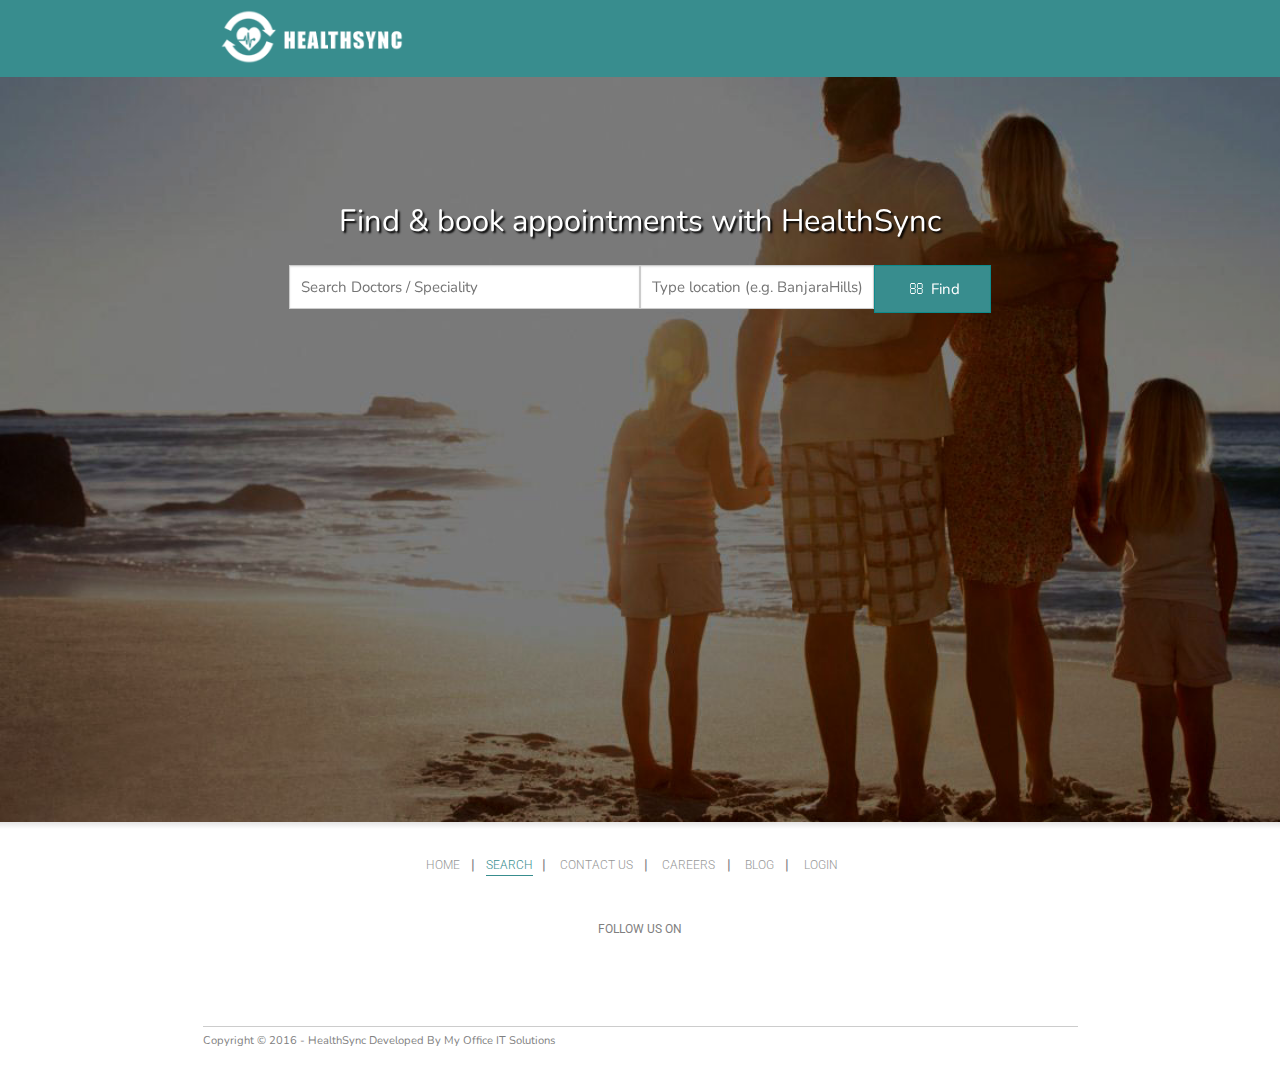
<file: search.html>
<!DOCTYPE html> 
<html class="no-js" lang="en">
<head>
    <meta charset="utf-8">
    <meta name="viewport" content="width=device-width, initial-scale=1, maximum-scale=1, user-scalable=no">
    <meta http-equiv="X-UA-Compatible" content="IE=edge,chrome=1">
    <meta name="keywords" content="doctors" />
    <link href='https://fonts.googleapis.com/css?family=Roboto:500' rel='stylesheet' type='text/css'>
    <link href='https://fonts.googleapis.com/css?family=Roboto:300' rel='stylesheet' type='text/css'>
    <link href='http://fonts.googleapis.com/css?family=Nunito:300' rel='stylesheet' type='text/css'>     
    <link rel="stylesheet" media="all" type="text/css" href="css/style.css">
    <title>HealthSync| Search</title>
    <!--[if lte IE 8]>
    <![endif]-->
      </head>
      <body class="salons-spas landing" data-contacted="0">
      <div id="fb-root"></div>
      <div class="off-canvas-wrap" data-offcanvas>
      <div class="inner-wrap">
      <section class="main-section"> 
        <header class="relative ">
          <div class="row">
            <div class="small-12 medium-4 columns">
              <a href="index.html" title="Go to the home page" class="logo"></a>
             </div>
           </div>
        </header>
  <!-- Contain Start -->
            
              <div id="category-home">
              <div id="category-home-container">
                <div class="row">
                  <div class="small-10 small-offset-1 columns">
                    <h1 class="text-on-img text-center">Find &amp; book appointments with HealthSync</h1>
                  </div>
                </div>
                <div class="row">
                  <div class="small-10 small-offset-1 columns">
                    <form id="home-search-control" class="ui-front" action="" method="post">
                      <div class="row collapse">
                        <div class="medium-6 columns">
                          <input type="text" name="q" aria-label="Search Query" placeholder="Search Doctors / Speciality" value="" tabindex="1" >
                        </div>
                        <div class="columns medium-4">
                          <input class="location" name="location" type="text" value="" placeholder="Type location (e.g. BanjaraHills)" data-city-id="1" tabindex="2" data-reveal-placeholder="Type location here"/>
                        </div>
                        <div class="medium-2 columns">
                          <a href="search_result.html"></a><button class="postfix" tabindex="3"><i class="fa fa-search"></i>&nbsp;Find</button>
                        </div>
                      </div>
                    </form>
                  </div>
                </div>
              </div>
              <div class="container-gap">&nbsp;</div>
            </div>
      </section>
    </div>   <!--</div>-->   
    <footer class="home-footer ">
            <div class="row large-4 small-10 medium-8" style="height: 25px"></div>
        <div class="row large-8 medium-8 small-12 quick-links">
      <div class="quick-links-inner">
        <ul class="dotted">
            <li><a class="ql-inactive" href="index.html" title="Go to the home page of HealthSync">HOME</a></li>
            <li><a class="ql-active" href="#" title="Search For Doctors">SEARCH</a></li>
            <li><a class="ql-inactive" href="#" title="Contact">CONTACT US</a></li>
            <li><a class="ql-inactive" href="#" title="Careers">CAREERS</a></li>
            <li><a class="ql-inactive" href="#" title="Read the Healthsync Blog">BLOG</a></li>
            <li><a class="hidden-on-small ql-inactive" href="#ßßß" title="Login to HealthSync">LOGIN</a></li>
          </ul>
      </div>
    </div>
    <div class="row large-4 small-8 center follow-us-heading">
      FOLLOW US ON 
    </div>
    <div class="row large-4 small-8">
      <a href="#"><div class="follow-on-facebook"></div></a>
      <a href="#"><div class="follow-on-twitter"></div></a>
      <a href="#"><div class="follow-on-linkedin"></div></a>
    </div>
     <div class="row collapse google-attributions">
      <hr style="width: 100%">
      <div class="small-5 columns text-left">
        Copyright &copy; 2016 - HealthSync Developed By My Office IT Solutions
      </div>
    </div>
      
  </footer><!--End Of Footer-->
</div>
   <script type="text/javascript" src="js/modernizr-2.5.3.min.js"></script>
</body> 
</html>
</file>
<file: css/style.css>
/* New CSS 


#main-background {
	background-attachment: fixed !important;
	background-image: url("../img/bg.jpg");
	background-repeat: repeat;  
	background-size: cover;  
	color: #ffffff;
	display: inline;
	float: left;
	padding: 70px 0;
	width: 100%;
    height: 543px;
}


.main-background{
	display: inline;
	float: left;
	width: 100%;
}


.main-background .title{
	color: #fff;
}


.main-background .title-area p{
	color: #fff;
}


.main-background-video{
	background: rgba(0, 0, 0, 0) url("assets/images/macbook-pro.png") no-repeat scroll center 100% / 100% auto;
	margin: 0 auto;
	max-width: 700px;
	padding: 70px 0 60px;
	position: relative;
	z-index: 10;
}


.main-background iframe {
	border: medium none;
	margin-bottom: 20px;
	margin-left: 135px;
	width: 428px;
}


.home-header {
    padding-top: 10px;
    
}
    
.inner-wrap {
    display: inline;
    position: relative;
    float: left;
    width: 100%;
}

home footer, .landing footer {
    margin-top: -5.6rem;
}

.footer-links-outer {
    text-align: center;
    padding-top: 30px;
    padding-bottom: 10px;
}

.home-footer hr {
    border-top: 1px solid #575757;
    width: 70%;
    opacity: 0.3;
    font-family: 'Roboto',sans-serif !important;
    
}

footer hr, .left-off-canvas-menu hr {
    width: 40%;
    margin: 2.1rem auto 0.2rem;
    border-color: #48494B;
    border-width: 2px 0 0;
}

*/









/* Media */

body {
        font-family: 'Tangerine', serif;
        font-size: 48px;
      }
.ui-helper-hidden {
    display: none;
}

.ui-helper-hidden-accessible {
    border: 0;
    clip: rect(0 0 0 0);
    height: 1px;
    margin: -1px;
    overflow: hidden;
    padding: 0;
    position: absolute;
    width: 1px;
}

.ui-helper-reset {
    margin: 0;
    padding: 0;
    border: 0;
    outline: 0;
    line-height: 1.3;
    text-decoration: none;
    font-size: 100%;
    list-style: none;
}

.ui-helper-clearfix:before,
.ui-helper-clearfix:after {
    content: "";
    display: table;
    border-collapse: collapse;
}

.ui-helper-clearfix:after {
    clear: both;
}

.ui-helper-clearfix {
    min-height: 0;
}

.ui-helper-zfix {
    width: 100%;
    height: 100%;
    top: 0;
    left: 0;
    position: absolute;
    opacity: 0;
    filter: Alpha(Opacity=0);
}

.ui-front {
    z-index: 100;
}

.ui-state-disabled {
    cursor: default !important;
}

.ui-icon {
    display: block;
    text-indent: -99999px;
    overflow: hidden;
    background-repeat: no-repeat;
}

.ui-widget-overlay {
    position: fixed;
    top: 0;
    left: 0;
    width: 100%;
    height: 100%;
}

.ui-draggable-handle {
    -ms-touch-action: none;
    touch-action: none;
}

.ui-resizable {
    position: relative;
}

.ui-resizable-handle {
    position: absolute;
    font-size: 0.1px;
    display: block;
    -ms-touch-action: none;
    touch-action: none;
}

.ui-resizable-disabled .ui-resizable-handle,
.ui-resizable-autohide .ui-resizable-handle {
    display: none;
}

.ui-resizable-n {
    cursor: n-resize;
    height: 7px;
    width: 100%;
    top: -5px;
    left: 0;
}

.ui-resizable-s {
    cursor: s-resize;
    height: 7px;
    width: 100%;
    bottom: -5px;
    left: 0;
}

.ui-resizable-e {
    cursor: e-resize;
    width: 7px;
    right: -5px;
    top: 0;
    height: 100%;
}

.ui-resizable-w {
    cursor: w-resize;
    width: 7px;
    left: -5px;
    top: 0;
    height: 100%;
}

.ui-resizable-se {
    cursor: se-resize;
    width: 12px;
    height: 12px;
    right: 1px;
    bottom: 1px;
}

.ui-resizable-sw {
    cursor: sw-resize;
    width: 9px;
    height: 9px;
    left: -5px;
    bottom: -5px;
}

.ui-resizable-nw {
    cursor: nw-resize;
    width: 9px;
    height: 9px;
    left: -5px;
    top: -5px;
}

.ui-resizable-ne {
    cursor: ne-resize;
    width: 9px;
    height: 9px;
    right: -5px;
    top: -5px;
}

.ui-selectable {
    -ms-touch-action: none;
    touch-action: none;
}

.ui-selectable-helper {
    position: absolute;
    z-index: 100;
    border: 1px dotted black;
}

.ui-sortable-handle {
    -ms-touch-action: none;
    touch-action: none;
}

.ui-accordion .ui-accordion-header {
    display: block;
    cursor: pointer;
    position: relative;
    margin: 2px 0 0 0;
    padding: .5em .5em .5em .7em;
    min-height: 0;
    font-size: 100%;
}

.ui-accordion .ui-accordion-icons {
    padding-left: 2.2em;
}

.ui-accordion .ui-accordion-icons .ui-accordion-icons {
    padding-left: 2.2em;
}

.ui-accordion .ui-accordion-header .ui-accordion-header-icon {
    position: absolute;
    left: .5em;
    top: 50%;
    margin-top: -8px;
}

.ui-accordion .ui-accordion-content {
    padding: 1em 2.2em;
    border-top: 0;
    overflow: auto;
}

.ui-autocomplete {
    position: absolute;
    top: 0;
    left: 0;
    cursor: default;
}

.ui-button {
    display: inline-block;
    position: relative;
    padding: 0;
    line-height: normal;
    margin-right: .1em;
    cursor: pointer;
    vertical-align: middle;
    text-align: center;
    overflow: visible;
}

.ui-button,
.ui-button:link,
.ui-button:visited,
.ui-button:hover,
.ui-button:active {
    text-decoration: none;
}

.ui-button-icon-only {
    width: 2.2em;
}

button.ui-button-icon-only {
    width: 2.4em;
}

.ui-button-icons-only {
    width: 3.4em;
}

button.ui-button-icons-only {
    width: 3.7em;
}

.ui-button .ui-button-text {
    display: block;
    line-height: normal;
}

.ui-button-text-only .ui-button-text {
    padding: .4em 1em;
}

.ui-button-icon-only .ui-button-text,
.ui-button-icons-only .ui-button-text {
    padding: .4em;
    text-indent: -9999999px;
}

.ui-button-text-icon-primary .ui-button-text,
.ui-button-text-icons .ui-button-text {
    padding: .4em 1em .4em 2.1em;
}

.ui-button-text-icon-secondary .ui-button-text,
.ui-button-text-icons .ui-button-text {
    padding: .4em 2.1em .4em 1em;
}

.ui-button-text-icons .ui-button-text {
    padding-left: 2.1em;
    padding-right: 2.1em;
}

input.ui-button {
    padding: .4em 1em;
}

.ui-button-icon-only .ui-icon,
.ui-button-text-icon-primary .ui-icon,
.ui-button-text-icon-secondary .ui-icon,
.ui-button-text-icons .ui-icon,
.ui-button-icons-only .ui-icon {
    position: absolute;
    top: 50%;
    margin-top: -8px;
}

.ui-button-icon-only .ui-icon {
    left: 50%;
    margin-left: -8px;
}

.ui-button-text-icon-primary .ui-button-icon-primary,
.ui-button-text-icons .ui-button-icon-primary,
.ui-button-icons-only .ui-button-icon-primary {
    left: .5em;
}

.ui-button-text-icon-secondary .ui-button-icon-secondary,
.ui-button-text-icons .ui-button-icon-secondary,
.ui-button-icons-only .ui-button-icon-secondary {
    right: .5em;
}

.ui-buttonset {
    margin-right: 7px;
}

.ui-buttonset .ui-button {
    margin-left: 0;
    margin-right: -.3em;
}

input.ui-button::-moz-focus-inner,
button.ui-button::-moz-focus-inner {
    border: 0;
    padding: 0;
}

.ui-datepicker {
    width: 17em;
    padding: .2em .2em 0;
    display: none;
}

.ui-datepicker .ui-datepicker-header {
    position: relative;
    padding: .2em 0;
}

.ui-datepicker .ui-datepicker-prev,
.ui-datepicker .ui-datepicker-next {
    position: absolute;
    top: 2px;
    width: 1.8em;
    height: 1.8em;
}

.ui-datepicker .ui-datepicker-prev-hover,
.ui-datepicker .ui-datepicker-next-hover {
    top: 1px;
}

.ui-datepicker .ui-datepicker-prev {
    left: 2px;
}

.ui-datepicker .ui-datepicker-next {
    right: 2px;
}

.ui-datepicker .ui-datepicker-prev-hover {
    left: 1px;
}

.ui-datepicker .ui-datepicker-next-hover {
    right: 1px;
}

.ui-datepicker .ui-datepicker-prev span,
.ui-datepicker .ui-datepicker-next span {
    display: block;
    position: absolute;
    left: 50%;
    margin-left: -8px;
    top: 50%;
    margin-top: -8px;
}

.ui-datepicker .ui-datepicker-title {
    margin: 0 2.3em;
    line-height: 1.8em;
    text-align: center;
}

.ui-datepicker .ui-datepicker-title select {
    font-size: 1em;
    margin: 1px 0;
}

.ui-datepicker select.ui-datepicker-month,
.ui-datepicker select.ui-datepicker-year {
    width: 45%;
}

.ui-datepicker table {
    width: 100%;
    font-size: .9em;
    border-collapse: collapse;
    margin: 0 0 .4em;
}

.ui-datepicker th {
    padding: .7em .3em;
    text-align: center;
    font-weight: bold;
    border: 0;
}

.ui-datepicker td {
    border: 0;
    padding: 1px;
}

.ui-datepicker td span,
.ui-datepicker td a {
    display: block;
    padding: .2em;
    text-align: right;
    text-decoration: none;
}

.ui-datepicker .ui-datepicker-buttonpane {
    background-image: none;
    margin: .7em 0 0 0;
    padding: 0 .2em;
    border-left: 0;
    border-right: 0;
    border-bottom: 0;
}

.ui-datepicker .ui-datepicker-buttonpane button {
    float: right;
    margin: .5em .2em .4em;
    cursor: pointer;
    padding: .2em .6em .3em .6em;
    width: auto;
    overflow: visible;
}

.ui-datepicker .ui-datepicker-buttonpane button.ui-datepicker-current {
    float: left;
}

.ui-datepicker.ui-datepicker-multi {
    width: auto;
}

.ui-datepicker-multi .ui-datepicker-group {
    float: left;
}

.ui-datepicker-multi .ui-datepicker-group table {
    width: 95%;
    margin: 0 auto .4em;
}

.ui-datepicker-multi-2 .ui-datepicker-group {
    width: 50%;
}

.ui-datepicker-multi-3 .ui-datepicker-group {
    width: 33.3%;
}

.ui-datepicker-multi-4 .ui-datepicker-group {
    width: 25%;
}

.ui-datepicker-multi .ui-datepicker-group-last .ui-datepicker-header,
.ui-datepicker-multi .ui-datepicker-group-middle .ui-datepicker-header {
    border-left-width: 0;
}

.ui-datepicker-multi .ui-datepicker-buttonpane {
    clear: left;
}

.ui-datepicker-row-break {
    clear: both;
    width: 100%;
    font-size: 0;
}

.ui-datepicker-rtl {
    direction: rtl;
}

.ui-datepicker-rtl .ui-datepicker-prev {
    right: 2px;
    left: auto;
}

.ui-datepicker-rtl .ui-datepicker-next {
    left: 2px;
    right: auto;
}

.ui-datepicker-rtl .ui-datepicker-prev:hover {
    right: 1px;
    left: auto;
}

.ui-datepicker-rtl .ui-datepicker-next:hover {
    left: 1px;
    right: auto;
}

.ui-datepicker-rtl .ui-datepicker-buttonpane {
    clear: right;
}

.ui-datepicker-rtl .ui-datepicker-buttonpane button {
    float: left;
}

.ui-datepicker-rtl .ui-datepicker-buttonpane button.ui-datepicker-current,
.ui-datepicker-rtl .ui-datepicker-group {
    float: right;
}

.ui-datepicker-rtl .ui-datepicker-group-last .ui-datepicker-header,
.ui-datepicker-rtl .ui-datepicker-group-middle .ui-datepicker-header {
    border-right-width: 0;
    border-left-width: 1px;
}

.ui-dialog {
    overflow: hidden;
    position: absolute;
    top: 0;
    left: 0;
    padding: .2em;
    outline: 0;
}

.ui-dialog .ui-dialog-titlebar {
    padding: .4em 1em;
    position: relative;
}

.ui-dialog .ui-dialog-title {
    float: left;
    margin: .1em 0;
    white-space: nowrap;
    width: 90%;
    overflow: hidden;
    text-overflow: ellipsis;
}

.ui-dialog .ui-dialog-titlebar-close {
    position: absolute;
    right: .3em;
    top: 50%;
    width: 20px;
    margin: -10px 0 0 0;
    padding: 1px;
    height: 20px;
}

.ui-dialog .ui-dialog-content {
    position: relative;
    border: 0;
    padding: .5em 1em;
    background: none;
    overflow: auto;
}

.ui-dialog .ui-dialog-buttonpane {
    text-align: left;
    border-width: 1px 0 0 0;
    background-image: none;
    margin-top: .5em;
    padding: .3em 1em .5em .4em;
}

.ui-dialog .ui-dialog-buttonpane .ui-dialog-buttonset {
    float: right;
}

.ui-dialog .ui-dialog-buttonpane button {
    margin: .5em .4em .5em 0;
    cursor: pointer;
}

.ui-dialog .ui-resizable-se {
    width: 12px;
    height: 12px;
    right: -5px;
    bottom: -5px;
    background-position: 16px 16px;
}

.ui-draggable .ui-dialog-titlebar {
    cursor: move;
}

.ui-menu {
    list-style: none;
    padding: 0;
    margin: 0;
    display: block;
    outline: none;
}

.ui-menu .ui-menu {
    position: absolute;
}

.ui-menu .ui-menu-item {
    position: relative;
    margin: 0;
    padding: 3px 1em 3px .4em;
    cursor: pointer;
    min-height: 0;
    list-style-image: url([data-uri]);
}

.ui-menu .ui-menu-divider {
    margin: 5px 0;
    height: 0;
    font-size: 0;
    line-height: 0;
    border-width: 1px 0 0 0;
}

.ui-menu .ui-state-focus,
.ui-menu .ui-state-active {
    margin: -1px;
}

.ui-menu-icons {
    position: relative;
}

.ui-menu-icons .ui-menu-item {
    padding-left: 2em;
}

.ui-menu .ui-icon {
    position: absolute;
    top: 0;
    bottom: 0;
    left: .2em;
    margin: auto 0;
}

.ui-menu .ui-menu-icon {
    left: auto;
    right: 0;
}

.ui-progressbar {
    height: 2em;
    text-align: left;
    overflow: hidden;
}

.ui-progressbar .ui-progressbar-value {
    margin: -1px;
    height: 100%;
}

.ui-progressbar .ui-progressbar-overlay {
    background: url([data-uri]);
    height: 100%;
    filter: alpha(opacity=25);
    opacity: 0.25;
}

.ui-progressbar-indeterminate .ui-progressbar-value {
    background-image: none;
}

.ui-selectmenu-menu {
    padding: 0;
    margin: 0;
    position: absolute;
    top: 0;
    left: 0;
    display: none;
}

.ui-selectmenu-menu .ui-menu {
    overflow: auto;
    overflow-x: hidden;
    padding-bottom: 1px;
}

.ui-selectmenu-menu .ui-menu .ui-selectmenu-optgroup {
    font-size: 1em;
    font-weight: bold;
    line-height: 1.5;
    padding: 2px 0.4em;
    margin: 0.5em 0 0 0;
    height: auto;
    border: 0;
}

.ui-selectmenu-open {
    display: block;
}

.ui-selectmenu-button {
    display: inline-block;
    overflow: hidden;
    position: relative;
    text-decoration: none;
    cursor: pointer;
}

.ui-selectmenu-button span.ui-icon {
    right: 0.5em;
    left: auto;
    margin-top: -8px;
    position: absolute;
    top: 50%;
}

.ui-selectmenu-button span.ui-selectmenu-text {
    text-align: left;
    padding: 0.4em 2.1em 0.4em 1em;
    display: block;
    line-height: 1.4;
    overflow: hidden;
    text-overflow: ellipsis;
    white-space: nowrap;
}

.ui-slider {
    position: relative;
    text-align: left;
}

.ui-slider .ui-slider-handle {
    position: absolute;
    z-index: 2;
    width: 1.2em;
    height: 1.2em;
    cursor: default;
    -ms-touch-action: none;
    touch-action: none;
}

.ui-slider .ui-slider-range {
    position: absolute;
    z-index: 1;
    font-size: .7em;
    display: block;
    border: 0;
    background-position: 0 0;
}

.ui-slider.ui-state-disabled .ui-slider-handle,
.ui-slider.ui-state-disabled .ui-slider-range {
    filter: inherit;
}

.ui-slider-horizontal {
    height: .8em;
}

.ui-slider-horizontal .ui-slider-handle {
    top: -.3em;
    margin-left: -.6em;
}

.ui-slider-horizontal .ui-slider-range {
    top: 0;
    height: 100%;
}

.ui-slider-horizontal .ui-slider-range-min {
    left: 0;
}

.ui-slider-horizontal .ui-slider-range-max {
    right: 0;
}

.ui-slider-vertical {
    width: .8em;
    height: 100px;
}

.ui-slider-vertical .ui-slider-handle {
    left: -.3em;
    margin-left: 0;
    margin-bottom: -.6em;
}

.ui-slider-vertical .ui-slider-range {
    left: 0;
    width: 100%;
}

.ui-slider-vertical .ui-slider-range-min {
    bottom: 0;
}

.ui-slider-vertical .ui-slider-range-max {
    top: 0;
}

.ui-spinner {
    position: relative;
    display: inline-block;
    overflow: hidden;
    padding: 0;
    vertical-align: middle;
}

.ui-spinner-input {
    border: none;
    background: none;
    color: inherit;
    padding: 0;
    margin: .2em 0;
    vertical-align: middle;
    margin-left: .4em;
    margin-right: 22px;
}

.ui-spinner-button {
    width: 16px;
    height: 50%;
    font-size: .5em;
    padding: 0;
    margin: 0;
    text-align: center;
    position: absolute;
    cursor: default;
    display: block;
    overflow: hidden;
    right: 0;
}

.ui-spinner a.ui-spinner-button {
    border-top: none;
    border-bottom: none;
    border-right: none;
}

.ui-spinner .ui-icon {
    position: absolute;
    margin-top: -8px;
    top: 50%;
    left: 0;
}

.ui-spinner-up {
    top: 0;
}

.ui-spinner-down {
    bottom: 0;
}

.ui-spinner .ui-icon-triangle-1-s {
    background-position: -65px -16px;
}

.ui-tabs {
    position: relative;
    padding: .2em;
}

.ui-tabs .ui-tabs-nav {
    margin: 0;
    padding: .2em .2em 0;
}

.ui-tabs .ui-tabs-nav li {
    list-style: none;
    float: left;
    position: relative;
    top: 0;
    margin: 1px .2em 0 0;
    border-bottom-width: 0;
    padding: 0;
    white-space: nowrap;
}

.ui-tabs .ui-tabs-nav .ui-tabs-anchor {
    float: left;
    padding: .5em 1em;
    text-decoration: none;
}

.ui-tabs .ui-tabs-nav li.ui-tabs-active {
    margin-bottom: -1px;
    padding-bottom: 1px;
}

.ui-tabs .ui-tabs-nav li.ui-tabs-active .ui-tabs-anchor,
.ui-tabs .ui-tabs-nav li.ui-state-disabled .ui-tabs-anchor,
.ui-tabs .ui-tabs-nav li.ui-tabs-loading .ui-tabs-anchor {
    cursor: text;
}

.ui-tabs-collapsible .ui-tabs-nav li.ui-tabs-active .ui-tabs-anchor {
    cursor: pointer;
}

.ui-tabs .ui-tabs-panel {
    display: block;
    border-width: 0;
    padding: 1em 1.4em;
    background: none;
}

.ui-tooltip {
    padding: 8px;
    position: absolute;
    z-index: 9999;
    max-width: 300px;
    -webkit-box-shadow: 0 0 5px #aaa;
    box-shadow: 0 0 5px #aaa;
}

body .ui-tooltip {
    border-width: 2px;
}

.ui-widget {
    font-family: Trebuchet MS, Tahoma, Verdana, Arial, sans-serif;
    font-size: 1.1em;
}

.ui-widget .ui-widget {
    font-size: 1em;
}

.ui-widget input,
.ui-widget select,
.ui-widget textarea,
.ui-widget button {
    font-family: Trebuchet MS, Tahoma, Verdana, Arial, sans-serif;
    font-size: 1em;
}

.ui-widget-content {
    border: 1px solid #dddddd;
    background: #eeeeee url() 50% top repeat-x;
    color: #333333;
}

.ui-widget-content a {
    color: #333333;
}

.ui-widget-header {
    border: 1px solid #e78f08;
    background: #f6a828 url() 50% 50% repeat-x;
    color: #ffffff;
    font-weight: bold;
}

.ui-widget-header a {
    color: #ffffff;
}

.ui-state-default,
.ui-widget-content .ui-state-default,
.ui-widget-header .ui-state-default {
    border: 1px solid #cccccc;
    background: #f6f6f6 url(https://www.ziffi.com/suggestadoc/css/jq/jquery-ui-1.11.1.ui-lightness/images/ui-bg_glass_100_f6f6f6_1x400.png) 50% 50% repeat-x;
    font-weight: bold;
    color: #1c94c4;
}

.ui-state-default a,
.ui-state-default a:link,
.ui-state-default a:visited {
    color: #1c94c4;
    text-decoration: none;
}

.ui-state-hover,
.ui-widget-content .ui-state-hover,
.ui-widget-header .ui-state-hover,
.ui-state-focus,
.ui-widget-content .ui-state-focus,
.ui-widget-header .ui-state-focus {
    border: 1px solid #fbcb09;
    background: #fdf5ce url() 50% 50% repeat-x;
    font-weight: bold;
    color: #c77405;
}

.ui-state-hover a,
.ui-state-hover a:hover,
.ui-state-hover a:link,
.ui-state-hover a:visited,
.ui-state-focus a,
.ui-state-focus a:hover,
.ui-state-focus a:link,
.ui-state-focus a:visited {
    color: #c77405;
    text-decoration: none;
}

.ui-state-active,
.ui-widget-content .ui-state-active,
.ui-widget-header .ui-state-active {
    border: 1px solid #fbd850;
    background: #ffffff url() 50% 50% repeat-x;
    font-weight: bold;
    color: #eb8f00;
}

.ui-state-active a,
.ui-state-active a:link,
.ui-state-active a:visited {
    color: #eb8f00;
    text-decoration: none;
}

.ui-state-highlight,
.ui-widget-content .ui-state-highlight,
.ui-widget-header .ui-state-highlight {
    border: 1px solid #fed22f;
    background: #ffe45c url() 50% top repeat-x;
    color: #363636;
}

.ui-state-highlight a,
.ui-widget-content .ui-state-highlight a,
.ui-widget-header .ui-state-highlight a {
    color: #363636;
}

.ui-state-error,
.ui-widget-content .ui-state-error,
.ui-widget-header .ui-state-error {
    border: 1px solid #cd0a0a;
    background: #b81900 url() 50% 50% repeat;
    color: #ffffff;
}

.ui-state-error a,
.ui-widget-content .ui-state-error a,
.ui-widget-header .ui-state-error a {
    color: #ffffff;
}

.ui-state-error-text,
.ui-widget-content .ui-state-error-text,
.ui-widget-header .ui-state-error-text {
    color: #ffffff;
}

.ui-priority-primary,
.ui-widget-content .ui-priority-primary,
.ui-widget-header .ui-priority-primary {
    font-weight: bold;
}

.ui-priority-secondary,
.ui-widget-content .ui-priority-secondary,
.ui-widget-header .ui-priority-secondary {
    opacity: .7;
    filter: Alpha(Opacity=70);
    font-weight: normal;
}

.ui-state-disabled,
.ui-widget-content .ui-state-disabled,
.ui-widget-header .ui-state-disabled {
    opacity: .35;
    filter: Alpha(Opacity=35);
    background-image: none;
}

.ui-state-disabled .ui-icon {
    filter: Alpha(Opacity=35);
}

.ui-icon {
    width: 16px;
    height: 16px;
}

.ui-icon,
.ui-widget-content .ui-icon {
    background-image: url();
}

.ui-widget-header .ui-icon {
    background-image: url();
}

.ui-state-default .ui-icon {
    background-image: url();
}

.ui-state-hover .ui-icon,
.ui-state-focus .ui-icon {
    background-image: url();
}

.ui-state-active .ui-icon {
    background-image: url();
}

.ui-state-highlight .ui-icon {
    background-image: url();
}

.ui-state-error .ui-icon,
.ui-state-error-text .ui-icon {
    background-image: url();
}

.ui-icon-blank {
    background-position: 16px 16px;
}

.ui-icon-carat-1-n {
    background-position: 0 0;
}

.ui-icon-carat-1-ne {
    background-position: -16px 0;
}

.ui-icon-carat-1-e {
    background-position: -32px 0;
}

.ui-icon-carat-1-se {
    background-position: -48px 0;
}

.ui-icon-carat-1-s {
    background-position: -64px 0;
}

.ui-icon-carat-1-sw {
    background-position: -80px 0;
}

.ui-icon-carat-1-w {
    background-position: -96px 0;
}

.ui-icon-carat-1-nw {
    background-position: -112px 0;
}

.ui-icon-carat-2-n-s {
    background-position: -128px 0;
}

.ui-icon-carat-2-e-w {
    background-position: -144px 0;
}

.ui-icon-triangle-1-n {
    background-position: 0 -16px;
}

.ui-icon-triangle-1-ne {
    background-position: -16px -16px;
}

.ui-icon-triangle-1-e {
    background-position: -32px -16px;
}

.ui-icon-triangle-1-se {
    background-position: -48px -16px;
}

.ui-icon-triangle-1-s {
    background-position: -64px -16px;
}

.ui-icon-triangle-1-sw {
    background-position: -80px -16px;
}

.ui-icon-triangle-1-w {
    background-position: -96px -16px;
}

.ui-icon-triangle-1-nw {
    background-position: -112px -16px;
}

.ui-icon-triangle-2-n-s {
    background-position: -128px -16px;
}

.ui-icon-triangle-2-e-w {
    background-position: -144px -16px;
}

.ui-icon-arrow-1-n {
    background-position: 0 -32px;
}

.ui-icon-arrow-1-ne {
    background-position: -16px -32px;
}

.ui-icon-arrow-1-e {
    background-position: -32px -32px;
}

.ui-icon-arrow-1-se {
    background-position: -48px -32px;
}

.ui-icon-arrow-1-s {
    background-position: -64px -32px;
}

.ui-icon-arrow-1-sw {
    background-position: -80px -32px;
}

.ui-icon-arrow-1-w {
    background-position: -96px -32px;
}

.ui-icon-arrow-1-nw {
    background-position: -112px -32px;
}

.ui-icon-arrow-2-n-s {
    background-position: -128px -32px;
}

.ui-icon-arrow-2-ne-sw {
    background-position: -144px -32px;
}

.ui-icon-arrow-2-e-w {
    background-position: -160px -32px;
}

.ui-icon-arrow-2-se-nw {
    background-position: -176px -32px;
}

.ui-icon-arrowstop-1-n {
    background-position: -192px -32px;
}

.ui-icon-arrowstop-1-e {
    background-position: -208px -32px;
}

.ui-icon-arrowstop-1-s {
    background-position: -224px -32px;
}

.ui-icon-arrowstop-1-w {
    background-position: -240px -32px;
}

.ui-icon-arrowthick-1-n {
    background-position: 0 -48px;
}

.ui-icon-arrowthick-1-ne {
    background-position: -16px -48px;
}

.ui-icon-arrowthick-1-e {
    background-position: -32px -48px;
}

.ui-icon-arrowthick-1-se {
    background-position: -48px -48px;
}

.ui-icon-arrowthick-1-s {
    background-position: -64px -48px;
}

.ui-icon-arrowthick-1-sw {
    background-position: -80px -48px;
}

.ui-icon-arrowthick-1-w {
    background-position: -96px -48px;
}

.ui-icon-arrowthick-1-nw {
    background-position: -112px -48px;
}

.ui-icon-arrowthick-2-n-s {
    background-position: -128px -48px;
}

.ui-icon-arrowthick-2-ne-sw {
    background-position: -144px -48px;
}

.ui-icon-arrowthick-2-e-w {
    background-position: -160px -48px;
}

.ui-icon-arrowthick-2-se-nw {
    background-position: -176px -48px;
}

.ui-icon-arrowthickstop-1-n {
    background-position: -192px -48px;
}

.ui-icon-arrowthickstop-1-e {
    background-position: -208px -48px;
}

.ui-icon-arrowthickstop-1-s {
    background-position: -224px -48px;
}

.ui-icon-arrowthickstop-1-w {
    background-position: -240px -48px;
}

.ui-icon-arrowreturnthick-1-w {
    background-position: 0 -64px;
}

.ui-icon-arrowreturnthick-1-n {
    background-position: -16px -64px;
}

.ui-icon-arrowreturnthick-1-e {
    background-position: -32px -64px;
}

.ui-icon-arrowreturnthick-1-s {
    background-position: -48px -64px;
}

.ui-icon-arrowreturn-1-w {
    background-position: -64px -64px;
}

.ui-icon-arrowreturn-1-n {
    background-position: -80px -64px;
}

.ui-icon-arrowreturn-1-e {
    background-position: -96px -64px;
}

.ui-icon-arrowreturn-1-s {
    background-position: -112px -64px;
}

.ui-icon-arrowrefresh-1-w {
    background-position: -128px -64px;
}

.ui-icon-arrowrefresh-1-n {
    background-position: -144px -64px;
}

.ui-icon-arrowrefresh-1-e {
    background-position: -160px -64px;
}

.ui-icon-arrowrefresh-1-s {
    background-position: -176px -64px;
}

.ui-icon-arrow-4 {
    background-position: 0 -80px;
}

.ui-icon-arrow-4-diag {
    background-position: -16px -80px;
}

.ui-icon-extlink {
    background-position: -32px -80px;
}

.ui-icon-newwin {
    background-position: -48px -80px;
}

.ui-icon-refresh {
    background-position: -64px -80px;
}

.ui-icon-shuffle {
    background-position: -80px -80px;
}

.ui-icon-transfer-e-w {
    background-position: -96px -80px;
}

.ui-icon-transferthick-e-w {
    background-position: -112px -80px;
}

.ui-icon-folder-collapsed {
    background-position: 0 -96px;
}

.ui-icon-folder-open {
    background-position: -16px -96px;
}

.ui-icon-document {
    background-position: -32px -96px;
}

.ui-icon-document-b {
    background-position: -48px -96px;
}

.ui-icon-note {
    background-position: -64px -96px;
}

.ui-icon-mail-closed {
    background-position: -80px -96px;
}

.ui-icon-mail-open {
    background-position: -96px -96px;
}

.ui-icon-suitcase {
    background-position: -112px -96px;
}

.ui-icon-comment {
    background-position: -128px -96px;
}

.ui-icon-person {
    background-position: -144px -96px;
}

.ui-icon-print {
    background-position: -160px -96px;
}

.ui-icon-trash {
    background-position: -176px -96px;
}

.ui-icon-locked {
    background-position: -192px -96px;
}

.ui-icon-unlocked {
    background-position: -208px -96px;
}

.ui-icon-bookmark {
    background-position: -224px -96px;
}

.ui-icon-tag {
    background-position: -240px -96px;
}

.ui-icon-home {
    background-position: 0 -112px;
}

.ui-icon-flag {
    background-position: -16px -112px;
}

.ui-icon-calendar {
    background-position: -32px -112px;
}

.ui-icon-cart {
    background-position: -48px -112px;
}

.ui-icon-pencil {
    background-position: -64px -112px;
}

.ui-icon-clock {
    background-position: -80px -112px;
}

.ui-icon-disk {
    background-position: -96px -112px;
}

.ui-icon-calculator {
    background-position: -112px -112px;
}

.ui-icon-zoomin {
    background-position: -128px -112px;
}

.ui-icon-zoomout {
    background-position: -144px -112px;
}

.ui-icon-search {
    background-position: -160px -112px;
}

.ui-icon-wrench {
    background-position: -176px -112px;
}

.ui-icon-gear {
    background-position: -192px -112px;
}

.ui-icon-heart {
    background-position: -208px -112px;
}

.ui-icon-star {
    background-position: -224px -112px;
}

.ui-icon-link {
    background-position: -240px -112px;
}

.ui-icon-cancel {
    background-position: 0 -128px;
}

.ui-icon-plus {
    background-position: -16px -128px;
}

.ui-icon-plusthick {
    background-position: -32px -128px;
}

.ui-icon-minus {
    background-position: -48px -128px;
}

.ui-icon-minusthick {
    background-position: -64px -128px;
}

.ui-icon-close {
    background-position: -80px -128px;
}

.ui-icon-closethick {
    background-position: -96px -128px;
}

.ui-icon-key {
    background-position: -112px -128px;
}

.ui-icon-lightbulb {
    background-position: -128px -128px;
}

.ui-icon-scissors {
    background-position: -144px -128px;
}

.ui-icon-clipboard {
    background-position: -160px -128px;
}

.ui-icon-copy {
    background-position: -176px -128px;
}

.ui-icon-contact {
    background-position: -192px -128px;
}

.ui-icon-image {
    background-position: -208px -128px;
}

.ui-icon-video {
    background-position: -224px -128px;
}

.ui-icon-script {
    background-position: -240px -128px;
}

.ui-icon-alert {
    background-position: 0 -144px;
}

.ui-icon-info {
    background-position: -16px -144px;
}

.ui-icon-notice {
    background-position: -32px -144px;
}

.ui-icon-help {
    background-position: -48px -144px;
}

.ui-icon-check {
    background-position: -64px -144px;
}

.ui-icon-bullet {
    background-position: -80px -144px;
}

.ui-icon-radio-on {
    background-position: -96px -144px;
}

.ui-icon-radio-off {
    background-position: -112px -144px;
}

.ui-icon-pin-w {
    background-position: -128px -144px;
}

.ui-icon-pin-s {
    background-position: -144px -144px;
}

.ui-icon-play {
    background-position: 0 -160px;
}

.ui-icon-pause {
    background-position: -16px -160px;
}

.ui-icon-seek-next {
    background-position: -32px -160px;
}

.ui-icon-seek-prev {
    background-position: -48px -160px;
}

.ui-icon-seek-end {
    background-position: -64px -160px;
}

.ui-icon-seek-start {
    background-position: -80px -160px;
}

.ui-icon-seek-first {
    background-position: -80px -160px;
}

.ui-icon-stop {
    background-position: -96px -160px;
}

.ui-icon-eject {
    background-position: -112px -160px;
}

.ui-icon-volume-off {
    background-position: -128px -160px;
}

.ui-icon-volume-on {
    background-position: -144px -160px;
}

.ui-icon-power {
    background-position: 0 -176px;
}

.ui-icon-signal-diag {
    background-position: -16px -176px;
}

.ui-icon-signal {
    background-position: -32px -176px;
}

.ui-icon-battery-0 {
    background-position: -48px -176px;
}

.ui-icon-battery-1 {
    background-position: -64px -176px;
}

.ui-icon-battery-2 {
    background-position: -80px -176px;
}

.ui-icon-battery-3 {
    background-position: -96px -176px;
}

.ui-icon-circle-plus {
    background-position: 0 -192px;
}

.ui-icon-circle-minus {
    background-position: -16px -192px;
}

.ui-icon-circle-close {
    background-position: -32px -192px;
}

.ui-icon-circle-triangle-e {
    background-position: -48px -192px;
}

.ui-icon-circle-triangle-s {
    background-position: -64px -192px;
}

.ui-icon-circle-triangle-w {
    background-position: -80px -192px;
}

.ui-icon-circle-triangle-n {
    background-position: -96px -192px;
}

.ui-icon-circle-arrow-e {
    background-position: -112px -192px;
}

.ui-icon-circle-arrow-s {
    background-position: -128px -192px;
}

.ui-icon-circle-arrow-w {
    background-position: -144px -192px;
}

.ui-icon-circle-arrow-n {
    background-position: -160px -192px;
}

.ui-icon-circle-zoomin {
    background-position: -176px -192px;
}

.ui-icon-circle-zoomout {
    background-position: -192px -192px;
}

.ui-icon-circle-check {
    background-position: -208px -192px;
}

.ui-icon-circlesmall-plus {
    background-position: 0 -208px;
}

.ui-icon-circlesmall-minus {
    background-position: -16px -208px;
}

.ui-icon-circlesmall-close {
    background-position: -32px -208px;
}

.ui-icon-squaresmall-plus {
    background-position: -48px -208px;
}

.ui-icon-squaresmall-minus {
    background-position: -64px -208px;
}

.ui-icon-squaresmall-close {
    background-position: -80px -208px;
}

.ui-icon-grip-dotted-vertical {
    background-position: 0 -224px;
}

.ui-icon-grip-dotted-horizontal {
    background-position: -16px -224px;
}

.ui-icon-grip-solid-vertical {
    background-position: -32px -224px;
}

.ui-icon-grip-solid-horizontal {
    background-position: -48px -224px;
}

.ui-icon-gripsmall-diagonal-se {
    background-position: -64px -224px;
}

.ui-icon-grip-diagonal-se {
    background-position: -80px -224px;
}

.ui-corner-all,
.ui-corner-top,
.ui-corner-left,
.ui-corner-tl {
    border-top-left-radius: 4px;
}

.ui-corner-all,
.ui-corner-top,
.ui-corner-right,
.ui-corner-tr {
    border-top-right-radius: 4px;
}

.ui-corner-all,
.ui-corner-bottom,
.ui-corner-left,
.ui-corner-bl {
    border-bottom-left-radius: 4px;
}

.ui-corner-all,
.ui-corner-bottom,
.ui-corner-right,
.ui-corner-br {
    border-bottom-right-radius: 4px;
}

.ui-widget-overlay {
    background: #666666 url() 50% 50% repeat;
    opacity: .5;
    filter: Alpha(Opacity=50);
}

.ui-widget-shadow {
    margin: -5px 0 0 -5px;
    padding: 5px;
    background: #000000 url() 50% 50% repeat-x;
    opacity: .2;
    filter: Alpha(Opacity=20);
    border-radius: 5px;
}

.vjs-default-skin {
    color: #cccccc;
}

/*  @font-face {
    font-family: 'VideoJS';
    src: url(https://www.ziffi.com/suggestadoc/css/video-js-4.8.1/font/vjs.eot);
    src: url(https://www.ziffi.com/suggestadoc/css/video-js-4.8.1/font/vjs.eot?#iefix) format('embedded-opentype'), url(https://www.ziffi.com/suggestadoc/css/video-js-4.8.1/font/vjs.woff) format('woff'), 
    url(../fontsfonts/AdobeClean-Regular.ttf) format('truetype'), url(https://www.ziffi.com/suggestadoc/css/video-js-4.8.1/font/vjs.svg#icomoon) format('svg');
    font-weight: normal;
  font-style: normal;*/
}

.vjs-default-skin .vjs-slider {
    outline: 0;
    position: relative;
    cursor: pointer;
    padding: 0;
    background-color: #333333;
    background-color: rgba(51, 51, 51, 0.9);
}

.vjs-default-skin .vjs-slider:focus {
    -webkit-box-shadow: 0 0 2em #ffffff;
    -moz-box-shadow: 0 0 2em #ffffff;
    box-shadow: 0 0 2em #ffffff;
}

.vjs-default-skin .vjs-slider-handle {
    position: absolute;
    left: 0;
    top: 0;
}

.vjs-default-skin .vjs-slider-handle:before {
    content: "\e009";
    font-family: VideoJS;
    font-size: 1em;
    line-height: 1;
    text-align: center;
    text-shadow: 0em 0em 1em #fff;
    position: absolute;
    top: 0;
    left: 0;
    -webkit-transform: rotate(-45deg);
    -moz-transform: rotate(-45deg);
    -ms-transform: rotate(-45deg);
    -o-transform: rotate(-45deg);
    transform: rotate(-45deg);
}

.vjs-default-skin .vjs-control-bar {
    display: none;
    position: absolute;
    bottom: 0;
    left: 0;
    right: 0;
    height: 3.0em;
    background-color: #07141e;
    background-color: rgba(7, 20, 30, 0.7);
}

.vjs-default-skin.vjs-has-started .vjs-control-bar {
    display: block;
    visibility: visible;
    opacity: 1;
    -webkit-transition: visibility 0.1s, opacity 0.1s;
    -moz-transition: visibility 0.1s, opacity 0.1s;
    -o-transition: visibility 0.1s, opacity 0.1s;
    transition: visibility 0.1s, opacity 0.1s;
}

.vjs-default-skin.vjs-has-started.vjs-user-inactive.vjs-playing .vjs-control-bar {
    display: block;
    visibility: hidden;
    opacity: 0;
    -webkit-transition: visibility 1s, opacity 1s;
    -moz-transition: visibility 1s, opacity 1s;
    -o-transition: visibility 1s, opacity 1s;
    transition: visibility 1s, opacity 1s;
}

.vjs-default-skin.vjs-controls-disabled .vjs-control-bar {
    display: none;
}

.vjs-default-skin.vjs-using-native-controls .vjs-control-bar {
    display: none;
}

.vjs-default-skin.vjs-error .vjs-control-bar {
    display: none;
}

@media \0screen {
    .vjs-default-skin.vjs-user-inactive.vjs-playing .vjs-control-bar:before {
        content: "";
    }
}

.vjs-default-skin .vjs-control {
    outline: none;
    position: relative;
    float: left;
    text-align: center;
    margin: 0;
    padding: 0;
    height: 3.0em;
    width: 4em;
}

.vjs-default-skin .vjs-control:before {
    font-family: VideoJS;
    font-size: 1.5em;
    line-height: 2;
    position: absolute;
    top: 0;
    left: 0;
    width: 100%;
    height: 100%;
    text-align: center;
    text-shadow: 1px 1px 1px rgba(0, 0, 0, 0.5);
}

.vjs-default-skin .vjs-control:focus:before,
.vjs-default-skin .vjs-control:hover:before {
    text-shadow: 0em 0em 1em #ffffff;
}

.vjs-default-skin .vjs-control:focus {}

.vjs-default-skin .vjs-control-text {
    border: 0;
    clip: rect(0 0 0 0);
    height: 1px;
    margin: -1px;
    overflow: hidden;
    padding: 0;
    position: absolute;
    width: 1px;
}

.vjs-default-skin .vjs-play-control {
    width: 5em;
    cursor: pointer;
}

.vjs-default-skin .vjs-play-control:before {
    content: "\e001";
}

.vjs-default-skin.vjs-playing .vjs-play-control:before {
    content: "\e002";
}

.vjs-default-skin .vjs-playback-rate .vjs-playback-rate-value {
    font-size: 1.5em;
    line-height: 2;
    position: absolute;
    top: 0;
    left: 0;
    width: 100%;
    height: 100%;
    text-align: center;
    text-shadow: 1px 1px 1px rgba(0, 0, 0, 0.5);
}

.vjs-default-skin .vjs-playback-rate.vjs-menu-button .vjs-menu .vjs-menu-content {
    width: 4em;
    left: -2em;
    list-style: none;
}

.vjs-default-skin .vjs-mute-control,
.vjs-default-skin .vjs-volume-menu-button {
    cursor: pointer;
    float: right;
}

.vjs-default-skin .vjs-mute-control:before,
.vjs-default-skin .vjs-volume-menu-button:before {
    content: "\e006";
}

.vjs-default-skin .vjs-mute-control.vjs-vol-0:before,
.vjs-default-skin .vjs-volume-menu-button.vjs-vol-0:before {
    content: "\e003";
}

.vjs-default-skin .vjs-mute-control.vjs-vol-1:before,
.vjs-default-skin .vjs-volume-menu-button.vjs-vol-1:before {
    content: "\e004";
}

.vjs-default-skin .vjs-mute-control.vjs-vol-2:before,
.vjs-default-skin .vjs-volume-menu-button.vjs-vol-2:before {
    content: "\e005";
}

.vjs-default-skin .vjs-volume-control {
    width: 5em;
    float: right;
}

.vjs-default-skin .vjs-volume-bar {
    width: 5em;
    height: 0.6em;
    margin: 1.1em auto 0;
}

.vjs-default-skin .vjs-volume-menu-button .vjs-menu-content {
    height: 2.9em;
}

.vjs-default-skin .vjs-volume-level {
    position: absolute;
    top: 0;
    left: 0;
    height: 0.5em;
    width: 100%;
    background: #66a8cc url([data-uri]) -50% 0 repeat;
}

.vjs-default-skin .vjs-volume-bar .vjs-volume-handle {
    width: 0.5em;
    height: 0.5em;
    left: 4.5em;
}

.vjs-default-skin .vjs-volume-handle:before {
    font-size: 0.9em;
    top: -0.2em;
    left: -0.2em;
    width: 1em;
    height: 1em;
}

.vjs-default-skin .vjs-volume-menu-button .vjs-menu .vjs-menu-content {
    width: 6em;
    left: -4em;
}

.vjs-default-skin .vjs-progress-control {
    position: absolute;
    left: 0;
    right: 0;
    width: auto;
    font-size: 0.3em;
    height: 1em;
    top: -1em;
    -webkit-transition: all 0.4s;
    -moz-transition: all 0.4s;
    -o-transition: all 0.4s;
    transition: all 0.4s;
}

.vjs-default-skin:hover .vjs-progress-control {
    font-size: .9em;
    -webkit-transition: all 0.2s;
    -moz-transition: all 0.2s;
    -o-transition: all 0.2s;
    transition: all 0.2s;
}

.vjs-default-skin .vjs-progress-holder {
    height: 100%;
}

.vjs-default-skin .vjs-progress-holder .vjs-play-progress,
.vjs-default-skin .vjs-progress-holder .vjs-load-progress,
.vjs-default-skin .vjs-progress-holder .vjs-load-progress div {
    position: absolute;
    display: block;
    height: 100%;
    margin: 0;
    padding: 0;
    width: 0;
    left: 0;
    top: 0;
}

.vjs-default-skin .vjs-play-progress {
    background: #66a8cc url([data-uri]) -50% 0 repeat;
}

.vjs-default-skin .vjs-load-progress {
    background: #646464;
    background: rgba(255, 255, 255, 0.2);
}

.vjs-default-skin .vjs-load-progress div {
    background: #787878;
    background: rgba(255, 255, 255, 0.1);
}

.vjs-default-skin .vjs-seek-handle {
    width: 1.5em;
    height: 100%;
}

.vjs-default-skin .vjs-seek-handle:before {
    padding-top: 0.1em;
}

.vjs-default-skin.vjs-live .vjs-time-controls,
.vjs-default-skin.vjs-live .vjs-time-divider,
.vjs-default-skin.vjs-live .vjs-progress-control {
    display: none;
}

.vjs-default-skin.vjs-live .vjs-live-display {
    display: block;
}

.vjs-default-skin .vjs-live-display {
    display: none;
    font-size: 1em;
    line-height: 3em;
}

.vjs-default-skin .vjs-time-controls {
    font-size: 1em;
    line-height: 3em;
}

.vjs-default-skin .vjs-current-time {
    float: left;
}

.vjs-default-skin .vjs-duration {
    float: left;
}

.vjs-default-skin .vjs-remaining-time {
    display: none;
    float: left;
}

.vjs-time-divider {
    float: left;
    line-height: 3em;
}

.vjs-default-skin .vjs-fullscreen-control {
    width: 3.8em;
    cursor: pointer;
    float: right;
}

.vjs-default-skin .vjs-fullscreen-control:before {
    content: "\e000";
}

.vjs-default-skin.vjs-fullscreen .vjs-fullscreen-control:before {
    content: "\e00b";
}

.vjs-default-skin .vjs-big-play-button {
    left: 0.5em;
    top: 0.5em;
    font-size: 3em;
    display: block;
    z-index: 2;
    position: absolute;
    width: 4em;
    height: 2.6em;
    text-align: center;
    vertical-align: middle;
    cursor: pointer;
    opacity: 1;
    background-color: #07141e;
    background-color: rgba(7, 20, 30, 0.7);
    border: 0.1em solid #3b4249;
    -webkit-border-radius: 0.8em;
    -moz-border-radius: 0.8em;
    border-radius: 0.8em;
    -webkit-box-shadow: 0px 0px 1em rgba(255, 255, 255, 0.25);
    -moz-box-shadow: 0px 0px 1em rgba(255, 255, 255, 0.25);
    box-shadow: 0px 0px 1em rgba(255, 255, 255, 0.25);
    -webkit-transition: all 0.4s;
    -moz-transition: all 0.4s;
    -o-transition: all 0.4s;
    transition: all 0.4s;
}

.vjs-default-skin.vjs-big-play-centered .vjs-big-play-button {
    left: 50%;
    margin-left: -2.1em;
    top: 50%;
    margin-top: -1.4000000000000001em;
}

.vjs-default-skin.vjs-controls-disabled .vjs-big-play-button {
    display: none;
}

.vjs-default-skin.vjs-has-started .vjs-big-play-button {
    display: none;
}

.vjs-default-skin.vjs-using-native-controls .vjs-big-play-button {
    display: none;
}

.vjs-default-skin:hover .vjs-big-play-button,
.vjs-default-skin .vjs-big-play-button:focus {
    outline: 0;
    border-color: #fff;
    background-color: #505050;
    background-color: rgba(50, 50, 50, 0.75);
    -webkit-box-shadow: 0 0 3em #ffffff;
    -moz-box-shadow: 0 0 3em #ffffff;
    box-shadow: 0 0 3em #ffffff;
    -webkit-transition: all 0s;
    -moz-transition: all 0s;
    -o-transition: all 0s;
    transition: all 0s;
}

.vjs-default-skin .vjs-big-play-button:before {
    content: "\e001";
    font-family: VideoJS;
    line-height: 2.6em;
    text-shadow: 0.05em 0.05em 0.1em #000;
    text-align: center;
    position: absolute;
    left: 0;
    width: 100%;
    height: 100%;
}

.vjs-error .vjs-big-play-button {
    display: none;
}

.vjs-error-display {
    display: none;
}

.vjs-error .vjs-error-display {
    display: block;
    position: absolute;
    left: 0;
    top: 0;
    width: 100%;
    height: 100%;
}

.vjs-error .vjs-error-display:before {
    content: 'X';
    font-family: Arial;
    font-size: 4em;
    color: #666666;
    line-height: 1;
    text-shadow: 0.05em 0.05em 0.1em #000;
    text-align: center;
    vertical-align: middle;
    position: absolute;
    left: 0;
    top: 50%;
    margin-top: -0.5em;
    width: 100%;
}

.vjs-error-display div {
    position: absolute;
    bottom: 1em;
    right: 0;
    left: 0;
    font-size: 1.4em;
    text-align: center;
    padding: 3px;
    background: #000000;
    background: rgba(0, 0, 0, 0.5);
}

.vjs-error-display a,
.vjs-error-display a:visited {
    color: #F4A460;
}

.vjs-loading-spinner {
    display: none;
    position: absolute;
    top: 50%;
    left: 50%;
    font-size: 4em;
    line-height: 1;
    width: 1em;
    height: 1em;
    margin-left: -0.5em;
    margin-top: -0.5em;
    opacity: 0.75;
}

.vjs-waiting .vjs-loading-spinner,
.vjs-seeking .vjs-loading-spinner {
    display: block;
    -webkit-animation: spin 1.5s infinite linear;
    -moz-animation: spin 1.5s infinite linear;
    -o-animation: spin 1.5s infinite linear;
    animation: spin 1.5s infinite linear;
}

.vjs-error .vjs-loading-spinner {
    display: none;
    -webkit-animation: none;
    -moz-animation: none;
    -o-animation: none;
    animation: none;
}

.vjs-default-skin .vjs-loading-spinner:before {
    content: "\e01e";
    font-family: VideoJS;
    position: absolute;
    top: 0;
    left: 0;
    width: 1em;
    height: 1em;
    text-align: center;
    text-shadow: 0em 0em 0.1em #000;
}

@-moz-keyframes spin {
    0% {
        -moz-transform: rotate(0deg);
    }
    100% {
        -moz-transform: rotate(359deg);
    }
}

@-webkit-keyframes spin {
    0% {
        -webkit-transform: rotate(0deg);
    }
    100% {
        -webkit-transform: rotate(359deg);
    }
}

@-o-keyframes spin {
    0% {
        -o-transform: rotate(0deg);
    }
    100% {
        -o-transform: rotate(359deg);
    }
}

@keyframes spin {
    0% {
        transform: rotate(0deg);
    }
    100% {
        transform: rotate(359deg);
    }
}

.vjs-default-skin .vjs-menu-button {
    float: right;
    cursor: pointer;
}

.vjs-default-skin .vjs-menu {
    display: none;
    position: absolute;
    bottom: 0;
    left: 0em;
    width: 0em;
    height: 0em;
    margin-bottom: 3em;
    border-left: 2em solid transparent;
    border-right: 2em solid transparent;
    border-top: 1.55em solid #000000;
    border-top-color: rgba(7, 40, 50, 0.5);
}

.vjs-default-skin .vjs-menu-button .vjs-menu .vjs-menu-content {
    display: block;
    padding: 0;
    margin: 0;
    position: absolute;
    width: 10em;
    bottom: 1.5em;
    max-height: 15em;
    overflow: auto;
    left: -5em;
    background-color: #07141e;
    background-color: rgba(7, 20, 30, 0.7);
    -webkit-box-shadow: -0.2em -0.2em 0.3em rgba(255, 255, 255, 0.2);
    -moz-box-shadow: -0.2em -0.2em 0.3em rgba(255, 255, 255, 0.2);
    box-shadow: -0.2em -0.2em 0.3em rgba(255, 255, 255, 0.2);
}

.vjs-default-skin .vjs-menu-button:hover .vjs-menu {
    display: block;
}

.vjs-default-skin .vjs-menu-button ul li {
    list-style: none;
    margin: 0;
    padding: 0.3em 0 0.3em 0;
    line-height: 1.4em;
    font-size: 1.2em;
    text-align: center;
    text-transform: lowercase;
}

.vjs-default-skin .vjs-menu-button ul li.vjs-selected {
    background-color: #000;
}

.vjs-default-skin .vjs-menu-button ul li:focus,
.vjs-default-skin .vjs-menu-button ul li:hover,
.vjs-default-skin .vjs-menu-button ul li.vjs-selected:focus,
.vjs-default-skin .vjs-menu-button ul li.vjs-selected:hover {
    outline: 0;
    color: #111;
    background-color: #ffffff;
    background-color: rgba(255, 255, 255, 0.75);
    -webkit-box-shadow: 0 0 1em #ffffff;
    -moz-box-shadow: 0 0 1em #ffffff;
    box-shadow: 0 0 1em #ffffff;
}

.vjs-default-skin .vjs-menu-button ul li.vjs-menu-title {
    text-align: center;
    text-transform: uppercase;
    font-size: 1em;
    line-height: 2em;
    padding: 0;
    margin: 0 0 0.3em 0;
    font-weight: bold;
    cursor: default;
}

.vjs-default-skin .vjs-subtitles-button:before {
    content: "\e00c";
}

.vjs-default-skin .vjs-captions-button:before {
    content: "\e008";
}

.vjs-default-skin .vjs-chapters-button:before {
    content: "\e00c";
}

.vjs-default-skin .vjs-chapters-button.vjs-menu-button .vjs-menu .vjs-menu-content {
    width: 24em;
    left: -12em;
}

.vjs-default-skin .vjs-captions-button:focus .vjs-control-content:before,
.vjs-default-skin .vjs-captions-button:hover .vjs-control-content:before {
    -webkit-box-shadow: 0 0 1em #ffffff;
    -moz-box-shadow: 0 0 1em #ffffff;
    box-shadow: 0 0 1em #ffffff;
}

.video-js {
    background-color: #000;
    position: relative;
    padding: 0;
    font-size: 10px;
    vertical-align: middle;
    font-weight: normal;
    font-style: normal;
    font-family: Arial, sans-serif;
    -webkit-user-select: none;
    -moz-user-select: none;
    -ms-user-select: none;
    user-select: none;
}

.video-js .vjs-tech {
    position: absolute;
    top: 0;
    left: 0;
    width: 100%;
    height: 100%;
}

.video-js:-moz-full-screen {
    position: absolute;
}

body.vjs-full-window {
    padding: 0;
    margin: 0;
    height: 100%;
    overflow-y: auto;
}

.video-js.vjs-fullscreen {
    position: fixed;
    overflow: hidden;
    z-index: 1000;
    left: 0;
    top: 0;
    bottom: 0;
    right: 0;
    width: 100% !important;
    height: 100% !important;
    _position: absolute;
}

.video-js:-webkit-full-screen {
    width: 100% !important;
    height: 100% !important;
}

.video-js.vjs-fullscreen.vjs-user-inactive {
    cursor: none;
}

.vjs-poster {
    background-repeat: no-repeat;
    background-position: 50% 50%;
    background-size: contain;
    cursor: pointer;
    margin: 0;
    padding: 0;
    position: absolute;
    top: 0;
    right: 0;
    bottom: 0;
    left: 0;
}

.vjs-poster img {
    display: block;
    margin: 0 auto;
    max-height: 100%;
    padding: 0;
    width: 100%;
}

.video-js.vjs-using-native-controls .vjs-poster {
    display: none;
}

.video-js .vjs-text-track-display {
    text-align: center;
    position: absolute;
    bottom: 4em;
    left: 1em;
    right: 1em;
}

.video-js.vjs-user-inactive.vjs-playing .vjs-text-track-display {
    bottom: 1em;
}

.video-js .vjs-text-track {
    display: none;
    font-size: 1.4em;
    text-align: center;
    margin-bottom: 0.1em;
    background-color: #000000;
    background-color: rgba(0, 0, 0, 0.5);
}

.video-js .vjs-subtitles {
    color: #ffffff;
}

.video-js .vjs-captions {
    color: #ffcc66;
}

.vjs-tt-cue {
    display: block;
}

.vjs-default-skin .vjs-hidden {
    display: none;
}

.vjs-lock-showing {
    display: block !important;
    opacity: 1;
    visibility: visible;
}

.vjs-no-js {
    padding: 20px;
    color: #ccc;
    background-color: #333;
    font-size: 18px;
    font-family: Arial, sans-serif;
    text-align: center;
    width: 300px;
    height: 150px;
    margin: 0px auto;
}

.vjs-no-js a,
.vjs-no-js a:visited {
    color: #F4A460;
}

#big-video-wrap {
    overflow: hidden;
    position: fixed;
    height: 100%;
    width: 100%;
    top: 0;
    left: 0;
}

#big-video-vid,
#big-video-image {
    position: absolute;
}

#big-video-control-container {
    position: fixed;
    bottom: 0;
    padding: 10px;
    width: 100%;
    background: rgba(0, 0, 0, .25);
    -webkit-transition-duration: 0.6s;
    -moz-transition-duration: 0.6s;
    -ms-transition-duration: 0.6s;
    -o-transition-duration: 0.6s;
    transition-duration: 0.6s;
}

#big-video-control {
    width: 100%;
    height: 16px;
    position: relative;
}

#big-video-control-middle {
    margin: 0 56px 0 24px;
}

#big-video-control-bar {
    width: 100%;
    height: 16px;
    position: relative;
    cursor: pointer;
}

#big-video-control-progress {
    position: absolute;
    top: 7px;
    height: 3px;
    width: 0%;
    background: #fff;
}

#big-video-control-track {
    position: absolute;
    top: 8px;
    height: 1px;
    width: 100%;
    background: #fff;
}

#big-video-control-bound-left {
    left: 0;
}

#big-video-control-bound-right {
    right: -1px
}

#big-video-control-track .ui-slider-handle {
    opacity: 0;
}

#big-video-control-playhead {
    left: 30%;
}

#big-video-control-play {
    position: absolute;
    top: 0;
    left: 0;
    height: 16px;
    width: 16px;
    background-image: url();
}

#big-video-control-timer {
    position: absolute;
    top: 1px;
    right: 0;
    color: #fff;
    font-size: 11px;
}

#big-video-control-playhead,
#big-video-control-bound-left,
#big-video-control-bound-right {
    position: absolute;
    top: 0;
    height: 16px;
    width: 1px;
    background: #fff;
}

#big-video-control .ui-slider-handle {
    border-left: solid 1px #fff;
    width: 16px;
    height: 16px;
    position: absolute;
    top: -8px;
}

.transparent {
    -ms-filter: "progid:DXImageTransform.Microsoft.Alpha(Opacity=0)";
    filter: alpha(opacity=0);
    -moz-opacity: 0;
    -khtml-opacity: 0;
    opacity: 0;
}

.vjs-big-play-button {
    display: none !important;
}

meta.foundation-version {
    font-family:"/{{VERSION}}/";
}

meta.foundation-mq-small {
    font-family: "/only screen/";
    width: 0em;
}

meta.foundation-mq-medium {
    font-family: "/only screen and (min-width:40.063em)/";
    width: 40.063em;
}

meta.foundation-mq-large {
    font-family: "/only screen and (min-width:64.063em)/";
    width: 64.063em;
}

meta.foundation-mq-xlarge {
    font-family: "/only screen and (min-width:90.063em)/";
    width: 90.063em;
}

meta.foundation-mq-xxlarge {
    font-family: "/only screen and (min-width:120.063em)/";
    width: 120.063em;
}

meta.foundation-data-attribute-namespace {
    font-family: false;
}

html,
body {
    height: 100%;
}

*,
*:before,
*:after {
    -webkit-box-sizing: border-box;
    -moz-box-sizing: border-box;
    box-sizing: border-box;
}

html,
body {
    font-size: 100%;
}

body {
    background: white;
    color: #222222;
    padding: 0;
    margin: 0;
    font-family: "Helvetica Neue", "Helvetica", Helvetica, Arial, sans-serif;
    font-weight: normal;
    font-style: normal;
    line-height: 150%;
    position: relative;
    cursor: default;
}

a:hover {
    cursor: pointer;
}

img {
    max-width: 100%;
    height: auto;
}

img {
    -ms-interpolation-mode: bicubic;
}

#map_canvas img,
#map_canvas embed,
#map_canvas object,
.map_canvas img,
.map_canvas embed,
.map_canvas object {
    max-width: none !important;
}

.left {
    float: left !important;
}

.right {
    float: right !important;
}

.clearfix:before,
.clearfix:after {
    content: " ";
    display: table;
}

.clearfix:after {
    clear: both;
}

.hide {
    display: none;
}

.antialiased {
    -webkit-font-smoothing: antialiased;
    -moz-osx-font-smoothing: grayscale;
}

img {
    display: inline-block;
    vertical-align: middle;
}

textarea {
    height: auto;
    min-height: 50px;
}

select {
    width: 100%;
}

.row {
    width: 100%;
    margin-left: auto;
    margin-right: auto;
    margin-top: 0;
    margin-bottom: 0;
    max-width: 62.5rem;
}

.row:before,
.row:after {
    content: " ";
    display: table;
}

.row:after {
    clear: both;
}

.row.collapse > .column,
.row.collapse > .columns {
    padding-left: 0;
    padding-right: 0;
}

.row.collapse .row {
    margin-left: 0;
    margin-right: 0;
}

.row .row {
    width: auto;
    margin-left: -0.9375rem;
    margin-right: -0.9375rem;
    margin-top: 0;
    margin-bottom: 0;
    max-width: none;
}

.row .row:before,
.row .row:after {
    content: " ";
    display: table;
}

.row .row:after {
    clear: both;
}

.row .row.collapse {
    width: auto;
    margin: 0;
    max-width: none;
}

.row .row.collapse:before,
.row .row.collapse:after {
    content: " ";
    display: table;
}

.row .row.collapse:after {
    clear: both;
}

.column,
.columns {
    padding-left: 0.9375rem;
    padding-right: 0.9375rem;
    width: 100%;
    float: left;
}

[class*="column"] + [class*="column"]:last-child {
    float: right;
}

[class*="column"] + [class*="column"].end {
    float: left;
}

@media only screen {
    .small-push-0 {
        position: relative;
        left: 0%;
        right: auto;
    }
    .small-pull-0 {
        position: relative;
        right: 0%;
        left: auto;
    }
    .small-push-1 {
        position: relative;
        left: 8.33333%;
        right: auto;
    }
    .small-pull-1 {
        position: relative;
        right: 8.33333%;
        left: auto;
    }
    .small-push-2 {
        position: relative;
        left: 16.66667%;
        right: auto;
    }
    .small-pull-2 {
        position: relative;
        right: 16.66667%;
        left: auto;
    }
    .small-push-3 {
        position: relative;
        left: 25%;
        right: auto;
    }
    .small-pull-3 {
        position: relative;
        right: 25%;
        left: auto;
    }
    .small-push-4 {
        position: relative;
        left: 33.33333%;
        right: auto;
    }
    .small-pull-4 {
        position: relative;
        right: 33.33333%;
        left: auto;
    }
    .small-push-5 {
        position: relative;
        left: 41.66667%;
        right: auto;
    }
    .small-pull-5 {
        position: relative;
        right: 41.66667%;
        left: auto;
    }
    .small-push-6 {
        position: relative;
        left: 50%;
        right: auto;
    }
    .small-pull-6 {
        position: relative;
        right: 50%;
        left: auto;
    }
    .small-push-7 {
        position: relative;
        left: 58.33333%;
        right: auto;
    }
    .small-pull-7 {
        position: relative;
        right: 58.33333%;
        left: auto;
    }
    .small-push-8 {
        position: relative;
        left: 66.66667%;
        right: auto;
    }
    .small-pull-8 {
        position: relative;
        right: 66.66667%;
        left: auto;
    }
    .small-push-9 {
        position: relative;
        left: 75%;
        right: auto;
    }
    .small-pull-9 {
        position: relative;
        right: 75%;
        left: auto;
    }
    .small-push-10 {
        position: relative;
        left: 83.33333%;
        right: auto;
    }
    .small-pull-10 {
        position: relative;
        right: 83.33333%;
        left: auto;
    }
    .small-push-11 {
        position: relative;
        left: 91.66667%;
        right: auto;
    }
    .small-pull-11 {
        position: relative;
        right: 91.66667%;
        left: auto;
    }
    .column,
    .columns {
        position: relative;
        padding-left: 0.9375rem;
        padding-right: 0.9375rem;
        float: left;
    }
    .small-1 {
        width: 8.33333%;
    }
    .small-2 {
        width: 16.66667%;
    }
    .small-3 {
        width: 25%;
    }
    .small-4 {
        width: 33.33333%;
    }
    .small-5 {
        width: 41.66667%;
    }
    .small-6 {
        width: 50%;
    }
    .small-7 {
        width: 58.33333%;
    }
    .small-8 {
        width: 66.66667%;
    }
    .small-9 {
        width: 75%;
    }
    .small-10 {
        width: 83.33333%;
    }
    .small-11 {
        width: 91.66667%;
    }
    .small-12 {
        width: 100%;
    }
    .small-offset-0 {
        margin-left: 0% !important;
    }
    .small-offset-1 {
        margin-left: 8.33333% !important;
    }
    .small-offset-2 {
        margin-left: 16.66667% !important;
    }
    .small-offset-3 {
        margin-left: 25% !important;
    }
    .small-offset-4 {
        margin-left: 33.33333% !important;
    }
    .small-offset-5 {
        margin-left: 41.66667% !important;
    }
    .small-offset-6 {
        margin-left: 50% !important;
    }
    .small-offset-7 {
        margin-left: 58.33333% !important;
    }
    .small-offset-8 {
        margin-left: 66.66667% !important;
    }
    .small-offset-9 {
        margin-left: 75% !important;
    }
    .small-offset-10 {
        margin-left: 83.33333% !important;
    }
    .small-offset-11 {
        margin-left: 91.66667% !important;
    }
    .small-reset-order {
        margin-left: 0;
        margin-right: 0;
        left: auto;
        right: auto;
        float: left;
    }
    .column.small-centered,
    .columns.small-centered {
        margin-left: auto;
        margin-right: auto;
        float: none;
    }
    .column.small-uncentered,
    .columns.small-uncentered {
        margin-left: 0;
        margin-right: 0;
        float: left;
    }
    .column.small-centered:last-child,
    .columns.small-centered:last-child {
        float: none;
    }
    .column.small-uncentered:last-child,
    .columns.small-uncentered:last-child {
        float: left;
    }
    .column.small-uncentered.opposite,
    .columns.small-uncentered.opposite {
        float: right;
    }
}

@media only screen and (min-width:40.063em) {
    .medium-push-0 {
        position: relative;
        left: 0%;
        right: auto;
    }
    .medium-pull-0 {
        position: relative;
        right: 0%;
        left: auto;
    }
    .medium-push-1 {
        position: relative;
        left: 8.33333%;
        right: auto;
    }
    .medium-pull-1 {
        position: relative;
        right: 8.33333%;
        left: auto;
    }
    .medium-push-2 {
        position: relative;
        left: 16.66667%;
        right: auto;
    }
    .medium-pull-2 {
        position: relative;
        right: 16.66667%;
        left: auto;
    }
    .medium-push-3 {
        position: relative;
        left: 25%;
        right: auto;
    }
    .medium-pull-3 {
        position: relative;
        right: 25%;
        left: auto;
    }
    .medium-push-4 {
        position: relative;
        left: 33.33333%;
        right: auto;
    }
    .medium-pull-4 {
        position: relative;
        right: 33.33333%;
        left: auto;
    }
    .medium-push-5 {
        position: relative;
        left: 41.66667%;
        right: auto;
    }
    .medium-pull-5 {
        position: relative;
        right: 41.66667%;
        left: auto;
    }
    .medium-push-6 {
        position: relative;
        left: 50%;
        right: auto;
    }
    .medium-pull-6 {
        position: relative;
        right: 50%;
        left: auto;
    }
    .medium-push-7 {
        position: relative;
        left: 58.33333%;
        right: auto;
    }
    .medium-pull-7 {
        position: relative;
        right: 58.33333%;
        left: auto;
    }
    .medium-push-8 {
        position: relative;
        left: 66.66667%;
        right: auto;
    }
    .medium-pull-8 {
        position: relative;
        right: 66.66667%;
        left: auto;
    }
    .medium-push-9 {
        position: relative;
        left: 75%;
        right: auto;
    }
    .medium-pull-9 {
        position: relative;
        right: 75%;
        left: auto;
    }
    .medium-push-10 {
        position: relative;
        left: 83.33333%;
        right: auto;
    }
    .medium-pull-10 {
        position: relative;
        right: 83.33333%;
        left: auto;
    }
    .medium-push-11 {
        position: relative;
        left: 91.66667%;
        right: auto;
    }
    .medium-pull-11 {
        position: relative;
        right: 91.66667%;
        left: auto;
    }
    .column,
    .columns {
        position: relative;
        padding-left: 0.9375rem;
        padding-right: 0.9375rem;
        float: left;
    }
    .medium-1 {
        width: 8.33333%;
    }
    .medium-2 {
        width: 16.66667%;
    }
    .medium-3 {
        width: 25%;
    }
    .medium-4 {
        width: 33.33333%;
    }
    .medium-5 {
        width: 41.66667%;
    }
    .medium-6 {
        width: 50%;
    }
    .medium-7 {
        width: 58.33333%;
    }
    .medium-8 {
        width: 66.66667%;
    }
    .medium-9 {
        width: 75%;
    }
    .medium-10 {
        width: 83.33333%;
    }
    .medium-11 {
        width: 91.66667%;
    }
    .medium-12 {
        width: 100%;
    }
    .medium-offset-0 {
        margin-left: 0% !important;
    }
    .medium-offset-1 {
        margin-left: 8.33333% !important;
    }
    .medium-offset-2 {
        margin-left: 16.66667% !important;
    }
    .medium-offset-3 {
        margin-left: 25% !important;
    }
    .medium-offset-4 {
        margin-left: 33.33333% !important;
    }
    .medium-offset-5 {
        margin-left: 41.66667% !important;
    }
    .medium-offset-6 {
        margin-left: 50% !important;
    }
    .medium-offset-7 {
        margin-left: 58.33333% !important;
    }
    .medium-offset-8 {
        margin-left: 66.66667% !important;
    }
    .medium-offset-9 {
        margin-left: 75% !important;
    }
    .medium-offset-10 {
        margin-left: 83.33333% !important;
    }
    .medium-offset-11 {
        margin-left: 91.66667% !important;
    }
    .medium-reset-order {
        margin-left: 0;
        margin-right: 0;
        left: auto;
        right: auto;
        float: left;
    }
    .column.medium-centered,
    .columns.medium-centered {
        margin-left: auto;
        margin-right: auto;
        float: none;
    }
    .column.medium-uncentered,
    .columns.medium-uncentered {
        margin-left: 0;
        margin-right: 0;
        float: left;
    }
    .column.medium-centered:last-child,
    .columns.medium-centered:last-child {
        float: none;
    }
    .column.medium-uncentered:last-child,
    .columns.medium-uncentered:last-child {
        float: left;
    }
    .column.medium-uncentered.opposite,
    .columns.medium-uncentered.opposite {
        float: right;
    }
    .push-0 {
        position: relative;
        left: 0%;
        right: auto;
    }
    .pull-0 {
        position: relative;
        right: 0%;
        left: auto;
    }
    .push-1 {
        position: relative;
        left: 8.33333%;
        right: auto;
    }
    .pull-1 {
        position: relative;
        right: 8.33333%;
        left: auto;
    }
    .push-2 {
        position: relative;
        left: 16.66667%;
        right: auto;
    }
    .pull-2 {
        position: relative;
        right: 16.66667%;
        left: auto;
    }
    .push-3 {
        position: relative;
        left: 25%;
        right: auto;
    }
    .pull-3 {
        position: relative;
        right: 25%;
        left: auto;
    }
    .push-4 {
        position: relative;
        left: 33.33333%;
        right: auto;
    }
    .pull-4 {
        position: relative;
        right: 33.33333%;
        left: auto;
    }
    .push-5 {
        position: relative;
        left: 41.66667%;
        right: auto;
    }
    .pull-5 {
        position: relative;
        right: 41.66667%;
        left: auto;
    }
    .push-6 {
        position: relative;
        left: 50%;
        right: auto;
    }
    .pull-6 {
        position: relative;
        right: 50%;
        left: auto;
    }
    .push-7 {
        position: relative;
        left: 58.33333%;
        right: auto;
    }
    .pull-7 {
        position: relative;
        right: 58.33333%;
        left: auto;
    }
    .push-8 {
        position: relative;
        left: 66.66667%;
        right: auto;
    }
    .pull-8 {
        position: relative;
        right: 66.66667%;
        left: auto;
    }
    .push-9 {
        position: relative;
        left: 75%;
        right: auto;
    }
    .pull-9 {
        position: relative;
        right: 75%;
        left: auto;
    }
    .push-10 {
        position: relative;
        left: 83.33333%;
        right: auto;
    }
    .pull-10 {
        position: relative;
        right: 83.33333%;
        left: auto;
    }
    .push-11 {
        position: relative;
        left: 91.66667%;
        right: auto;
    }
    .pull-11 {
        position: relative;
        right: 91.66667%;
        left: auto;
    }
}

@media only screen and (min-width:64.063em) {
    .large-push-0 {
        position: relative;
        left: 0%;
        right: auto;
    }
    .large-pull-0 {
        position: relative;
        right: 0%;
        left: auto;
    }
    .large-push-1 {
        position: relative;
        left: 8.33333%;
        right: auto;
    }
    .large-pull-1 {
        position: relative;
        right: 8.33333%;
        left: auto;
    }
    .large-push-2 {
        position: relative;
        left: 16.66667%;
        right: auto;
    }
    .large-pull-2 {
        position: relative;
        right: 16.66667%;
        left: auto;
    }
    .large-push-3 {
        position: relative;
        left: 25%;
        right: auto;
    }
    .large-pull-3 {
        position: relative;
        right: 25%;
        left: auto;
    }
    .large-push-4 {
        position: relative;
        left: 33.33333%;
        right: auto;
    }
    .large-pull-4 {
        position: relative;
        right: 33.33333%;
        left: auto;
    }
    .large-push-5 {
        position: relative;
        left: 41.66667%;
        right: auto;
    }
    .large-pull-5 {
        position: relative;
        right: 41.66667%;
        left: auto;
    }
    .large-push-6 {
        position: relative;
        left: 50%;
        right: auto;
    }
    .large-pull-6 {
        position: relative;
        right: 50%;
        left: auto;
    }
    .large-push-7 {
        position: relative;
        left: 58.33333%;
        right: auto;
    }
    .large-pull-7 {
        position: relative;
        right: 58.33333%;
        left: auto;
    }
    .large-push-8 {
        position: relative;
        left: 66.66667%;
        right: auto;
    }
    .large-pull-8 {
        position: relative;
        right: 66.66667%;
        left: auto;
    }
    .large-push-9 {
        position: relative;
        left: 75%;
        right: auto;
    }
    .large-pull-9 {
        position: relative;
        right: 75%;
        left: auto;
    }
    .large-push-10 {
        position: relative;
        left: 83.33333%;
        right: auto;
    }
    .large-pull-10 {
        position: relative;
        right: 83.33333%;
        left: auto;
    }
    .large-push-11 {
        position: relative;
        left: 91.66667%;
        right: auto;
    }
    .large-pull-11 {
        position: relative;
        right: 91.66667%;
        left: auto;
    }
    .column,
    .columns {
        position: relative;
        padding-left: 0.9375rem;
        padding-right: 0.9375rem;
        float: left;
    }
    .large-1 {
        width: 8.33333%;
    }
    .large-2 {
        width: 16.66667%;
    }
    .large-3 {
        width: 25%;
    }
    .large-4 {
        width: 33.33333%;
    }
    .large-5 {
        width: 41.66667%;
    }
    .large-6 {
        width: 50%;
    }
    .large-7 {
        width: 58.33333%;
    }
    .large-8 {
        width: 66.66667%;
    }
    .large-9 {
        width: 75%;
    }
    .large-10 {
        width: 83.33333%;
    }
    .large-11 {
        width: 91.66667%;
    }
    .large-12 {
        width: 100%;
    }
    .large-offset-0 {
        margin-left: 0% !important;
    }
    .large-offset-1 {
        margin-left: 8.33333% !important;
    }
    .large-offset-2 {
        margin-left: 16.66667% !important;
    }
    .large-offset-3 {
        margin-left: 25% !important;
    }
    .large-offset-4 {
        margin-left: 33.33333% !important;
    }
    .large-offset-5 {
        margin-left: 41.66667% !important;
    }
    .large-offset-6 {
        margin-left: 50% !important;
    }
    .large-offset-7 {
        margin-left: 58.33333% !important;
    }
    .large-offset-8 {
        margin-left: 66.66667% !important;
    }
    .large-offset-9 {
        margin-left: 75% !important;
    }
    .large-offset-10 {
        margin-left: 83.33333% !important;
    }
    .large-offset-11 {
        margin-left: 91.66667% !important;
    }
    .large-reset-order {
        margin-left: 0;
        margin-right: 0;
        left: auto;
        right: auto;
        float: left;
    }
    .column.large-centered,
    .columns.large-centered {
        margin-left: auto;
        margin-right: auto;
        float: none;
    }
    .column.large-uncentered,
    .columns.large-uncentered {
        margin-left: 0;
        margin-right: 0;
        float: left;
    }
    .column.large-centered:last-child,
    .columns.large-centered:last-child {
        float: none;
    }
    .column.large-uncentered:last-child,
    .columns.large-uncentered:last-child {
        float: left;
    }
    .column.large-uncentered.opposite,
    .columns.large-uncentered.opposite {
        float: right;
    }
    .push-0 {
        position: relative;
        left: 0%;
        right: auto;
    }
    .pull-0 {
        position: relative;
        right: 0%;
        left: auto;
    }
    .push-1 {
        position: relative;
        left: 8.33333%;
        right: auto;
    }
    .pull-1 {
        position: relative;
        right: 8.33333%;
        left: auto;
    }
    .push-2 {
        position: relative;
        left: 16.66667%;
        right: auto;
    }
    .pull-2 {
        position: relative;
        right: 16.66667%;
        left: auto;
    }
    .push-3 {
        position: relative;
        left: 25%;
        right: auto;
    }
    .pull-3 {
        position: relative;
        right: 25%;
        left: auto;
    }
    .push-4 {
        position: relative;
        left: 33.33333%;
        right: auto;
    }
    .pull-4 {
        position: relative;
        right: 33.33333%;
        left: auto;
    }
    .push-5 {
        position: relative;
        left: 41.66667%;
        right: auto;
    }
    .pull-5 {
        position: relative;
        right: 41.66667%;
        left: auto;
    }
    .push-6 {
        position: relative;
        left: 50%;
        right: auto;
    }
    .pull-6 {
        position: relative;
        right: 50%;
        left: auto;
    }
    .push-7 {
        position: relative;
        left: 58.33333%;
        right: auto;
    }
    .pull-7 {
        position: relative;
        right: 58.33333%;
        left: auto;
    }
    .push-8 {
        position: relative;
        left: 66.66667%;
        right: auto;
    }
    .pull-8 {
        position: relative;
        right: 66.66667%;
        left: auto;
    }
    .push-9 {
        position: relative;
        left: 75%;
        right: auto;
    }
    .pull-9 {
        position: relative;
        right: 75%;
        left: auto;
    }
    .push-10 {
        position: relative;
        left: 83.33333%;
        right: auto;
    }
    .pull-10 {
        position: relative;
        right: 83.33333%;
        left: auto;
    }
    .push-11 {
        position: relative;
        left: 91.66667%;
        right: auto;
    }
    .pull-11 {
        position: relative;
        right: 91.66667%;
        left: auto;
    }
}

button,
.button {
    border-style: solid;
    border-width: 0px;
    cursor: pointer;
    font-family: "Helvetica Neue", "Helvetica", Helvetica, Arial, sans-serif;
    font-weight: normal;
    line-height: normal;
    margin: 0 0 1.25rem;
    position: relative;
    text-decoration: none;
    text-align: center;
    -webkit-appearance: none;
    -webkit-border-radius: 0;
    display: inline-block;
    padding-top: 1rem;
    padding-right: 2rem;
    padding-bottom: 1.0625rem;
    padding-left: 2rem;
    font-size: 1rem;
    background-color: #008cba;
    border-color: #007095;
    color: white;
    transition: background-color 300ms ease-out;
}

button:hover,
button:focus,
.button:hover,
.button:focus {
    background-color: #007095;
}

button:hover,
button:focus,
.button:hover,
.button:focus {
    color: white;
}

button.secondary,
.button.secondary {
    background-color: #e7e7e7;
    border-color: #b9b9b9;
    color: #333333;
}

button.secondary:hover,
button.secondary:focus,
.button.secondary:hover,
.button.secondary:focus {
    background-color: #b9b9b9;
}

button.secondary:hover,
button.secondary:focus,
.button.secondary:hover,
.button.secondary:focus {
    color: #333333;
}

button.success,
.button.success {
    background-color: #43ac6a;
    border-color: #368a55;
    color: white;
}

button.success:hover,
button.success:focus,
.button.success:hover,
.button.success:focus {
    background-color: #368a55;
}

button.success:hover,
button.success:focus,
.button.success:hover,
.button.success:focus {
    color: white;
}

button.alert,
.button.alert {
    background-color: #f04124;
    border-color: #cf2a0e;
    color: white;
}

button.alert:hover,
button.alert:focus,
.button.alert:hover,
.button.alert:focus {
    background-color: #cf2a0e;
}

button.alert:hover,
button.alert:focus,
.button.alert:hover,
.button.alert:focus {
    color: white;
}

button.large,
.button.large {
    padding-top: 1.125rem;
    padding-right: 2.25rem;
    padding-bottom: 1.1875rem;
    padding-left: 2.25rem;
    font-size: 1.25rem;
}

button.small,
.button.small {
    padding-top: 0.875rem;
    padding-right: 1.75rem;
    padding-bottom: 0.9375rem;
    padding-left: 1.75rem;
    font-size: 0.8125rem;
}

button.tiny,
.button.tiny {
    padding-top: 0.625rem;
    padding-right: 1.25rem;
    padding-bottom: 0.6875rem;
    padding-left: 1.25rem;
    font-size: 0.6875rem;
}

button.expand,
.button.expand {
    padding-right: 0;
    padding-left: 0;
    width: 100%;
}

button.left-align,
.button.left-align {
    text-align: left;
    text-indent: 0.75rem;
}

button.right-align,
.button.right-align {
    text-align: right;
    padding-right: 0.75rem;
}

button.radius,
.button.radius {
    border-radius: 3px;
}

button.round,
.button.round {
    border-radius: 1000px;
}

button.disabled,
button[disabled],
.button.disabled,
.button[disabled] {
    background-color: #008cba;
    border-color: #007095;
    color: white;
    cursor: default;
    opacity: 0.7;
    box-shadow: none;
}

button.disabled:hover,
button.disabled:focus,
button[disabled]:hover,
button[disabled]:focus,
.button.disabled:hover,
.button.disabled:focus,
.button[disabled]:hover,
.button[disabled]:focus {
    background-color: #007095;
}

button.disabled:hover,
button.disabled:focus,
button[disabled]:hover,
button[disabled]:focus,
.button.disabled:hover,
.button.disabled:focus,
.button[disabled]:hover,
.button[disabled]:focus {
    color: white;
}

button.disabled:hover,
button.disabled:focus,
button[disabled]:hover,
button[disabled]:focus,
.button.disabled:hover,
.button.disabled:focus,
.button[disabled]:hover,
.button[disabled]:focus {
    background-color: #008cba;
}

button.disabled.secondary,
button[disabled].secondary,
.button.disabled.secondary,
.button[disabled].secondary {
    background-color: #e7e7e7;
    border-color: #b9b9b9;
    color: #333333;
    cursor: default;
    opacity: 0.7;
    box-shadow: none;
}

button.disabled.secondary:hover,
button.disabled.secondary:focus,
button[disabled].secondary:hover,
button[disabled].secondary:focus,
.button.disabled.secondary:hover,
.button.disabled.secondary:focus,
.button[disabled].secondary:hover,
.button[disabled].secondary:focus {
    background-color: #b9b9b9;
}

button.disabled.secondary:hover,
button.disabled.secondary:focus,
button[disabled].secondary:hover,
button[disabled].secondary:focus,
.button.disabled.secondary:hover,
.button.disabled.secondary:focus,
.button[disabled].secondary:hover,
.button[disabled].secondary:focus {
    color: #333333;
}

button.disabled.secondary:hover,
button.disabled.secondary:focus,
button[disabled].secondary:hover,
button[disabled].secondary:focus,
.button.disabled.secondary:hover,
.button.disabled.secondary:focus,
.button[disabled].secondary:hover,
.button[disabled].secondary:focus {
    background-color: #e7e7e7;
}

button.disabled.success,
button[disabled].success,
.button.disabled.success,
.button[disabled].success {
    background-color: #43ac6a;
    border-color: #368a55;
    color: white;
    cursor: default;
    opacity: 0.7;
    box-shadow: none;
}

button.disabled.success:hover,
button.disabled.success:focus,
button[disabled].success:hover,
button[disabled].success:focus,
.button.disabled.success:hover,
.button.disabled.success:focus,
.button[disabled].success:hover,
.button[disabled].success:focus {
    background-color: #368a55;
}

button.disabled.success:hover,
button.disabled.success:focus,
button[disabled].success:hover,
button[disabled].success:focus,
.button.disabled.success:hover,
.button.disabled.success:focus,
.button[disabled].success:hover,
.button[disabled].success:focus {
    color: white;
}

button.disabled.success:hover,
button.disabled.success:focus,
button[disabled].success:hover,
button[disabled].success:focus,
.button.disabled.success:hover,
.button.disabled.success:focus,
.button[disabled].success:hover,
.button[disabled].success:focus {
    background-color: #43ac6a;
}

button.disabled.alert,
button[disabled].alert,
.button.disabled.alert,
.button[disabled].alert {
    background-color: #f04124;
    border-color: #cf2a0e;
    color: white;
    cursor: default;
    opacity: 0.7;
    box-shadow: none;
}

button.disabled.alert:hover,
button.disabled.alert:focus,
button[disabled].alert:hover,
button[disabled].alert:focus,
.button.disabled.alert:hover,
.button.disabled.alert:focus,
.button[disabled].alert:hover,
.button[disabled].alert:focus {
    background-color: #cf2a0e;
}

button.disabled.alert:hover,
button.disabled.alert:focus,
button[disabled].alert:hover,
button[disabled].alert:focus,
.button.disabled.alert:hover,
.button.disabled.alert:focus,
.button[disabled].alert:hover,
.button[disabled].alert:focus {
    color: white;
}

button.disabled.alert:hover,
button.disabled.alert:focus,
button[disabled].alert:hover,
button[disabled].alert:focus,
.button.disabled.alert:hover,
.button.disabled.alert:focus,
.button[disabled].alert:hover,
.button[disabled].alert:focus {
    background-color: #f04124;
}

button::-moz-focus-inner {
    border: 0;
    padding: 0;
}

@media only screen and (min-width:40.063em) {
    button,
    .button {
        display: inline-block;
    }
}

meta.foundation-mq-topbar {
    font-family: "/only screen and (min-width:40.063em)/";
    width: 40.063em;
}

.contain-to-grid {
    width: 100%;
    background: #333333;
}

.contain-to-grid .top-bar {
    margin-bottom: 0;
}

.fixed {
    width: 100%;
    left: 0;
    position: fixed;
    top: 0;
    z-index: 99;
}

.fixed.expanded:not(.top-bar) {
    overflow-y: auto;
    height: auto;
    width: 100%;
    max-height: 100%;
}

.fixed.expanded:not(.top-bar) .title-area {
    position: fixed;
    width: 100%;
    z-index: 99;
}

.fixed.expanded:not(.top-bar) .top-bar-section {
    z-index: 98;
    margin-top: 45px;
}

.top-bar {
    overflow: hidden;
    height: 45px;
    line-height: 45px;
    position: relative;
    background: #333333;
    margin-bottom: 0;
}

.top-bar ul {
    margin-bottom: 0;
    list-style: none;
}

.top-bar .row {
    max-width: none;
}

.top-bar form,
.top-bar input {
    margin-bottom: 0;
}

.top-bar input {
    height: 1.8rem;
    padding-top: .35rem;
    padding-bottom: .35rem;
    font-size: 0.75rem;
}

.top-bar .button,
.top-bar button {
    padding-top: .45rem;
    padding-bottom: .35rem;
    margin-bottom: 0;
    font-size: 0.75rem;
}

.top-bar .title-area {
    position: relative;
    margin: 0;
}

.top-bar .name {
    height: 45px;
    margin: 0;
    font-size: 16px;
}

.top-bar .name h1 {
    line-height: 45px;
    font-size: 1.0625rem;
    margin: 0;
}

.top-bar .name h1 a {
    font-weight: normal;
    color: white;
    width: 75%;
    display: block;
    padding: 0 15px;
}

.top-bar .toggle-topbar {
    position: absolute;
    right: 0;
    top: 0;
}

.top-bar .toggle-topbar a {
    color: white;
    text-transform: uppercase;
    font-size: 0.8125rem;
    font-weight: bold;
    position: relative;
    display: block;
    padding: 0 15px;
    height: 45px;
    line-height: 45px;
}

.top-bar .toggle-topbar.menu-icon {
    top: 50%;
    margin-top: -16px;
}

.top-bar .toggle-topbar.menu-icon a {
    height: 34px;
    line-height: 33px;
    padding: 0 40px 0 15px;
    color: white;
    position: relative;
}

.top-bar .toggle-topbar.menu-icon a span::after {
    content: "";
    position: absolute;
    display: block;
    height: 0;
    top: 50%;
    margin-top: -8px;
    right: 15px;
    box-shadow: 0 0px 0 1px white, 0 7px 0 1px white, 0 14px 0 1px white;
    width: 16px;
}

.top-bar .toggle-topbar.menu-icon a span:hover:after {
    box-shadow: 0 0px 0 1px white, 0 7px 0 1px white, 0 14px 0 1px white;
}

.top-bar.expanded {
    height: auto;
    background: transparent;
}

.top-bar.expanded .title-area {
    background: #333333;
}

.top-bar.expanded .toggle-topbar a {
    color: #888888;
}

.top-bar.expanded .toggle-topbar a::after {
    box-shadow: 0 10px 0 1px #888888, 0 16px 0 1px #888888, 0 22px 0 1px #888888;
}

.top-bar-section {
    left: 0;
    position: relative;
    width: auto;
    transition: left 300ms ease-out;
}

.top-bar-section ul {
    padding: 0;
    width: 100%;
    height: auto;
    display: block;
    font-size: 16px;
    margin: 0;
}

.top-bar-section .divider,
.top-bar-section [role="separator"] {
    border-top: solid 1px #1a1a1a;
    clear: both;
    height: 1px;
    width: 100%;
}

.top-bar-section ul li {
    background: #333333;
}

.top-bar-section ul li > a {
    display: block;
    width: 100%;
    color: white;
    padding: 12px 0 12px 0;
    padding-left: 15px;
    font-family: "Helvetica Neue", "Helvetica", Helvetica, Arial, sans-serif;
    font-size: 0.8125rem;
    font-weight: normal;
    text-transform: none;
}

.top-bar-section ul li > a.button {
    font-size: 0.8125rem;
    padding-right: 15px;
    padding-left: 15px;
    background-color: #008cba;
    border-color: #007095;
    color: white;
}

.top-bar-section ul li > a.button:hover,
.top-bar-section ul li > a.button:focus {
    background-color: #007095;
}

.top-bar-section ul li > a.button:hover,
.top-bar-section ul li > a.button:focus {
    color: white;
}

.top-bar-section ul li > a.button.secondary {
    background-color: #e7e7e7;
    border-color: #b9b9b9;
    color: #333333;
}

.top-bar-section ul li > a.button.secondary:hover,
.top-bar-section ul li > a.button.secondary:focus {
    background-color: #b9b9b9;
}

.top-bar-section ul li > a.button.secondary:hover,
.top-bar-section ul li > a.button.secondary:focus {
    color: #333333;
}

.top-bar-section ul li > a.button.success {
    background-color: #43ac6a;
    border-color: #368a55;
    color: white;
}

.top-bar-section ul li > a.button.success:hover,
.top-bar-section ul li > a.button.success:focus {
    background-color: #368a55;
}

.top-bar-section ul li > a.button.success:hover,
.top-bar-section ul li > a.button.success:focus {
    color: white;
}

.top-bar-section ul li > a.button.alert {
    background-color: #f04124;
    border-color: #cf2a0e;
    color: white;
}

.top-bar-section ul li > a.button.alert:hover,
.top-bar-section ul li > a.button.alert:focus {
    background-color: #cf2a0e;
}

.top-bar-section ul li > a.button.alert:hover,
.top-bar-section ul li > a.button.alert:focus {
    color: white;
}

.top-bar-section ul li > button {
    font-size: 0.8125rem;
    padding-right: 15px;
    padding-left: 15px;
    background-color: #008cba;
    border-color: #007095;
    color: white;
}

.top-bar-section ul li > button:hover,
.top-bar-section ul li > button:focus {
    background-color: #007095;
}

.top-bar-section ul li > button:hover,
.top-bar-section ul li > button:focus {
    color: white;
}

.top-bar-section ul li > button.secondary {
    background-color: #e7e7e7;
    border-color: #b9b9b9;
    color: #333333;
}

.top-bar-section ul li > button.secondary:hover,
.top-bar-section ul li > button.secondary:focus {
    background-color: #b9b9b9;
}

.top-bar-section ul li > button.secondary:hover,
.top-bar-section ul li > button.secondary:focus {
    color: #333333;
}

.top-bar-section ul li > button.success {
    background-color: #43ac6a;
    border-color: #368a55;
    color: white;
}

.top-bar-section ul li > button.success:hover,
.top-bar-section ul li > button.success:focus {
    background-color: #368a55;
}

.top-bar-section ul li > button.success:hover,
.top-bar-section ul li > button.success:focus {
    color: white;
}

.top-bar-section ul li > button.alert {
    background-color: #f04124;
    border-color: #cf2a0e;
    color: white;
}

.top-bar-section ul li > button.alert:hover,
.top-bar-section ul li > button.alert:focus {
    background-color: #cf2a0e;
}

.top-bar-section ul li > button.alert:hover,
.top-bar-section ul li > button.alert:focus {
    color: white;
}

.top-bar-section ul li:hover:not(.has-form) > a {
    background-color: #555555;
    background: #272727;
    color: white;
}

.top-bar-section ul li.active > a {
    background: #008cba;
    color: white;
}

.top-bar-section ul li.active > a:hover {
    background: #0078a0;
    color: white;
}

.top-bar-section .has-form {
    padding: 15px;
}

.top-bar-section .has-dropdown {
    position: relative;
}

.top-bar-section .has-dropdown > a:after {
    content: "";
    display: block;
    width: 0;
    height: 0;
    border: inset 5px;
    border-color: transparent transparent transparent rgba(255, 255, 255, 0.4);
    border-left-style: solid;
    margin-right: 15px;
    margin-top: -4.5px;
    position: absolute;
    top: 50%;
    right: 0;
}

.top-bar-section .has-dropdown.moved {
    position: static;
}

.top-bar-section .has-dropdown.moved > .dropdown {
    display: block;
    position: static !important;
    height: auto;
    width: auto;
    overflow: visible;
    clip: auto;
    position: absolute !important;
    width: 100%;
}

.top-bar-section .has-dropdown.moved > a:after {
    display: none;
}

.top-bar-section .dropdown {
    padding: 0;
    position: absolute;
    left: 100%;
    top: 0;
    z-index: 99;
    display: block;
    position: absolute !important;
    height: 1px;
    width: 1px;
    overflow: hidden;
    clip: rect(1px, 1px, 1px, 1px);
}

.top-bar-section .dropdown li {
    width: 100%;
    height: auto;
}

.top-bar-section .dropdown li a {
    font-weight: normal;
    padding: 8px 15px;
}

.top-bar-section .dropdown li a.parent-link {
    font-weight: normal;
}

.top-bar-section .dropdown li.title h5,
.top-bar-section .dropdown li.parent-link {
    margin-bottom: 0;
    margin-top: 0;
}

.top-bar-section .dropdown li.title h5 a,
.top-bar-section .dropdown li.parent-link a {
    color: white;
    line-height: 22.5px;
    display: block;
}

.top-bar-section .dropdown li.title h5 a:hover,
.top-bar-section .dropdown li.parent-link a:hover {
    background: none;
}

.top-bar-section .dropdown li.has-form {
    padding: 8px 15px;
}

.top-bar-section .dropdown li .button,
.top-bar-section .dropdown li button {
    top: auto;
}

.top-bar-section .dropdown label {
    padding: 8px 15px 2px;
    margin-bottom: 0;
    text-transform: uppercase;
    color: #777777;
    font-weight: bold;
    font-size: 0.625rem;
}

.js-generated {
    display: block;
}

@media only screen and (min-width:40.063em) {
    .top-bar {
        background: #333333;
        overflow: visible;
    }
    .top-bar:before,
    .top-bar:after {
        content: " ";
        display: table;
    }
    .top-bar:after {
        clear: both;
    }
    .top-bar .toggle-topbar {
        display: none;
    }
    .top-bar .title-area {
        float: left;
    }
    .top-bar .name h1 a {
        width: auto;
    }
    .top-bar input,
    .top-bar .button,
    .top-bar button {
        font-size: 0.875rem;
        position: relative;
        top: 7px;
    }
    .top-bar.expanded {
        background: #333333;
    }
    .contain-to-grid .top-bar {
        max-width: 62.5rem;
        margin: 0 auto;
        margin-bottom: 0;
    }
    .top-bar-section {
        transition: none 0 0;
        left: 0 !important;
    }
    .top-bar-section ul {
        width: auto;
        height: auto !important;
        display: inline;
    }
    .top-bar-section ul li {
        float: left;
    }
    .top-bar-section ul li .js-generated {
        display: none;
    }
    .top-bar-section li.hover > a:not(.button) {
        background-color: #555555;
        background: #272727;
        color: white;
    }
    .top-bar-section li:not(.has-form) a:not(.button) {
        padding: 0 15px;
        line-height: 45px;
        background: #333333;
    }
    .top-bar-section li:not(.has-form) a:not(.button):hover {
        background-color: #555555;
        background: #272727;
    }
    .top-bar-section li.active:not(.has-form) a:not(.button) {
        padding: 0 15px;
        line-height: 45px;
        color: white;
        background: #008cba;
    }
    .top-bar-section li.active:not(.has-form) a:not(.button):hover {
        background: #0078a0;
        color: white;
    }
    .top-bar-section .has-dropdown > a {
        padding-right: 35px !important;
    }
    .top-bar-section .has-dropdown > a:after {
        content: "";
        display: block;
        width: 0;
        height: 0;
        border: inset 5px;
        border-color: rgba(255, 255, 255, 0.4) transparent transparent transparent;
        border-top-style: solid;
        margin-top: -2.5px;
        top: 22.5px;
    }
    .top-bar-section .has-dropdown.moved {
        position: relative;
    }
    .top-bar-section .has-dropdown.moved > .dropdown {
        display: block;
        position: absolute !important;
        height: 1px;
        width: 1px;
        overflow: hidden;
        clip: rect(1px, 1px, 1px, 1px);
    }
    .top-bar-section .has-dropdown.hover > .dropdown,
    .top-bar-section .has-dropdown.not-click:hover > .dropdown {
        display: block;
        position: static !important;
        height: auto;
        width: auto;
        overflow: visible;
        clip: auto;
        position: absolute !important;
    }
    .top-bar-section .has-dropdown .dropdown li.has-dropdown > a:after {
        border: none;
        content: "\00bb";
        top: 1rem;
        margin-top: -1px;
        right: 5px;
        line-height: 1.2;
    }
    .top-bar-section .dropdown {
        left: 0;
        top: auto;
        background: transparent;
        min-width: 100%;
    }
    .top-bar-section .dropdown li a {
        color: white;
        line-height: 45px;
        white-space: nowrap;
        padding: 12px 15px;
        background: #333333;
    }
    .top-bar-section .dropdown li:not(.has-form):not(.active) > a:not(.button) {
        color: white;
        background: #333333;
    }
    .top-bar-section .dropdown li:not(.has-form):not(.active):hover > a:not(.button) {
        color: white;
        background-color: #555555;
        background: #272727;
    }
    .top-bar-section .dropdown li label {
        white-space: nowrap;
        background: #333333;
    }
    .top-bar-section .dropdown li .dropdown {
        left: 100%;
        top: 0;
    }
    .top-bar-section > ul > .divider,
    .top-bar-section > ul > [role="separator"] {
        border-bottom: none;
        border-top: none;
        border-right: solid 1px #4e4e4e;
        clear: none;
        height: 45px;
        width: 0;
    }
    .top-bar-section .has-form {
        background: #333333;
        padding: 0 15px;
        height: 45px;
    }
    .top-bar-section .right li .dropdown {
        left: auto;
        right: 0;
    }
    .top-bar-section .right li .dropdown li .dropdown {
        right: 100%;
    }
    .top-bar-section .left li .dropdown {
        right: auto;
        left: 0;
    }
    .top-bar-section .left li .dropdown li .dropdown {
        left: 100%;
    }
    .no-js .top-bar-section ul li:hover > a {
        background-color: #555555;
        background: #272727;
        color: white;
    }
    .no-js .top-bar-section ul li:active > a {
        background: #008cba;
        color: white;
    }
    .no-js .top-bar-section .has-dropdown:hover > .dropdown {
        display: block;
        position: static !important;
        height: auto;
        width: auto;
        overflow: visible;
        clip: auto;
        position: absolute !important;
    }
}

.breadcrumbs {
    display: block;
    padding: 0.5625rem 0.875rem 0.5625rem;
    overflow: hidden;
    margin-left: 0;
    list-style: none;
    border-style: solid;
    border-width: 1px;
    background-color: #f4f4f4;
    border-color: gainsboro;
    border-radius: 3px;
}

.breadcrumbs > * {
    margin: 0;
    float: left;
    font-size: 0.6875rem;
    line-height: 0.6875rem;
    text-transform: uppercase;
    color: #008cba;
}

.breadcrumbs > *:hover a,
.breadcrumbs > *:focus a {
    text-decoration: underline;
}

.breadcrumbs > * a {
    color: #008cba;
}

.breadcrumbs > *.current {
    cursor: default;
    color: #333333;
}

.breadcrumbs > *.current a {
    cursor: default;
    color: #333333;
}

.breadcrumbs > *.current:hover,
.breadcrumbs > *.current:hover a,
.breadcrumbs > *.current:focus,
.breadcrumbs > *.current:focus a {
    text-decoration: none;
}

.breadcrumbs > *.unavailable {
    color: #999999;
}

.breadcrumbs > *.unavailable a {
    color: #999999;
}

.breadcrumbs > *.unavailable:hover,
.breadcrumbs > *.unavailable:hover a,
.breadcrumbs > *.unavailable:focus,
.breadcrumbs > *.unavailable a:focus {
    text-decoration: none;
    color: #999999;
    cursor: default;
}

.breadcrumbs > *:before {
    content: "/";
    color: #aaaaaa;
    margin: 0 0.75rem;
    position: relative;
    top: 1px;
}

.breadcrumbs > *:first-child:before {
    content: " ";
    margin: 0;
}

[aria-label="breadcrumbs"] [aria-hidden="true"]:after {
    content: "/";
}

.alert-box {
    border-style: solid;
    border-width: 1px;
    display: block;
    font-weight: normal;
    margin-bottom: 1.25rem;
    position: relative;
    padding: 0.875rem 1.5rem 0.875rem 0.875rem;
    font-size: 0.8125rem;
    transition: opacity 300ms ease-out;
    background-color: #008cba;
    border-color: #0078a0;
    color: white;
}

.alert-box .close {
    font-size: 1.375rem;
    padding: 9px 6px 4px;
    line-height: 0;
    position: absolute;
    top: 50%;
    margin-top: -0.6875rem;
    right: 0.25rem;
    color: #333333;
    opacity: 0.3;
}

.alert-box .close:hover,
.alert-box .close:focus {
    opacity: 0.5;
}

.alert-box.radius {
    border-radius: 3px;
}

.alert-box.round {
    border-radius: 1000px;
}

.alert-box.success {
    background-color: #43ac6a;
    border-color: #3a945b;
    color: white;
}

.alert-box.alert {
    background-color: #f04124;
    border-color: #de2d0f;
    color: white;
}

.alert-box.secondary {
    background-color: #e7e7e7;
    border-color: #c7c7c7;
    color: #4f4f4f;
}

.alert-box.warning {
    background-color: #f08a24;
    border-color: #de770f;
    color: white;
}

.alert-box.info {
    background-color: #a0d3e8;
    border-color: #74bfdd;
    color: #4f4f4f;
}

.alert-box.alert-close {
    opacity: 0;
}

.inline-list {
    margin: 0 auto 1.0625rem auto;
    margin-left: -1.375rem;
    margin-right: 0;
    padding: 0;
    list-style: none;
    overflow: hidden;
}

.inline-list > li {
    list-style: none;
    float: left;
    margin-left: 1.375rem;
    display: block;
}

.inline-list > li > * {
    display: block;
}

.button-group {
    list-style: none;
    margin: 0;
    left: 0;
}

.button-group:before,
.button-group:after {
    content: " ";
    display: table;
}

.button-group:after {
    clear: both;
}

.button-group > li {
    margin: 0 -2px;
    float: none;
    display: inline-block;
}

.button-group > li > button,
.button-group > li .button {
    border-left: 1px solid;
    border-color: rgba(255, 255, 255, 0.5);
}

.button-group > li:first-child button,
.button-group > li:first-child .button {
    border-left: 0;
}

.button-group.stack > li {
    margin: 0 -2px;
    float: none;
    display: inline-block;
    display: block;
    margin: 0;
}

.button-group.stack > li > button,
.button-group.stack > li .button {
    border-left: 1px solid;
    border-color: rgba(255, 255, 255, 0.5);
}

.button-group.stack > li:first-child button,
.button-group.stack > li:first-child .button {
    border-left: 0;
}

.button-group.stack > li > button,
.button-group.stack > li .button {
    border-top: 1px solid;
    border-color: rgba(255, 255, 255, 0.5);
    border-left-width: 0px;
    margin: 0;
    display: block;
}

.button-group.stack > li:first-child button,
.button-group.stack > li:first-child .button {
    border-top: 0;
}

.button-group.stack-for-small > li {
    margin: 0 -2px;
    float: none;
    display: inline-block;
}

.button-group.stack-for-small > li > button,
.button-group.stack-for-small > li .button {
    border-left: 1px solid;
    border-color: rgba(255, 255, 255, 0.5);
}

.button-group.stack-for-small > li:first-child button,
.button-group.stack-for-small > li:first-child .button {
    border-left: 0;
}

@media only screen and (max-width:40em) {
    .button-group.stack-for-small > li {
        margin: 0 -2px;
        float: none;
        display: inline-block;
        display: block;
        margin: 0;
    }
    .button-group.stack-for-small > li > button,
    .button-group.stack-for-small > li .button {
        border-left: 1px solid;
        border-color: rgba(255, 255, 255, 0.5);
    }
    .button-group.stack-for-small > li:first-child button,
    .button-group.stack-for-small > li:first-child .button {
        border-left: 0;
    }
    .button-group.stack-for-small > li > button,
    .button-group.stack-for-small > li .button {
        border-top: 1px solid;
        border-color: rgba(255, 255, 255, 0.5);
        border-left-width: 0px;
        margin: 0;
        display: block;
    }
    .button-group.stack-for-small > li:first-child button,
    .button-group.stack-for-small > li:first-child .button {
        border-top: 0;
    }
}

.button-group.radius > * {
    margin: 0 -2px;
    float: none;
    display: inline-block;
}

.button-group.radius > * > button,
.button-group.radius > * .button {
    border-left: 1px solid;
    border-color: rgba(255, 255, 255, 0.5);
}

.button-group.radius > *:first-child button,
.button-group.radius > *:first-child .button {
    border-left: 0;
}

.button-group.radius > *,
.button-group.radius > * > a,
.button-group.radius > * > button,
.button-group.radius > * > .button {
    border-radius: 0;
}

.button-group.radius > *:first-child,
.button-group.radius > *:first-child > a,
.button-group.radius > *:first-child > button,
.button-group.radius > *:first-child > .button {
    -webkit-border-bottom-left-radius: 3px;
    -webkit-border-top-left-radius: 3px;
    border-bottom-left-radius: 3px;
    border-top-left-radius: 3px;
}

.button-group.radius > *:last-child,
.button-group.radius > *:last-child > a,
.button-group.radius > *:last-child > button,
.button-group.radius > *:last-child > .button {
    -webkit-border-bottom-right-radius: 3px;
    -webkit-border-top-right-radius: 3px;
    border-bottom-right-radius: 3px;
    border-top-right-radius: 3px;
}

.button-group.radius.stack > * {
    margin: 0 -2px;
    float: none;
    display: inline-block;
    display: block;
    margin: 0;
}

.button-group.radius.stack > * > button,
.button-group.radius.stack > * .button {
    border-left: 1px solid;
    border-color: rgba(255, 255, 255, 0.5);
}

.button-group.radius.stack > *:first-child button,
.button-group.radius.stack > *:first-child .button {
    border-left: 0;
}

.button-group.radius.stack > * > button,
.button-group.radius.stack > * .button {
    border-top: 1px solid;
    border-color: rgba(255, 255, 255, 0.5);
    border-left-width: 0px;
    margin: 0;
    display: block;
}

.button-group.radius.stack > *:first-child button,
.button-group.radius.stack > *:first-child .button {
    border-top: 0;
}

.button-group.radius.stack > *,
.button-group.radius.stack > * > a,
.button-group.radius.stack > * > button,
.button-group.radius.stack > * > .button {
    border-radius: 0;
}

.button-group.radius.stack > *:first-child,
.button-group.radius.stack > *:first-child > a,
.button-group.radius.stack > *:first-child > button,
.button-group.radius.stack > *:first-child > .button {
    -webkit-top-left-radius: 3px;
    -webkit-top-right-radius: 3px;
    border-top-left-radius: 3px;
    border-top-right-radius: 3px;
}

.button-group.radius.stack > *:last-child,
.button-group.radius.stack > *:last-child > a,
.button-group.radius.stack > *:last-child > button,
.button-group.radius.stack > *:last-child > .button {
    -webkit-bottom-left-radius: 3px;
    -webkit-bottom-right-radius: 3px;
    border-bottom-left-radius: 3px;
    border-bottom-right-radius: 3px;
}

@media only screen and (min-width:40.063em) {
    .button-group.radius.stack-for-small > * {
        margin: 0 -2px;
        float: none;
        display: inline-block;
    }
    .button-group.radius.stack-for-small > * > button,
    .button-group.radius.stack-for-small > * .button {
        border-left: 1px solid;
        border-color: rgba(255, 255, 255, 0.5);
    }
    .button-group.radius.stack-for-small > *:first-child button,
    .button-group.radius.stack-for-small > *:first-child .button {
        border-left: 0;
    }
    .button-group.radius.stack-for-small > *,
    .button-group.radius.stack-for-small > * > a,
    .button-group.radius.stack-for-small > * > button,
    .button-group.radius.stack-for-small > * > .button {
        border-radius: 0;
    }
    .button-group.radius.stack-for-small > *:first-child,
    .button-group.radius.stack-for-small > *:first-child > a,
    .button-group.radius.stack-for-small > *:first-child > button,
    .button-group.radius.stack-for-small > *:first-child > .button {
        -webkit-border-bottom-left-radius: 3px;
        -webkit-border-top-left-radius: 3px;
        border-bottom-left-radius: 3px;
        border-top-left-radius: 3px;
    }
    .button-group.radius.stack-for-small > *:last-child,
    .button-group.radius.stack-for-small > *:last-child > a,
    .button-group.radius.stack-for-small > *:last-child > button,
    .button-group.radius.stack-for-small > *:last-child > .button {
        -webkit-border-bottom-right-radius: 3px;
        -webkit-border-top-right-radius: 3px;
        border-bottom-right-radius: 3px;
        border-top-right-radius: 3px;
    }
}

@media only screen and (max-width:40em) {
    .button-group.radius.stack-for-small > * {
        margin: 0 -2px;
        float: none;
        display: inline-block;
        display: block;
        margin: 0;
    }
    .button-group.radius.stack-for-small > * > button,
    .button-group.radius.stack-for-small > * .button {
        border-left: 1px solid;
        border-color: rgba(255, 255, 255, 0.5);
    }
    .button-group.radius.stack-for-small > *:first-child button,
    .button-group.radius.stack-for-small > *:first-child .button {
        border-left: 0;
    }
    .button-group.radius.stack-for-small > * > button,
    .button-group.radius.stack-for-small > * .button {
        border-top: 1px solid;
        border-color: rgba(255, 255, 255, 0.5);
        border-left-width: 0px;
        margin: 0;
        display: block;
    }
    .button-group.radius.stack-for-small > *:first-child button,
    .button-group.radius.stack-for-small > *:first-child .button {
        border-top: 0;
    }
    .button-group.radius.stack-for-small > *,
    .button-group.radius.stack-for-small > * > a,
    .button-group.radius.stack-for-small > * > button,
    .button-group.radius.stack-for-small > * > .button {
        border-radius: 0;
    }
    .button-group.radius.stack-for-small > *:first-child,
    .button-group.radius.stack-for-small > *:first-child > a,
    .button-group.radius.stack-for-small > *:first-child > button,
    .button-group.radius.stack-for-small > *:first-child > .button {
        -webkit-top-left-radius: 3px;
        -webkit-top-right-radius: 3px;
        border-top-left-radius: 3px;
        border-top-right-radius: 3px;
    }
    .button-group.radius.stack-for-small > *:last-child,
    .button-group.radius.stack-for-small > *:last-child > a,
    .button-group.radius.stack-for-small > *:last-child > button,
    .button-group.radius.stack-for-small > *:last-child > .button {
        -webkit-bottom-left-radius: 3px;
        -webkit-bottom-right-radius: 3px;
        border-bottom-left-radius: 3px;
        border-bottom-right-radius: 3px;
    }
}

.button-group.round > * {
    margin: 0 -2px;
    float: none;
    display: inline-block;
}

.button-group.round > * > button,
.button-group.round > * .button {
    border-left: 1px solid;
    border-color: rgba(255, 255, 255, 0.5);
}

.button-group.round > *:first-child button,
.button-group.round > *:first-child .button {
    border-left: 0;
}

.button-group.round > *,
.button-group.round > * > a,
.button-group.round > * > button,
.button-group.round > * > .button {
    border-radius: 0;
}

.button-group.round > *:first-child,
.button-group.round > *:first-child > a,
.button-group.round > *:first-child > button,
.button-group.round > *:first-child > .button {
    -webkit-border-bottom-left-radius: 1000px;
    -webkit-border-top-left-radius: 1000px;
    border-bottom-left-radius: 1000px;
    border-top-left-radius: 1000px;
}

.button-group.round > *:last-child,
.button-group.round > *:last-child > a,
.button-group.round > *:last-child > button,
.button-group.round > *:last-child > .button {
    -webkit-border-bottom-right-radius: 1000px;
    -webkit-border-top-right-radius: 1000px;
    border-bottom-right-radius: 1000px;
    border-top-right-radius: 1000px;
}

.button-group.round.stack > * {
    margin: 0 -2px;
    float: none;
    display: inline-block;
    display: block;
    margin: 0;
}

.button-group.round.stack > * > button,
.button-group.round.stack > * .button {
    border-left: 1px solid;
    border-color: rgba(255, 255, 255, 0.5);
}

.button-group.round.stack > *:first-child button,
.button-group.round.stack > *:first-child .button {
    border-left: 0;
}

.button-group.round.stack > * > button,
.button-group.round.stack > * .button {
    border-top: 1px solid;
    border-color: rgba(255, 255, 255, 0.5);
    border-left-width: 0px;
    margin: 0;
    display: block;
}

.button-group.round.stack > *:first-child button,
.button-group.round.stack > *:first-child .button {
    border-top: 0;
}

.button-group.round.stack > *,
.button-group.round.stack > * > a,
.button-group.round.stack > * > button,
.button-group.round.stack > * > .button {
    border-radius: 0;
}

.button-group.round.stack > *:first-child,
.button-group.round.stack > *:first-child > a,
.button-group.round.stack > *:first-child > button,
.button-group.round.stack > *:first-child > .button {
    -webkit-top-left-radius: 1rem;
    -webkit-top-right-radius: 1rem;
    border-top-left-radius: 1rem;
    border-top-right-radius: 1rem;
}

.button-group.round.stack > *:last-child,
.button-group.round.stack > *:last-child > a,
.button-group.round.stack > *:last-child > button,
.button-group.round.stack > *:last-child > .button {
    -webkit-bottom-left-radius: 1rem;
    -webkit-bottom-right-radius: 1rem;
    border-bottom-left-radius: 1rem;
    border-bottom-right-radius: 1rem;
}

@media only screen and (min-width:40.063em) {
    .button-group.round.stack-for-small > * {
        margin: 0 -2px;
        float: none;
        display: inline-block;
    }
    .button-group.round.stack-for-small > * > button,
    .button-group.round.stack-for-small > * .button {
        border-left: 1px solid;
        border-color: rgba(255, 255, 255, 0.5);
    }
    .button-group.round.stack-for-small > *:first-child button,
    .button-group.round.stack-for-small > *:first-child .button {
        border-left: 0;
    }
    .button-group.round.stack-for-small > *,
    .button-group.round.stack-for-small > * > a,
    .button-group.round.stack-for-small > * > button,
    .button-group.round.stack-for-small > * > .button {
        border-radius: 0;
    }
    .button-group.round.stack-for-small > *:first-child,
    .button-group.round.stack-for-small > *:first-child > a,
    .button-group.round.stack-for-small > *:first-child > button,
    .button-group.round.stack-for-small > *:first-child > .button {
        -webkit-border-bottom-left-radius: 1000px;
        -webkit-border-top-left-radius: 1000px;
        border-bottom-left-radius: 1000px;
        border-top-left-radius: 1000px;
    }
    .button-group.round.stack-for-small > *:last-child,
    .button-group.round.stack-for-small > *:last-child > a,
    .button-group.round.stack-for-small > *:last-child > button,
    .button-group.round.stack-for-small > *:last-child > .button {
        -webkit-border-bottom-right-radius: 1000px;
        -webkit-border-top-right-radius: 1000px;
        border-bottom-right-radius: 1000px;
        border-top-right-radius: 1000px;
    }
}

@media only screen and (max-width:40em) {
    .button-group.round.stack-for-small > * {
        margin: 0 -2px;
        float: none;
        display: inline-block;
        display: block;
        margin: 0;
    }
    .button-group.round.stack-for-small > * > button,
    .button-group.round.stack-for-small > * .button {
        border-left: 1px solid;
        border-color: rgba(255, 255, 255, 0.5);
    }
    .button-group.round.stack-for-small > *:first-child button,
    .button-group.round.stack-for-small > *:first-child .button {
        border-left: 0;
    }
    .button-group.round.stack-for-small > * > button,
    .button-group.round.stack-for-small > * .button {
        border-top: 1px solid;
        border-color: rgba(255, 255, 255, 0.5);
        border-left-width: 0px;
        margin: 0;
        display: block;
    }
    .button-group.round.stack-for-small > *:first-child button,
    .button-group.round.stack-for-small > *:first-child .button {
        border-top: 0;
    }
    .button-group.round.stack-for-small > *,
    .button-group.round.stack-for-small > * > a,
    .button-group.round.stack-for-small > * > button,
    .button-group.round.stack-for-small > * > .button {
        border-radius: 0;
    }
    .button-group.round.stack-for-small > *:first-child,
    .button-group.round.stack-for-small > *:first-child > a,
    .button-group.round.stack-for-small > *:first-child > button,
    .button-group.round.stack-for-small > *:first-child > .button {
        -webkit-top-left-radius: 1rem;
        -webkit-top-right-radius: 1rem;
        border-top-left-radius: 1rem;
        border-top-right-radius: 1rem;
    }
    .button-group.round.stack-for-small > *:last-child,
    .button-group.round.stack-for-small > *:last-child > a,
    .button-group.round.stack-for-small > *:last-child > button,
    .button-group.round.stack-for-small > *:last-child > .button {
        -webkit-bottom-left-radius: 1rem;
        -webkit-bottom-right-radius: 1rem;
        border-bottom-left-radius: 1rem;
        border-bottom-right-radius: 1rem;
    }
}

.button-group.even-2 li {
    margin: 0 -2px;
    float: none;
    display: inline-block;
    width: 50%;
}

.button-group.even-2 li > button,
.button-group.even-2 li .button {
    border-left: 1px solid;
    border-color: rgba(255, 255, 255, 0.5);
}

.button-group.even-2 li:first-child button,
.button-group.even-2 li:first-child .button {
    border-left: 0;
}

.button-group.even-2 li button,
.button-group.even-2 li .button {
    width: 100%;
}

.button-group.even-3 li {
    margin: 0 -2px;
    float: none;
    display: inline-block;
    width: 33.33333%;
}

.button-group.even-3 li > button,
.button-group.even-3 li .button {
    border-left: 1px solid;
    border-color: rgba(255, 255, 255, 0.5);
}

.button-group.even-3 li:first-child button,
.button-group.even-3 li:first-child .button {
    border-left: 0;
}

.button-group.even-3 li button,
.button-group.even-3 li .button {
    width: 100%;
}

.button-group.even-4 li {
    margin: 0 -2px;
    float: none;
    display: inline-block;
    width: 25%;
}

.button-group.even-4 li > button,
.button-group.even-4 li .button {
    border-left: 1px solid;
    border-color: rgba(255, 255, 255, 0.5);
}

.button-group.even-4 li:first-child button,
.button-group.even-4 li:first-child .button {
    border-left: 0;
}

.button-group.even-4 li button,
.button-group.even-4 li .button {
    width: 100%;
}

.button-group.even-5 li {
    margin: 0 -2px;
    float: none;
    display: inline-block;
    width: 20%;
}

.button-group.even-5 li > button,
.button-group.even-5 li .button {
    border-left: 1px solid;
    border-color: rgba(255, 255, 255, 0.5);
}

.button-group.even-5 li:first-child button,
.button-group.even-5 li:first-child .button {
    border-left: 0;
}

.button-group.even-5 li button,
.button-group.even-5 li .button {
    width: 100%;
}

.button-group.even-6 li {
    margin: 0 -2px;
    float: none;
    display: inline-block;
    width: 16.66667%;
}

.button-group.even-6 li > button,
.button-group.even-6 li .button {
    border-left: 1px solid;
    border-color: rgba(255, 255, 255, 0.5);
}

.button-group.even-6 li:first-child button,
.button-group.even-6 li:first-child .button {
    border-left: 0;
}

.button-group.even-6 li button,
.button-group.even-6 li .button {
    width: 100%;
}

.button-group.even-7 li {
    margin: 0 -2px;
    float: none;
    display: inline-block;
    width: 14.28571%;
}

.button-group.even-7 li > button,
.button-group.even-7 li .button {
    border-left: 1px solid;
    border-color: rgba(255, 255, 255, 0.5);
}

.button-group.even-7 li:first-child button,
.button-group.even-7 li:first-child .button {
    border-left: 0;
}

.button-group.even-7 li button,
.button-group.even-7 li .button {
    width: 100%;
}

.button-group.even-8 li {
    margin: 0 -2px;
    float: none;
    display: inline-block;
    width: 12.5%;
}

.button-group.even-8 li > button,
.button-group.even-8 li .button {
    border-left: 1px solid;
    border-color: rgba(255, 255, 255, 0.5);
}

.button-group.even-8 li:first-child button,
.button-group.even-8 li:first-child .button {
    border-left: 0;
}

.button-group.even-8 li button,
.button-group.even-8 li .button {
    width: 100%;
}

.button-bar:before,
.button-bar:after {
    content: " ";
    display: table;
}

.button-bar:after {
    clear: both;
}

.button-bar .button-group {
    float: left;
    margin-right: 0.625rem;
}

.button-bar .button-group div {
    overflow: hidden;
}

.panel {
    border-style: solid;
    border-width: 1px;
    border-color: #d8d8d8;
    margin-bottom: 1.25rem;
    padding: 1.25rem;
    background: #f2f2f2;
}

.panel >:first-child {
    margin-top: 0;
}

.panel >:last-child {
    margin-bottom: 0;
}

.panel h1,
.panel h2,
.panel h3,
.panel h4,
.panel h5,
.panel h6,
.panel p,
.panel li,
.panel dl {
    color: #333333;
}

.panel h1,
.panel h2,
.panel h3,
.panel h4,
.panel h5,
.panel h6 {
    line-height: 1;
    margin-bottom: 0.625rem;
}

.panel h1.subheader,
.panel h2.subheader,
.panel h3.subheader,
.panel h4.subheader,
.panel h5.subheader,
.panel h6.subheader {
    line-height: 1.4;
}

.panel.callout {
    border-style: solid;
    border-width: 1px;
    border-color: #b6edff;
    margin-bottom: 1.25rem;
    padding: 1.25rem;
    background: #ecfaff;
}

.panel.callout >:first-child {
    margin-top: 0;
}

.panel.callout >:last-child {
    margin-bottom: 0;
}

.panel.callout h1,
.panel.callout h2,
.panel.callout h3,
.panel.callout h4,
.panel.callout h5,
.panel.callout h6,
.panel.callout p,
.panel.callout li,
.panel.callout dl {
    color: #333333;
}

.panel.callout h1,
.panel.callout h2,
.panel.callout h3,
.panel.callout h4,
.panel.callout h5,
.panel.callout h6 {
    line-height: 1;
    margin-bottom: 0.625rem;
}

.panel.callout h1.subheader,
.panel.callout h2.subheader,
.panel.callout h3.subheader,
.panel.callout h4.subheader,
.panel.callout h5.subheader,
.panel.callout h6.subheader {
    line-height: 1.4;
}

.panel.callout a:not(.button) {
    color: #008cba;
}

.panel.radius {
    border-radius: 3px;
}

.dropdown.button,
button.dropdown {
    position: relative;
    padding-right: 3.5625rem;
}

.dropdown.button:after,
button.dropdown:after {
    position: absolute;
    content: "";
    width: 0;
    height: 0;
    display: block;
    border-style: solid;
    border-color: white transparent transparent transparent;
    top: 50%;
}

.dropdown.button:after,
button.dropdown:after {
    border-width: 0.375rem;
    right: 1.40625rem;
    margin-top: -0.15625rem;
}

.dropdown.button:after,
button.dropdown:after {
    border-color: white transparent transparent transparent;
}

.dropdown.button.tiny,
button.dropdown.tiny {
    padding-right: 2.625rem;
}

.dropdown.button.tiny:before,
button.dropdown.tiny:before {
    border-width: 0.375rem;
    right: 1.125rem;
    margin-top: -0.125rem;
}

.dropdown.button.tiny:after,
button.dropdown.tiny:after {
    border-color: white transparent transparent transparent;
}

.dropdown.button.small,
button.dropdown.small {
    padding-right: 3.0625rem;
}

.dropdown.button.small:after,
button.dropdown.small:after {
    border-width: 0.4375rem;
    right: 1.3125rem;
    margin-top: -0.15625rem;
}

.dropdown.button.small:after,
button.dropdown.small:after {
    border-color: white transparent transparent transparent;
}

.dropdown.button.large,
button.dropdown.large {
    padding-right: 3.625rem;
}

.dropdown.button.large:after,
button.dropdown.large:after {
    border-width: 0.3125rem;
    right: 1.71875rem;
    margin-top: -0.15625rem;
}

.dropdown.button.large:after,
button.dropdown.large:after {
    border-color: white transparent transparent transparent;
}

.dropdown.button.secondary:after,
button.dropdown.secondary:after {
    border-color: #333333 transparent transparent transparent;
}

.th {
    line-height: 0;
    display: inline-block;
    border: solid 4px white;
    max-width: 100%;
    box-shadow: 0 0 0 1px rgba(0, 0, 0, 0.2);
    transition: all 200ms ease-out;
}

.th:hover,
.th:focus {
    box-shadow: 0 0 6px 1px rgba(0, 140, 186, 0.5);
}

.th.radius {
    border-radius: 3px;
}

.toolbar {
    background: #333333;
    width: 100%;
    font-size: 0;
    display: inline-block;
}

.toolbar.label-bottom .tab .tab-content i,
.toolbar.label-bottom .tab .tab-content img {
    margin-bottom: 10px;
}

.toolbar.label-right .tab .tab-content i,
.toolbar.label-right .tab .tab-content img {
    margin-right: 10px;
    display: inline-block;
}

.toolbar.label-right .tab .tab-content label {
    display: inline-block;
}

.toolbar.vertical.label-right .tab .tab-content {
    text-align: left;
}

.toolbar.vertical {
    height: 100%;
    width: auto;
}

.toolbar.vertical .tab {
    width: auto;
    margin: auto;
    float: none;
}

.toolbar .tab {
    text-align: center;
    width: 25%;
    margin: 0 auto;
    display: block;
    padding: 20px;
    float: left;
}

.toolbar .tab:hover {
    background: rgba(255, 255, 255, 0.1);
}

.toolbar .tab-content {
    font-size: 16px;
    text-align: center;
}

.toolbar .tab-content label {
    color: #cccccc;
}

.toolbar .tab-content i {
    font-size: 30px;
    display: block;
    margin: 0 auto;
    color: #cccccc;
    vertical-align: middle;
}

.toolbar .tab-content img {
    width: 30px;
    height: 30px;
    display: block;
    margin: 0 auto;
}

.pricing-table {
    border: solid 1px #dddddd;
    margin-left: 0;
    margin-bottom: 1.25rem;
}

.pricing-table * {
    list-style: none;
    line-height: 1;
}

.pricing-table .title {
    background-color: #333333;
    padding: 0.9375rem 1.25rem;
    text-align: center;
    color: #eeeeee;
    font-weight: normal;
    font-size: 1rem;
    font-family: "Helvetica Neue", "Helvetica", Helvetica, Arial, sans-serif;
}

.pricing-table .price {
    background-color: #f6f6f6;
    padding: 0.9375rem 1.25rem;
    text-align: center;
    color: #333333;
    font-weight: normal;
    font-size: 2rem;
    font-family: "Helvetica Neue", "Helvetica", Helvetica, Arial, sans-serif;
}

.pricing-table .description {
    background-color: white;
    padding: 0.9375rem;
    text-align: center;
    color: #777777;
    font-size: 0.75rem;
    font-weight: normal;
    line-height: 1.4;
    border-bottom: dotted 1px #dddddd;
}

.pricing-table .bullet-item {
    background-color: white;
    padding: 0.9375rem;
    text-align: center;
    color: #333333;
    font-size: 0.875rem;
    font-weight: normal;
    border-bottom: dotted 1px #dddddd;
}

.pricing-table .cta-button {
    background-color: white;
    text-align: center;
    padding: 1.25rem 1.25rem 0;
}

@-webkit-keyframes rotate {
    from {
        -webkit-transform: rotate(0deg);
    }
    to {
        -webkit-transform: rotate(360deg);
    }
}

@-moz-keyframes rotate {
    from {
        -moz-transform: rotate(0deg);
    }
    to {
        -moz-transform: rotate(360deg);
    }
}

@-o-keyframes rotate {
    from {
        -o-transform: rotate(0deg);
    }
    to {
        -o-transform: rotate(360deg);
    }
}

@keyframes rotate {
    from {
        transform: rotate(0deg);
    }
    to {
        transform: rotate(360deg);
    }
}

.slideshow-wrapper {
    position: relative;
}

.slideshow-wrapper ul {
    list-style-type: none;
    margin: 0;
}

.slideshow-wrapper ul li,
.slideshow-wrapper ul li .orbit-caption {
    display: none;
}

.slideshow-wrapper ul li:first-child {
    display: block;
}

.slideshow-wrapper .orbit-container {
    background-color: transparent;
}

.slideshow-wrapper .orbit-container li {
    display: block;
}

.slideshow-wrapper .orbit-container li .orbit-caption {
    display: block;
}

.slideshow-wrapper .orbit-container .orbit-bullets li {
    display: inline-block;
}

.slideshow-wrapper .preloader {
    display: block;
    width: 40px;
    height: 40px;
    position: absolute;
    top: 50%;
    left: 50%;
    margin-top: -20px;
    margin-left: -20px;
    border: solid 3px;
    border-color: #555555 white;
    border-radius: 1000px;
    animation-name: rotate;
    animation-duration: 1.5s;
    animation-iteration-count: infinite;
    animation-timing-function: linear;
}

.orbit-container {
    overflow: hidden;
    width: 100%;
    position: relative;
    background: none;
}

.orbit-container .orbit-slides-container {
    list-style: none;
    margin: 0;
    padding: 0;
    position: relative;
    -webkit-transform: translateZ(0);
}

.orbit-container .orbit-slides-container img {
    display: block;
    max-width: 100%;
}

.orbit-container .orbit-slides-container > * {
    position: absolute;
    top: 0;
    width: 100%;
    margin-left: 100%;
}

.orbit-container .orbit-slides-container > *:first-child {
    margin-left: 0%;
}

.orbit-container .orbit-slides-container > * .orbit-caption {
    position: absolute;
    bottom: 0;
    background-color: rgba(51, 51, 51, 0.8);
    color: white;
    width: 100%;
    padding: 0.625rem 0.875rem;
    font-size: 0.875rem;
}

.orbit-container .orbit-slide-number {
    position: absolute;
    top: 10px;
    left: 10px;
    font-size: 12px;
    color: white;
    background: rgba(0, 0, 0, 0);
    z-index: 10;
}

.orbit-container .orbit-slide-number span {
    font-weight: 700;
    padding: 0.3125rem;
}

.orbit-container .orbit-timer {
    position: absolute;
    top: 12px;
    right: 10px;
    height: 6px;
    width: 100px;
    z-index: 10;
}

.orbit-container .orbit-timer .orbit-progress {
    height: 3px;
    background-color: rgba(255, 255, 255, 0.3);
    display: block;
    width: 0%;
    position: relative;
    right: 20px;
    top: 5px;
}

.orbit-container .orbit-timer > span {
    display: none;
    position: absolute;
    top: 0px;
    right: 0;
    width: 11px;
    height: 14px;
    border: solid 4px white;
    border-top: none;
    border-bottom: none;
}

.orbit-container .orbit-timer.paused > span {
    right: -4px;
    top: 0px;
    width: 11px;
    height: 14px;
    border: inset 8px;
    border-left-style: solid;
    border-color: transparent;
    border-left-color: white;
}

.orbit-container .orbit-timer.paused > span.dark {
    border-left-color: #333333;
}

.orbit-container:hover .orbit-timer > span {
    display: block;
}

.orbit-container .orbit-prev,
.orbit-container .orbit-next {
    position: absolute;
    top: 45%;
    margin-top: -25px;
    width: 36px;
    height: 60px;
    line-height: 50px;
    color: white;
    background-color: transparent;
    text-indent: -9999px !important;
    z-index: 10;
}

.orbit-container .orbit-prev:hover,
.orbit-container .orbit-next:hover {
    background-color: rgba(0, 0, 0, 0.3);
}

.orbit-container .orbit-prev > span,
.orbit-container .orbit-next > span {
    position: absolute;
    top: 50%;
    margin-top: -10px;
    display: block;
    width: 0;
    height: 0;
    border: inset 10px;
}

.orbit-container .orbit-prev {
    left: 0;
}

.orbit-container .orbit-prev > span {
    border-right-style: solid;
    border-color: transparent;
    border-right-color: white;
}

.orbit-container .orbit-prev:hover > span {
    border-right-color: white;
}

.orbit-container .orbit-next {
    right: 0;
}

.orbit-container .orbit-next > span {
    border-color: transparent;
    border-left-style: solid;
    border-left-color: white;
    left: 50%;
    margin-left: -4px;
}

.orbit-container .orbit-next:hover > span {
    border-left-color: white;
}

.orbit-bullets-container {
    text-align: center;
}

.orbit-bullets {
    margin: 0 auto 30px auto;
    overflow: hidden;
    position: relative;
    top: 10px;
    float: none;
    text-align: center;
    display: block;
}

.orbit-bullets li {
    cursor: pointer;
    display: inline-block;
    width: 0.5625rem;
    height: 0.5625rem;
    background: #cccccc;
    float: none;
    margin-right: 6px;
    border-radius: 1000px;
}

.orbit-bullets li.active {
    background: #999999;
}

.orbit-bullets li:last-child {
    margin-right: 0;
}

.touch .orbit-container .orbit-prev,
.touch .orbit-container .orbit-next {
    display: none;
}

.touch .orbit-bullets {
    display: none;
}

@media only screen and (min-width:40.063em) {
    .touch .orbit-container .orbit-prev,
    .touch .orbit-container .orbit-next {
        display: inherit;
    }
    .touch .orbit-bullets {
        display: block;
    }
}

@media only screen and (max-width:40em) {
    .orbit-stack-on-small .orbit-slides-container {
        height: auto !important;
    }
    .orbit-stack-on-small .orbit-slides-container > * {
        position: relative;
        margin: 0% !important;
        opacity: 1 !important;
    }
    .orbit-stack-on-small .orbit-slide-number {
        display: none;
    }
    .orbit-timer {
        display: none;
    }
    .orbit-next,
    .orbit-prev {
        display: none;
    }
    .orbit-bullets {
        display: none;
    }
}

[data-magellan-expedition],
[data-magellan-expedition-clone] {
    background: white;
    z-index: 50;
    min-width: 100%;
    padding: 10px;
}

[data-magellan-expedition] .sub-nav,
[data-magellan-expedition-clone] .sub-nav {
    margin-bottom: 0;
}

[data-magellan-expedition] .sub-nav dd,
[data-magellan-expedition-clone] .sub-nav dd {
    margin-bottom: 0;
}

[data-magellan-expedition] .sub-nav a,
[data-magellan-expedition-clone] .sub-nav a {
    line-height: 1.8em;
}

.icon-bar {
    width: 100%;
    font-size: 0;
    display: inline-block;
    background: #333333;
}

.icon-bar > * {
    text-align: center;
    font-size: 1rem;
    width: 25%;
    margin: 0 auto;
    display: block;
    padding: 1.25rem;
    float: left;
}

.icon-bar > * i,
.icon-bar > * img {
    display: block;
    margin: 0 auto;
}

.icon-bar > * i + label,
.icon-bar > * img + label {
    margin-top: .0625rem;
}

.icon-bar > * i {
    font-size: 1.875rem;
    vertical-align: middle;
}

.icon-bar > * img {
    width: 1.875rem;
    height: 1.875rem;
}

.icon-bar.label-right > * i,
.icon-bar.label-right > * img {
    margin: 0 0.0625rem 0 0;
    display: inline-block;
}

.icon-bar.label-right > * i + label,
.icon-bar.label-right > * img + label {
    margin-top: 0;
}

.icon-bar.label-right > * label {
    display: inline-block;
}

.icon-bar.vertical.label-right > * {
    text-align: left;
}

.icon-bar.vertical,
.icon-bar.small-vertical {
    height: 100%;
    width: auto;
}

.icon-bar.vertical .item,
.icon-bar.small-vertical .item {
    width: auto;
    margin: auto;
    float: none;
}

@media only screen and (min-width:40.063em) {
    .icon-bar.medium-vertical {
        height: 100%;
        width: auto;
    }
    .icon-bar.medium-vertical .item {
        width: auto;
        margin: auto;
        float: none;
    }
}

@media only screen and (min-width:64.063em) {
    .icon-bar.large-vertical {
        height: 100%;
        width: auto;
    }
    .icon-bar.large-vertical .item {
        width: auto;
        margin: auto;
        float: none;
    }
}

.icon-bar > * {
    font-size: 1rem;
    padding: 1.25rem;
}

.icon-bar > * i + label,
.icon-bar > * img + label {
    margin-top: .0625rem;
}

.icon-bar > * i {
    font-size: 1.875rem;
}

.icon-bar > * img {
    width: 1.875rem;
    height: 1.875rem;
}

.icon-bar > *:hover {
    background: #008cba;
}

.icon-bar > * label {
    color: white;
}

.icon-bar > * i {
    color: white;
}

.icon-bar.two-up .item {
    width: 50%;
}

.icon-bar.two-up.vertical .item,
.icon-bar.two-up.small-vertical .item {
    width: auto;
}

@media only screen and (min-width:40.063em) {
    .icon-bar.two-up.medium-vertical .item {
        width: auto;
    }
}

@media only screen and (min-width:64.063em) {
    .icon-bar.two-up.large-vertical .item {
        width: auto;
    }
}

.icon-bar.three-up .item {
    width: 33.3333%;
}

.icon-bar.three-up.vertical .item,
.icon-bar.three-up.small-vertical .item {
    width: auto;
}

@media only screen and (min-width:40.063em) {
    .icon-bar.three-up.medium-vertical .item {
        width: auto;
    }
}

@media only screen and (min-width:64.063em) {
    .icon-bar.three-up.large-vertical .item {
        width: auto;
    }
}

.icon-bar.four-up .item {
    width: 25%;
}

.icon-bar.four-up.vertical .item,
.icon-bar.four-up.small-vertical .item {
    width: auto;
}

@media only screen and (min-width:40.063em) {
    .icon-bar.four-up.medium-vertical .item {
        width: auto;
    }
}

@media only screen and (min-width:64.063em) {
    .icon-bar.four-up.large-vertical .item {
        width: auto;
    }
}

.icon-bar.five-up .item {
    width: 20%;
}

.icon-bar.five-up.vertical .item,
.icon-bar.five-up.small-vertical .item {
    width: auto;
}

@media only screen and (min-width:40.063em) {
    .icon-bar.five-up.medium-vertical .item {
        width: auto;
    }
}

@media only screen and (min-width:64.063em) {
    .icon-bar.five-up.large-vertical .item {
        width: auto;
    }
}

.icon-bar.six-up .item {
    width: 16.66667%;
}

.icon-bar.six-up.vertical .item,
.icon-bar.six-up.small-vertical .item {
    width: auto;
}

@media only screen and (min-width:40.063em) {
    .icon-bar.six-up.medium-vertical .item {
        width: auto;
    }
}

@media only screen and (min-width:64.063em) {
    .icon-bar.six-up.large-vertical .item {
        width: auto;
    }
}

.text-left {
    text-align: left !important;
}

.text-right {
    text-align: right !important;
}

.text-center {
    text-align: center !important;
}

.text-justify {
    text-align: justify !important;
}

@media only screen and (max-width:40em) {
    .small-only-text-left {
        text-align: left !important;
    }
    .small-only-text-right {
        text-align: right !important;
    }
    .small-only-text-center {
        text-align: center !important;
    }
    .small-only-text-justify {
        text-align: justify !important;
    }
}

@media only screen {
    .small-text-left {
        text-align: left !important;
    }
    .small-text-right {
        text-align: right !important;
    }
    .small-text-center {
        text-align: center !important;
    }
    .small-text-justify {
        text-align: justify !important;
    }
}

@media only screen and (min-width:40.063em) and (max-width:64em) {
    .medium-only-text-left {
        text-align: left !important;
    }
    .medium-only-text-right {
        text-align: right !important;
    }
    .medium-only-text-center {
        text-align: center !important;
    }
    .medium-only-text-justify {
        text-align: justify !important;
    }
}

@media only screen and (min-width:40.063em) {
    .medium-text-left {
        text-align: left !important;
    }
    .medium-text-right {
        text-align: right !important;
    }
    .medium-text-center {
        text-align: center !important;
    }
    .medium-text-justify {
        text-align: justify !important;
    }
}

@media only screen and (min-width:64.063em) and (max-width:90em) {
    .large-only-text-left {
        text-align: left !important;
    }
    .large-only-text-right {
        text-align: right !important;
    }
    .large-only-text-center {
        text-align: center !important;
    }
    .large-only-text-justify {
        text-align: justify !important;
    }
}

@media only screen and (min-width:64.063em) {
    .large-text-left {
        text-align: left !important;
    }
    .large-text-right {
        text-align: right !important;
    }
    .large-text-center {
        text-align: center !important;
    }
    .large-text-justify {
        text-align: justify !important;
    }
}

@media only screen and (min-width:90.063em) and (max-width:120em) {
    .xlarge-only-text-left {
        text-align: left !important;
    }
    .xlarge-only-text-right {
        text-align: right !important;
    }
    .xlarge-only-text-center {
        text-align: center !important;
    }
    .xlarge-only-text-justify {
        text-align: justify !important;
    }
}

@media only screen and (min-width:90.063em) {
    .xlarge-text-left {
        text-align: left !important;
    }
    .xlarge-text-right {
        text-align: right !important;
    }
    .xlarge-text-center {
        text-align: center !important;
    }
    .xlarge-text-justify {
        text-align: justify !important;
    }
}

@media only screen and (min-width:120.063em) and (max-width:99999999em) {
    .xxlarge-only-text-left {
        text-align: left !important;
    }
    .xxlarge-only-text-right {
        text-align: right !important;
    }
    .xxlarge-only-text-center {
        text-align: center !important;
    }
    .xxlarge-only-text-justify {
        text-align: justify !important;
    }
}

@media only screen and (min-width:120.063em) {
    .xxlarge-text-left {
        text-align: left !important;
    }
    .xxlarge-text-right {
        text-align: right !important;
    }
    .xxlarge-text-center {
        text-align: center !important;
    }
    .xxlarge-text-justify {
        text-align: justify !important;
    }
}

div,
dl,
dt,
dd,
ul,
ol,
li,
h1,
h2,
h3,
h4,
h5,
h6,
pre,
form,
p,
blockquote,
th,
td {
    margin: 0;
    padding: 0;
}

a {
    color: #008cba;
    text-decoration: none;
    line-height: inherit;
}

a:hover,
a:focus {
    color: #0078a0;
}

a img {
    border: none;
}

p {
    font-family: "Helvetica Neue",Helvetica,Arial,sans-serif;
    font-weight: normal;
    font-size: 1rem;
    line-height: 1.6;
    margin-bottom: 1.25rem;
    text-rendering: optimizeLegibility;
}

p.lead {
    font-size: 1.21875rem;
    line-height: 1.6;
}

p aside {
    font-size: 0.875rem;
    line-height: 1.35;
    font-style: italic;
}

h1,
h2,
h3,
h4,
h5,
h6 {
    font-family: "Helvetica Neue", "Helvetica", Helvetica, Arial, sans-serif;
    font-weight: normal;
    font-style: normal;
    color: #222222;
    text-rendering: optimizeLegibility;
    margin-top: 0.2rem;
    margin-bottom: 0.5rem;
    line-height: 1.4;
}

h1 small,
h2 small,
h3 small,
h4 small,
h5 small,
h6 small {
    font-size: 60%;
    color: #6f6f6f;
    line-height: 0;
}

h1 {
    font-size: 2.125rem;
}

h2 {
    font-size: 1.6875rem;
}

h3 {
    font-size: 1.375rem;
}

h4 {
    font-size: 1.125rem;
}

h5 {
    font-size: 1.125rem;
}

h6 {
    font-size: 1rem;
}

.subheader {
    line-height: 1.4;
    color: #6f6f6f;
    font-weight: normal;
    margin-top: 0.2rem;
    margin-bottom: 0.5rem;
}

hr {
    border: solid #dddddd;
    border-width: 1px 0 0;
    clear: both;
    margin: 1.25rem 0 1.1875rem;
    height: 0;
}

em,
i {
    font-style: italic;
    line-height: inherit;
}

strong,
b {
    font-weight: bold;
    line-height: inherit;
}

small {
    font-size: 60%;
    line-height: inherit;
}

code {
    font-family: Consolas, "Liberation Mono", Courier, monospace;
    font-weight: normal;
    color: #333333;
    background-color: #f8f8f8;
    border-width: 1px;
    border-style: solid;
    border-color: #dfdfdf;
    padding: 0.125rem 0.3125rem 0.0625rem;
}

ul,
ol,
dl {
    font-size: 1rem;
    line-height: 1.6;
    margin-bottom: 1.25rem;
    list-style-position: outside;
    font-family: inherit;
}

ul {
    margin-left: 1.1rem;
}

ul.no-bullet {
    margin-left: 0;
}

ul.no-bullet li ul,
ul.no-bullet li ol {
    margin-left: 1.25rem;
    margin-bottom: 0;
    list-style: none;
}

ul li ul,
ul li ol {
    margin-left: 1.25rem;
    margin-bottom: 0;
}

ul.square li ul,
ul.circle li ul,
ul.disc li ul {
    list-style: inherit;
}

ul.square {
    list-style-type: square;
    margin-left: 1.1rem;
}

ul.circle {
    list-style-type: circle;
    margin-left: 1.1rem;
}

ul.disc {
    list-style-type: disc;
    margin-left: 1.1rem;
}

ul.no-bullet {
    list-style: none;
}

ol {
    margin-left: 1.4rem;
}

ol li ul,
ol li ol {
    margin-left: 1.25rem;
    margin-bottom: 0;
}

dl dt {
    margin-bottom: 0.3rem;
    font-weight: bold;
}

dl dd {
    margin-bottom: 0.75rem;
}

abbr,
acronym {
    text-transform: uppercase;
    font-size: 90%;
    color: #222222;
    border-bottom: 1px dotted #dddddd;
    cursor: help;
}

abbr {
    text-transform: none;
}

blockquote {
    margin: 0 0 1.25rem;
    padding: 0.5625rem 1.25rem 0 1.1875rem;
    border-left: 1px solid #dddddd;
}

blockquote cite {
    display: block;
    font-size: 0.8125rem;
    color: #555555;
}

blockquote cite:before {
    content: "\2014 \0020";
}

blockquote cite a,
blockquote cite a:visited {
    color: #555555;
}

blockquote,
blockquote p {
    line-height: 1.6;
    color: #6f6f6f;
}

.vcard {
    display: inline-block;
    margin: 0 0 1.25rem 0;
    border: 1px solid #dddddd;
    padding: 0.625rem 0.75rem;
}

.vcard li {
    margin: 0;
    display: block;
}

.vcard .fn {
    font-weight: bold;
    font-size: 0.9375rem;
}

.vevent .summary {
    font-weight: bold;
}

.vevent abbr {
    cursor: default;
    text-decoration: none;
    font-weight: bold;
    border: none;
    padding: 0 0.0625rem;
}

@media only screen and (min-width:40.063em) {
    h1,
    h2,
    h3,
    h4,
    h5,
    h6 {
        line-height: 1.4;
    }
    h1 {
        font-size: 2.75rem;
    }
    h2 {
        font-size: 2.3125rem;
    }
    h3 {
        font-size: 1.6875rem;
    }
    h4 {
        font-size: 1.4375rem;
    }
    h5 {
        font-size: 1.125rem;
    }
    h6 {
        font-size: 1rem;
    }
}

.print-only {
    display: none !important;
}

@media print {
    * {
        background: transparent !important;
        color: black !important;
        box-shadow: none !important;
        text-shadow: none !important;
    }
    a,
    a:visited {
        text-decoration: underline;
    }
    a[href]:after {
        content: " (" attr(href) ")";
    }
    abbr[title]:after {
        content: " (" attr(title) ")";
    }
    .ir a:after,
    a[href^="javascript:"]:after,
    a[href^="#"]:after {
        content: "";
    }
    pre,
    blockquote {
        border: 1px solid #999999;
        page-break-inside: avoid;
    }
    thead {
        display: table-header-group;
    }
    tr,
    img {
        page-break-inside: avoid;
    }
    img {
        max-width: 100% !important;
    }
    @page {
        margin: 0.5cm;
    }
    p,
    h2,
    h3 {
        orphans: 3;
        widows: 3;
    }
    h2,
    h3 {
        page-break-after: avoid;
    }
    .hide-on-print {
        display: none !important;
    }
    .print-only {
        display: block !important;
    }
    .hide-for-print {
        display: none !important;
    }
    .show-for-print {
        display: inherit !important;
    }
}

.tabs {
    margin-bottom: 0 !important;
    margin-left: 0;
}

.tabs:before,
.tabs:after {
    content: " ";
    display: table;
}

.tabs:after {
    clear: both;
}

.tabs dd,
.tabs .tab-title {
    position: relative;
    margin-bottom: 0 !important;
    list-style: none;
    float: left;
}

.tabs dd > a,
.tabs .tab-title > a {
    display: block;
    background-color: #efefef;
    color: #222222;
    padding: 1rem 2rem;
    font-family: "Helvetica Neue", "Helvetica", Helvetica, Arial, sans-serif;
    font-size: 1rem;
}

.tabs dd > a:hover,
.tabs .tab-title > a:hover {
    background-color: #e1e1e1;
}

.tabs dd.active a,
.tabs .tab-title.active a {
    background-color: white;
    color: #222222;
}

.tabs.radius dd:first-child a,
.tabs.radius .tab:first-child a {
    -webkit-border-bottom-left-radius: 3px;
    -webkit-border-top-left-radius: 3px;
    border-bottom-left-radius: 3px;
    border-top-left-radius: 3px;
}

.tabs.radius dd:last-child a,
.tabs.radius .tab:last-child a {
    -webkit-border-bottom-right-radius: 3px;
    -webkit-border-top-right-radius: 3px;
    border-bottom-right-radius: 3px;
    border-top-right-radius: 3px;
}

.tabs.vertical dd,
.tabs.vertical .tab-title {
    position: inherit;
    float: none;
    display: block;
    top: auto;
}

.tabs-content {
    margin-bottom: 1.5rem;
    width: 100%;
}

.tabs-content:before,
.tabs-content:after {
    content: " ";
    display: table;
}

.tabs-content:after {
    clear: both;
}

.tabs-content > .content {
    display: none;
    float: left;
    padding: 0.9375rem 0;
    width: 100%;
}

.tabs-content > .content.active {
    display: block;
    float: none;
}

.tabs-content > .content.contained {
    padding: 0.9375rem;
}

.tabs-content.vertical {
    display: block;
}

.tabs-content.vertical > .content {
    padding: 0 0.9375rem;
}

@media only screen and (min-width:40.063em) {
    .tabs.vertical {
        width: 20%;
        max-width: 20%;
        float: left;
        margin: 0 0 1.25rem;
    }
    .tabs-content.vertical {
        width: 80%;
        max-width: 80%;
        float: left;
        margin-left: -1px;
        padding-left: 1rem;
    }
}

.no-js .tabs-content > .content {
    display: block;
    float: none;
}

ul.pagination {
    display: block;
    min-height: 1.5rem;
    margin-left: -0.3125rem;
}

ul.pagination li {
    height: 1.5rem;
    color: #222222;
    font-size: 0.875rem;
    margin-left: 0.3125rem;
}

ul.pagination li a,
ul.pagination li button {
    display: block;
    padding: 0.0625rem 0.625rem 0.0625rem;
    color: #999999;
    background: none;
    border-radius: 3px;
    font-weight: normal;
    font-size: 1em;
    line-height: inherit;
    transition: background-color 300ms ease-out;
}

ul.pagination li:hover a,
ul.pagination li a:focus,
ul.pagination li:hover button,
ul.pagination li button:focus {
    background: #e6e6e6;
}

ul.pagination li.unavailable a,
ul.pagination li.unavailable button {
    cursor: default;
    color: #999999;
}

ul.pagination li.unavailable:hover a,
ul.pagination li.unavailable a:focus,
ul.pagination li.unavailable:hover button,
ul.pagination li.unavailable button:focus {
    background: transparent;
}

ul.pagination li.current a,
ul.pagination li.current button {
    background: #008cba;
    color: white;
    font-weight: bold;
    cursor: default;
}

ul.pagination li.current a:hover,
ul.pagination li.current a:focus,
ul.pagination li.current button:hover,
ul.pagination li.current button:focus {
    background: #008cba;
}

ul.pagination li {
    float: left;
    display: block;
}

.pagination-centered {
    text-align: center;
}

.pagination-centered ul.pagination li {
    float: none;
    display: inline-block;
}

.side-nav {
    display: block;
    margin: 0;
    padding: 0.875rem 0;
    list-style-type: none;
    list-style-position: outside;
    font-family: "Helvetica Neue", "Helvetica", Helvetica, Arial, sans-serif;
}

.side-nav li {
    margin: 0 0 0.4375rem 0;
    font-size: 0.875rem;
}

.side-nav li a:not(.button) {
    display: block;
    color: #008cba;
    margin: 0;
    padding: 0.4375rem 0.875rem;
}

.side-nav li a:not(.button):hover,
.side-nav li a:not(.button):focus {
    background: rgba(0, 0, 0, 0.025);
    color: #1cc7ff;
}

.side-nav li.active > a:first-child:not(.button) {
    color: #1cc7ff;
    font-weight: normal;
    font-family: "Helvetica Neue", "Helvetica", Helvetica, Arial, sans-serif;
}

.side-nav li.divider {
    border-top: 1px solid;
    height: 0;
    padding: 0;
    list-style: none;
    border-top-color: white;
}

.side-nav li.heading {
    color: #008cba;
    font-size: 0.875rem;
    font-weight: bold;
    text-transform: uppercase;
}

.accordion {
    margin-bottom: 0;
}

.accordion:before,
.accordion:after {
    content: " ";
    display: table;
}

.accordion:after {
    clear: both;
}

.accordion .accordion-navigation,
.accordion dd {
    display: block;
    margin-bottom: 0 !important;
}

.accordion .accordion-navigation.active > a,
.accordion dd.active > a {
    background: #e8e8e8;
}

.accordion .accordion-navigation > a,
.accordion dd > a {
    background: #efefef;
    color: #222222;
    padding: 1rem;
    display: block;
    font-family: "Helvetica Neue", "Helvetica", Helvetica, Arial, sans-serif;
    font-size: 1rem;
}

.accordion .accordion-navigation > a:hover,
.accordion dd > a:hover {
    background: #e3e3e3;
}

.accordion .accordion-navigation > .content,
.accordion dd > .content {
    display: none;
    padding: 0.9375rem;
}

.accordion .accordion-navigation > .content.active,
.accordion dd > .content.active {
    display: block;
    background: white;
}

.split.button {
    position: relative;
    padding-right: 5.0625rem;
}

.split.button span {
    display: block;
    height: 100%;
    position: absolute;
    right: 0;
    top: 0;
    border-left: solid 1px;
}

.split.button span:after {
    position: absolute;
    content: "";
    width: 0;
    height: 0;
    display: block;
    border-style: inset;
    top: 50%;
    left: 50%;
}

.split.button span:active {
    background-color: rgba(0, 0, 0, 0.1);
}

.split.button span {
    border-left-color: rgba(255, 255, 255, 0.5);
}

.split.button span {
    width: 3.09375rem;
}

.split.button span:after {
    border-top-style: solid;
    border-width: 0.375rem;
    top: 48%;
    margin-left: -0.375rem;
}

.split.button span:after {
    border-color: white transparent transparent transparent;
}

.split.button.secondary span {
    border-left-color: rgba(255, 255, 255, 0.5);
}

.split.button.secondary span:after {
    border-color: white transparent transparent transparent;
}

.split.button.alert span {
    border-left-color: rgba(255, 255, 255, 0.5);
}

.split.button.success span {
    border-left-color: rgba(255, 255, 255, 0.5);
}

.split.button.tiny {
    padding-right: 3.75rem;
}

.split.button.tiny span {
    width: 2.25rem;
}

.split.button.tiny span:after {
    border-top-style: solid;
    border-width: 0.375rem;
    top: 48%;
    margin-left: -0.375rem;
}

.split.button.small {
    padding-right: 4.375rem;
}

.split.button.small span {
    width: 2.625rem;
}

.split.button.small span:after {
    border-top-style: solid;
    border-width: 0.4375rem;
    top: 48%;
    margin-left: -0.375rem;
}

.split.button.large {
    padding-right: 5.5rem;
}

.split.button.large span {
    width: 3.4375rem;
}

.split.button.large span:after {
    border-top-style: solid;
    border-width: 0.3125rem;
    top: 48%;
    margin-left: -0.375rem;
}

.split.button.expand {
    padding-left: 2rem;
}

.split.button.secondary span:after {
    border-color: #333333 transparent transparent transparent;
}

.split.button.radius span {
    -webkit-border-bottom-right-radius: 3px;
    -webkit-border-top-right-radius: 3px;
    border-bottom-right-radius: 3px;
    border-top-right-radius: 3px;
}

.split.button.round span {
    -webkit-border-bottom-right-radius: 1000px;
    -webkit-border-top-right-radius: 1000px;
    border-bottom-right-radius: 1000px;
    border-top-right-radius: 1000px;
}

.reveal-modal-bg {
    position: fixed;
    top: 0;
    bottom: 0;
    left: 0;
    right: 0;
    background: black;
    background: rgba(0, 0, 0, 0.45);
    z-index: 1004;
    display: none;
    left: 0;
}

.reveal-modal,
dialog {
    visibility: hidden;
    display: none;
    position: absolute;
    z-index: 1005;
    width: 100vw;
    top: 0;
    border-radius: 3px;
    left: 0;
    background-color: white;
    padding: 1.25rem;
    border: solid 1px #666666;
    box-shadow: 0 0 10px rgba(0, 0, 0, 0.4);
    padding: 1.875rem;
}

@media only screen and (max-width:40em) {
    .reveal-modal,
    dialog {
        min-height: 100vh;
    }
}

.reveal-modal .column,
dialog .column,
.reveal-modal .columns,
dialog .columns {
    min-width: 0;
}

.reveal-modal >:first-child,
dialog >:first-child {
    margin-top: 0;
}

.reveal-modal >:last-child,
dialog >:last-child {
    margin-bottom: 0;
}

@media only screen and (min-width:40.063em) {
    .reveal-modal,
    dialog {
        width: 80%;
        max-width: 62.5rem;
        left: 0;
        right: 0;
        margin: 0 auto;
    }
}

@media only screen and (min-width:40.063em) {
    .reveal-modal,
    dialog {
        top: 6.25rem;
    }
}

.reveal-modal.radius,
dialog.radius {
    border-radius: 3px;
}

.reveal-modal.round,
dialog.round {
    border-radius: 1000px;
}

.reveal-modal.collapse,
dialog.collapse {
    padding: 0;
}

@media only screen and (min-width:40.063em) {
    .reveal-modal.tiny,
    dialog.tiny {
        width: 30%;
        max-width: 62.5rem;
        left: 0;
        right: 0;
        margin: 0 auto;
    }
}

@media only screen and (min-width:40.063em) {
    .reveal-modal.small,
    dialog.small {
        width: 40%;
        max-width: 62.5rem;
        left: 0;
        right: 0;
        margin: 0 auto;
    }
}

@media only screen and (min-width:40.063em) {
    .reveal-modal.medium,
    dialog.medium {
        width: 60%;
        max-width: 62.5rem;
        left: 0;
        right: 0;
        margin: 0 auto;
    }
}

@media only screen and (min-width:40.063em) {
    .reveal-modal.large,
    dialog.large {
        width: 70%;
        max-width: 62.5rem;
        left: 0;
        right: 0;
        margin: 0 auto;
    }
}

@media only screen and (min-width:40.063em) {
    .reveal-modal.xlarge,
    dialog.xlarge {
        width: 95%;
        max-width: 62.5rem;
        left: 0;
        right: 0;
        margin: 0 auto;
    }
}

.reveal-modal.full,
dialog.full {
    top: 0;
    left: 0;
    height: 100%;
    height: 100vh;
    min-height: 100vh;
    margin-left: 0 !important;
}

@media only screen and (min-width:40.063em) {
    .reveal-modal.full,
    dialog.full {
        width: 100vw;
        max-width: 62.5rem;
        left: 0;
        right: 0;
        margin: 0 auto;
    }
}

.reveal-modal .close-reveal-modal,
dialog .close-reveal-modal {
    font-size: 2.5rem;
    line-height: 1;
    position: absolute;
    top: 0.5rem;
    right: 0.6875rem;
    color: #aaaaaa;
    font-weight: bold;
    cursor: pointer;
}

dialog::backdrop {
    position: fixed;
    top: 0;
    bottom: 0;
    left: 0;
    right: 0;
    background: black;
    background: rgba(0, 0, 0, 0.45);
    display: none;
    left: 0;
}

@media print {
    dialog,
    .reveal-modal,
    dialog {
        display: none;
        background: white !important;
    }
}

.has-tip {
    border-bottom: dotted 1px #cccccc;
    cursor: help;
    font-weight: bold;
    color: #333333;
}

.has-tip:hover,
.has-tip:focus {
    border-bottom: dotted 1px #003f54;
    color: #008cba;
}

.has-tip.tip-left,
.has-tip.tip-right {
    float: none !important;
}

.tooltip {
    display: none;
    position: absolute;
    z-index: 999;
    font-weight: normal;
    font-size: 0.875rem;
    line-height: 1.3;
    padding: 0.75rem;
    max-width: 300px;
    left: 50%;
    width: 100%;
    color: white;
    background: #333333;
}

.tooltip > .nub {
    display: block;
    left: 5px;
    position: absolute;
    width: 0;
    height: 0;
    border: solid 5px;
    border-color: transparent transparent #333333 transparent;
    top: -10px;
    pointer-events: none;
}

.tooltip > .nub.rtl {
    left: auto;
    right: 5px;
}

.tooltip.radius {
    border-radius: 3px;
}

.tooltip.round {
    border-radius: 1000px;
}

.tooltip.round > .nub {
    left: 2rem;
}

.tooltip.opened {
    color: #008cba !important;
    border-bottom: dotted 1px #003f54 !important;
}

.tap-to-close {
    display: block;
    font-size: 0.625rem;
    color: #777777;
    font-weight: normal;
}

@media only screen and (min-width:40.063em) {
    .tooltip > .nub {
        border-color: transparent transparent #333333 transparent;
        top: -10px;
    }
    .tooltip.tip-top > .nub {
        border-color: #333333 transparent transparent transparent;
        top: auto;
        bottom: -10px;
    }
    .tooltip.tip-left,
    .tooltip.tip-right {
        float: none !important;
    }
    .tooltip.tip-left > .nub {
        border-color: transparent transparent transparent #333333;
        right: -10px;
        left: auto;
        top: 50%;
        margin-top: -5px;
    }
    .tooltip.tip-right > .nub {
        border-color: transparent #333333 transparent transparent;
        right: auto;
        left: -10px;
        top: 50%;
        margin-top: -5px;
    }
}

.clearing-thumbs,
[data-clearing] {
    margin-bottom: 0;
    margin-left: 0;
    list-style: none;
}

.clearing-thumbs:before,
.clearing-thumbs:after,
[data-clearing]:before,
[data-clearing]:after {
    content: " ";
    display: table;
}

.clearing-thumbs:after,
[data-clearing]:after {
    clear: both;
}

.clearing-thumbs li,
[data-clearing] li {
    float: left;
    margin-right: 10px;
}

.clearing-thumbs[class*="block-grid-"] li,
[data-clearing][class*="block-grid-"] li {
    margin-right: 0;
}

.clearing-blackout {
    background: #333333;
    position: fixed;
    width: 100%;
    height: 100%;
    top: 0;
    left: 0;
    z-index: 998;
}

.clearing-blackout .clearing-close {
    display: block;
}

.clearing-container {
    position: relative;
    z-index: 998;
    height: 100%;
    overflow: hidden;
    margin: 0;
}

.clearing-touch-label {
    position: absolute;
    top: 50%;
    left: 50%;
    color: #aaaaaa;
    font-size: 0.6em;
}

.visible-img {
    height: 95%;
    position: relative;
}

.visible-img img {
    position: absolute;
    left: 50%;
    top: 50%;
    margin-left: -50%;
    max-height: 100%;
    max-width: 100%;
}

.clearing-caption {
    color: #cccccc;
    font-size: 0.875em;
    line-height: 1.3;
    margin-bottom: 0;
    text-align: center;
    bottom: 0;
    background: #333333;
    width: 100%;
    padding: 10px 30px 20px;
    position: absolute;
    left: 0;
}

.clearing-close {
    z-index: 999;
    padding-left: 20px;
    padding-top: 10px;
    font-size: 30px;
    line-height: 1;
    color: #cccccc;
    display: none;
}

.clearing-close:hover,
.clearing-close:focus {
    color: #cccccc;
}

.clearing-assembled .clearing-container {
    height: 100%;
}

.clearing-assembled .clearing-container .carousel > ul {
    display: none;
}

.clearing-feature li {
    display: none;
}

.clearing-feature li.clearing-featured-img {
    display: block;
}

@media only screen and (min-width:40.063em) {
    .clearing-main-prev,
    .clearing-main-next {
        position: absolute;
        height: 100%;
        width: 40px;
        top: 0;
    }
    .clearing-main-prev > span,
    .clearing-main-next > span {
        position: absolute;
        top: 50%;
        display: block;
        width: 0;
        height: 0;
        border: solid 12px;
    }
    .clearing-main-prev > span:hover,
    .clearing-main-next > span:hover {
        opacity: 0.8;
    }
    .clearing-main-prev {
        left: 0;
    }
    .clearing-main-prev > span {
        left: 5px;
        border-color: transparent;
        border-right-color: #cccccc;
    }
    .clearing-main-next {
        right: 0;
    }
    .clearing-main-next > span {
        border-color: transparent;
        border-left-color: #cccccc;
    }
    .clearing-main-prev.disabled,
    .clearing-main-next.disabled {
        opacity: 0.3;
    }
    .clearing-assembled .clearing-container .carousel {
        background: rgba(51, 51, 51, 0.8);
        height: 120px;
        margin-top: 10px;
        text-align: center;
    }
    .clearing-assembled .clearing-container .carousel > ul {
        display: inline-block;
        z-index: 999;
        height: 100%;
        position: relative;
        float: none;
    }
    .clearing-assembled .clearing-container .carousel > ul li {
        display: block;
        width: 120px;
        min-height: inherit;
        float: left;
        overflow: hidden;
        margin-right: 0;
        padding: 0;
        position: relative;
        cursor: pointer;
        opacity: 0.4;
        clear: none;
    }
    .clearing-assembled .clearing-container .carousel > ul li.fix-height img {
        height: 100%;
        max-width: none;
    }
    .clearing-assembled .clearing-container .carousel > ul li a.th {
        border: none;
        box-shadow: none;
        display: block;
    }
    .clearing-assembled .clearing-container .carousel > ul li img {
        cursor: pointer !important;
        width: 100% !important;
    }
    .clearing-assembled .clearing-container .carousel > ul li.visible {
        opacity: 1;
    }
    .clearing-assembled .clearing-container .carousel > ul li:hover {
        opacity: 0.8;
    }
    .clearing-assembled .clearing-container .visible-img {
        background: #333333;
        overflow: hidden;
        height: 85%;
    }
    .clearing-close {
        position: absolute;
        top: 10px;
        right: 20px;
        padding-left: 0;
        padding-top: 0;
    }
}

.progress {
    background-color: #f6f6f6;
    height: 1.5625rem;
    border: 1px solid white;
    padding: 0.125rem;
    margin-bottom: 0.625rem;
}

.progress .meter {
    background: #008cba;
    height: 100%;
    display: block;
}

.progress.secondary .meter {
    background: #e7e7e7;
    height: 100%;
    display: block;
}

.progress.success .meter {
    background: #43ac6a;
    height: 100%;
    display: block;
}

.progress.alert .meter {
    background: #f04124;
    height: 100%;
    display: block;
}

.progress.radius {
    border-radius: 3px;
}

.progress.radius .meter {
    border-radius: 2px;
}

.progress.round {
    border-radius: 1000px;
}

.progress.round .meter {
    border-radius: 999px;
}

.sub-nav {
    display: block;
    width: auto;
    overflow: hidden;
    margin: -0.25rem 0 1.125rem;
    padding-top: 0.25rem;
    margin-right: 0;
    margin-left: -0.75rem;
}

.sub-nav dt {
    text-transform: uppercase;
}

.sub-nav dt,
.sub-nav dd,
.sub-nav li {
    float: left;
    display: inline;
    margin-left: 1rem;
    margin-bottom: 0.625rem;
    font-family: "Helvetica Neue", "Helvetica", Helvetica, Arial, sans-serif;
    font-weight: normal;
    font-size: 0.875rem;
    color: #999999;
}

.sub-nav dt a,
.sub-nav dd a,
.sub-nav li a {
    text-decoration: none;
    color: #999999;
    padding: 0.1875rem 1rem;
}

.sub-nav dt a:hover,
.sub-nav dd a:hover,
.sub-nav li a:hover {
    color: #737373;
}

.sub-nav dt.active a,
.sub-nav dd.active a,
.sub-nav li.active a {
    border-radius: 3px;
    font-weight: normal;
    background: #008cba;
    padding: 0.1875rem 1rem;
    cursor: default;
    color: white;
}

.sub-nav dt.active a:hover,
.sub-nav dd.active a:hover,
.sub-nav li.active a:hover {
    background: #0078a0;
}

.joyride-list {
    display: none;
}

.joyride-tip-guide {
    display: none;
    position: absolute;
    background: #333333;
    color: white;
    z-index: 101;
    top: 0;
    left: 2.5%;
    font-family: inherit;
    font-weight: normal;
    width: 95%;
}

.lt-ie9 .joyride-tip-guide {
    max-width: 800px;
    left: 50%;
    margin-left: -400px;
}

.joyride-content-wrapper {
    width: 100%;
    padding: 1.125rem 1.25rem 1.5rem;
}

.joyride-content-wrapper .button {
    margin-bottom: 0 !important;
}

.joyride-content-wrapper .joyride-prev-tip {
    margin-right: 10px;
}

.joyride-tip-guide .joyride-nub {
    display: block;
    position: absolute;
    left: 22px;
    width: 0;
    height: 0;
    border: 10px solid #333333;
}

.joyride-tip-guide .joyride-nub.top {
    border-top-style: solid;
    border-color: #333333;
    border-top-color: transparent !important;
    border-left-color: transparent !important;
    border-right-color: transparent !important;
    top: -20px;
}

.joyride-tip-guide .joyride-nub.bottom {
    border-bottom-style: solid;
    border-color: #333333 !important;
    border-bottom-color: transparent !important;
    border-left-color: transparent !important;
    border-right-color: transparent !important;
    bottom: -20px;
}

.joyride-tip-guide .joyride-nub.right {
    right: -20px;
}

.joyride-tip-guide .joyride-nub.left {
    left: -20px;
}

.joyride-tip-guide h1,
.joyride-tip-guide h2,
.joyride-tip-guide h3,
.joyride-tip-guide h4,
.joyride-tip-guide h5,
.joyride-tip-guide h6 {
    line-height: 1.25;
    margin: 0;
    font-weight: bold;
    color: white;
}

.joyride-tip-guide p {
    margin: 0 0 1.125rem 0;
    font-size: 0.875rem;
    line-height: 1.3;
}

.joyride-timer-indicator-wrap {
    width: 50px;
    height: 3px;
    border: solid 1px #555555;
    position: absolute;
    right: 1.0625rem;
    bottom: 1rem;
}

.joyride-timer-indicator {
    display: block;
    width: 0;
    height: inherit;
    background: #666666;
}

.joyride-close-tip {
    position: absolute;
    right: 12px;
    top: 10px;
    color: #777777 !important;
    text-decoration: none;
    font-size: 24px;
    font-weight: normal;
    line-height: 0.5 !important;
}

.joyride-close-tip:hover,
.joyride-close-tip:focus {
    color: #eeeeee !important;
}

.joyride-modal-bg {
    position: fixed;
    height: 100%;
    width: 100%;
    background: transparent;
    background: rgba(0, 0, 0, 0.5);
    z-index: 100;
    display: none;
    top: 0;
    left: 0;
    cursor: pointer;
}

.joyride-expose-wrapper {
    background-color: white;
    position: absolute;
    border-radius: 3px;
    z-index: 102;
    box-shadow: 0 0 15px white;
}

.joyride-expose-cover {
    background: transparent;
    border-radius: 3px;
    position: absolute;
    z-index: 9999;
    top: 0;
    left: 0;
}

@media only screen and (min-width:40.063em) {
    .joyride-tip-guide {
        width: 300px;
        left: inherit;
    }
    .joyride-tip-guide .joyride-nub.bottom {
        border-color: #333333 !important;
        border-bottom-color: transparent !important;
        border-left-color: transparent !important;
        border-right-color: transparent !important;
        bottom: -20px;
    }
    .joyride-tip-guide .joyride-nub.right {
        border-color: #333333 !important;
        border-top-color: transparent !important;
        border-right-color: transparent !important;
        border-bottom-color: transparent !important;
        top: 22px;
        left: auto;
        right: -20px;
    }
    .joyride-tip-guide .joyride-nub.left {
        border-color: #333333 !important;
        border-top-color: transparent !important;
        border-left-color: transparent !important;
        border-bottom-color: transparent !important;
        top: 22px;
        left: -20px;
        right: auto;
    }
}

.label {
    font-weight: normal;
    font-family: "Helvetica Neue", "Helvetica", Helvetica, Arial, sans-serif;
    text-align: center;
    text-decoration: none;
    line-height: 1;
    white-space: nowrap;
    display: inline-block;
    position: relative;
    margin-bottom: inherit;
    padding: 0.25rem 0.5rem 0.375rem;
    font-size: 0.6875rem;
    background-color: #008cba;
    color: white;
}

.label.radius {
    border-radius: 3px;
}

.label.round {
    border-radius: 1000px;
}

.label.alert {
    background-color: #f04124;
    color: white;
}

.label.warning {
    background-color: #f08a24;
    color: white;
}

.label.success {
    background-color: #43ac6a;
    color: white;
}

.label.secondary {
    background-color: #e7e7e7;
    color: #333333;
}

.off-canvas-wrap {
    -webkit-backface-visibility: hidden;
    position: relative;
    width: 100%;
    overflow: hidden;
}

.off-canvas-wrap.move-right,
.off-canvas-wrap.move-left {
    min-height: 100%;
    -webkit-overflow-scrolling: touch;
}

.inner-wrap {
    -webkit-backface-visibility: hidden;
    position: relative;
    width: 100%;
    -webkit-transition: -webkit-transform 500ms ease;
    -moz-transition: -moz-transform 500ms ease;
    -ms-transition: -ms-transform 500ms ease;
    -o-transition: -o-transform 500ms ease;
    transition: transform 500ms ease;
}

.inner-wrap:before,
.inner-wrap:after {
    content: " ";
    display: table;
}

.inner-wrap:after {
    clear: both;
}

.tab-bar {
    -webkit-backface-visibility: hidden;
    background: #333333;
    color: white;
    height: 2.8125rem;
    line-height: 2.8125rem;
    position: relative;
}

.tab-bar h1,
.tab-bar h2,
.tab-bar h3,
.tab-bar h4,
.tab-bar h5,
.tab-bar h6 {
    color: white;
    font-weight: bold;
    line-height: 2.8125rem;
    margin: 0;
}

.tab-bar h1,
.tab-bar h2,
.tab-bar h3,
.tab-bar h4 {
    font-size: 1.125rem;
}

.left-small {
    width: 2.8125rem;
    height: 2.8125rem;
    position: absolute;
    top: 0;
    border-right: solid 1px #1a1a1a;
    left: 0;
}

.right-small {
    width: 2.8125rem;
    height: 2.8125rem;
    position: absolute;
    top: 0;
    border-left: solid 1px #1a1a1a;
    right: 0;
}

.tab-bar-section {
    padding: 0 0.625rem;
    position: absolute;
    text-align: center;
    height: 2.8125rem;
    top: 0;
}

@media only screen and (min-width:40.063em) {
    .tab-bar-section.left,
    .tab-bar-section.right {
        text-align: left;
    }
}

.tab-bar-section.left {
    left: 0;
    right: 2.8125rem;
}

.tab-bar-section.right {
    left: 2.8125rem;
    right: 0;
}

.tab-bar-section.middle {
    left: 2.8125rem;
    right: 2.8125rem;
}

.tab-bar .menu-icon {
    text-indent: 2.1875rem;
    width: 2.8125rem;
    height: 2.8125rem;
    display: block;
    padding: 0;
    color: white;
    position: relative;
    transform: translate3d(0, 0, 0);
}

.tab-bar .menu-icon span::after {
    content: "";
    position: absolute;
    display: block;
    height: 0;
    top: 50%;
    margin-top: -0.5rem;
    left: 0.90625rem;
    box-shadow: 0 0px 0 1px white, 0 7px 0 1px white, 0 14px 0 1px white;
    width: 1rem;
}

.tab-bar .menu-icon span:hover:after {
    box-shadow: 0 0px 0 1px #b3b3b3, 0 7px 0 1px #b3b3b3, 0 14px 0 1px #b3b3b3;
}

.left-off-canvas-menu {
    -webkit-backface-visibility: hidden;
    width: 15.625rem;
    top: 0;
    bottom: 0;
    position: absolute;
    overflow-y: auto;
    background: #333333;
    z-index: 1001;
    box-sizing: content-box;
    transition: transform 500ms ease 0s;
    -webkit-overflow-scrolling: touch;
    -ms-transform: translate(-100.5%, 0);
    -webkit-transform: translate3d(-100.5%, 0, 0);
    -moz-transform: translate3d(-100.5%, 0, 0);
    -ms-transform: translate3d(-100.5%, 0, 0);
    -o-transform: translate3d(-100.5%, 0, 0);
    transform: translate3d(-100.5%, 0, 0);
    left: 0;
}

.left-off-canvas-menu * {
    -webkit-backface-visibility: hidden;
}

.right-off-canvas-menu {
    -webkit-backface-visibility: hidden;
    width: 15.625rem;
    top: 0;
    bottom: 0;
    position: absolute;
    overflow-y: auto;
    background: #333333;
    z-index: 1001;
    box-sizing: content-box;
    transition: transform 500ms ease 0s;
    -webkit-overflow-scrolling: touch;
    -ms-transform: translate(100.5%, 0);
    -webkit-transform: translate3d(100.5%, 0, 0);
    -moz-transform: translate3d(100.5%, 0, 0);
    -ms-transform: translate3d(100.5%, 0, 0);
    -o-transform: translate3d(100.5%, 0, 0);
    transform: translate3d(100.5%, 0, 0);
    right: 0;
}

.right-off-canvas-menu * {
    -webkit-backface-visibility: hidden;
}

ul.off-canvas-list {
    list-style-type: none;
    padding: 0;
    margin: 0;
}

ul.off-canvas-list li label {
    display: block;
    padding: 0.3rem 0.9375rem;
    color: #999999;
    text-transform: uppercase;
    font-size: 0.75rem;
    font-weight: bold;
    background: #444444;
    border-top: 1px solid #5e5e5e;
    border-bottom: none;
    margin: 0;
}

ul.off-canvas-list li a {
    display: block;
    padding: 0.66667rem;
    color: rgba(255, 255, 255, 0.7);
    border-bottom: 1px solid #262626;
    transition: background 300ms ease;
}

ul.off-canvas-list li a:hover {
    background: #242424;
}

.move-right > .inner-wrap {
    -ms-transform: translate(15.625rem, 0);
    -webkit-transform: translate3d(15.625rem, 0, 0);
    -moz-transform: translate3d(15.625rem, 0, 0);
    -ms-transform: translate3d(15.625rem, 0, 0);
    -o-transform: translate3d(15.625rem, 0, 0);
    transform: translate3d(15.625rem, 0, 0);
}

.move-right .exit-off-canvas {
    -webkit-backface-visibility: hidden;
    transition: background 300ms ease;
    cursor: pointer;
    box-shadow: -4px 0 4px rgba(0, 0, 0, 0.5), 4px 0 4px rgba(0, 0, 0, 0.5);
    display: block;
    position: absolute;
    background: rgba(255, 255, 255, 0.2);
    top: 0;
    bottom: 0;
    left: 0;
    right: 0;
    z-index: 1002;
    -webkit-tap-highlight-color: rgba(0, 0, 0, 0);
}

@media only screen and (min-width:40.063em) {
    .move-right .exit-off-canvas:hover {
        background: rgba(255, 255, 255, 0.05);
    }
}

.move-left > .inner-wrap {
    -ms-transform: translate(-15.625rem, 0);
    -webkit-transform: translate3d(-15.625rem, 0, 0);
    -moz-transform: translate3d(-15.625rem, 0, 0);
    -ms-transform: translate3d(-15.625rem, 0, 0);
    -o-transform: translate3d(-15.625rem, 0, 0);
    transform: translate3d(-15.625rem, 0, 0);
}

.move-left .exit-off-canvas {
    -webkit-backface-visibility: hidden;
    transition: background 300ms ease;
    cursor: pointer;
    box-shadow: -4px 0 4px rgba(0, 0, 0, 0.5), 4px 0 4px rgba(0, 0, 0, 0.5);
    display: block;
    position: absolute;
    background: rgba(255, 255, 255, 0.2);
    top: 0;
    bottom: 0;
    left: 0;
    right: 0;
    z-index: 1002;
    -webkit-tap-highlight-color: rgba(0, 0, 0, 0);
}

@media only screen and (min-width:40.063em) {
    .move-left .exit-off-canvas:hover {
        background: rgba(255, 255, 255, 0.05);
    }
}

.offcanvas-overlap .left-off-canvas-menu,
.offcanvas-overlap .right-off-canvas-menu {
    -ms-transform: none;
    -webkit-transform: none;
    -moz-transform: none;
    -o-transform: none;
    transform: none;
    z-index: 1003;
}

.offcanvas-overlap .exit-off-canvas {
    -webkit-backface-visibility: hidden;
    transition: background 300ms ease;
    cursor: pointer;
    box-shadow: -4px 0 4px rgba(0, 0, 0, 0.5), 4px 0 4px rgba(0, 0, 0, 0.5);
    display: block;
    position: absolute;
    background: rgba(255, 255, 255, 0.2);
    top: 0;
    bottom: 0;
    left: 0;
    right: 0;
    z-index: 1002;
    -webkit-tap-highlight-color: rgba(0, 0, 0, 0);
}

@media only screen and (min-width:40.063em) {
    .offcanvas-overlap .exit-off-canvas:hover {
        background: rgba(255, 255, 255, 0.05);
    }
}

.offcanvas-overlap-left .right-off-canvas-menu {
    -ms-transform: none;
    -webkit-transform: none;
    -moz-transform: none;
    -o-transform: none;
    transform: none;
    z-index: 1003;
}

.offcanvas-overlap-left .exit-off-canvas {
    -webkit-backface-visibility: hidden;
    transition: background 300ms ease;
    cursor: pointer;
    box-shadow: -4px 0 4px rgba(0, 0, 0, 0.5), 4px 0 4px rgba(0, 0, 0, 0.5);
    display: block;
    position: absolute;
    background: rgba(255, 255, 255, 0.2);
    top: 0;
    bottom: 0;
    left: 0;
    right: 0;
    z-index: 1002;
    -webkit-tap-highlight-color: rgba(0, 0, 0, 0);
}

@media only screen and (min-width:40.063em) {
    .offcanvas-overlap-left .exit-off-canvas:hover {
        background: rgba(255, 255, 255, 0.05);
    }
}

.offcanvas-overlap-right .left-off-canvas-menu {
    -ms-transform: none;
    -webkit-transform: none;
    -moz-transform: none;
    -o-transform: none;
    transform: none;
    z-index: 1003;
}

.offcanvas-overlap-right .exit-off-canvas {
    -webkit-backface-visibility: hidden;
    transition: background 300ms ease;
    cursor: pointer;
    box-shadow: -4px 0 4px rgba(0, 0, 0, 0.5), 4px 0 4px rgba(0, 0, 0, 0.5);
    display: block;
    position: absolute;
    background: rgba(255, 255, 255, 0.2);
    top: 0;
    bottom: 0;
    left: 0;
    right: 0;
    z-index: 1002;
    -webkit-tap-highlight-color: rgba(0, 0, 0, 0);
}

@media only screen and (min-width:40.063em) {
    .offcanvas-overlap-right .exit-off-canvas:hover {
        background: rgba(255, 255, 255, 0.05);
    }
}

.no-csstransforms .left-off-canvas-menu {
    left: -15.625rem;
}

.no-csstransforms .right-off-canvas-menu {
    right: -15.625rem;
}

.no-csstransforms .move-left > .inner-wrap {
    right: 15.625rem;
}

.no-csstransforms .move-right > .inner-wrap {
    left: 15.625rem;
}

.left-submenu {
    -webkit-backface-visibility: hidden;
    width: 15.625rem;
    top: 0;
    bottom: 0;
    position: absolute;
    margin: 0;
    overflow-y: auto;
    background: #333333;
    z-index: 1002;
    box-sizing: content-box;
    -webkit-overflow-scrolling: touch;
    -ms-transform: translate(-100%, 0);
    -webkit-transform: translate3d(-100%, 0, 0);
    -moz-transform: translate3d(-100%, 0, 0);
    -ms-transform: translate3d(-100%, 0, 0);
    -o-transform: translate3d(-100%, 0, 0);
    transform: translate3d(-100%, 0, 0);
    left: 0;
    -webkit-transition: -webkit-transform 500ms ease;
    -moz-transition: -moz-transform 500ms ease;
    -ms-transition: -ms-transform 500ms ease;
    -o-transition: -o-transform 500ms ease;
    transition: transform 500ms ease;
}

.left-submenu * {
    -webkit-backface-visibility: hidden;
}

.left-submenu .back > a {
    padding: 0.3rem 0.9375rem;
    color: #999999;
    text-transform: uppercase;
    font-weight: bold;
    background: #444444;
    border-top: 1px solid #5e5e5e;
    border-bottom: none;
    margin: 0;
}

.left-submenu .back > a:hover {
    background: #303030;
    border-top: 1px solid #5e5e5e;
    border-bottom: none;
}

.left-submenu .back > a:before {
    content: "\AB";
    margin-right: 0.5rem;
    display: inline;
}

.left-submenu.move-right {
    -ms-transform: translate(0%, 0);
    -webkit-transform: translate3d(0%, 0, 0);
    -moz-transform: translate3d(0%, 0, 0);
    -ms-transform: translate3d(0%, 0, 0);
    -o-transform: translate3d(0%, 0, 0);
    transform: translate3d(0%, 0, 0);
}

.right-submenu {
    -webkit-backface-visibility: hidden;
    width: 15.625rem;
    top: 0;
    bottom: 0;
    position: absolute;
    margin: 0;
    overflow-y: auto;
    background: #333333;
    z-index: 1002;
    box-sizing: content-box;
    -webkit-overflow-scrolling: touch;
    -ms-transform: translate(100%, 0);
    -webkit-transform: translate3d(100%, 0, 0);
    -moz-transform: translate3d(100%, 0, 0);
    -ms-transform: translate3d(100%, 0, 0);
    -o-transform: translate3d(100%, 0, 0);
    transform: translate3d(100%, 0, 0);
    right: 0;
    -webkit-transition: -webkit-transform 500ms ease;
    -moz-transition: -moz-transform 500ms ease;
    -ms-transition: -ms-transform 500ms ease;
    -o-transition: -o-transform 500ms ease;
    transition: transform 500ms ease;
}

.right-submenu * {
    -webkit-backface-visibility: hidden;
}

.right-submenu .back > a {
    padding: 0.3rem 0.9375rem;
    color: #999999;
    text-transform: uppercase;
    font-weight: bold;
    background: #444444;
    border-top: 1px solid #5e5e5e;
    border-bottom: none;
    margin: 0;
}

.right-submenu .back > a:hover {
    background: #303030;
    border-top: 1px solid #5e5e5e;
    border-bottom: none;
}

.right-submenu .back > a:after {
    content: "\BB";
    margin-left: 0.5rem;
    display: inline;
}

.right-submenu.move-left {
    -ms-transform: translate(0%, 0);
    -webkit-transform: translate3d(0%, 0, 0);
    -moz-transform: translate3d(0%, 0, 0);
    -ms-transform: translate3d(0%, 0, 0);
    -o-transform: translate3d(0%, 0, 0);
    transform: translate3d(0%, 0, 0);
}

.left-off-canvas-menu ul.off-canvas-list li.has-submenu > a:after {
    content: "\BB";
    margin-left: 0.5rem;
    display: inline;
}

.right-off-canvas-menu ul.off-canvas-list li.has-submenu > a:before {
    content: "\AB";
    margin-right: 0.5rem;
    display: inline;
}

.f-dropdown {
    position: absolute;
    left: -9999px;
    list-style: none;
    margin-left: 0;
    width: 100%;
    max-height: none;
    height: auto;
    background: white;
    border: solid 1px #cccccc;
    font-size: 0.875rem;
    z-index: 99;
    margin-top: 2px;
    max-width: 200px;
}

.f-dropdown > *:first-child {
    margin-top: 0;
}

.f-dropdown > *:last-child {
    margin-bottom: 0;
}

.f-dropdown:before {
    content: "";
    display: block;
    width: 0;
    height: 0;
    border: inset 6px;
    border-color: transparent transparent white transparent;
    border-bottom-style: solid;
    position: absolute;
    top: -12px;
    left: 10px;
    z-index: 99;
}

.f-dropdown:after {
    content: "";
    display: block;
    width: 0;
    height: 0;
    border: inset 7px;
    border-color: transparent transparent #cccccc transparent;
    border-bottom-style: solid;
    position: absolute;
    top: -14px;
    left: 9px;
    z-index: 98;
}

.f-dropdown.right:before {
    left: auto;
    right: 10px;
}

.f-dropdown.right:after {
    left: auto;
    right: 9px;
}

.f-dropdown.drop-right {
    position: absolute;
    left: -9999px;
    list-style: none;
    margin-left: 0;
    width: 100%;
    max-height: none;
    height: auto;
    background: white;
    border: solid 1px #cccccc;
    font-size: 0.875rem;
    z-index: 99;
    margin-top: 0;
    margin-left: 2px;
    max-width: 200px;
}

.f-dropdown.drop-right > *:first-child {
    margin-top: 0;
}

.f-dropdown.drop-right > *:last-child {
    margin-bottom: 0;
}

.f-dropdown.drop-right:before {
    content: "";
    display: block;
    width: 0;
    height: 0;
    border: inset 6px;
    border-color: transparent white transparent transparent;
    border-right-style: solid;
    position: absolute;
    top: 10px;
    left: -12px;
    z-index: 99;
}

.f-dropdown.drop-right:after {
    content: "";
    display: block;
    width: 0;
    height: 0;
    border: inset 7px;
    border-color: transparent #cccccc transparent transparent;
    border-right-style: solid;
    position: absolute;
    top: 9px;
    left: -14px;
    z-index: 98;
}

.f-dropdown.drop-left {
    position: absolute;
    left: -9999px;
    list-style: none;
    margin-left: 0;
    width: 100%;
    max-height: none;
    height: auto;
    background: white;
    border: solid 1px #cccccc;
    font-size: 0.875rem;
    z-index: 99;
    margin-top: 0;
    margin-left: -2px;
    max-width: 200px;
}

.f-dropdown.drop-left > *:first-child {
    margin-top: 0;
}

.f-dropdown.drop-left > *:last-child {
    margin-bottom: 0;
}

.f-dropdown.drop-left:before {
    content: "";
    display: block;
    width: 0;
    height: 0;
    border: inset 6px;
    border-color: transparent transparent transparent white;
    border-left-style: solid;
    position: absolute;
    top: 10px;
    right: -12px;
    left: auto;
    z-index: 99;
}

.f-dropdown.drop-left:after {
    content: "";
    display: block;
    width: 0;
    height: 0;
    border: inset 7px;
    border-color: transparent transparent transparent #cccccc;
    border-left-style: solid;
    position: absolute;
    top: 9px;
    right: -14px;
    left: auto;
    z-index: 98;
}

.f-dropdown.drop-top {
    position: absolute;
    left: -9999px;
    list-style: none;
    margin-left: 0;
    width: 100%;
    max-height: none;
    height: auto;
    background: white;
    border: solid 1px #cccccc;
    font-size: 0.875rem;
    z-index: 99;
    margin-top: -2px;
    margin-left: 0;
    max-width: 200px;
}

.f-dropdown.drop-top > *:first-child {
    margin-top: 0;
}

.f-dropdown.drop-top > *:last-child {
    margin-bottom: 0;
}

.f-dropdown.drop-top:before {
    content: "";
    display: block;
    width: 0;
    height: 0;
    border: inset 6px;
    border-color: white transparent transparent transparent;
    border-top-style: solid;
    position: absolute;
    top: auto;
    bottom: -12px;
    left: 10px;
    right: auto;
    z-index: 99;
}

.f-dropdown.drop-top:after {
    content: "";
    display: block;
    width: 0;
    height: 0;
    border: inset 7px;
    border-color: #cccccc transparent transparent transparent;
    border-top-style: solid;
    position: absolute;
    top: auto;
    bottom: -14px;
    left: 9px;
    right: auto;
    z-index: 98;
}

.f-dropdown li {
    font-size: 0.875rem;
    cursor: pointer;
    line-height: 1.125rem;
    margin: 0;
}

.f-dropdown li:hover,
.f-dropdown li:focus {
    background: #eeeeee;
}

.f-dropdown li a {
    display: block;
    padding: 0.5rem;
    color: #555555;
}

.f-dropdown.content {
    position: absolute;
    left: -9999px;
    list-style: none;
    margin-left: 0;
    padding: 1.25rem;
    width: 100%;
    height: auto;
    max-height: none;
    background: white;
    border: solid 1px #cccccc;
    font-size: 0.875rem;
    z-index: 99;
    max-width: 200px;
}

.f-dropdown.content > *:first-child {
    margin-top: 0;
}

.f-dropdown.content > *:last-child {
    margin-bottom: 0;
}

.f-dropdown.tiny {
    max-width: 200px;
}

.f-dropdown.small {
    max-width: 300px;
}

.f-dropdown.medium {
    max-width: 500px;
}

.f-dropdown.large {
    max-width: 800px;
}

table {
    background: white;
    margin-bottom: 1.25rem;
    border: solid 1px #dddddd;
    table-layout: fixed;
    width: 100%;
}

table caption {
    background: transparent;
    color: #222222;
    font-size: 1rem;
    font-weight: bold;
}

table thead {
    background: whitesmoke;
}

table thead tr th,
table thead tr td {
    padding: 0.5rem 0.625rem 0.625rem;
    font-size: 0.875rem;
    font-weight: bold;
    color: #222222;
}

table tfoot {
    background: whitesmoke;
}

table tfoot tr th,
table tfoot tr td {
    padding: 0.5rem 0.625rem 0.625rem;
    font-size: 0.875rem;
    font-weight: bold;
    color: #222222;
}

table tr th,
table tr td {
    padding: 0.5625rem 0.625rem;
    font-size: 0.875rem;
    color: #222222;
    text-align: left;
}

table tr.even,
table tr.alt,
table tr:nth-of-type(even) {
    background: #f9f9f9;
}

table thead tr th,
table tfoot tr th,
table tfoot tr td,
table tbody tr th,
table tbody tr td,
table tr td {
    display: table-cell;
    line-height: 1.125rem;
}

form {
    margin: 0 0 1rem;
}

form .row .row {
    margin: 0 -0.5rem;
}

form .row .row .column,
form .row .row .columns {
    padding: 0 0.5rem;
}

form .row .row.collapse {
    margin: 0;
}

form .row .row.collapse .column,
form .row .row.collapse .columns {
    padding: 0;
}

form .row .row.collapse input {
    -webkit-border-bottom-right-radius: 0;
    -webkit-border-top-right-radius: 0;
    border-bottom-right-radius: 0;
    border-top-right-radius: 0;
}

form .row input.column,
form .row input.columns,
form .row textarea.column,
form .row textarea.columns {
    padding-left: 0.5rem;
}

label {
    font-size: 0.875rem;
    color: #4d4d4d;
    cursor: pointer;
    display: block;
    font-weight: normal;
    line-height: 1.5;
    margin-bottom: 0;
}

label.right {
    float: none !important;
    text-align: right;
}

label.inline {
    margin: 0 0 1rem 0;
    padding: 0.5625rem 0;
}

label small {
    text-transform: capitalize;
    color: #676767;
}

select::-ms-expand {
    display: none;
}

.prefix,
.postfix {
    display: block;
    position: relative;
    z-index: 2;
    text-align: center;
    width: 100%;
    padding-top: 0;
    padding-bottom: 0;
    border-style: solid;
    border-width: 1px;
    overflow: hidden;
    font-size: 0.875rem;
    height: 2.3125rem;
    line-height: 2.3125rem;
}

.postfix.button {
    padding-left: 0;
    padding-right: 0;
    padding-top: 0;
    padding-bottom: 0;
    text-align: center;
    line-height: 2.125rem;
    border: none;
}

.prefix.button {
    padding-left: 0;
    padding-right: 0;
    padding-top: 0;
    padding-bottom: 0;
    text-align: center;
    line-height: 2.125rem;
    border: none;
}

.prefix.button.radius {
    border-radius: 0;
    -webkit-border-bottom-left-radius: 3px;
    -webkit-border-top-left-radius: 3px;
    border-bottom-left-radius: 3px;
    border-top-left-radius: 3px;
}

.postfix.button.radius {
    border-radius: 0;
    -webkit-border-bottom-right-radius: 3px;
    -webkit-border-top-right-radius: 3px;
    border-bottom-right-radius: 3px;
    border-top-right-radius: 3px;
}

.prefix.button.round {
    border-radius: 0;
    -webkit-border-bottom-left-radius: 1000px;
    -webkit-border-top-left-radius: 1000px;
    border-bottom-left-radius: 1000px;
    border-top-left-radius: 1000px;
}

.postfix.button.round {
    border-radius: 0;
    -webkit-border-bottom-right-radius: 1000px;
    -webkit-border-top-right-radius: 1000px;
    border-bottom-right-radius: 1000px;
    border-top-right-radius: 1000px;
}

span.prefix,
label.prefix {
    background: #f2f2f2;
    border-right: none;
    color: #333333;
    border-color: #cccccc;
}

span.prefix.radius,
label.prefix.radius {
    border-radius: 0;
    -webkit-border-bottom-left-radius: 3px;
    -webkit-border-top-left-radius: 3px;
    border-bottom-left-radius: 3px;
    border-top-left-radius: 3px;
}

span.postfix,
label.postfix {
    background: #f2f2f2;
    border-left: none;
    color: #333333;
    border-color: #cccccc;
}

span.postfix.radius,
label.postfix.radius {
    border-radius: 0;
    -webkit-border-bottom-right-radius: 3px;
    -webkit-border-top-right-radius: 3px;
    border-bottom-right-radius: 3px;
    border-top-right-radius: 3px;
}

input[type="text"],
input[type="password"],
input[type="date"],
input[type="datetime"],
input[type="datetime-local"],
input[type="month"],
input[type="week"],
input[type="email"],
input[type="number"],
input[type="search"],
input[type="tel"],
input[type="time"],
input[type="url"],
input[type="color"],
textarea {
    -webkit-appearance: none;
    -webkit-border-radius: 0px;
    background-color: white;
    font-family: inherit;
    border: 1px solid #cccccc;
    box-shadow: inset 0 1px 2px rgba(0, 0, 0, 0.1);
    color: rgba(0, 0, 0, 0.75);
    display: block;
    font-size: 13px;
    margin: 0 0 1rem 0;
    padding: 0.5rem;
    height: 3.3125rem;
    width: 100%;
    -webkit-box-sizing: border-box;
    -moz-box-sizing: border-box;
    box-sizing: border-box;
    transition: box-shadow 0.45s, border-color 0.45s ease-in-out;
}

input[type="text"]:focus,
input[type="password"]:focus,
input[type="date"]:focus,
input[type="datetime"]:focus,
input[type="datetime-local"]:focus,
input[type="month"]:focus,
input[type="week"]:focus,
input[type="email"]:focus,
input[type="number"]:focus,
input[type="search"]:focus,
input[type="tel"]:focus,
input[type="time"]:focus,
input[type="url"]:focus,
input[type="color"]:focus,
textarea:focus {
    box-shadow: 0 0 5px #999999;
    border-color: #999999;
}

input[type="text"]:focus,
input[type="password"]:focus,
input[type="date"]:focus,
input[type="datetime"]:focus,
input[type="datetime-local"]:focus,
input[type="month"]:focus,
input[type="week"]:focus,
input[type="email"]:focus,
input[type="number"]:focus,
input[type="search"]:focus,
input[type="tel"]:focus,
input[type="time"]:focus,
input[type="url"]:focus,
input[type="color"]:focus,
textarea:focus {
    background: #fafafa;
    border-color: #999999;
    outline: none;
}

input[type="text"]:disabled,
input[type="password"]:disabled,
input[type="date"]:disabled,
input[type="datetime"]:disabled,
input[type="datetime-local"]:disabled,
input[type="month"]:disabled,
input[type="week"]:disabled,
input[type="email"]:disabled,
input[type="number"]:disabled,
input[type="search"]:disabled,
input[type="tel"]:disabled,
input[type="time"]:disabled,
input[type="url"]:disabled,
input[type="color"]:disabled,
textarea:disabled {
    background-color: #dddddd;
    cursor: default;
}

input[type="text"][disabled],
input[type="text"][readonly],
fieldset[disabled] input[type="text"],
input[type="password"][disabled],
input[type="password"][readonly],
fieldset[disabled] input[type="password"],
input[type="date"][disabled],
input[type="date"][readonly],
fieldset[disabled] input[type="date"],
input[type="datetime"][disabled],
input[type="datetime"][readonly],
fieldset[disabled] input[type="datetime"],
input[type="datetime-local"][disabled],
input[type="datetime-local"][readonly],
fieldset[disabled] input[type="datetime-local"],
input[type="month"][disabled],
input[type="month"][readonly],
fieldset[disabled] input[type="month"],
input[type="week"][disabled],
input[type="week"][readonly],
fieldset[disabled] input[type="week"],
input[type="email"][disabled],
input[type="email"][readonly],
fieldset[disabled] input[type="email"],
input[type="number"][disabled],
input[type="number"][readonly],
fieldset[disabled] input[type="number"],
input[type="search"][disabled],
input[type="search"][readonly],
fieldset[disabled] input[type="search"],
input[type="tel"][disabled],
input[type="tel"][readonly],
fieldset[disabled] input[type="tel"],
input[type="time"][disabled],
input[type="time"][readonly],
fieldset[disabled] input[type="time"],
input[type="url"][disabled],
input[type="url"][readonly],
fieldset[disabled] input[type="url"],
input[type="color"][disabled],
input[type="color"][readonly],
fieldset[disabled] input[type="color"],
textarea[disabled],
textarea[readonly],
fieldset[disabled] textarea {
    background-color: #dddddd;
    cursor: default;
}

input[type="text"].radius,
input[type="password"].radius,
input[type="date"].radius,
input[type="datetime"].radius,
input[type="datetime-local"].radius,
input[type="month"].radius,
input[type="week"].radius,
input[type="email"].radius,
input[type="number"].radius,
input[type="search"].radius,
input[type="tel"].radius,
input[type="time"].radius,
input[type="url"].radius,
input[type="color"].radius,
textarea.radius {
    border-radius: 3px;
}

input[type="submit"] {
    -webkit-appearance: none;
    -webkit-border-radius: 0px;
}

textarea[rows] {
    height: auto;
}

select {
    -webkit-appearance: none !important;
    -webkit-border-radius: 0px;
    background-color: #fafafa;
    background-image: url([data-uri]);
    background-position: 100% center;
    background-repeat: no-repeat;
    border: 1px solid #cccccc;
    padding: 0.5rem;
    font-size: 0.875rem;
    color: rgba(0, 0, 0, 0.75);
    line-height: normal;
    border-radius: 0;
    height: 2.3125rem;
}

select.radius {
    border-radius: 3px;
}

select:hover {
    background-color: #f3f3f3;
    border-color: #999999;
}

select:disabled {
    background-color: #dddddd;
    cursor: default;
}

input[type="file"],
input[type="checkbox"],
input[type="radio"],
select {
    margin: 0 0 1rem 0;
}

input[type="checkbox"] + label,
input[type="radio"] + label {
    display: inline-block;
    margin-left: 0.5rem;
    margin-right: 1rem;
    margin-bottom: 0;
    vertical-align: baseline;
}

input[type="file"] {
    width: 100%;
}

fieldset {
    border: 1px solid #dddddd;
    padding: 1.25rem;
    margin: 1.125rem 0;
}

fieldset legend {
    font-weight: bold;
    background: white;
    padding: 0 0.1875rem;
    margin: 0;
    margin-left: -0.1875rem;
}

[data-abide] .error small.error,
[data-abide] .error span.error,
[data-abide] span.error,
[data-abide] small.error {
    display: block;
    padding: 0.375rem 0.5625rem 0.5625rem;
    margin-top: -1px;
    margin-bottom: 1rem;
    font-size: 0.75rem;
    font-weight: normal;
    font-style: italic;
    background: #f04124;
    color: white;
}

[data-abide] span.error,
[data-abide] small.error {
    display: none;
}

span.error,
small.error {
    display: block;
    padding: 0.375rem 0.5625rem 0.5625rem;
    margin-top: -1px;
    margin-bottom: 1rem;
    font-size: 0.75rem;
    font-weight: normal;
    font-style: italic;
    background: #f04124;
    color: white;
}

.error input,
.error textarea,
.error select {
    margin-bottom: 0;
}

.error input[type="checkbox"],
.error input[type="radio"] {
    margin-bottom: 1rem;
}

.error label,
.error label.error {
    color: #f04124;
}

.error small.error {
    display: block;
    padding: 0.375rem 0.5625rem 0.5625rem;
    margin-top: -1px;
    margin-bottom: 1rem;
    font-size: 0.75rem;
    font-weight: normal;
    font-style: italic;
    background: #f04124;
    color: white;
}

.error > label > small {
    color: #676767;
    background: transparent;
    padding: 0;
    text-transform: capitalize;
    font-style: normal;
    font-size: 60%;
    margin: 0;
    display: inline;
}

.error span.error-message {
    display: block;
}

input.error,
textarea.error,
select.error {
    margin-bottom: 0;
}

label.error {
    color: #f04124;
}

.range-slider {
    display: block;
    position: relative;
    width: 100%;
    height: 1rem;
    border: 1px solid #dddddd;
    margin: 1.25rem 0;
    -ms-touch-action: none;
    touch-action: none;
    background: #fafafa;
}

.range-slider.vertical-range {
    display: block;
    position: relative;
    width: 100%;
    height: 1rem;
    border: 1px solid #dddddd;
    margin: 1.25rem 0;
    -ms-touch-action: none;
    touch-action: none;
    display: inline-block;
    width: 1rem;
    height: 12.5rem;
}

.range-slider.vertical-range .range-slider-handle {
    margin-top: 0;
    margin-left: -0.5rem;
    position: absolute;
    bottom: -10.5rem;
}

.range-slider.vertical-range .range-slider-active-segment {
    width: 0.875rem;
    height: auto;
    bottom: 0;
}

.range-slider.radius {
    background: #fafafa;
    border-radius: 3px;
}

.range-slider.radius .range-slider-handle {
    background: #008cba;
    border-radius: 3px;
}

.range-slider.radius .range-slider-handle:hover {
    background: #007ba4;
}

.range-slider.round {
    background: #fafafa;
    border-radius: 1000px;
}

.range-slider.round .range-slider-handle {
    background: #008cba;
    border-radius: 1000px;
}

.range-slider.round .range-slider-handle:hover {
    background: #007ba4;
}

.range-slider.disabled,
.range-slider[disabled] {
    background: #fafafa;
    cursor: default;
    opacity: 0.7;
}

.range-slider.disabled .range-slider-handle,
.range-slider[disabled] .range-slider-handle {
    background: #008cba;
    cursor: default;
    opacity: 0.7;
}

.range-slider.disabled .range-slider-handle:hover,
.range-slider[disabled] .range-slider-handle:hover {
    background: #007ba4;
}

.range-slider-active-segment {
    display: inline-block;
    position: absolute;
    height: 0.875rem;
    background: #e5e5e5;
}

.range-slider-handle {
    display: inline-block;
    position: absolute;
    z-index: 1;
    top: -0.3125rem;
    width: 2rem;
    height: 1.375rem;
    border: 1px solid none;
    cursor: pointer;
    background: #008cba;
}

.range-slider-handle:hover {
    background: #007ba4;
}

[class*="block-grid-"] {
    display: block;
    padding: 0;
    margin: 0 -0.625rem;
}

[class*="block-grid-"]:before,
[class*="block-grid-"]:after {
    content: " ";
    display: table;
}

[class*="block-grid-"]:after {
    clear: both;
}

[class*="block-grid-"] > li {
    display: block;
    height: auto;
    float: left;
    padding: 0 0.625rem 1.25rem;
}

@media only screen {
    .small-block-grid-1 > li {
        width: 100%;
        list-style: none;
    }
    .small-block-grid-1 > li:nth-of-type(1n) {
        clear: none;
    }
    .small-block-grid-1 > li:nth-of-type(1n+1) {
        clear: both;
    }
    .small-block-grid-2 > li {
        width: 50%;
        list-style: none;
    }
    .small-block-grid-2 > li:nth-of-type(1n) {
        clear: none;
    }
    .small-block-grid-2 > li:nth-of-type(2n+1) {
        clear: both;
    }
    .small-block-grid-3 > li {
        width: 33.33333%;
        list-style: none;
    }
    .small-block-grid-3 > li:nth-of-type(1n) {
        clear: none;
    }
    .small-block-grid-3 > li:nth-of-type(3n+1) {
        clear: both;
    }
    .small-block-grid-4 > li {
        width: 25%;
        list-style: none;
    }
    .small-block-grid-4 > li:nth-of-type(1n) {
        clear: none;
    }
    .small-block-grid-4 > li:nth-of-type(4n+1) {
        clear: both;
    }
    .small-block-grid-5 > li {
        width: 20%;
        list-style: none;
    }
    .small-block-grid-5 > li:nth-of-type(1n) {
        clear: none;
    }
    .small-block-grid-5 > li:nth-of-type(5n+1) {
        clear: both;
    }
    .small-block-grid-6 > li {
        width: 16.66667%;
        list-style: none;
    }
    .small-block-grid-6 > li:nth-of-type(1n) {
        clear: none;
    }
    .small-block-grid-6 > li:nth-of-type(6n+1) {
        clear: both;
    }
    .small-block-grid-7 > li {
        width: 14.28571%;
        list-style: none;
    }
    .small-block-grid-7 > li:nth-of-type(1n) {
        clear: none;
    }
    .small-block-grid-7 > li:nth-of-type(7n+1) {
        clear: both;
    }
    .small-block-grid-8 > li {
        width: 12.5%;
        list-style: none;
    }
    .small-block-grid-8 > li:nth-of-type(1n) {
        clear: none;
    }
    .small-block-grid-8 > li:nth-of-type(8n+1) {
        clear: both;
    }
    .small-block-grid-9 > li {
        width: 11.11111%;
        list-style: none;
    }
    .small-block-grid-9 > li:nth-of-type(1n) {
        clear: none;
    }
    .small-block-grid-9 > li:nth-of-type(9n+1) {
        clear: both;
    }
    .small-block-grid-10 > li {
        width: 10%;
        list-style: none;
    }
    .small-block-grid-10 > li:nth-of-type(1n) {
        clear: none;
    }
    .small-block-grid-10 > li:nth-of-type(10n+1) {
        clear: both;
    }
    .small-block-grid-11 > li {
        width: 9.09091%;
        list-style: none;
    }
    .small-block-grid-11 > li:nth-of-type(1n) {
        clear: none;
    }
    .small-block-grid-11 > li:nth-of-type(11n+1) {
        clear: both;
    }
    .small-block-grid-12 > li {
        width: 8.33333%;
        list-style: none;
    }
    .small-block-grid-12 > li:nth-of-type(1n) {
        clear: none;
    }
    .small-block-grid-12 > li:nth-of-type(12n+1) {
        clear: both;
    }
}

@media only screen and (min-width:40.063em) {
    .medium-block-grid-1 > li {
        width: 100%;
        list-style: none;
    }
    .medium-block-grid-1 > li:nth-of-type(1n) {
        clear: none;
    }
    .medium-block-grid-1 > li:nth-of-type(1n+1) {
        clear: both;
    }
    .medium-block-grid-2 > li {
        width: 50%;
        list-style: none;
    }
    .medium-block-grid-2 > li:nth-of-type(1n) {
        clear: none;
    }
    .medium-block-grid-2 > li:nth-of-type(2n+1) {
        clear: both;
    }
    .medium-block-grid-3 > li {
        width: 33.33333%;
        list-style: none;
    }
    .medium-block-grid-3 > li:nth-of-type(1n) {
        clear: none;
    }
    .medium-block-grid-3 > li:nth-of-type(3n+1) {
        clear: both;
    }
    .medium-block-grid-4 > li {
        width: 25%;
        list-style: none;
    }
    .medium-block-grid-4 > li:nth-of-type(1n) {
        clear: none;
    }
    .medium-block-grid-4 > li:nth-of-type(4n+1) {
        clear: both;
    }
    .medium-block-grid-5 > li {
        width: 20%;
        list-style: none;
    }
    .medium-block-grid-5 > li:nth-of-type(1n) {
        clear: none;
    }
    .medium-block-grid-5 > li:nth-of-type(5n+1) {
        clear: both;
    }
    .medium-block-grid-6 > li {
        width: 16.66667%;
        list-style: none;
    }
    .medium-block-grid-6 > li:nth-of-type(1n) {
        clear: none;
    }
    .medium-block-grid-6 > li:nth-of-type(6n+1) {
        clear: both;
    }
    .medium-block-grid-7 > li {
        width: 14.28571%;
        list-style: none;
    }
    .medium-block-grid-7 > li:nth-of-type(1n) {
        clear: none;
    }
    .medium-block-grid-7 > li:nth-of-type(7n+1) {
        clear: both;
    }
    .medium-block-grid-8 > li {
        width: 12.5%;
        list-style: none;
    }
    .medium-block-grid-8 > li:nth-of-type(1n) {
        clear: none;
    }
    .medium-block-grid-8 > li:nth-of-type(8n+1) {
        clear: both;
    }
    .medium-block-grid-9 > li {
        width: 11.11111%;
        list-style: none;
    }
    .medium-block-grid-9 > li:nth-of-type(1n) {
        clear: none;
    }
    .medium-block-grid-9 > li:nth-of-type(9n+1) {
        clear: both;
    }
    .medium-block-grid-10 > li {
        width: 10%;
        list-style: none;
    }
    .medium-block-grid-10 > li:nth-of-type(1n) {
        clear: none;
    }
    .medium-block-grid-10 > li:nth-of-type(10n+1) {
        clear: both;
    }
    .medium-block-grid-11 > li {
        width: 9.09091%;
        list-style: none;
    }
    .medium-block-grid-11 > li:nth-of-type(1n) {
        clear: none;
    }
    .medium-block-grid-11 > li:nth-of-type(11n+1) {
        clear: both;
    }
    .medium-block-grid-12 > li {
        width: 8.33333%;
        list-style: none;
    }
    .medium-block-grid-12 > li:nth-of-type(1n) {
        clear: none;
    }
    .medium-block-grid-12 > li:nth-of-type(12n+1) {
        clear: both;
    }
}

@media only screen and (min-width:64.063em) {
    .large-block-grid-1 > li {
        width: 100%;
        list-style: none;
    }
    .large-block-grid-1 > li:nth-of-type(1n) {
        clear: none;
    }
    .large-block-grid-1 > li:nth-of-type(1n+1) {
        clear: both;
    }
    .large-block-grid-2 > li {
        width: 50%;
        list-style: none;
    }
    .large-block-grid-2 > li:nth-of-type(1n) {
        clear: none;
    }
    .large-block-grid-2 > li:nth-of-type(2n+1) {
        clear: both;
    }
    .large-block-grid-3 > li {
        width: 33.33333%;
        list-style: none;
    }
    .large-block-grid-3 > li:nth-of-type(1n) {
        clear: none;
    }
    .large-block-grid-3 > li:nth-of-type(3n+1) {
        clear: both;
    }
    .large-block-grid-4 > li {
        width: 25%;
        list-style: none;
    }
    .large-block-grid-4 > li:nth-of-type(1n) {
        clear: none;
    }
    .large-block-grid-4 > li:nth-of-type(4n+1) {
        clear: both;
    }
    .large-block-grid-5 > li {
        width: 20%;
        list-style: none;
    }
    .large-block-grid-5 > li:nth-of-type(1n) {
        clear: none;
    }
    .large-block-grid-5 > li:nth-of-type(5n+1) {
        clear: both;
    }
    .large-block-grid-6 > li {
        width: 16.66667%;
        list-style: none;
    }
    .large-block-grid-6 > li:nth-of-type(1n) {
        clear: none;
    }
    .large-block-grid-6 > li:nth-of-type(6n+1) {
        clear: both;
    }
    .large-block-grid-7 > li {
        width: 14.28571%;
        list-style: none;
    }
    .large-block-grid-7 > li:nth-of-type(1n) {
        clear: none;
    }
    .large-block-grid-7 > li:nth-of-type(7n+1) {
        clear: both;
    }
    .large-block-grid-8 > li {
        width: 12.5%;
        list-style: none;
    }
    .large-block-grid-8 > li:nth-of-type(1n) {
        clear: none;
    }
    .large-block-grid-8 > li:nth-of-type(8n+1) {
        clear: both;
    }
    .large-block-grid-9 > li {
        width: 11.11111%;
        list-style: none;
    }
    .large-block-grid-9 > li:nth-of-type(1n) {
        clear: none;
    }
    .large-block-grid-9 > li:nth-of-type(9n+1) {
        clear: both;
    }
    .large-block-grid-10 > li {
        width: 10%;
        list-style: none;
    }
    .large-block-grid-10 > li:nth-of-type(1n) {
        clear: none;
    }
    .large-block-grid-10 > li:nth-of-type(10n+1) {
        clear: both;
    }
    .large-block-grid-11 > li {
        width: 9.09091%;
        list-style: none;
    }
    .large-block-grid-11 > li:nth-of-type(1n) {
        clear: none;
    }
    .large-block-grid-11 > li:nth-of-type(11n+1) {
        clear: both;
    }
    .large-block-grid-12 > li {
        width: 8.33333%;
        list-style: none;
    }
    .large-block-grid-12 > li:nth-of-type(1n) {
        clear: none;
    }
    .large-block-grid-12 > li:nth-of-type(12n+1) {
        clear: both;
    }
}

.flex-video {
    position: relative;
    padding-top: 1.5625rem;
    padding-bottom: 67.5%;
    height: 0;
    margin-bottom: 1rem;
    overflow: hidden;
}

.flex-video.widescreen {
    padding-bottom: 56.34%;
}

.flex-video.vimeo {
    padding-top: 0;
}

.flex-video iframe,
.flex-video object,
.flex-video embed,
.flex-video video {
    position: absolute;
    top: 0;
    left: 0;
    width: 100%;
    height: 100%;
}

.keystroke,
kbd {
    background-color: #ededed;
    border-color: #dddddd;
    color: #222222;
    border-style: solid;
    border-width: 1px;
    margin: 0;
    font-family: "Consolas", "Menlo", "Courier", monospace;
    font-size: inherit;
    padding: 0.125rem 0.25rem 0;
    border-radius: 3px;
}

div.switch label {
    display: block;
    margin-bottom: 1rem;
    position: relative;
    color: transparent;
    background: #dddddd;
    text-indent: 100%;
    width: 4rem;
    height: 2rem;
    cursor: pointer;
    transition: left 0.15s ease-out;
}

div.switch input {
    display: none;
}

div.switch input + label {
    margin-left: 0;
    margin-right: 0;
}

div.switch label:after {
    content: "";
    display: block;
    background: white;
    position: absolute;
    top: .25rem;
    left: .25rem;
    width: 1.5rem;
    height: 1.5rem;
    -webkit-transition: left 0.15s ease-out;
    -moz-transition: left 0.15s ease-out;
    transition: left 0.15s ease-out;
    -webkit-transform: translate3d(0, 0, 0);
    -moz-transform: translate3d(0, 0, 0);
    transform: translate3d(0, 0, 0);
}

div.switch input:checked + label {
    background: #008cba;
}

div.switch input:checked + label:after {
    left: 2.25rem;
}

div.switch label {
    width: 4rem;
    height: 2rem;
}

div.switch label:after {
    width: 1.5rem;
    height: 1.5rem;
}

div.switch input:checked + label:after {
    left: 2.25rem;
}

div.switch label {
    color: transparent;
    background: #dddddd;
}

div.switch label:after {
    background: white;
}

div.switch input:checked + label {
    background: #008cba;
}

div.switch.large label {
    width: 5rem;
    height: 2.5rem;
}

div.switch.large label:after {
    width: 2rem;
    height: 2rem;
}

div.switch.large input:checked + label:after {
    left: 2.75rem;
}

div.switch.small label {
    width: 3.5rem;
    height: 1.75rem;
}

div.switch.small label:after {
    width: 1.25rem;
    height: 1.25rem;
}

div.switch.small input:checked + label:after {
    left: 2rem;
}

div.switch.tiny label {
    width: 3rem;
    height: 1.5rem;
}

div.switch.tiny label:after {
    width: 1rem;
    height: 1rem;
}

div.switch.tiny input:checked + label:after {
    left: 1.75rem;
}

div.switch.radius label {
    border-radius: 4px;
}

div.switch.radius label:after {
    border-radius: 3px;
}

div.switch.round {
    border-radius: 1000px;
}

div.switch.round label {
    border-radius: 2rem;
}

div.switch.round label:after {
    border-radius: 2rem;
}

@media only screen {
    .show-for-small-only,
    .show-for-small-up,
    .show-for-small,
    .show-for-small-down,
    .hide-for-medium-only,
    .hide-for-medium-up,
    .hide-for-medium,
    .show-for-medium-down,
    .hide-for-large-only,
    .hide-for-large-up,
    .hide-for-large,
    .show-for-large-down,
    .hide-for-xlarge-only,
    .hide-for-xlarge-up,
    .hide-for-xxlarge-only,
    .hide-for-xxlarge-up {
        display: inherit !important;
    }
    .hide-for-small-only,
    .hide-for-small-up,
    .hide-for-small,
    .hide-for-small-down,
    .show-for-medium-only,
    .show-for-medium-up,
    .show-for-medium,
    .hide-for-medium-down,
    .show-for-large-only,
    .show-for-large-up,
    .show-for-large,
    .hide-for-large-down,
    .show-for-xlarge-only,
    .show-for-xlarge-up,
    .show-for-xxlarge-only,
    .show-for-xxlarge-up {
        display: none !important;
    }
    .visible-for-small-only,
    .visible-for-small-up,
    .visible-for-small,
    .visible-for-small-down,
    .hidden-for-medium-only,
    .hidden-for-medium-up,
    .hidden-for-medium,
    .visible-for-medium-down,
    .hidden-for-large-only,
    .hidden-for-large-up,
    .hidden-for-large,
    .visible-for-large-down,
    .hidden-for-xlarge-only,
    .hidden-for-xlarge-up,
    .hidden-for-xxlarge-only,
    .hidden-for-xxlarge-up {
        position: static !important;
        height: auto;
        width: auto;
        overflow: visible;
        clip: auto;
    }
    .hidden-for-small-only,
    .hidden-for-small-up,
    .hidden-for-small,
    .hidden-for-small-down,
    .visible-for-medium-only,
    .visible-for-medium-up,
    .visible-for-medium,
    .hidden-for-medium-down,
    .visible-for-large-only,
    .visible-for-large-up,
    .visible-for-large,
    .hidden-for-large-down,
    .visible-for-xlarge-only,
    .visible-for-xlarge-up,
    .visible-for-xxlarge-only,
    .visible-for-xxlarge-up {
        position: absolute !important;
        height: 1px;
        width: 1px;
        overflow: hidden;
        clip: rect(1px, 1px, 1px, 1px);
    }
    table.show-for-small-only,
    table.show-for-small-up,
    table.show-for-small,
    table.show-for-small-down,
    table.hide-for-medium-only,
    table.hide-for-medium-up,
    table.hide-for-medium,
    table.show-for-medium-down,
    table.hide-for-large-only,
    table.hide-for-large-up,
    table.hide-for-large,
    table.show-for-large-down,
    table.hide-for-xlarge-only,
    table.hide-for-xlarge-up,
    table.hide-for-xxlarge-only,
    table.hide-for-xxlarge-up {
        display: table;
    }
    thead.show-for-small-only,
    thead.show-for-small-up,
    thead.show-for-small,
    thead.show-for-small-down,
    thead.hide-for-medium-only,
    thead.hide-for-medium-up,
    thead.hide-for-medium,
    thead.show-for-medium-down,
    thead.hide-for-large-only,
    thead.hide-for-large-up,
    thead.hide-for-large,
    thead.show-for-large-down,
    thead.hide-for-xlarge-only,
    thead.hide-for-xlarge-up,
    thead.hide-for-xxlarge-only,
    thead.hide-for-xxlarge-up {
        display: table-header-group !important;
    }
    tbody.show-for-small-only,
    tbody.show-for-small-up,
    tbody.show-for-small,
    tbody.show-for-small-down,
    tbody.hide-for-medium-only,
    tbody.hide-for-medium-up,
    tbody.hide-for-medium,
    tbody.show-for-medium-down,
    tbody.hide-for-large-only,
    tbody.hide-for-large-up,
    tbody.hide-for-large,
    tbody.show-for-large-down,
    tbody.hide-for-xlarge-only,
    tbody.hide-for-xlarge-up,
    tbody.hide-for-xxlarge-only,
    tbody.hide-for-xxlarge-up {
        display: table-row-group !important;
    }
    tr.show-for-small-only,
    tr.show-for-small-up,
    tr.show-for-small,
    tr.show-for-small-down,
    tr.hide-for-medium-only,
    tr.hide-for-medium-up,
    tr.hide-for-medium,
    tr.show-for-medium-down,
    tr.hide-for-large-only,
    tr.hide-for-large-up,
    tr.hide-for-large,
    tr.show-for-large-down,
    tr.hide-for-xlarge-only,
    tr.hide-for-xlarge-up,
    tr.hide-for-xxlarge-only,
    tr.hide-for-xxlarge-up {
        display: table-row !important;
    }
    th.show-for-small-only,
    td.show-for-small-only,
    th.show-for-small-up,
    td.show-for-small-up,
    th.show-for-small,
    td.show-for-small,
    th.show-for-small-down,
    td.show-for-small-down,
    th.hide-for-medium-only,
    td.hide-for-medium-only,
    th.hide-for-medium-up,
    td.hide-for-medium-up,
    th.hide-for-medium,
    td.hide-for-medium,
    th.show-for-medium-down,
    td.show-for-medium-down,
    th.hide-for-large-only,
    td.hide-for-large-only,
    th.hide-for-large-up,
    td.hide-for-large-up,
    th.hide-for-large,
    td.hide-for-large,
    th.show-for-large-down,
    td.show-for-large-down,
    th.hide-for-xlarge-only,
    td.hide-for-xlarge-only,
    th.hide-for-xlarge-up,
    td.hide-for-xlarge-up,
    th.hide-for-xxlarge-only,
    td.hide-for-xxlarge-only,
    th.hide-for-xxlarge-up,
    td.hide-for-xxlarge-up {
        display: table-cell !important;
    }
}

@media only screen and (min-width:40.063em) {
    .hide-for-small-only,
    .show-for-small-up,
    .hide-for-small,
    .hide-for-small-down,
    .show-for-medium-only,
    .show-for-medium-up,
    .show-for-medium,
    .show-for-medium-down,
    .hide-for-large-only,
    .hide-for-large-up,
    .hide-for-large,
    .show-for-large-down,
    .hide-for-xlarge-only,
    .hide-for-xlarge-up,
    .hide-for-xxlarge-only,
    .hide-for-xxlarge-up {
        display: inherit !important;
    }
    .show-for-small-only,
    .hide-for-small-up,
    .show-for-small,
    .show-for-small-down,
    .hide-for-medium-only,
    .hide-for-medium-up,
    .hide-for-medium,
    .hide-for-medium-down,
    .show-for-large-only,
    .show-for-large-up,
    .show-for-large,
    .hide-for-large-down,
    .show-for-xlarge-only,
    .show-for-xlarge-up,
    .show-for-xxlarge-only,
    .show-for-xxlarge-up {
        display: none !important;
    }
    .hidden-for-small-only,
    .visible-for-small-up,
    .hidden-for-small,
    .hidden-for-small-down,
    .visible-for-medium-only,
    .visible-for-medium-up,
    .visible-for-medium,
    .visible-for-medium-down,
    .hidden-for-large-only,
    .hidden-for-large-up,
    .hidden-for-large,
    .visible-for-large-down,
    .hidden-for-xlarge-only,
    .hidden-for-xlarge-up,
    .hidden-for-xxlarge-only,
    .hidden-for-xxlarge-up {
        position: static !important;
        height: auto;
        width: auto;
        overflow: visible;
        clip: auto;
    }
    .visible-for-small-only,
    .hidden-for-small-up,
    .visible-for-small,
    .visible-for-small-down,
    .hidden-for-medium-only,
    .hidden-for-medium-up,
    .hidden-for-medium,
    .hidden-for-medium-down,
    .visible-for-large-only,
    .visible-for-large-up,
    .visible-for-large,
    .hidden-for-large-down,
    .visible-for-xlarge-only,
    .visible-for-xlarge-up,
    .visible-for-xxlarge-only,
    .visible-for-xxlarge-up {
        position: absolute !important;
        height: 1px;
        width: 1px;
        overflow: hidden;
        clip: rect(1px, 1px, 1px, 1px);
    }
    table.hide-for-small-only,
    table.show-for-small-up,
    table.hide-for-small,
    table.hide-for-small-down,
    table.show-for-medium-only,
    table.show-for-medium-up,
    table.show-for-medium,
    table.show-for-medium-down,
    table.hide-for-large-only,
    table.hide-for-large-up,
    table.hide-for-large,
    table.show-for-large-down,
    table.hide-for-xlarge-only,
    table.hide-for-xlarge-up,
    table.hide-for-xxlarge-only,
    table.hide-for-xxlarge-up {
        display: table;
    }
    thead.hide-for-small-only,
    thead.show-for-small-up,
    thead.hide-for-small,
    thead.hide-for-small-down,
    thead.show-for-medium-only,
    thead.show-for-medium-up,
    thead.show-for-medium,
    thead.show-for-medium-down,
    thead.hide-for-large-only,
    thead.hide-for-large-up,
    thead.hide-for-large,
    thead.show-for-large-down,
    thead.hide-for-xlarge-only,
    thead.hide-for-xlarge-up,
    thead.hide-for-xxlarge-only,
    thead.hide-for-xxlarge-up {
        display: table-header-group !important;
    }
    tbody.hide-for-small-only,
    tbody.show-for-small-up,
    tbody.hide-for-small,
    tbody.hide-for-small-down,
    tbody.show-for-medium-only,
    tbody.show-for-medium-up,
    tbody.show-for-medium,
    tbody.show-for-medium-down,
    tbody.hide-for-large-only,
    tbody.hide-for-large-up,
    tbody.hide-for-large,
    tbody.show-for-large-down,
    tbody.hide-for-xlarge-only,
    tbody.hide-for-xlarge-up,
    tbody.hide-for-xxlarge-only,
    tbody.hide-for-xxlarge-up {
        display: table-row-group !important;
    }
    tr.hide-for-small-only,
    tr.show-for-small-up,
    tr.hide-for-small,
    tr.hide-for-small-down,
    tr.show-for-medium-only,
    tr.show-for-medium-up,
    tr.show-for-medium,
    tr.show-for-medium-down,
    tr.hide-for-large-only,
    tr.hide-for-large-up,
    tr.hide-for-large,
    tr.show-for-large-down,
    tr.hide-for-xlarge-only,
    tr.hide-for-xlarge-up,
    tr.hide-for-xxlarge-only,
    tr.hide-for-xxlarge-up {
        display: table-row !important;
    }
    th.hide-for-small-only,
    td.hide-for-small-only,
    th.show-for-small-up,
    td.show-for-small-up,
    th.hide-for-small,
    td.hide-for-small,
    th.hide-for-small-down,
    td.hide-for-small-down,
    th.show-for-medium-only,
    td.show-for-medium-only,
    th.show-for-medium-up,
    td.show-for-medium-up,
    th.show-for-medium,
    td.show-for-medium,
    th.show-for-medium-down,
    td.show-for-medium-down,
    th.hide-for-large-only,
    td.hide-for-large-only,
    th.hide-for-large-up,
    td.hide-for-large-up,
    th.hide-for-large,
    td.hide-for-large,
    th.show-for-large-down,
    td.show-for-large-down,
    th.hide-for-xlarge-only,
    td.hide-for-xlarge-only,
    th.hide-for-xlarge-up,
    td.hide-for-xlarge-up,
    th.hide-for-xxlarge-only,
    td.hide-for-xxlarge-only,
    th.hide-for-xxlarge-up,
    td.hide-for-xxlarge-up {
        display: table-cell !important;
    }
}

@media only screen and (min-width:64.063em) {
    .hide-for-small-only,
    .show-for-small-up,
    .hide-for-small,
    .hide-for-small-down,
    .hide-for-medium-only,
    .show-for-medium-up,
    .hide-for-medium,
    .hide-for-medium-down,
    .show-for-large-only,
    .show-for-large-up,
    .show-for-large,
    .show-for-large-down,
    .hide-for-xlarge-only,
    .hide-for-xlarge-up,
    .hide-for-xxlarge-only,
    .hide-for-xxlarge-up {
        display: inherit !important;
    }
    .show-for-small-only,
    .hide-for-small-up,
    .show-for-small,
    .show-for-small-down,
    .show-for-medium-only,
    .hide-for-medium-up,
    .show-for-medium,
    .show-for-medium-down,
    .hide-for-large-only,
    .hide-for-large-up,
    .hide-for-large,
    .hide-for-large-down,
    .show-for-xlarge-only,
    .show-for-xlarge-up,
    .show-for-xxlarge-only,
    .show-for-xxlarge-up {
        display: none !important;
    }
    .hidden-for-small-only,
    .visible-for-small-up,
    .hidden-for-small,
    .hidden-for-small-down,
    .hidden-for-medium-only,
    .visible-for-medium-up,
    .hidden-for-medium,
    .hidden-for-medium-down,
    .visible-for-large-only,
    .visible-for-large-up,
    .visible-for-large,
    .visible-for-large-down,
    .hidden-for-xlarge-only,
    .hidden-for-xlarge-up,
    .hidden-for-xxlarge-only,
    .hidden-for-xxlarge-up {
        position: static !important;
        height: auto;
        width: auto;
        overflow: visible;
        clip: auto;
    }
    .visible-for-small-only,
    .hidden-for-small-up,
    .visible-for-small,
    .visible-for-small-down,
    .visible-for-medium-only,
    .hidden-for-medium-up,
    .visible-for-medium,
    .visible-for-medium-down,
    .hidden-for-large-only,
    .hidden-for-large-up,
    .hidden-for-large,
    .hidden-for-large-down,
    .visible-for-xlarge-only,
    .visible-for-xlarge-up,
    .visible-for-xxlarge-only,
    .visible-for-xxlarge-up {
        position: absolute !important;
        height: 1px;
        width: 1px;
        overflow: hidden;
        clip: rect(1px, 1px, 1px, 1px);
    }
    table.hide-for-small-only,
    table.show-for-small-up,
    table.hide-for-small,
    table.hide-for-small-down,
    table.hide-for-medium-only,
    table.show-for-medium-up,
    table.hide-for-medium,
    table.hide-for-medium-down,
    table.show-for-large-only,
    table.show-for-large-up,
    table.show-for-large,
    table.show-for-large-down,
    table.hide-for-xlarge-only,
    table.hide-for-xlarge-up,
    table.hide-for-xxlarge-only,
    table.hide-for-xxlarge-up {
        display: table;
    }
    thead.hide-for-small-only,
    thead.show-for-small-up,
    thead.hide-for-small,
    thead.hide-for-small-down,
    thead.hide-for-medium-only,
    thead.show-for-medium-up,
    thead.hide-for-medium,
    thead.hide-for-medium-down,
    thead.show-for-large-only,
    thead.show-for-large-up,
    thead.show-for-large,
    thead.show-for-large-down,
    thead.hide-for-xlarge-only,
    thead.hide-for-xlarge-up,
    thead.hide-for-xxlarge-only,
    thead.hide-for-xxlarge-up {
        display: table-header-group !important;
    }
    tbody.hide-for-small-only,
    tbody.show-for-small-up,
    tbody.hide-for-small,
    tbody.hide-for-small-down,
    tbody.hide-for-medium-only,
    tbody.show-for-medium-up,
    tbody.hide-for-medium,
    tbody.hide-for-medium-down,
    tbody.show-for-large-only,
    tbody.show-for-large-up,
    tbody.show-for-large,
    tbody.show-for-large-down,
    tbody.hide-for-xlarge-only,
    tbody.hide-for-xlarge-up,
    tbody.hide-for-xxlarge-only,
    tbody.hide-for-xxlarge-up {
        display: table-row-group !important;
    }
    tr.hide-for-small-only,
    tr.show-for-small-up,
    tr.hide-for-small,
    tr.hide-for-small-down,
    tr.hide-for-medium-only,
    tr.show-for-medium-up,
    tr.hide-for-medium,
    tr.hide-for-medium-down,
    tr.show-for-large-only,
    tr.show-for-large-up,
    tr.show-for-large,
    tr.show-for-large-down,
    tr.hide-for-xlarge-only,
    tr.hide-for-xlarge-up,
    tr.hide-for-xxlarge-only,
    tr.hide-for-xxlarge-up {
        display: table-row !important;
    }
    th.hide-for-small-only,
    td.hide-for-small-only,
    th.show-for-small-up,
    td.show-for-small-up,
    th.hide-for-small,
    td.hide-for-small,
    th.hide-for-small-down,
    td.hide-for-small-down,
    th.hide-for-medium-only,
    td.hide-for-medium-only,
    th.show-for-medium-up,
    td.show-for-medium-up,
    th.hide-for-medium,
    td.hide-for-medium,
    th.hide-for-medium-down,
    td.hide-for-medium-down,
    th.show-for-large-only,
    td.show-for-large-only,
    th.show-for-large-up,
    td.show-for-large-up,
    th.show-for-large,
    td.show-for-large,
    th.show-for-large-down,
    td.show-for-large-down,
    th.hide-for-xlarge-only,
    td.hide-for-xlarge-only,
    th.hide-for-xlarge-up,
    td.hide-for-xlarge-up,
    th.hide-for-xxlarge-only,
    td.hide-for-xxlarge-only,
    th.hide-for-xxlarge-up,
    td.hide-for-xxlarge-up {
        display: table-cell !important;
    }
}

@media only screen and (min-width:90.063em) {
    .hide-for-small-only,
    .show-for-small-up,
    .hide-for-small,
    .hide-for-small-down,
    .hide-for-medium-only,
    .show-for-medium-up,
    .hide-for-medium,
    .hide-for-medium-down,
    .hide-for-large-only,
    .show-for-large-up,
    .hide-for-large,
    .hide-for-large-down,
    .show-for-xlarge-only,
    .show-for-xlarge-up,
    .hide-for-xxlarge-only,
    .hide-for-xxlarge-up {
        display: inherit !important;
    }
    .show-for-small-only,
    .hide-for-small-up,
    .show-for-small,
    .show-for-small-down,
    .show-for-medium-only,
    .hide-for-medium-up,
    .show-for-medium,
    .show-for-medium-down,
    .show-for-large-only,
    .hide-for-large-up,
    .show-for-large,
    .show-for-large-down,
    .hide-for-xlarge-only,
    .hide-for-xlarge-up,
    .show-for-xxlarge-only,
    .show-for-xxlarge-up {
        display: none !important;
    }
    .hidden-for-small-only,
    .visible-for-small-up,
    .hidden-for-small,
    .hidden-for-small-down,
    .hidden-for-medium-only,
    .visible-for-medium-up,
    .hidden-for-medium,
    .hidden-for-medium-down,
    .hidden-for-large-only,
    .visible-for-large-up,
    .hidden-for-large,
    .hidden-for-large-down,
    .visible-for-xlarge-only,
    .visible-for-xlarge-up,
    .hidden-for-xxlarge-only,
    .hidden-for-xxlarge-up {
        position: static !important;
        height: auto;
        width: auto;
        overflow: visible;
        clip: auto;
    }
    .visible-for-small-only,
    .hidden-for-small-up,
    .visible-for-small,
    .visible-for-small-down,
    .visible-for-medium-only,
    .hidden-for-medium-up,
    .visible-for-medium,
    .visible-for-medium-down,
    .visible-for-large-only,
    .hidden-for-large-up,
    .visible-for-large,
    .visible-for-large-down,
    .hidden-for-xlarge-only,
    .hidden-for-xlarge-up,
    .visible-for-xxlarge-only,
    .visible-for-xxlarge-up {
        position: absolute !important;
        height: 1px;
        width: 1px;
        overflow: hidden;
        clip: rect(1px, 1px, 1px, 1px);
    }
    table.hide-for-small-only,
    table.show-for-small-up,
    table.hide-for-small,
    table.hide-for-small-down,
    table.hide-for-medium-only,
    table.show-for-medium-up,
    table.hide-for-medium,
    table.hide-for-medium-down,
    table.hide-for-large-only,
    table.show-for-large-up,
    table.hide-for-large,
    table.hide-for-large-down,
    table.show-for-xlarge-only,
    table.show-for-xlarge-up,
    table.hide-for-xxlarge-only,
    table.hide-for-xxlarge-up {
        display: table;
    }
    thead.hide-for-small-only,
    thead.show-for-small-up,
    thead.hide-for-small,
    thead.hide-for-small-down,
    thead.hide-for-medium-only,
    thead.show-for-medium-up,
    thead.hide-for-medium,
    thead.hide-for-medium-down,
    thead.hide-for-large-only,
    thead.show-for-large-up,
    thead.hide-for-large,
    thead.hide-for-large-down,
    thead.show-for-xlarge-only,
    thead.show-for-xlarge-up,
    thead.hide-for-xxlarge-only,
    thead.hide-for-xxlarge-up {
        display: table-header-group !important;
    }
    tbody.hide-for-small-only,
    tbody.show-for-small-up,
    tbody.hide-for-small,
    tbody.hide-for-small-down,
    tbody.hide-for-medium-only,
    tbody.show-for-medium-up,
    tbody.hide-for-medium,
    tbody.hide-for-medium-down,
    tbody.hide-for-large-only,
    tbody.show-for-large-up,
    tbody.hide-for-large,
    tbody.hide-for-large-down,
    tbody.show-for-xlarge-only,
    tbody.show-for-xlarge-up,
    tbody.hide-for-xxlarge-only,
    tbody.hide-for-xxlarge-up {
        display: table-row-group !important;
    }
    tr.hide-for-small-only,
    tr.show-for-small-up,
    tr.hide-for-small,
    tr.hide-for-small-down,
    tr.hide-for-medium-only,
    tr.show-for-medium-up,
    tr.hide-for-medium,
    tr.hide-for-medium-down,
    tr.hide-for-large-only,
    tr.show-for-large-up,
    tr.hide-for-large,
    tr.hide-for-large-down,
    tr.show-for-xlarge-only,
    tr.show-for-xlarge-up,
    tr.hide-for-xxlarge-only,
    tr.hide-for-xxlarge-up {
        display: table-row !important;
    }
    th.hide-for-small-only,
    td.hide-for-small-only,
    th.show-for-small-up,
    td.show-for-small-up,
    th.hide-for-small,
    td.hide-for-small,
    th.hide-for-small-down,
    td.hide-for-small-down,
    th.hide-for-medium-only,
    td.hide-for-medium-only,
    th.show-for-medium-up,
    td.show-for-medium-up,
    th.hide-for-medium,
    td.hide-for-medium,
    th.hide-for-medium-down,
    td.hide-for-medium-down,
    th.hide-for-large-only,
    td.hide-for-large-only,
    th.show-for-large-up,
    td.show-for-large-up,
    th.hide-for-large,
    td.hide-for-large,
    th.hide-for-large-down,
    td.hide-for-large-down,
    th.show-for-xlarge-only,
    td.show-for-xlarge-only,
    th.show-for-xlarge-up,
    td.show-for-xlarge-up,
    th.hide-for-xxlarge-only,
    td.hide-for-xxlarge-only,
    th.hide-for-xxlarge-up,
    td.hide-for-xxlarge-up {
        display: table-cell !important;
    }
}

@media only screen and (min-width:120.063em) {
    .hide-for-small-only,
    .show-for-small-up,
    .hide-for-small,
    .hide-for-small-down,
    .hide-for-medium-only,
    .show-for-medium-up,
    .hide-for-medium,
    .hide-for-medium-down,
    .hide-for-large-only,
    .show-for-large-up,
    .hide-for-large,
    .hide-for-large-down,
    .hide-for-xlarge-only,
    .show-for-xlarge-up,
    .show-for-xxlarge-only,
    .show-for-xxlarge-up {
        display: inherit !important;
    }
    .show-for-small-only,
    .hide-for-small-up,
    .show-for-small,
    .show-for-small-down,
    .show-for-medium-only,
    .hide-for-medium-up,
    .show-for-medium,
    .show-for-medium-down,
    .show-for-large-only,
    .hide-for-large-up,
    .show-for-large,
    .show-for-large-down,
    .show-for-xlarge-only,
    .hide-for-xlarge-up,
    .hide-for-xxlarge-only,
    .hide-for-xxlarge-up {
        display: none !important;
    }
    .hidden-for-small-only,
    .visible-for-small-up,
    .hidden-for-small,
    .hidden-for-small-down,
    .hidden-for-medium-only,
    .visible-for-medium-up,
    .hidden-for-medium,
    .hidden-for-medium-down,
    .hidden-for-large-only,
    .visible-for-large-up,
    .hidden-for-large,
    .hidden-for-large-down,
    .hidden-for-xlarge-only,
    .visible-for-xlarge-up,
    .visible-for-xxlarge-only,
    .visible-for-xxlarge-up {
        position: static !important;
        height: auto;
        width: auto;
        overflow: visible;
        clip: auto;
    }
    .visible-for-small-only,
    .hidden-for-small-up,
    .visible-for-small,
    .visible-for-small-down,
    .visible-for-medium-only,
    .hidden-for-medium-up,
    .visible-for-medium,
    .visible-for-medium-down,
    .visible-for-large-only,
    .hidden-for-large-up,
    .visible-for-large,
    .visible-for-large-down,
    .visible-for-xlarge-only,
    .hidden-for-xlarge-up,
    .hidden-for-xxlarge-only,
    .hidden-for-xxlarge-up {
        position: absolute !important;
        height: 1px;
        width: 1px;
        overflow: hidden;
        clip: rect(1px, 1px, 1px, 1px);
    }
    table.hide-for-small-only,
    table.show-for-small-up,
    table.hide-for-small,
    table.hide-for-small-down,
    table.hide-for-medium-only,
    table.show-for-medium-up,
    table.hide-for-medium,
    table.hide-for-medium-down,
    table.hide-for-large-only,
    table.show-for-large-up,
    table.hide-for-large,
    table.hide-for-large-down,
    table.hide-for-xlarge-only,
    table.show-for-xlarge-up,
    table.show-for-xxlarge-only,
    table.show-for-xxlarge-up {
        display: table;
    }
    thead.hide-for-small-only,
    thead.show-for-small-up,
    thead.hide-for-small,
    thead.hide-for-small-down,
    thead.hide-for-medium-only,
    thead.show-for-medium-up,
    thead.hide-for-medium,
    thead.hide-for-medium-down,
    thead.hide-for-large-only,
    thead.show-for-large-up,
    thead.hide-for-large,
    thead.hide-for-large-down,
    thead.hide-for-xlarge-only,
    thead.show-for-xlarge-up,
    thead.show-for-xxlarge-only,
    thead.show-for-xxlarge-up {
        display: table-header-group !important;
    }
    tbody.hide-for-small-only,
    tbody.show-for-small-up,
    tbody.hide-for-small,
    tbody.hide-for-small-down,
    tbody.hide-for-medium-only,
    tbody.show-for-medium-up,
    tbody.hide-for-medium,
    tbody.hide-for-medium-down,
    tbody.hide-for-large-only,
    tbody.show-for-large-up,
    tbody.hide-for-large,
    tbody.hide-for-large-down,
    tbody.hide-for-xlarge-only,
    tbody.show-for-xlarge-up,
    tbody.show-for-xxlarge-only,
    tbody.show-for-xxlarge-up {
        display: table-row-group !important;
    }
    tr.hide-for-small-only,
    tr.show-for-small-up,
    tr.hide-for-small,
    tr.hide-for-small-down,
    tr.hide-for-medium-only,
    tr.show-for-medium-up,
    tr.hide-for-medium,
    tr.hide-for-medium-down,
    tr.hide-for-large-only,
    tr.show-for-large-up,
    tr.hide-for-large,
    tr.hide-for-large-down,
    tr.hide-for-xlarge-only,
    tr.show-for-xlarge-up,
    tr.show-for-xxlarge-only,
    tr.show-for-xxlarge-up {
        display: table-row !important;
    }
    th.hide-for-small-only,
    td.hide-for-small-only,
    th.show-for-small-up,
    td.show-for-small-up,
    th.hide-for-small,
    td.hide-for-small,
    th.hide-for-small-down,
    td.hide-for-small-down,
    th.hide-for-medium-only,
    td.hide-for-medium-only,
    th.show-for-medium-up,
    td.show-for-medium-up,
    th.hide-for-medium,
    td.hide-for-medium,
    th.hide-for-medium-down,
    td.hide-for-medium-down,
    th.hide-for-large-only,
    td.hide-for-large-only,
    th.show-for-large-up,
    td.show-for-large-up,
    th.hide-for-large,
    td.hide-for-large,
    th.hide-for-large-down,
    td.hide-for-large-down,
    th.hide-for-xlarge-only,
    td.hide-for-xlarge-only,
    th.show-for-xlarge-up,
    td.show-for-xlarge-up,
    th.show-for-xxlarge-only,
    td.show-for-xxlarge-only,
    th.show-for-xxlarge-up,
    td.show-for-xxlarge-up {
        display: table-cell !important;
    }
}

.show-for-landscape,
.hide-for-portrait {
    display: inherit !important;
}

.hide-for-landscape,
.show-for-portrait {
    display: none !important;
}

table.hide-for-landscape,
table.show-for-portrait {
    display: table;
}

thead.hide-for-landscape,
thead.show-for-portrait {
    display: table-header-group !important;
}

tbody.hide-for-landscape,
tbody.show-for-portrait {
    display: table-row-group !important;
}

tr.hide-for-landscape,
tr.show-for-portrait {
    display: table-row !important;
}

td.hide-for-landscape,
td.show-for-portrait,
th.hide-for-landscape,
th.show-for-portrait {
    display: table-cell !important;
}

@media only screen and (orientation:landscape) {
    .show-for-landscape,
    .hide-for-portrait {
        display: inherit !important;
    }
    .hide-for-landscape,
    .show-for-portrait {
        display: none !important;
    }
    table.show-for-landscape,
    table.hide-for-portrait {
        display: table;
    }
    thead.show-for-landscape,
    thead.hide-for-portrait {
        display: table-header-group !important;
    }
    tbody.show-for-landscape,
    tbody.hide-for-portrait {
        display: table-row-group !important;
    }
    tr.show-for-landscape,
    tr.hide-for-portrait {
        display: table-row !important;
    }
    td.show-for-landscape,
    td.hide-for-portrait,
    th.show-for-landscape,
    th.hide-for-portrait {
        display: table-cell !important;
    }
}

@media only screen and (orientation:portrait) {
    .show-for-portrait,
    .hide-for-landscape {
        display: inherit !important;
    }
    .hide-for-portrait,
    .show-for-landscape {
        display: none !important;
    }
    table.show-for-portrait,
    table.hide-for-landscape {
        display: table;
    }
    thead.show-for-portrait,
    thead.hide-for-landscape {
        display: table-header-group !important;
    }
    tbody.show-for-portrait,
    tbody.hide-for-landscape {
        display: table-row-group !important;
    }
    tr.show-for-portrait,
    tr.hide-for-landscape {
        display: table-row !important;
    }
    td.show-for-portrait,
    td.hide-for-landscape,
    th.show-for-portrait,
    th.hide-for-landscape {
        display: table-cell !important;
    }
}

.show-for-touch {
    display: none !important;
}

.hide-for-touch {
    display: inherit !important;
}

.touch .show-for-touch {
    display: inherit !important;
}

.touch .hide-for-touch {
    display: none !important;
}

table.hide-for-touch {
    display: table;
}

.touch table.show-for-touch {
    display: table;
}

thead.hide-for-touch {
    display: table-header-group !important;
}

.touch thead.show-for-touch {
    display: table-header-group !important;
}

tbody.hide-for-touch {
    display: table-row-group !important;
}

.touch tbody.show-for-touch {
    display: table-row-group !important;
}

tr.hide-for-touch {
    display: table-row !important;
}

.touch tr.show-for-touch {
    display: table-row !important;
}

td.hide-for-touch {
    display: table-cell !important;
}

.touch td.show-for-touch {
    display: table-cell !important;
}

th.hide-for-touch {
    display: table-cell !important;
}

.touch th.show-for-touch {
    display: table-cell !important;
}

@media print {
    .show-for-print {
        display: block;
    }
    .hide-for-print {
        display: none;
    }
    table.show-for-print {
        display: table;
    }
    thead.show-for-print {
        display: table-header-group !important;
    }
    tbody.show-for-print {
        display: table-row-group !important;
    }
    tr.show-for-print {
        display: table-row !important;
    }
    td.show-for-print {
        display: table-cell !important;
    }
    th.show-for-print {
        display: table-cell !important;
    }
}

.group {
    *zoom: 1;
}

.group:before,
.group:after {
    display: table;
    content: "";
    line-height: 0;
}

.group:after {
    clear: both;
}

@font-face {
    font-family: 'Slide-icons';
    src: url(jq/jquery.light-gallery-1.1.4/fonts/Slide-icons.eot);
}

@font-face {
    font-family: 'Slide-icons';
    src: url([data-uri]) format('woff'), url([data-uri]) format('truetype');
    font-weight: normal;
    font-style: normal;
}

[data-icon]:before {
    font-family: 'Slide-icons';
    content: attr(data-icon);
    speak: none;
    font-weight: normal;
    font-variant: normal;
    text-transform: none;
    line-height: 1;
    -webkit-font-smoothing: antialiased;
    -moz-osx-font-smoothing: grayscale;
}

.lightGallery {
    overflow: hidden!important;
}

#lightGallery-Gallery img {
    border: none!important;
}

#lightGallery-outer {
    width: 100%;
    height: 100%;
    position: fixed;
    top: 0;
    left: 0;
    z-index: 99999!important;
    overflow: hidden;
    -webkit-user-select: none;
    -moz-user-select: none;
    user-select: none;
    opacity: 1;
    -webkit-transition: opacity 0.35s ease;
    -moz-transition: opacity 0.35s ease;
    -o-transition: opacity 0.35s ease;
    -ms-transition: opacity 0.35s ease;
    transition: opacity 0.35s ease;
    background: #0d0d0d;
}

#lightGallery-outer .lightGallery-slide {
    position: relative;
}

#lightGallery-Gallery.opacity {
    opacity: 1;
    transition: opacity 1s ease 0s;
    -moz-transition: opacity 1s ease 0s;
    -webkit-transition: opacity 1s ease 0s;
    -o-transition: opacity 1s ease 0s;
    -ms-transition: opacity 1s ease 0s;
}

#lightGallery-Gallery.opacity .thumb_cont {
    opacity: 1;
}

#lightGallery-Gallery.fadeM {
    opacity: 0;
    transition: opacity 0.5s ease 0s;
    -moz-transition: opacity 0.5s ease 0s;
    -webkit-transition: opacity 0.5s ease 0s;
    -o-transition: opacity 0.5s ease 0s;
    -ms-transition: opacity 0.5s ease 0s;
}

#lightGallery-Gallery {
    height: 100%;
    opacity: 0;
    width: 100%;
    position: relative;
    transition: opacity 1s ease 0s;
    -moz-transition: opacity 1s ease 0s;
    -webkit-transition: opacity 1s ease 0s;
    -o-transition: opacity 1s ease 0s;
    -ms-transition: opacity 1s ease 0s;
}

#lightGallery-slider {
    height: 100%;
    left: 0;
    top: 0;
    width: 100%;
    position: absolute;
    white-space: nowrap;
}

#lightGallery-slider .lightGallery-slide {
    background: url() no-repeat scroll center center transparent;
    display: inline-block;
    height: 100%;
    text-align: center;
    width: 100%;
}

#lightGallery-slider .lightGallery-slide.complete {
    background-image: none;
}

#lightGallery-Gallery.showAfterLoad .lightGallery-slide > * {
    opacity: 0;
}

#lightGallery-Gallery.showAfterLoad .lightGallery-slide.complete > * {
    opacity: 1;
}

#lightGallery-slider.slide .lightGallery-slide,
#lightGallery-slider.useLeft .lightGallery-slide {
    position: absolute;
    opacity: 0.4;
}

#lightGallery-slider.fadeM .lightGallery-slide {
    position: absolute;
    left: 0;
    opacity: 0;
}

#lightGallery-slider.animate .lightGallery-slide {
    position: absolute;
    left: 0;
}

#lightGallery-slider.fadeM .current {
    opacity: 1;
    z-index: 9;
}

#lightGallery-slider .lightGallery-slide:before {
    content: "";
    display: inline-block;
    height: 50%;
    width: 1px;
    margin-right: -1px;
}

#lightGallery-Gallery.opacity .lightGallery-slide .object {
    transform: scale3d(1, 1, 1);
    -moz-transform: scale3d(1, 1, 1);
    -ms-transform: scale3d(1, 1, 1);
    -webkit-transform: scale3d(1, 1, 1);
    -o-transform: scale3d(1, 1, 1);
}

.lightGallery-slide .object {
    transform: scale3d(0.5, 0.5, 0.5);
    -moz-transform: scale3d(0.5, 0.5, 0.5);
    -ms-transform: scale3d(0.5, 0.5, 0.5);
    -webkit-transform: scale3d(0.5, 0.5, 0.5);
    -o-transform: scale3d(0.5, 0.5, 0.5);
    -webkit-transition: -webkit-transform 1s cubic-bezier(0, 0, 0.25, 1) 0s, opacity 0.5s ease 0s;
    -moz-transition: -moz-transform 1s cubic-bezier(0, 0, 0.25, 1) 0s, opacity 0.5s ease 0s;
    -o-transition: -o-transform 1s cubic-bezier(0, 0, 0.25, 1) 0s, opacity 0.5s ease 0s;
    -ms-transition: -ms-transform 1s cubic-bezier(0, 0, 0.25, 1) 0s, opacity 0.5s ease 0s;
    transition: transform 1s cubic-bezier(0, 0, 0.25, 1) 0s, opacity 0.5s ease 0s;
}

#lightGallery-Gallery.fadeM .lightGallery-slide .object {
    transform: scale3d(0.5, 0.5, 0.5);
    -moz-transform: scale3d(0.5, 0.5, 0.5);
    -ms-transform: scale3d(0.5, 0.5, 0.5);
    -webkit-transform: scale3d(0.5, 0.5, 0.5);
    -o-transform: scale3d(0.5, 0.5, 0.5);
}

#lightGallery-slider.fadeM.on .current {
    opacity: 1;
    transition: opacity 0.5s ease 0s;
    -moz-transition: opacity 0.5s ease 0s;
    -webkit-transition: opacity 0.5s ease 0s;
    -o-transition: opacity 0.5s ease 0s;
    -ms-transition: opacity 0.5s ease 0s;
}

#lightGallery-slider.fadeM .lightGallery-slide {
    transition: opacity 0.4s ease 0s;
    -moz-transition: opacity 0.4s ease 0s;
    -webkit-transition: opacity 0.4s ease 0s;
    -o-transition: opacity 0.4s ease 0s;
    -ms-transition: opacity 0.4s ease 0s;
}

#lightGallery-slider.slide .lightGallery-slide {
    transform: translate3d(100%, 0px, 0px);
    -moz-transform: translate3d(100%, 0px, 0px);
    -ms-transform: translate3d(100%, 0px, 0px);
    -webkit-transform: translate3d(100%, 0px, 0px);
    -o-transform: translate3d(100%, 0px, 0px);
}

#lightGallery-slider.slide.on .lightGallery-slide {
    opacity: 0;
}

#lightGallery-slider.slide .lightGallery-slide.current {
    opacity: 1 !important;
    transform: translate3d(0px, 0px, 0px) !important;
    -moz-transform: translate3d(0px, 0px, 0px) !important;
    -ms-transform: translate3d(0px, 0px, 0px) !important;
    -webkit-transform: translate3d(0px, 0px, 0px) !important;
    -o-transform: translate3d(0px, 0px, 0px) !important;
}

#lightGallery-slider.slide .lightGallery-slide.prevSlide {
    opacity: 0;
    transform: translate3d(-100%, 0px, 0px);
    -moz-transform: translate3d(-100%, 0px, 0px);
    -ms-transform: translate3d(-100%, 0px, 0px);
    -webkit-transform: translate3d(-100%, 0px, 0px);
    -o-transform: translate3d(-100%, 0px, 0px);
}

#lightGallery-slider.slide .lightGallery-slide.nextSlide {
    opacity: 0;
    transform: translate3d(100%, 0px, 0px);
    -moz-transform: translate3d(100%, 0px, 0px);
    -ms-transform: translate3d(100%, 0px, 0px);
    -webkit-transform: translate3d(100%, 0px, 0px);
    -o-transform: translate3d(100%, 0px, 0px);
}

#lightGallery-slider.useLeft .lightGallery-slide {
    left: 100%;
}

#lightGallery-slider.useLeft.on .lightGallery-slide {
    opacity: 0;
}

#lightGallery-slider.useLeft .lightGallery-slide.current {
    opacity: 1 !important;
    left: 0% !important;
}

#lightGallery-slider.useLeft .lightGallery-slide.prevSlide {
    opacity: 0;
    left: -100%;
}

#lightGallery-slider.useLeft .lightGallery-slide.nextSlide {
    opacity: 0;
    left: 100%;
}

#lightGallery-slider.slide.on .lightGallery-slide,
#lightGallery-slider.slide.on .current,
#lightGallery-slider.slide.on .prevSlide,
#lightGallery-slider.slide.on .nextSlide {
    -webkit-transition: -webkit-transform 1s cubic-bezier(0, 0, 0.25, 1) 0s, opacity 1s ease 0s;
    -moz-transition: -moz-transform 1s cubic-bezier(0, 0, 0.25, 1) 0s, opacity 1s ease 0s;
    -o-transition: -o-transform 1s cubic-bezier(0, 0, 0.25, 1) 0s, opacity 1s ease 0s;
    -ms-transition: -ms-transform 1s cubic-bezier(0, 0, 0.25, 1) 0s, opacity 1s ease 0s;
    transition: transform 1s cubic-bezier(0, 0, 0.25, 1) 0s, opacity 1s ease 0s;
}

#lightGallery-slider.speed .lightGallery-slide,
#lightGallery-slider.speed .current,
#lightGallery-slider.speed .prevSlide,
#lightGallery-slider.speed .nextSlide {
    transition-duration: inherit !important;
    -moz-transition-duration: inherit !important;
    -webkit-transition-duration: inherit !important;
    -o-transition-duration: inherit !important;
    -ms-transition-duration: inherit !important;
}

#lightGallery-slider.timing .lightGallery-slide,
#lightGallery-slider.timing .current,
#lightGallery-slider.timing .prevSlide,
#lightGallery-slider.timing .nextSlide {
    transition-timing-function: inherit !important;
    -moz-transition-timing-function: inherit !important;
    -webkit-transition-timing-function: inherit !important;
    -o-transition-timing-function: inherit !important;
    -ms-transition-timing-function: inherit !important;
}

#lightGallery-slider .lightGallery-slide img {
    display: inline-block;
    max-height: 100%;
    max-width: 100%;
    cursor: -moz-grabbing;
    cursor: grab;
    cursor: -webkit-grab;
    margin: 0;
    padding: 0;
    width: auto;
    height: auto;
    vertical-align: middle;
}

#lightGallery-Gallery .thumb_cont .thumb_inner {
    -webkit-transition: -webkit-transform 1s cubic-bezier(0, 0, 0.25, 1) 0s;
    -moz-transition: -moz-transform 1s cubic-bezier(0, 0, 0.25, 1) 0s;
    -o-transition: -o-transform 1s cubic-bezier(0, 0, 0.25, 1) 0s;
    -ms-transition: -ms-transform 1s cubic-bezier(0, 0, 0.25, 1) 0s;
    transition: transform 1s cubic-bezier(0, 0, 0.25, 1) 0s;
}

@-webkit-keyframes rightEnd {
    0% {
        left: 0;
    }
    50% {
        left: -30px;
    }
    100% {
        left: 0;
    }
}

@keyframes rightEnd {
    0% {
        left: 0;
    }
    50% {
        left: -30px;
    }
    100% {
        left: 0;
    }
}

@-webkit-keyframes leftEnd {
    0% {
        left: 0;
    }
    50% {
        left: 30px;
    }
    100% {
        left: 0;
    }
}

@keyframes leftEnd {
    0% {
        left: 0;
    }
    50% {
        left: 30px;
    }
    100% {
        left: 0;
    }
}

.lightGallery-slide .object.rightEnd {
    -webkit-animation: rightEnd 0.3s;
    animation: rightEnd 0.3s;
    position: relative;
}

.lightGallery-slide .object.leftEnd {
    -webkit-animation: leftEnd 0.3s;
    animation: leftEnd 0.3s;
    position: relative;
}

#lightGallery-action {
    bottom: 20px;
    position: fixed;
    left: 50%;
    margin-left: -30px;
    z-index: 9;
    -webkit-backface-visibility: hidden;
}

#lightGallery-action.hasThumb {
    margin-left: -46px;
}

#lightGallery-action a {
    margin: 0 3px 0 0 !important;
    -webkit-border-radius: 2px;
    -moz-border-radius: 2px;
    border-radius: 2px;
    position: relative;
    top: auto;
    left: auto;
    bottom: auto;
    right: auto;
    display: inline-block !important;
    display: inline-block;
    vertical-align: middle;
    *display: inline;
    *zoom: 1;
    background-color: #000;
    background-color: rgba(0, 0, 0, 0.65);
    font-size: 16px;
    width: 28px;
    height: 28px;
    font-family: 'Slide-icons';
    color: #FFF;
    cursor: pointer;
}

#lightGallery-action a.disabled {
    opacity: 0.6;
    filter: alpha(opacity=60);
    cursor: default;
    background-color: #000;
    background-color: rgba(0, 0, 0, 0.65) !important;
}

#lightGallery-action a:hover,
#lightGallery-action a:focus {
    background-color: #000;
    background-color: rgba(0, 0, 0, 0.85);
}

#lightGallery-action a#lightGallery-prev:before,
#lightGallery-action a#lightGallery-next:after {
    left: 5px;
    bottom: 3px;
    position: absolute;
}

#lightGallery-action a#lightGallery-prev:before {
    content: "\e01d";
}

#lightGallery-action a#lightGallery-next:after {
    content: "\e01b";
}

#lightGallery-action a.cLthumb:after {
    font-family: 'Slide-icons';
    content: "\e01c";
    left: 6px;
    bottom: 4px;
    font-size: 16px;
    position: absolute;
}

#lightGallery_counter {
    bottom: 52px;
    text-align: center;
    width: 100%;
    position: absolute;
    z-index: 9;
    color: #FFFFFF;
}

#lightGallery-Gallery .thumb_cont {
    position: absolute;
    bottom: 0;
    width: 100%;
    -webkit-box-sizing: border-box;
    -moz-box-sizing: border-box;
    box-sizing: border-box;
    background-color: #000000;
    -webkit-transition: max-height 0.4s ease-in-out;
    -moz-transition: max-height 0.4s ease-in-out;
    -o-transition: max-height 0.4s ease-in-out;
    -ms-transition: max-height 0.4s ease-in-out;
    transition: max-height 0.4s ease-in-out;
    z-index: 9;
    max-height: 0;
    opacity: 0;
}

#lightGallery-Gallery.open .thumb_cont {
    max-height: 350px;
}

#lightGallery-Gallery .thumb_cont .thumb_inner {
    margin-left: -12px;
    padding: 12px;
    max-height: 290px;
    overflow-y: auto;
    -webkit-box-sizing: content-box;
    -moz-box-sizing: content-box;
    box-sizing: content-box;
}

#lightGallery-Gallery .thumb_cont .thumb_info {
    background-color: #333;
    padding: 7px 20px;
}

#lightGallery-Gallery .thumb_cont .thumb_info .count {
    color: #ffffff;
    font-weight: bold;
    font-size: 12px;
}

#lightGallery-Gallery .thumb_cont .thumb_info .close {
    color: #FFFFFF;
    display: block;
    float: right !important;
    width: 28px;
    position: relative;
    height: 28px;
    border-radius: 2px;
    margin-top: -4px;
    background-color: #000;
    background-color: rgba(0, 0, 0, 0.65);
    -webkit-transition: background-color 0.3s ease 0s;
    -moz-transition: background-color 0.3s ease 0s;
    -o-transition: background-color 0.3s ease 0s;
    -ms-transition: background-color 0.3s ease 0s;
    transition: background-color 0.3s ease 0s;
    z-index: 1090;
    cursor: pointer;
}

#lightGallery-Gallery .thumb_cont .thumb_info .close i:after {
    left: 6px;
    position: absolute;
    top: 4px;
}

#lightGallery-Gallery .thumb_cont .thumb_info .close i:after,
#lightGallery-close:after {
    content: "\e01a";
    font-family: 'Slide-icons';
    font-style: normal;
    font-size: 16px;
}

#lightGallery-Gallery .thumb_cont .thumb_info .close:hover {
    text-decoration: none;
    background-color: #000;
    background-color: rgba(0, 0, 0, 1);
}

#lightGallery-Gallery .thumb_cont .thumb {
    display: inline-block !important;
    vertical-align: middle;
    text-align: center;
    *display: inline;
    *zoom: 1;
    margin-bottom: 4px;
    height: 50px;
    width: 50px;
    opacity: 0.6;
    filter: alpha(opacity=60);
    overflow: hidden;
    border-radius: 3px;
    cursor: pointer;
    -webkit-transition: border-color linear .2s, opacity linear .2s;
    -moz-transition: border-color linear .2s, opacity linear .2s;
    -o-transition: border-color linear .2s, opacity linear .2s;
    -ms-transition: border-color linear .2s, opacity linear .2s;
    transition: border-color linear .2s, opacity linear .2s;
}

@media (min-width:800px) {
    #lightGallery-Gallery .thumb_cont .thumb {
        width: 94px;
        height: 94px;
    }
}

#lightGallery-Gallery .thumb_cont .thumb > img {
    height: auto;
    max-width: 100%;
}

#lightGallery-Gallery .thumb_cont .thumb.active,
#lightGallery-Gallery .thumb_cont .thumb:hover {
    opacity: 1;
    filter: alpha(opacity=100);
    border-color: #ffffff;
}

#lightGallery-slider .video_cont {
    display: inline-block;
    max-height: 100%;
    max-width: 100%;
    margin: 0;
    padding: 0;
    width: auto;
    height: auto;
    vertical-align: middle;
}

#lightGallery-slider .video_cont {
    background: none;
    max-width: 1140px;
    max-height: 100%;
    width: 100%;
    box-sizing: border-box;
    -webkit-box-sizing: border-box;
    -moz-box-sizing: border-box;
}

#lightGallery-slider .video {
    width: 100%;
    height: 0;
    padding-bottom: 56.25%;
    overflow: hidden;
    position: relative;
}

#lightGallery-slider .video .object {
    width: 100%!important;
    height: 100%!important;
    position: absolute;
    top: 0;
    left: 0;
}

#lightGallery-close {
    color: #FFFFFF;
    height: 28px;
    position: absolute;
    right: 20px;
    top: 20px;
    width: 28px;
    z-index: 1090;
    cursor: pointer;
    background-color: #000;
    border-radius: 2px;
    background-color: #000;
    background-color: rgba(0, 0, 0, 0.65);
    -webkit-transition: background-color 0.3s ease;
    -moz-transition: background-color 0.3s ease;
    -o-transition: background-color 0.3s ease;
    -ms-transition: background-color 0.3s ease;
    transition: background-color 0.3s ease;
    -webkit-backface-visibility: hidden;
}

#lightGallery-close:after {
    position: absolute;
    right: 6px;
    top: 3px;
}

#lightGallery-close:hover {
    text-decoration: none;
    background-color: #000;
}

.customHtml {
    background: none repeat scroll 0 0 black;
    background: none repeat scroll 0 0 rgba(0, 0, 0, 0.75);
    color: #fff;
    font-family: Arial, sans-serif;
    height: 70px;
    left: 0;
    position: absolute;
    right: 0;
    top: 0;
    z-index: 9;
}

.customHtml p {
    font-size: 14px;
}

.customHtml > h4 {
    font-family: Arial, sans-serif;
    font-weight: bold;
    margin-bottom: 5px;
    margin-top: 15px;
}

.lSSlideOuter {
    overflow: hidden;
    -webkit-touch-callout: none;
    -webkit-user-select: none;
    -khtml-user-select: none;
    -moz-user-select: none;
    -ms-user-select: none;
    user-select: none;
}

.lightSlider:before,
.lightSlider:after {
    content: " ";
    display: table;
}

.lightSlider {
    overflow: hidden;
}

.lSSlideWrapper {
    max-width: 100%;
    overflow: hidden;
    position: relative;
}

.lSSlideWrapper > .lightSlider:after {
    clear: both;
}

.lSSlideWrapper .lSSlide {
    -webkit-transform: translate(0px, 0px);
    -ms-transform: translate(0px, 0px);
    transform: translate(0px, 0px);
    -webkit-transition: all 1s;
    -webkit-transition-property: -webkit-transform, height;
    -moz-transition-property: -moz-transform, height;
    transition-property: transform, height;
    -webkit-transition-duration: inherit;
    transition-duration: inherit;
    -webkit-transition-timing-function: inherit;
    transition-timing-function: inherit;
}

.lSSlideWrapper .lSFade {
    position: relative;
}

.lSSlideWrapper .lSFade > * {
    position: absolute !important;
    top: 0;
    left: 0;
    z-index: 9;
    margin-right: 0;
    width: 100%;
}

.lSSlideWrapper.usingCss .lSFade > * {
    opacity: 0;
    -webkit-transition-delay: 0s;
    transition-delay: 0s;
    -webkit-transition-duration: inherit;
    transition-duration: inherit;
    -webkit-transition-property: opacity;
    transition-property: opacity;
    -webkit-transition-timing-function: inherit;
    transition-timing-function: inherit;
}

.lSSlideWrapper .lSFade > *.active {
    z-index: 10;
}

.lSSlideWrapper.usingCss .lSFade > *.active {
    opacity: 1;
}

.lSSlideOuter .lSPager.lSpg {
    margin: 10px 0 0;
    padding: 0;
    text-align: center;
}

.lSSlideOuter .lSPager.lSpg > li {
    cursor: pointer;
    display: inline-block;
    padding: 0 5px;
}

.lSSlideOuter .lSPager.lSpg > li a {
    background-color: #222222;
    border-radius: 30px;
    display: inline-block;
    height: 8px;
    overflow: hidden;
    text-indent: -999em;
    width: 8px;
    position: relative;
    z-index: 99;
    -webkit-transition: all 0.5s linear 0s;
    transition: all 0.5s linear 0s;
}

.lSSlideOuter .lSPager.lSpg > li:hover a,
.lSSlideOuter .lSPager.lSpg > li.active a {
    background-color: #428bca;
}

.lSSlideOuter .media {
    opacity: 0.8;
}

.lSSlideOuter .media.active {
    opacity: 1;
}

.lSSlideOuter .lSPager.lSGallery {
    list-style: none outside none;
    padding-left: 0;
    margin: 0;
    overflow: hidden;
    transform: translate3d(0px, 0px, 0px);
    -moz-transform: translate3d(0px, 0px, 0px);
    -ms-transform: translate3d(0px, 0px, 0px);
    -webkit-transform: translate3d(0px, 0px, 0px);
    -o-transform: translate3d(0px, 0px, 0px);
    -webkit-transition-property: -webkit-transform;
    -moz-transition-property: -moz-transform;
    -webkit-touch-callout: none;
    -webkit-user-select: none;
    -khtml-user-select: none;
    -moz-user-select: none;
    -ms-user-select: none;
    user-select: none;
}

.lSSlideOuter .lSPager.lSGallery li {
    opacity: 0.7;
    overflow: hidden;
    -webkit-transition: opacity 0.35s linear 0s;
    transition: opacity 0.35s linear 0s;
}

.lSSlideOuter .lSPager.lSGallery li.active,
.lSSlideOuter .lSPager.lSGallery li:hover {
    opacity: 1;
}

.lSSlideOuter .lSPager.lSGallery img {
    display: block;
    height: auto;
    max-width: 100%;
}

.lSSlideOuter .lSPager.lSGallery:before,
.lSSlideOuter .lSPager.lSGallery:after {
    content: " ";
    display: table;
}

.lSSlideOuter .lSPager.lSGallery:after {
    clear: both;
}

.lSAction > a {
    width: 32px;
    display: block;
    top: 50%;
    height: 32px;
    background-image: url();
    cursor: pointer;
    position: absolute;
    z-index: 9999;
    margin-top: -16px;
    opacity: 0.5;
    -webkit-transition: opacity 0.35s linear 0s;
    transition: opacity 0.35s linear 0s;
}

.lSAction > a:hover {
    opacity: 1;
}

.lSAction > .lSPrev {
    background-position: 0 0;
    left: 10px;
}

.lSAction > .lSNext {
    background-position: -32px 0;
    right: 10px;
}

.lSAction > a.disabled {
    pointer-events: none;
}

.cS-hidden {
    height: 1px;
    opacity: 0;
    filter: alpha(opacity=0);
    overflow: hidden;
}

.lSSlideOuter.vertical {
    position: relative;
}

.lSSlideOuter.vertical.noPager {
    padding-right: 0px !important;
}

.lSSlideOuter.vertical .lSGallery {
    position: absolute !important;
    right: 0;
    top: 0;
}

.lSSlideOuter.vertical .lightSlider > * {
    width: 100% !important;
    max-width: none !important;
}

.lSSlideOuter.lSrtl {
    direction: rtl;
}

.lSSlideOuter .lightSlider,
.lSSlideOuter .lSPager {
    padding-left: 0;
    list-style: none outside none;
}

.lSSlideOuter.lSrtl .lightSlider,
.lSSlideOuter.lSrtl .lSPager {
    padding-right: 0;
}

.lSSlideOuter .lightSlider > *,
.lSSlideOuter .lSGallery li {
    float: left;
}

.lSSlideOuter.lSrtl .lightSlider > *,
.lSSlideOuter.lSrtl .lSGallery li {
    float: right !important;
}

@-webkit-keyframes rightEnd {
    0% {
        left: 0;
    }
    50% {
        left: -15px;
    }
    100% {
        left: 0;
    }
}

@keyframes rightEnd {
    0% {
        left: 0;
    }
    50% {
        left: -15px;
    }
    100% {
        left: 0;
    }
}

@-webkit-keyframes topEnd {
    0% {
        top: 0;
    }
    50% {
        top: -15px;
    }
    100% {
        top: 0;
    }
}

@keyframes topEnd {
    0% {
        top: 0;
    }
    50% {
        top: -15px;
    }
    100% {
        top: 0;
    }
}

@-webkit-keyframes leftEnd {
    0% {
        left: 0;
    }
    50% {
        left: 15px;
    }
    100% {
        left: 0;
    }
}

@keyframes leftEnd {
    0% {
        left: 0;
    }
    50% {
        left: 15px;
    }
    100% {
        left: 0;
    }
}

@-webkit-keyframes bottomEnd {
    0% {
        bottom: 0;
    }
    50% {
        bottom: -15px;
    }
    100% {
        bottom: 0;
    }
}

@keyframes bottomEnd {
    0% {
        bottom: 0;
    }
    50% {
        bottom: -15px;
    }
    100% {
        bottom: 0;
    }
}

.lSSlideOuter .rightEnd {
    -webkit-animation: rightEnd 0.3s;
    animation: rightEnd 0.3s;
    position: relative;
}

.lSSlideOuter .leftEnd {
    -webkit-animation: leftEnd 0.3s;
    animation: leftEnd 0.3s;
    position: relative;
}

.lSSlideOuter.vertical .rightEnd {
    -webkit-animation: topEnd 0.3s;
    animation: topEnd 0.3s;
    position: relative;
}

.lSSlideOuter.vertical .leftEnd {
    -webkit-animation: bottomEnd 0.3s;
    animation: bottomEnd 0.3s;
    position: relative;
}

.lSSlideOuter.lSrtl .rightEnd {
    -webkit-animation: leftEnd 0.3s;
    animation: leftEnd 0.3s;
    position: relative;
}

.lSSlideOuter.lSrtl .leftEnd {
    -webkit-animation: rightEnd 0.3s;
    animation: rightEnd 0.3s;
    position: relative;
}

@font-face {
    font-family: 'FontAwesome';
    src: url(https://www.ziffi.com/suggestadoc/ziffi/font/font-awesome-4.2.0/fontawesome-webfont.eot?v=4.2.0);
    src: url(https://www.ziffi.com/suggestadoc/ziffi/font/font-awesome-4.2.0/fontawesome-webfont.eot?#iefix&v=4.2.0) format('embedded-opentype'), url(https://www.ziffi.com/suggestadoc/ziffi/font/font-awesome-4.2.0/fontawesome-webfont.woff?v=4.2.0) format('woff'), url(https://www.ziffi.com/suggestadoc/ziffi/font/font-awesome-4.2.0/fontawesome-webfont.ttf?v=4.2.0) format('truetype'), url(https://www.ziffi.com/suggestadoc/ziffi/font/font-awesome-4.2.0/fontawesome-webfont.svg?v=4.2.0#fontawesomeregular) format('svg');
    font-weight: normal;
    font-style: normal;
}

.fa {
    display: inline-block;
    font: normal normal normal 14px/1 FontAwesome;
    font-size: inherit;
    text-rendering: auto;
    -webkit-font-smoothing: antialiased;
    -moz-osx-font-smoothing: grayscale;
}

.fa-lg {
    font-size: 1.33333333em;
    line-height: 0.75em;
    vertical-align: -15%;
}

.fa-2x {
    font-size: 2em;
}

.fa-3x {
    font-size: 3em;
}

.fa-4x {
    font-size: 4em;
}

.fa-5x {
    font-size: 5em;
}

.fa-fw {
    width: 1.28571429em;
    text-align: center;
}

.fa-ul {
    padding-left: 0;
    margin-left: 2.14285714em;
    list-style-type: none;
}

.fa-ul > li {
    position: relative;
}

.fa-li {
    position: absolute;
    left: -2.14285714em;
    width: 2.14285714em;
    top: 0.14285714em;
    text-align: center;
}

.fa-li.fa-lg {
    left: -1.85714286em;
}

.fa-border {
    padding: .2em .25em .15em;
    border: solid 0.08em #eeeeee;
    border-radius: .1em;
}

.pull-right {
    float: right;
}

.pull-left {
    float: left;
}

.fa.pull-left {
    margin-right: .3em;
}

.fa.pull-right {
    margin-left: .3em;
}

.fa-spin {
    -webkit-animation: fa-spin 2s infinite linear;
    animation: fa-spin 2s infinite linear;
}

@-webkit-keyframes fa-spin {
    0% {
        -webkit-transform: rotate(0deg);
        transform: rotate(0deg);
    }
    100% {
        -webkit-transform: rotate(359deg);
        transform: rotate(359deg);
    }
}

@keyframes fa-spin {
    0% {
        -webkit-transform: rotate(0deg);
        transform: rotate(0deg);
    }
    100% {
        -webkit-transform: rotate(359deg);
        transform: rotate(359deg);
    }
}

.fa-rotate-90 {
    filter: progid: DXImageTransform.Microsoft.BasicImage(rotation=1);
    -webkit-transform: rotate(90deg);
    -ms-transform: rotate(90deg);
    transform: rotate(90deg);
}

.fa-rotate-180 {
    filter: progid: DXImageTransform.Microsoft.BasicImage(rotation=2);
    -webkit-transform: rotate(180deg);
    -ms-transform: rotate(180deg);
    transform: rotate(180deg);
}

.fa-rotate-270 {
    filter: progid: DXImageTransform.Microsoft.BasicImage(rotation=3);
    -webkit-transform: rotate(270deg);
    -ms-transform: rotate(270deg);
    transform: rotate(270deg);
}

.fa-flip-horizontal {
    filter: progid: DXImageTransform.Microsoft.BasicImage(rotation=0, mirror=1);
    -webkit-transform: scale(-1, 1);
    -ms-transform: scale(-1, 1);
    transform: scale(-1, 1);
}

.fa-flip-vertical {
    filter: progid: DXImageTransform.Microsoft.BasicImage(rotation=2, mirror=1);
    -webkit-transform: scale(1, -1);
    -ms-transform: scale(1, -1);
    transform: scale(1, -1);
}

:root .fa-rotate-90,
:root .fa-rotate-180,
:root .fa-rotate-270,
:root .fa-flip-horizontal,
:root .fa-flip-vertical {
    filter: none;
}

.fa-stack {
    position: relative;
    display: inline-block;
    width: 2em;
    height: 2em;
    line-height: 2em;
    vertical-align: middle;
}

.fa-stack-1x,
.fa-stack-2x {
    position: absolute;
    left: 0;
    width: 100%;
    text-align: center;
}

.fa-stack-1x {
    line-height: inherit;
}

.fa-stack-2x {
    font-size: 2em;
}

.fa-inverse {
    color: #ffffff;
}

.fa-glass:before {
    content: "\f000";
}

.fa-music:before {
    content: "\f001";
}

.fa-search:before {
    content: "\f002";
}

.fa-envelope-o:before {
    content: "\f003";
}

.fa-heart:before {
    content: "\f004";
}

.fa-star:before {
    content: "\f005";
}

.fa-star-o:before {
    content: "\f006";
}

.fa-user:before {
    content: "\f007";
}

.fa-film:before {
    content: "\f008";
}

.fa-th-large:before {
    content: "\f009";
}

.fa-th:before {
    content: "\f00a";
}

.fa-th-list:before {
    content: "\f00b";
}

.fa-check:before {
    content: "\f00c";
}

.fa-remove:before,
.fa-close:before,
.fa-times:before {
    content: "\f00d";
}

.fa-search-plus:before {
    content: "\f00e";
}

.fa-search-minus:before {
    content: "\f010";
}

.fa-power-off:before {
    content: "\f011";
}

.fa-signal:before {
    content: "\f012";
}

.fa-gear:before,
.fa-cog:before {
    content: "\f013";
}

.fa-trash-o:before {
    content: "\f014";
}

.fa-home:before {
    content: "\f015";
}

.fa-file-o:before {
    content: "\f016";
}

.fa-clock-o:before {
    content: "\f017";
}

.fa-road:before {
    content: "\f018";
}

.fa-download:before {
    content: "\f019";
}

.fa-arrow-circle-o-down:before {
    content: "\f01a";
}

.fa-arrow-circle-o-up:before {
    content: "\f01b";
}

.fa-inbox:before {
    content: "\f01c";
}

.fa-play-circle-o:before {
    content: "\f01d";
}

.fa-rotate-right:before,
.fa-repeat:before {
    content: "\f01e";
}

.fa-refresh:before {
    content: "\f021";
}

.fa-list-alt:before {
    content: "\f022";
}

.fa-lock:before {
    content: "\f023";
}

.fa-flag:before {
    content: "\f024";
}

.fa-headphones:before {
    content: "\f025";
}

.fa-volume-off:before {
    content: "\f026";
}

.fa-volume-down:before {
    content: "\f027";
}

.fa-volume-up:before {
    content: "\f028";
}

.fa-qrcode:before {
    content: "\f029";
}

.fa-barcode:before {
    content: "\f02a";
}

.fa-tag:before {
    content: "\f02b";
}

.fa-tags:before {
    content: "\f02c";
}

.fa-book:before {
    content: "\f02d";
}

.fa-bookmark:before {
    content: "\f02e";
}

.fa-print:before {
    content: "\f02f";
}

.fa-camera:before {
    content: "\f030";
}

.fa-font:before {
    content: "\f031";
}

.fa-bold:before {
    content: "\f032";
}

.fa-italic:before {
    content: "\f033";
}

.fa-text-height:before {
    content: "\f034";
}

.fa-text-width:before {
    content: "\f035";
}

.fa-align-left:before {
    content: "\f036";
}

.fa-align-center:before {
    content: "\f037";
}

.fa-align-right:before {
    content: "\f038";
}

.fa-align-justify:before {
    content: "\f039";
}

.fa-list:before {
    content: "\f03a";
}

.fa-dedent:before,
.fa-outdent:before {
    content: "\f03b";
}

.fa-indent:before {
    content: "\f03c";
}

.fa-video-camera:before {
    content: "\f03d";
}

.fa-photo:before,
.fa-image:before,
.fa-picture-o:before {
    content: "\f03e";
}

.fa-pencil:before {
    content: "\f040";
}

.fa-map-marker:before {
    content: "\f041";
}

.fa-adjust:before {
    content: "\f042";
}

.fa-tint:before {
    content: "\f043";
}

.fa-edit:before,
.fa-pencil-square-o:before {
    content: "\f044";
}

.fa-share-square-o:before {
    content: "\f045";
}

.fa-check-square-o:before {
    content: "\f046";
}

.fa-arrows:before {
    content: "\f047";
}

.fa-step-backward:before {
    content: "\f048";
}

.fa-fast-backward:before {
    content: "\f049";
}

.fa-backward:before {
    content: "\f04a";
}

.fa-play:before {
    content: "\f04b";
}

.fa-pause:before {
    content: "\f04c";
}

.fa-stop:before {
    content: "\f04d";
}

.fa-forward:before {
    content: "\f04e";
}

.fa-fast-forward:before {
    content: "\f050";
}

.fa-step-forward:before {
    content: "\f051";
}

.fa-eject:before {
    content: "\f052";
}

.fa-chevron-left:before {
    content: "\f053";
}

.fa-chevron-right:before {
    content: "\f054";
}

.fa-plus-circle:before {
    content: "\f055";
}

.fa-minus-circle:before {
    content: "\f056";
}

.fa-times-circle:before {
    content: "\f057";
}

.fa-check-circle:before {
    content: "\f058";
}

.fa-question-circle:before {
    content: "\f059";
}

.fa-info-circle:before {
    content: "\f05a";
}

.fa-crosshairs:before {
    content: "\f05b";
}

.fa-times-circle-o:before {
    content: "\f05c";
}

.fa-check-circle-o:before {
    content: "\f05d";
}

.fa-ban:before {
    content: "\f05e";
}

.fa-arrow-left:before {
    content: "\f060";
}

.fa-arrow-right:before {
    content: "\f061";
}

.fa-arrow-up:before {
    content: "\f062";
}

.fa-arrow-down:before {
    content: "\f063";
}

.fa-mail-forward:before,
.fa-share:before {
    content: "\f064";
}

.fa-expand:before {
    content: "\f065";
}

.fa-compress:before {
    content: "\f066";
}

.fa-plus:before {
    content: "\f067";
}

.fa-minus:before {
    content: "\f068";
}

.fa-asterisk:before {
    content: "\f069";
}

.fa-exclamation-circle:before {
    content: "\f06a";
}

.fa-gift:before {
    content: "\f06b";
}

.fa-leaf:before {
    content: "\f06c";
}

.fa-fire:before {
    content: "\f06d";
}

.fa-eye:before {
    content: "\f06e";
}

.fa-eye-slash:before {
    content: "\f070";
}

.fa-warning:before,
.fa-exclamation-triangle:before {
    content: "\f071";
}

.fa-plane:before {
    content: "\f072";
}

.fa-calendar:before {
    content: "\f073";
}

.fa-random:before {
    content: "\f074";
}

.fa-comment:before {
    content: "\f075";
}

.fa-magnet:before {
    content: "\f076";
}

.fa-chevron-up:before {
    content: "\f077";
}

.fa-chevron-down:before {
    content: "\f078";
}

.fa-retweet:before {
    content: "\f079";
}

.fa-shopping-cart:before {
    content: "\f07a";
}

.fa-folder:before {
    content: "\f07b";
}

.fa-folder-open:before {
    content: "\f07c";
}

.fa-arrows-v:before {
    content: "\f07d";
}

.fa-arrows-h:before {
    content: "\f07e";
}

.fa-bar-chart-o:before,
.fa-bar-chart:before {
    content: "\f080";
}

.fa-twitter-square:before {
    content: "\f081";
}

.fa-facebook-square:before {
    content: "\f082";
}

.fa-camera-retro:before {
    content: "\f083";
}

.fa-key:before {
    content: "\f084";
}

.fa-gears:before,
.fa-cogs:before {
    content: "\f085";
}

.fa-comments:before {
    content: "\f086";
}

.fa-thumbs-o-up:before {
    content: "\f087";
}

.fa-thumbs-o-down:before {
    content: "\f088";
}

.fa-star-half:before {
    content: "\f089";
}

.fa-heart-o:before {
    content: "\f08a";
}

.fa-sign-out:before {
    content: "\f08b";
}

.fa-linkedin-square:before {
    content: "\f08c";
}

.fa-thumb-tack:before {
    content: "\f08d";
}

.fa-external-link:before {
    content: "\f08e";
}

.fa-sign-in:before {
    content: "\f090";
}

.fa-trophy:before {
    content: "\f091";
}

.fa-github-square:before {
    content: "\f092";
}

.fa-upload:before {
    content: "\f093";
}

.fa-lemon-o:before {
    content: "\f094";
}

.fa-phone:before {
    content: "\f095";
}

.fa-square-o:before {
    content: "\f096";
}

.fa-bookmark-o:before {
    content: "\f097";
}

.fa-phone-square:before {
    content: "\f098";
}

.fa-twitter:before {
    content: "\f099";
}

.fa-facebook:before {
    content: "\f09a";
}

.fa-github:before {
    content: "\f09b";
}

.fa-unlock:before {
    content: "\f09c";
}

.fa-credit-card:before {
    content: "\f09d";
}

.fa-rss:before {
    content: "\f09e";
}

.fa-hdd-o:before {
    content: "\f0a0";
}

.fa-bullhorn:before {
    content: "\f0a1";
}

.fa-bell:before {
    content: "\f0f3";
}

.fa-certificate:before {
    content: "\f0a3";
}

.fa-hand-o-right:before {
    content: "\f0a4";
}

.fa-hand-o-left:before {
    content: "\f0a5";
}

.fa-hand-o-up:before {
    content: "\f0a6";
}

.fa-hand-o-down:before {
    content: "\f0a7";
}

.fa-arrow-circle-left:before {
    content: "\f0a8";
}

.fa-arrow-circle-right:before {
    content: "\f0a9";
}

.fa-arrow-circle-up:before {
    content: "\f0aa";
}

.fa-arrow-circle-down:before {
    content: "\f0ab";
}

.fa-globe:before {
    content: "\f0ac";
}

.fa-wrench:before {
    content: "\f0ad";
}

.fa-tasks:before {
    content: "\f0ae";
}

.fa-filter:before {
    content: "\f0b0";
}

.fa-briefcase:before {
    content: "\f0b1";
}

.fa-arrows-alt:before {
    content: "\f0b2";
}

.fa-group:before,
.fa-users:before {
    content: "\f0c0";
}

.fa-chain:before,
.fa-link:before {
    content: "\f0c1";
}

.fa-cloud:before {
    content: "\f0c2";
}

.fa-flask:before {
    content: "\f0c3";
}

.fa-cut:before,
.fa-scissors:before {
    content: "\f0c4";
}

.fa-copy:before,
.fa-files-o:before {
    content: "\f0c5";
}

.fa-paperclip:before {
    content: "\f0c6";
}

.fa-save:before,
.fa-floppy-o:before {
    content: "\f0c7";
}

.fa-square:before {
    content: "\f0c8";
}

.fa-navicon:before,
.fa-reorder:before,
.fa-bars:before {
    content: "\f0c9";
}

.fa-list-ul:before {
    content: "\f0ca";
}

.fa-list-ol:before {
    content: "\f0cb";
}

.fa-strikethrough:before {
    content: "\f0cc";
}

.fa-underline:before {
    content: "\f0cd";
}

.fa-table:before {
    content: "\f0ce";
}

.fa-magic:before {
    content: "\f0d0";
}

.fa-truck:before {
    content: "\f0d1";
}

.fa-pinterest:before {
    content: "\f0d2";
}

.fa-pinterest-square:before {
    content: "\f0d3";
}

.fa-google-plus-square:before {
    content: "\f0d4";
}

.fa-google-plus:before {
    content: "\f0d5";
}

.fa-money:before {
    content: "\f0d6";
}

.fa-caret-down:before {
    content: "\f0d7";
}

.fa-caret-up:before {
    content: "\f0d8";
}

.fa-caret-left:before {
    content: "\f0d9";
}

.fa-caret-right:before {
    content: "\f0da";
}

.fa-columns:before {
    content: "\f0db";
}

.fa-unsorted:before,
.fa-sort:before {
    content: "\f0dc";
}

.fa-sort-down:before,
.fa-sort-desc:before {
    content: "\f0dd";
}

.fa-sort-up:before,
.fa-sort-asc:before {
    content: "\f0de";
}

.fa-envelope:before {
    content: "\f0e0";
}

.fa-linkedin:before {
    content: "\f0e1";
}

.fa-rotate-left:before,
.fa-undo:before {
    content: "\f0e2";
}

.fa-legal:before,
.fa-gavel:before {
    content: "\f0e3";
}

.fa-dashboard:before,
.fa-tachometer:before {
    content: "\f0e4";
}

.fa-comment-o:before {
    content: "\f0e5";
}

.fa-comments-o:before {
    content: "\f0e6";
}

.fa-flash:before,
.fa-bolt:before {
    content: "\f0e7";
}

.fa-sitemap:before {
    content: "\f0e8";
}

.fa-umbrella:before {
    content: "\f0e9";
}

.fa-paste:before,
.fa-clipboard:before {
    content: "\f0ea";
}

.fa-lightbulb-o:before {
    content: "\f0eb";
}

.fa-exchange:before {
    content: "\f0ec";
}

.fa-cloud-download:before {
    content: "\f0ed";
}

.fa-cloud-upload:before {
    content: "\f0ee";
}

.fa-user-md:before {
    content: "\f0f0";
}

.fa-stethoscope:before {
    content: "\f0f1";
}

.fa-suitcase:before {
    content: "\f0f2";
}

.fa-bell-o:before {
    content: "\f0a2";
}

.fa-coffee:before {
    content: "\f0f4";
}

.fa-cutlery:before {
    content: "\f0f5";
}

.fa-file-text-o:before {
    content: "\f0f6";
}

.fa-building-o:before {
    content: "\f0f7";
}

.fa-hospital-o:before {
    content: "\f0f8";
}

.fa-ambulance:before {
    content: "\f0f9";
}

.fa-medkit:before {
    content: "\f0fa";
}

.fa-fighter-jet:before {
    content: "\f0fb";
}

.fa-beer:before {
    content: "\f0fc";
}

.fa-h-square:before {
    content: "\f0fd";
}

.fa-plus-square:before {
    content: "\f0fe";
}

.fa-angle-double-left:before {
    content: "\f100";
}

.fa-angle-double-right:before {
    content: "\f101";
}

.fa-angle-double-up:before {
    content: "\f102";
}

.fa-angle-double-down:before {
    content: "\f103";
}

.fa-angle-left:before {
    content: "\f104";
}

.fa-angle-right:before {
    content: "\f105";
}

.fa-angle-up:before {
    content: "\f106";
}

.fa-angle-down:before {
    content: "\f107";
}

.fa-desktop:before {
    content: "\f108";
}

.fa-laptop:before {
    content: "\f109";
}

.fa-tablet:before {
    content: "\f10a";
}

.fa-mobile-phone:before,
.fa-mobile:before {
    content: "\f10b";
}

.fa-circle-o:before {
    content: "\f10c";
}

.fa-quote-left:before {
    content: "\f10d";
}

.fa-quote-right:before {
    content: "\f10e";
}

.fa-spinner:before {
    content: "\f110";
}

.fa-circle:before {
    content: "\f111";
}

.fa-mail-reply:before,
.fa-reply:before {
    content: "\f112";
}

.fa-github-alt:before {
    content: "\f113";
}

.fa-folder-o:before {
    content: "\f114";
}

.fa-folder-open-o:before {
    content: "\f115";
}

.fa-smile-o:before {
    content: "\f118";
}

.fa-frown-o:before {
    content: "\f119";
}

.fa-meh-o:before {
    content: "\f11a";
}

.fa-gamepad:before {
    content: "\f11b";
}

.fa-keyboard-o:before {
    content: "\f11c";
}

.fa-flag-o:before {
    content: "\f11d";
}

.fa-flag-checkered:before {
    content: "\f11e";
}

.fa-terminal:before {
    content: "\f120";
}

.fa-code:before {
    content: "\f121";
}

.fa-mail-reply-all:before,
.fa-reply-all:before {
    content: "\f122";
}

.fa-star-half-empty:before,
.fa-star-half-full:before,
.fa-star-half-o:before {
    content: "\f123";
}

.fa-location-arrow:before {
    content: "\f124";
}

.fa-crop:before {
    content: "\f125";
}

.fa-code-fork:before {
    content: "\f126";
}

.fa-unlink:before,
.fa-chain-broken:before {
    content: "\f127";
}

.fa-question:before {
    content: "\f128";
}

.fa-info:before {
    content: "\f129";
}

.fa-exclamation:before {
    content: "\f12a";
}

.fa-superscript:before {
    content: "\f12b";
}

.fa-subscript:before {
    content: "\f12c";
}

.fa-eraser:before {
    content: "\f12d";
}

.fa-puzzle-piece:before {
    content: "\f12e";
}

.fa-microphone:before {
    content: "\f130";
}

.fa-microphone-slash:before {
    content: "\f131";
}

.fa-shield:before {
    content: "\f132";
}

.fa-calendar-o:before {
    content: "\f133";
}

.fa-fire-extinguisher:before {
    content: "\f134";
}

.fa-rocket:before {
    content: "\f135";
}

.fa-maxcdn:before {
    content: "\f136";
}

.fa-chevron-circle-left:before {
    content: "\f137";
}

.fa-chevron-circle-right:before {
    content: "\f138";
}

.fa-chevron-circle-up:before {
    content: "\f139";
}

.fa-chevron-circle-down:before {
    content: "\f13a";
}

.fa-html5:before {
    content: "\f13b";
}

.fa-css3:before {
    content: "\f13c";
}

.fa-anchor:before {
    content: "\f13d";
}

.fa-unlock-alt:before {
    content: "\f13e";
}

.fa-bullseye:before {
    content: "\f140";
}

.fa-ellipsis-h:before {
    content: "\f141";
}

.fa-ellipsis-v:before {
    content: "\f142";
}

.fa-rss-square:before {
    content: "\f143";
}

.fa-play-circle:before {
    content: "\f144";
}

.fa-ticket:before {
    content: "\f145";
}

.fa-minus-square:before {
    content: "\f146";
}

.fa-minus-square-o:before {
    content: "\f147";
}

.fa-level-up:before {
    content: "\f148";
}

.fa-level-down:before {
    content: "\f149";
}

.fa-check-square:before {
    content: "\f14a";
}

.fa-pencil-square:before {
    content: "\f14b";
}

.fa-external-link-square:before {
    content: "\f14c";
}

.fa-share-square:before {
    content: "\f14d";
}

.fa-compass:before {
    content: "\f14e";
}

.fa-toggle-down:before,
.fa-caret-square-o-down:before {
    content: "\f150";
}

.fa-toggle-up:before,
.fa-caret-square-o-up:before {
    content: "\f151";
}

.fa-toggle-right:before,
.fa-caret-square-o-right:before {
    content: "\f152";
}

.fa-euro:before,
.fa-eur:before {
    content: "\f153";
}

.fa-gbp:before {
    content: "\f154";
}

.fa-dollar:before,
.fa-usd:before {
    content: "\f155";
}

.fa-rupee:before,
.fa-inr:before {
    content: "\f156";
}

.fa-cny:before,
.fa-rmb:before,
.fa-yen:before,
.fa-jpy:before {
    content: "\f157";
}

.fa-ruble:before,
.fa-rouble:before,
.fa-rub:before {
    content: "\f158";
}

.fa-won:before,
.fa-krw:before {
    content: "\f159";
}

.fa-bitcoin:before,
.fa-btc:before {
    content: "\f15a";
}

.fa-file:before {
    content: "\f15b";
}

.fa-file-text:before {
    content: "\f15c";
}

.fa-sort-alpha-asc:before {
    content: "\f15d";
}

.fa-sort-alpha-desc:before {
    content: "\f15e";
}

.fa-sort-amount-asc:before {
    content: "\f160";
}

.fa-sort-amount-desc:before {
    content: "\f161";
}

.fa-sort-numeric-asc:before {
    content: "\f162";
}

.fa-sort-numeric-desc:before {
    content: "\f163";
}

.fa-thumbs-up:before {
    content: "\f164";
}

.fa-thumbs-down:before {
    content: "\f165";
}

.fa-youtube-square:before {
    content: "\f166";
}

.fa-youtube:before {
    content: "\f167";
}

.fa-xing:before {
    content: "\f168";
}

.fa-xing-square:before {
    content: "\f169";
}

.fa-youtube-play:before {
    content: "\f16a";
}

.fa-dropbox:before {
    content: "\f16b";
}

.fa-stack-overflow:before {
    content: "\f16c";
}

.fa-instagram:before {
    content: "\f16d";
}

.fa-flickr:before {
    content: "\f16e";
}

.fa-adn:before {
    content: "\f170";
}

.fa-bitbucket:before {
    content: "\f171";
}

.fa-bitbucket-square:before {
    content: "\f172";
}

.fa-tumblr:before {
    content: "\f173";
}

.fa-tumblr-square:before {
    content: "\f174";
}

.fa-long-arrow-down:before {
    content: "\f175";
}

.fa-long-arrow-up:before {
    content: "\f176";
}

.fa-long-arrow-left:before {
    content: "\f177";
}

.fa-long-arrow-right:before {
    content: "\f178";
}

.fa-apple:before {
    content: "\f179";
}

.fa-windows:before {
    content: "\f17a";
}

.fa-android:before {
    content: "\f17b";
}

.fa-linux:before {
    content: "\f17c";
}

.fa-dribbble:before {
    content: "\f17d";
}

.fa-skype:before {
    content: "\f17e";
}

.fa-foursquare:before {
    content: "\f180";
}

.fa-trello:before {
    content: "\f181";
}

.fa-female:before {
    content: "\f182";
}

.fa-male:before {
    content: "\f183";
}

.fa-gittip:before {
    content: "\f184";
}

.fa-sun-o:before {
    content: "\f185";
}

.fa-moon-o:before {
    content: "\f186";
}

.fa-archive:before {
    content: "\f187";
}

.fa-bug:before {
    content: "\f188";
}

.fa-vk:before {
    content: "\f189";
}

.fa-weibo:before {
    content: "\f18a";
}

.fa-renren:before {
    content: "\f18b";
}

.fa-pagelines:before {
    content: "\f18c";
}

.fa-stack-exchange:before {
    content: "\f18d";
}

.fa-arrow-circle-o-right:before {
    content: "\f18e";
}

.fa-arrow-circle-o-left:before {
    content: "\f190";
}

.fa-toggle-left:before,
.fa-caret-square-o-left:before {
    content: "\f191";
}

.fa-dot-circle-o:before {
    content: "\f192";
}

.fa-wheelchair:before {
    content: "\f193";
}

.fa-vimeo-square:before {
    content: "\f194";
}

.fa-turkish-lira:before,
.fa-try:before {
    content: "\f195";
}

.fa-plus-square-o:before {
    content: "\f196";
}

.fa-space-shuttle:before {
    content: "\f197";
}

.fa-slack:before {
    content: "\f198";
}

.fa-envelope-square:before {
    content: "\f199";
}

.fa-wordpress:before {
    content: "\f19a";
}

.fa-openid:before {
    content: "\f19b";
}

.fa-institution:before,
.fa-bank:before,
.fa-university:before {
    content: "\f19c";
}

.fa-mortar-board:before,
.fa-graduation-cap:before {
    content: "\f19d";
}

.fa-yahoo:before {
    content: "\f19e";
}

.fa-google:before {
    content: "\f1a0";
}

.fa-reddit:before {
    content: "\f1a1";
}

.fa-reddit-square:before {
    content: "\f1a2";
}

.fa-stumbleupon-circle:before {
    content: "\f1a3";
}

.fa-stumbleupon:before {
    content: "\f1a4";
}

.fa-delicious:before {
    content: "\f1a5";
}

.fa-digg:before {
    content: "\f1a6";
}

.fa-pied-piper:before {
    content: "\f1a7";
}

.fa-pied-piper-alt:before {
    content: "\f1a8";
}

.fa-drupal:before {
    content: "\f1a9";
}

.fa-joomla:before {
    content: "\f1aa";
}

.fa-language:before {
    content: "\f1ab";
}

.fa-fax:before {
    content: "\f1ac";
}

.fa-building:before {
    content: "\f1ad";
}

.fa-child:before {
    content: "\f1ae";
}

.fa-paw:before {
    content: "\f1b0";
}

.fa-spoon:before {
    content: "\f1b1";
}

.fa-cube:before {
    content: "\f1b2";
}

.fa-cubes:before {
    content: "\f1b3";
}

.fa-behance:before {
    content: "\f1b4";
}

.fa-behance-square:before {
    content: "\f1b5";
}

.fa-steam:before {
    content: "\f1b6";
}

.fa-steam-square:before {
    content: "\f1b7";
}

.fa-recycle:before {
    content: "\f1b8";
}

.fa-automobile:before,
.fa-car:before {
    content: "\f1b9";
}

.fa-cab:before,
.fa-taxi:before {
    content: "\f1ba";
}

.fa-tree:before {
    content: "\f1bb";
}

.fa-spotify:before {
    content: "\f1bc";
}

.fa-deviantart:before {
    content: "\f1bd";
}

.fa-soundcloud:before {
    content: "\f1be";
}

.fa-database:before {
    content: "\f1c0";
}

.fa-file-pdf-o:before {
    content: "\f1c1";
}

.fa-file-word-o:before {
    content: "\f1c2";
}

.fa-file-excel-o:before {
    content: "\f1c3";
}

.fa-file-powerpoint-o:before {
    content: "\f1c4";
}

.fa-file-photo-o:before,
.fa-file-picture-o:before,
.fa-file-image-o:before {
    content: "\f1c5";
}

.fa-file-zip-o:before,
.fa-file-archive-o:before {
    content: "\f1c6";
}

.fa-file-sound-o:before,
.fa-file-audio-o:before {
    content: "\f1c7";
}

.fa-file-movie-o:before,
.fa-file-video-o:before {
    content: "\f1c8";
}

.fa-file-code-o:before {
    content: "\f1c9";
}

.fa-vine:before {
    content: "\f1ca";
}

.fa-codepen:before {
    content: "\f1cb";
}

.fa-jsfiddle:before {
    content: "\f1cc";
}

.fa-life-bouy:before,
.fa-life-buoy:before,
.fa-life-saver:before,
.fa-support:before,
.fa-life-ring:before {
    content: "\f1cd";
}

.fa-circle-o-notch:before {
    content: "\f1ce";
}

.fa-ra:before,
.fa-rebel:before {
    content: "\f1d0";
}

.fa-ge:before,
.fa-empire:before {
    content: "\f1d1";
}

.fa-git-square:before {
    content: "\f1d2";
}

.fa-git:before {
    content: "\f1d3";
}

.fa-hacker-news:before {
    content: "\f1d4";
}

.fa-tencent-weibo:before {
    content: "\f1d5";
}

.fa-qq:before {
    content: "\f1d6";
}

.fa-wechat:before,
.fa-weixin:before {
    content: "\f1d7";
}

.fa-send:before,
.fa-paper-plane:before {
    content: "\f1d8";
}

.fa-send-o:before,
.fa-paper-plane-o:before {
    content: "\f1d9";
}

.fa-history:before {
    content: "\f1da";
}

.fa-circle-thin:before {
    content: "\f1db";
}

.fa-header:before {
    content: "\f1dc";
}

.fa-paragraph:before {
    content: "\f1dd";
}

.fa-sliders:before {
    content: "\f1de";
}

.fa-share-alt:before {
    content: "\f1e0";
}

.fa-share-alt-square:before {
    content: "\f1e1";
}

.fa-bomb:before {
    content: "\f1e2";
}

.fa-soccer-ball-o:before,
.fa-futbol-o:before {
    content: "\f1e3";
}

.fa-tty:before {
    content: "\f1e4";
}

.fa-binoculars:before {
    content: "\f1e5";
}

.fa-plug:before {
    content: "\f1e6";
}

.fa-slideshare:before {
    content: "\f1e7";
}

.fa-twitch:before {
    content: "\f1e8";
}

.fa-yelp:before {
    content: "\f1e9";
}

.fa-newspaper-o:before {
    content: "\f1ea";
}

.fa-wifi:before {
    content: "\f1eb";
}

.fa-calculator:before {
    content: "\f1ec";
}

.fa-paypal:before {
    content: "\f1ed";
}

.fa-google-wallet:before {
    content: "\f1ee";
}

.fa-cc-visa:before {
    content: "\f1f0";
}

.fa-cc-mastercard:before {
    content: "\f1f1";
}

.fa-cc-discover:before {
    content: "\f1f2";
}

.fa-cc-amex:before {
    content: "\f1f3";
}

.fa-cc-paypal:before {
    content: "\f1f4";
}

.fa-cc-stripe:before {
    content: "\f1f5";
}

.fa-bell-slash:before {
    content: "\f1f6";
}

.fa-bell-slash-o:before {
    content: "\f1f7";
}

.fa-trash:before {
    content: "\f1f8";
}

.fa-copyright:before {
    content: "\f1f9";
}

.fa-at:before {
    content: "\f1fa";
}

.fa-eyedropper:before {
    content: "\f1fb";
}

.fa-paint-brush:before {
    content: "\f1fc";
}

.fa-birthday-cake:before {
    content: "\f1fd";
}

.fa-area-chart:before {
    content: "\f1fe";
}

.fa-pie-chart:before {
    content: "\f200";
}

.fa-line-chart:before {
    content: "\f201";
}

.fa-lastfm:before {
    content: "\f202";
}

.fa-lastfm-square:before {
    content: "\f203";
}

.fa-toggle-off:before {
    content: "\f204";
}

.fa-toggle-on:before {
    content: "\f205";
}

.fa-bicycle:before {
    content: "\f206";
}

.fa-bus:before {
    content: "\f207";
}

.fa-ioxhost:before {
    content: "\f208";
}

.fa-angellist:before {
    content: "\f209";
}

.fa-cc:before {
    content: "\f20a";
}

.fa-shekel:before,
.fa-sheqel:before,
.fa-ils:before {
    content: "\f20b";
}

.fa-meanpath:before {
    content: "\f20c";
}

body,
h1,
h2,
h3,
h4,
h5,
h6,
button,
.button,
.top-bar-section ul li > a,
.pricing-table .title,
.pricing-table .price,
.tabs dd > a,
.tabs .tab-title > a,
.side-nav,
.side-nav li.active > a:first-child:not(.button),
.accordion .accordion-navigation > a,
.accordion dd > a,
.sub-nav li,
.label,
.ui-widget {
    font-family: 'Nunito', 'Arial', sans-serif;
}

code,
.keystroke,
kbd {
    font-family: Consolas, "Liberation Mono", Courier, monospace;
}

a:hover,
a:focus,
a:active {
    text-decoration: underline;
}

.alert-box.alert {
    background-color: #388d8e;;
    border-color: #B11836;
}

.lSSlideOuter .lSPager.lSpg > li:hover a,
.lSSlideOuter .lSPager.lSpg > li.active a {
    background-color: #388d8e;;
}

.split-close.button {
    background-color: #fff;
    color: #5a5a5a;
    position: relative;
    padding-right: 5.0625rem;
}

.split-close.button span {
    display: block;
    height: 100%;
    position: absolute;
    right: 0;
    top: 0;
    border-left: solid 0;
}

.split-close.button span:after {
    position: absolute;
    content: "\00d7";
    width: 1rem;
    height: 1rem;
    font-size: 1.5rem;
    display: block;
    top: 5%;
    left: 50%;
}

.split-close.button span:active {
    background-color: rgba(0, 0, 0, 0.1);
}

.split-close.button span {
    border-left-color: rgba(22, 22, 22, 0.5);
}

.split-close.button span {
    width: 3.09375rem;
}

.split-close.button span:after {
    top: 4%;
    margin-left: -0.375rem;
}

.split-close.button span:after {}

.split-close.button.secondary span {
    border-left-color: rgba(22, 22, 22, 0.5);
}

.split-close.button.secondary span:after {}

.split-close.button.alert span {
    border-left-color: rgba(22, 22, 22, 0.5);
}

.split-close.button.success span {
    border-left-color: rgba(22, 22, 22, 0.5);
}

.split-close.button.tiny {
    padding-right: 3.75rem;
}

.split-close.button.tiny span {
    width: 2.25rem;
}

.split-close.button.tiny span:after {
    top: 4%;
    margin-left: -0.375rem;
}

.split-close.button.small {
    padding-right: 4.375rem;
}

.split-close.button.small span {
    width: 2.625rem;
}

.split-close.button.small span:after {
    top: 4%;
    margin-left: -0.375rem;
}

.split-close.button.large {
    padding-right: 5.5rem;
}

.split-close.button.large span {
    width: 3.4375rem;
}

.split-close.button.large span:after {
    top: 4%;
    margin-left: -0.375rem;
}

.split-close.button.expand {
    padding-left: 2rem;
}

.split-close.button.secondary span:after {}

.split-close.button.radius span {
    -webkit-border-bottom-right-radius: 3px;
    -webkit-border-top-right-radius: 3px;
    border-bottom-right-radius: 3px;
    border-top-right-radius: 3px;
}

.split-close.button.round span {
    -webkit-border-bottom-right-radius: 1000px;
    -webkit-border-top-right-radius: 1000px;
    border-bottom-right-radius: 1000px;
    border-top-right-radius: 1000px;
}

.split-close.button:hover,
.split-close.button:active,
.split-close.button:focus {
    background-color: #fafafa;
    color: #000;
}

.tabs-content {
    *zoom: 1;
    margin-bottom: 1.5rem;
    display: block !important;
    opacity: 1;
}

@-webkit-keyframes fadeIn {
    from {
        opacity: 0;
    }
    to {
        opacity: 1;
    }
}

@keyframes fadeIn {
    from {
        opacity: 0;
    }
    to {
        opacity: 1;
    }
}

.tabs-content:before,
.tabs-content:after {
    content: " ";
    display: table;
}

.tabs-content:after {
    clear: both;
}

.tabs-content > .content {
    display: none;
    float: left;
    padding: 0.9375rem 0;
}

.tabs-content > .content.active {
    -webkit-animation: fadeIn 1s;
    animation: fadeIn 1s;
    opacity: 1;
    display: block;
}

#lightGallery-action a.cLthumb:after {
    font-family: 'Slide-icons';
    content: "\e01c";
    bottom: 4px;
    font-size: 35px;
    position: absolute;
    margin-left: -15px;
}

.accordion a {
    text-decoration: none;
}

.accordion .accordion-navigation > div,
.accordion dd > div {
    border: 1px solid #eaeaea;
}

.accordion .accordion-navigation.active > a,
.accordion dd.active > a {
    background-color: #efa223;
    color: #000;
    font-size: 1.1rem;
}

.accordion .accordion-navigation.active > a:after,
.accordion dd.active > a:after {
    font-size: 16px;
    content: "-";
    width: 1rem;
    height: 1rem;
    float: right;
}

.accordion .accordion-navigation > a,
.accordion dd > a {
    padding: 0.5rem;
    border: 1px solid #d6d6d5;
}

.accordion .accordion-navigation > a:after,
.accordion dd > a:after {
    font-size: 16px;
    content: "+";
    width: 1rem;
    height: 1rem;
    float: right;
}

button,
.button {
    background-color: #388d8e;;
    border-color: #388d8e;;
}

.doctors button,
.doctors .button {
    background-color: #388d8e;;
    border-color: #388d8e;;
}

.diagnostic-centers button,
.diagnostic-centers .button {
    background-color: #388d8e;;
    border-color: #388d8e;;
}

.salons-spas button,
.salons-spas .button {
    background-color: #388d8e;
    border: solid 1px #0e8a8b;
}

.home button:hover,
.home button:focus,
.home .button:hover,
.home .button:focus {
    border: solid 1px #FFF;
}

button:hover,
button:focus,
.button:hover,
.button:focus {
    background-color: #0e8a8b;
    -webkit-box-shadow: inset 0 0 6px rgba(255, 255, 255, .75);
    -moz-box-shadow: inset 0 0 6px rgba(255, 255, 255, .75);
    box-shadow: inset 0 0 6px rgba(255, 255, 255, .75);
    color: white;
}

.doctors button:hover,
.doctors button:focus,
.doctors .button:hover,
.doctors .button:focus {
    background-color: #388d8e;
    -webkit-box-shadow: inset 0 0 6px rgba(255, 255, 255, .75);
    -moz-box-shadow: inset 0 0 6px rgba(255, 255, 255, .75);
    box-shadow: inset 0 0 6px rgba(255, 255, 255, .75);
    color: #fff;
    text-decoration: none;
}

.diagnostic-centers button:hover,
.diagnostic-centers button:focus,
.diagnostic-centers .button:hover,
.diagnostic-centers .button:focus {
    background-color: #388d8e;;
    -webkit-box-shadow: inset 0 0 6px rgba(255, 255, 255, .75);
    -moz-box-shadow: inset 0 0 6px rgba(255, 255, 255, .75);
    box-shadow: inset 0 0 6px rgba(255, 255, 255, .75);
}

.salons-spas button:hover,
.salons-spas button:focus,
.salons-spas .button:hover,
.salons-spas .button:focus {
    background-color: rgba(7, 107, 96);
    -webkit-box-shadow: inset 0 0 6px rgba(255, 255, 255, .75);
    -moz-box-shadow: inset 0 0 6px rgba(255, 255, 255, .75);
    box-shadow: inset 0 0 6px rgba(255, 255, 255, .75);
    border: solid 1px #388d8e;;
}

.button-gray,
.doctors .button-gray,
.diagnostic-centers .button-gray,
.salons-spas .button-gray {
    font-size: 14px;
    background-color: #d9d6d6;
    color: #8e8c8c;
}

.button-gray:hover,
.doctors .button-gray:hover,
.diagnostic-centers .button-gray:hover,
.salons-spas .button-gray:hover {
    background-color: #e1e1e1;
    color: #8e8c8c;
}

.button-white,
.doctors .button-white,
.diagnostic-centers .button-white,
.salons-spas .button-white {
    background-color: #fff;
    color: #000;
}

.button-white:hover,
.doctors .button-white:hover,
.diagnostic-centers .button-white:hover,
.salons-spas .button-white:hover {
    background-color: #f2f2f2;
    color: #000;
}

.ui-autocomplete.f-dropdown {
    max-width: 600px;
    max-height: 14rem;
    overflow: auto;
}

.reveal-modal a,
dialog a {}

.reveal-modal .close-reveal-modal {
    color: #fff;
    padding-left: .2rem;
    padding-right: .2rem;
}

.reveal-modal .close-reveal-modal {
    width: 1.4rem;
}

.reveal-modal .close-reveal-modal,
dialog .close-reveal-modal {
    text-decoration: none;
    font-size: 1.3rem;
    background-color: #000;
}

select[multiple] {
    min-height: 3.2rem;
}

.offcanvas-overlap .exit-off-canvas {
    background: rgba(0, 0, 0, 0.4);
}

.breadcrumbs {
    border: none;
    overflow: auto;
    white-space: nowrap;
    background-color: #fff;
}

.breadcrumbs::-webkit-scrollbar {
    display: none;
}

.breadcrumbs > *:before {
    content: ">";
    margin: 0 0.5rem;
    color: #333;
    top: -1px;
}

.breadcrumbs > * a {
    text-decoration: none;
    color: #333;
}

.breadcrumbs li {
    display: inline-block;
    float: none;
    text-transform: none;
    font-size: .9rem;
}

.pagination {
    margin-top: 1rem;
}

ul.pagination {
    overflow: auto;
    white-space: nowrap;
}

ul.pagination::-webkit-scrollbar {
    display: none;
}

ul.pagination li {
    display: inline-block;
    float: none;
}

ul.pagination li a {
    padding-left: .8rem;
    padding-right: .8rem;
}

.salons-spas.off-canvas-list li a:hover,
off-canvas-list li a:active {
    background: #388d8e; !important;
    color: #fff;
}

.diagnostic-centers.off-canvas-list li a:hover,
off-canvas-list li a:active {
    background: #388d8e; !important;
    color: #fff;
}

.doctors.off-canvas-list li a:hover,
off-canvas-list li a:active {
    background: #388d8e; !important;
    color: #fff;
}

.search .fa-map-marker,
.search .fa-rupee {
    font-size: 1.1rem;
}

.fa {
    width: 1.5rem;
    text-align: center;
}

.search .search-filters .ui-widget-content {
    background: rgba(205, 205, 205, 1.00);
}

.search .ui-widget-header {
    background: #388d8e;;
}

.search .ui-slider-handle {
    background: #fff !important;
    border-radius: 10rem;
    margin-top: -.25rem;
    padding: .25rem;
}

#time-slider,
#fee-slider {
    height: .35rem;
}

select {
    padding-right: 1.5rem;
}

.f-dropdown.ui-menu .ui-menu-item {
    line-height: 1.5rem;
    border: 1px solid transparent;
    font-weight: normal;
    margin: 0;
    padding: 0.2rem;
    font-size: 15px;
}

.f-dropdown.ui-menu .ui-menu-item i {
    line-height: 1.5rem;
}

.ui-autocomplete.f-dropdown:before,
.ui-autocomplete.f-dropdown:after {
    display: none;
}

.top-bar-section .dropdown {
    z-index: 101;
}

@media only screen and (max-width:40em) {
    .home .off-canvas-wrap,
    .landing .off-canvas-wrap,
    .home .inner-wrap,
    .landing .inner-wrap {
        height: 100%;
    }
    .home .off-canvas-wrap,
    .landing .off-canvas-wrap {
        overflow-y: scroll;
    }
    .reveal-modal,
    dialog {
        background-color: #fff;
        width: 100%;
        min-height: 100%;
    }
}

@media only screen and (min-width:40.063em) and (max-width:64em) {}

@media only screen and (min-width:64.063em) {}

@media only screen and (max-width:64.063em) {}

@media only screen and (min-width:40.063em) {
    .breadcrumbs li {
        font-size: .8rem;
        line-height: .8rem;
    }
}

.z-icon {
    padding-left: 24px;
}

.z-icon-24 {
    padding-left: 32px;
}

.z-icon-32 {
    padding-left: 40px;
}

doctors .z-icon-location {
    background: transparent url(https://www.ziffi.com/suggestadoc/images/ziffi/loc-y.png) no-repeat;
}

.diagnostic-centers .z-icon-location {
    background: transparent url(https://www.ziffi.com/suggestadoc/images/ziffi/loc-b-12x16.png) no-repeat 0 0;
}

.salons-spas .z-icon-location {
    background: transparent url(https://www.ziffi.com/suggestadoc/images/ziffi/loc-r.png) no-repeat 0 0;
}

.doctors .z-icon-24.z-icon-location {
    background: transparent url(https://www.ziffi.com/suggestadoc/images/ziffi/loc-y-18x24.png) no-repeat scroll 4px center;
}

.diagnostic-centers .z-icon-24.z-icon-location {
    background: transparent url(https://www.ziffi.com/suggestadoc/images/ziffi/loc-b-18x24.png) no-repeat scroll 4px center;
}

.salons-spas .z-icon-24.z-icon-location {
    background: transparent url(https://www.ziffi.com/suggestadoc/images/ziffi/loc-r-18x24.png) no-repeat scroll 4px center;
}

.doctors .z-icon-32.z-icon-location {
    background: transparent url(https://www.ziffi.com/suggestadoc/images/ziffi/loc-y-24x32.png) no-repeat scroll 4px center;
}

.diagnostic-centers .z-icon-32.z-icon-location {
    background: transparent url(https://www.ziffi.com/suggestadoc/images/ziffi/loc-b-24x32.png) no-repeat scroll 4px center;
}

.salons-spas .z-icon-32.z-icon-location {
    background: transparent url(https://www.ziffi.com/suggestadoc/images/ziffi/loc-r-24x32.png) no-repeat scroll 4px center;
}

.doctors .z-icon-cost {
    background: transparent url(https://www.ziffi.com/suggestadoc/images/ziffi/cost-y.png) no-repeat scroll 4px center;
}

.diagnostic-centers .z-icon-cost {
    background: transparent url(https://www.ziffi.com/suggestadoc/images/ziffi/cost-b.png) no-repeat scroll 4px center;
}

.salons-spas .z-icon-cost {
    background: transparent url(https://www.ziffi.com/suggestadoc/images/ziffi/cost-r.png) no-repeat scroll 4px center;
}

.doctors .z-icon-clock {
    background: transparent url(https://www.ziffi.com/suggestadoc/images/ziffi/time-y.png) no-repeat scroll 4px center;
}

.diagnostic-centers .z-icon-clock {
    background: transparent url(https://www.ziffi.com/suggestadoc/images/ziffi/time-b.png) no-repeat scroll 4px center;
}

.salons-spas .z-icon-clock {
    background: transparent url(https://www.ziffi.com/suggestadoc/images/ziffi/time-r.png) no-repeat scroll 4px center;
}

.doctors .z-icon-24.z-icon-clock {
    background: transparent url(https://www.ziffi.com/suggestadoc/images/ziffi/time-y-24x24.png) no-repeat scroll 4px center;
}

.diagnostic-centers .z-icon-24.z-icon-clock {
    background: transparent url(https://www.ziffi.com/suggestadoc/images/ziffi/time-b-24x24.png) no-repeat scroll 4px center;
}

.salons-spas .z-icon-24.z-icon-clock {
    background: transparent url(https://www.ziffi.com/suggestadoc/images/ziffi/time-r-24x24.png) no-repeat scroll 4px center;
}

.doctors .z-icon-32.z-icon-clock {
    background: transparent url(https://www.ziffi.com/suggestadoc/images/ziffi/time-y-32x32.png) no-repeat scroll 4px center;
}

.diagnostic-centers .z-icon-32.z-icon-clock {
    background: transparent url(https://www.ziffi.com/suggestadoc/images/ziffi/time-b-32x32.png) no-repeat scroll 4px center;
}

.salons-spas .z-icon-32.z-icon-clock {
    background: transparent url(https://www.ziffi.com/suggestadoc/images/ziffi/time-r-32x32.png) no-repeat scroll 4px center;
}

.z-icon-ac-on {
    background: transparent url(https://www.ziffi.com/suggestadoc/images/ziffi/ac-on.png) no-repeat scroll 4px center;
}

.z-icon-ac-off {
    background: transparent url(https://www.ziffi.com/suggestadoc/images/ziffi/ac-off.png) no-repeat scroll 4px center;
}

.z-icon-wifi-on {
    background: transparent url(https://www.ziffi.com/suggestadoc/images/ziffi/wifi-on.png) no-repeat scroll 4px center;
}

.z-icon-wifi-off {
    background: transparent url(https://www.ziffi.com/suggestadoc/images/ziffi/wifi-off.png) no-repeat scroll 4px center;
}

.z-icon-creditcard-on {
    background: transparent url(https://www.ziffi.com/suggestadoc/images/ziffi/card-on.png) no-repeat scroll 4px center;
}

.z-icon-creditcard-off {
    background: transparent url(https://www.ziffi.com/suggestadoc/images/ziffi/card-off.png) no-repeat scroll 4px center;
}

.z-icon-parking-on {
    background: transparent url(https://www.ziffi.com/suggestadoc/images/ziffi/parking-on.png) no-repeat scroll 4px center;
}

.z-icon-parking-off {
    background: transparent url(https://www.ziffi.com/suggestadoc/images/ziffi/parking-off.png) no-repeat scroll 4px center;
}

.z-icon-tv-on {
    background: transparent url(https://www.ziffi.com/suggestadoc/images/ziffi/tv-on.png) no-repeat scroll 4px center;
}

.z-icon-tv-off {
    background: transparent url(https://www.ziffi.com/suggestadoc/images/ziffi/tv-off.png) no-repeat scroll 4px center;
}

.z-icon-experience {
    background: transparent url(https://www.ziffi.com/suggestadoc/images/ziffi/experience.png) no-repeat scroll 4px center;
}

.z-icon-expertise {
    background: transparent url(https://www.ziffi.com/suggestadoc/images/ziffi/doc-expertise-16x16.png) no-repeat scroll;
}

.z-icon-language {
    background: transparent url(https://www.ziffi.com/suggestadoc/images/ziffi/language.png) no-repeat scroll 4px center;
}

.z-icon-medal {
    background: transparent url(https://www.ziffi.com/suggestadoc/images/ziffi/medal.png) no-repeat scroll;
}

.z-icon-menu {
    background: transparent url(https://www.ziffi.com/suggestadoc/images/ziffi/services-menu.png) no-repeat scroll 4px center;
}

.z-icon-32.z-icon-menu {
    background: transparent url(https://www.ziffi.com/suggestadoc/images/ziffi/rate-card-32x32.png) no-repeat scroll 4px center;
}

.z-icon-female-r {
    background: transparent url(https://www.ziffi.com/suggestadoc/images/ziffi/female-r.png) no-repeat scroll 4px center;
}

.z-icon-female-y {
    background: transparent url(https://www.ziffi.com/suggestadoc/images/ziffi/female-y.png) no-repeat scroll 4px center;
}

.z-icon-female-on {
    background: transparent url(https://www.ziffi.com/suggestadoc/images/ziffi/female-on.png) no-repeat scroll 4px center;
}

.z-icon-female-off {
    background: transparent url(https://www.ziffi.com/suggestadoc/images/ziffi/female-off.png) no-repeat scroll 4px center;
}

.z-icon-male-r {
    background: transparent url(https://www.ziffi.com/suggestadoc/images/ziffi/male-r.png) no-repeat scroll 4px center;
}

.z-icon-male-y {
    background: transparent url(https://www.ziffi.com/suggestadoc/images/ziffi/male-y.png) no-repeat scroll 4px center;
}

.z-icon-male-on {
    background: transparent url(https://www.ziffi.com/suggestadoc/images/ziffi/male-on.png) no-repeat scroll 4px center;
}

.z-icon-male-off {
    background: transparent url(https://www.ziffi.com/suggestadoc/images/ziffi/male-off.png) no-repeat scroll 4px center;
}

.z-icon-unisex {
    background: transparent url(https://www.ziffi.com/suggestadoc/images/ziffi/unisex-16x16.png) no-repeat scroll 4px center;
}

.z-icon-specialties {
    background: transparent url(https://www.ziffi.com/suggestadoc/images/ziffi/doc-specialty-16x16.png) no-repeat scroll;
}

.z-icon-hospital {
    background: transparent url(https://www.ziffi.com/suggestadoc/images/ziffi/hospital-16x16.png) no-repeat scroll;
}

.z-icon-home {
    background: transparent url(https://www.ziffi.com/suggestadoc/images/ziffi/home.png) no-repeat;
}

.z-icon-search {
    background: transparent url(https://www.ziffi.com/suggestadoc/images/ziffi/search-doctor.png) no-repeat 0 0;
}

.salons-spas .z-icon-search {
    background: transparent url(https://www.ziffi.com/suggestadoc/images/ziffi/search-salon.png) no-repeat 0 0;
}

.diagnostic-centers .z-icon-search {
    background: transparent url(https://www.ziffi.com/suggestadoc/images/ziffi/search-labs.png) no-repeat 0 0;
}

.z-icon-32.z-icon-search {
    background: transparent url(https://www.ziffi.com/suggestadoc/images/ziffi/search-doctor-32x32.png) no-repeat 0 0;
}

.salons-spas .z-icon-32.z-icon-search {
    background: transparent url(https://www.ziffi.com/suggestadoc/images/ziffi/search-salons-spas-32x32.png) no-repeat 0 0;
}

.diagnostic-centers .z-icon-32.z-icon-search {
    background: transparent url(https://www.ziffi.com/suggestadoc/images/ziffi/search-diagnostic-tests-32x32.png) no-repeat 0 0;
}

.z-icon-24.z-icon-search {
    background: transparent url(https://www.ziffi.com/suggestadoc/images/ziffi/search-doctor-24x24.png) no-repeat scroll 7px 0px;
}

.salons-spas .z-icon-24.z-icon-search {
    background: transparent url(https://www.ziffi.com/suggestadoc/images/ziffi/search-salons-spas-24x24.png) no-repeat scroll 7px 0px;
}

.diagnostic-centers .z-icon-24.z-icon-search {
    background: transparent url(https://www.ziffi.com/suggestadoc/images/ziffi/search-diagnostic-tests-24x24.png) no-repeat scroll 7px 0px;
}

.z-icon.z-icon-android-white {
    background: transparent url(https://www.ziffi.com/suggestadoc/images/ziffi/white-android-16x19.png) no-repeat;
}

.z-icon-32.z-icon-android {
    background: transparent url(https://www.ziffi.com/suggestadoc/images/ziffi/android-33x33.png) no-repeat;
}

.z-icon.z-icon-twitter-white {
    background: transparent url(https://www.ziffi.com/suggestadoc/images/ziffi/white-twitter-17x17.png) no-repeat;
}

.z-icon-32.z-icon-twitter {
    background: transparent url(https://www.ziffi.com/suggestadoc/images/ziffi/ziffi-doctor-tw-30x30.png) no-repeat;
}

.salons-spas .z-icon-32.z-icon-twitter {
    background: transparent url(https://www.ziffi.com/suggestadoc/images/ziffi/ziffi-salon-tw-30x30.png) no-repeat;
}

.diagnostic-centers .z-icon-32.z-icon-twitter {
    background: transparent url(https://www.ziffi.com/suggestadoc/images/ziffi/ziffi-diagnostic-tw-30x30.png) no-repeat;
}

.z-icon.z-icon-fb-white {
    background: transparent url(https://www.ziffi.com/suggestadoc/images/ziffi/white-facebook-16x17.png) no-repeat;
}

.z-icon-32.z-icon-fb {
    background: transparent url(https://www.ziffi.com/suggestadoc/images/ziffi/ziffi-doctor-fb-30x30.png) no-repeat;
}

.salons-spas .z-icon-32.z-icon-fb {
    background: transparent url(https://www.ziffi.com/suggestadoc/images/ziffi/ziffi-salon-fb-30x30.png) no-repeat;
}

.diagnostic-centers .z-icon-32.z-icon-fb {
    background: transparent url(https://www.ziffi.com/suggestadoc/images/ziffi/ziffi-diagnostic-fb-30x30.png) no-repeat;
}

.z-icon.z-icon-tel-white {
    background: transparent url(https://www.ziffi.com/suggestadoc/images/ziffi/white-phone-13x13.png) no-repeat;
}

.z-icon-doctors {
    background: transparent url(https://www.ziffi.com/suggestadoc/images/ziffi/doctors-c-16x16.png) no-repeat scroll 4px center;
}

.z-icon-diagnostic-centers {
    background: transparent url(https://www.ziffi.com/suggestadoc/images/ziffi/diagnostic-tests-c-16x16.png) no-repeat scroll 4px center;
}

.z-icon-diagnostic-centers-black {
    background: transparent url(https://www.ziffi.com/suggestadoc/images/ziffi/diagnostic-tests-16x16.png) no-repeat scroll 4px center;
}

.z-icon-salons-spas {
    background: transparent url(https://www.ziffi.com/suggestadoc/images/ziffi/spa-16x16.png) no-repeat scroll 4px center;
}

.z-icon-left-arrow {
    background: transparent url(https://www.ziffi.com/suggestadoc/images/arrow-left-gray-19x25-smushed.png) no-repeat scroll 4px center;
}

.z-icon-right-arrow {
    background: transparent url(https://www.ziffi.com/suggestadoc/images/arrow-right-gray-19x25-smushed.png) no-repeat scroll 4px center;
}

.z-icon-fixed {
    height: 20px;
    display: inline-block;
    vertical-align: bottom;
}

.icon-off {
    color: rgba(255, 255, 255, 0.3);
}

.search .icon-off {
    color: rgba(0, 0, 0, 0.3);
}

html {
    font-size: 14px;
}

body {
    background-color: #fff;
    color: #2d2f31;
    min-height: 400px;
}

.inner-wrap {
    min-height: 100vh;
}

html body * {
    outline: 0px solid transparent;
    -webkit-tap-highlight-color: rgba(0, 0, 0, 0);
}

.home-footer {
    position: relative;
}

.hidden {
    display: none !important;
}

.mod-js .js-hidden {
    display: none;
}

header {
    clear: both;
    min-height: 70px;
    background-color: #e21b52;
    padding: 0.5rem 0;
}

.home header,
.landing header {
    background-color: #388d8e;
    color: #fff;
}

#sticky-top-bar {
    background-color: #262626;
}

#sticky-top-bar nav {
    padding: 0.5rem 0 0;
    display: none;
}

#sticky-top-bar nav > .row:first-child {
    margin-bottom: 0.7rem;
}

#sticky-top-bar nav > .row > .columns:nth-of-type(3),
header > .row > .columns:nth-of-type(3) {
    padding-top: .5rem;
}

#sticky-top-bar nav > .row > .columns:nth-of-type(4),
header > .row > .columns:nth-of-type(4),
.home header > .row > .columns:nth-of-type(3),
.landing header > .row > .columns:nth-of-type(3) {
    padding-top: 1.8rem;
}

#sticky-top-bar nav a,
header a,
#sticky-top-bar nav a:hover,
header a:hover,
#sticky-top-bar nav a:focus,
header a:focus,
#sticky-top-bar nav a:active,
header a:active {
    color: #fff;
    text-decoration: none;
}

#sticky-top-bar nav .inline-list,
header .inline-list {
    margin-bottom: 0;
    padding-bottom: 0;
}

#sticky-top-bar .appointment-control {
    margin: 0;
    padding-top: 1.1rem;
}

#sticky-top-bar .appointment-control h3 {
    display: none;
}

#sticky-top-bar .appointment-control button {
    background-color: #fff;
    color: #000;
}

#city-selection-link {
    position: relative;
    top: 2.1rem;
    margin-left: .5rem;
}

#city-selection-link:after {
    display: inline-block;
    content: "";
    margin-left: 0.4rem;
    width: 0;
    height: 0;
    border-left: 0.4rem solid transparent;
    border-right: 0.4rem solid transparent;
    border-top: 0.4rem solid #ffffff;
}

/*header > .row > .columns:last-child {
    padding-top: 2.1rem;
}*/

header.fixed-top-bar {
    height: 3.1rem;
    position: fixed;
    top: 0;
    bottom: auto;
    border: 2px solid black;
    z-index: 10;
    background-color: rgba(0, 0, 0, 0.5);
}

.logo {
    display: inline-block;
    text-indent: -999px;
    margin-top: 0.35rem;
    background-attachment: scroll;
    background-color: transparent;
    background-position: 0 0;
    background-repeat: no-repeat;
    background-size: 100% auto;
}

.header-alert {
    margin-bottom: 0;
}

.header-alert ul {
    margin-bottom: 0;
    list-style-type: none;
}

a {
    color: #3c3c3c;
}

a small {
    font-size: 80%;
}

.doctors a:hover,
.doctors a:active {
    color: #388d8e;;
}

.diagnostic-centers a:hover,
.diagnostic-centers a:active {
    color: #388d8e;;
}

.salons-spas a:hover,
.salons-spas a:active {
    color: #388d8e;;
}

.salons-spas a.button:hover,
.salons-spas a.button:active {
    color: #ffffff;
}

footer {
    background-color: #2d2f31;
    color: #fff;
    padding: 0 1.5rem 0.5rem;
}

.home-footer {
    background: #ffffff;
    background: -webkit-linear-gradient(#e5e5e5, #ffffff 3%, #ffffff);
    background: -o-linear-gradient(#e5e5e5, #ffffff 3%, #ffffff);
    background: -moz-linear-gradient(#e5e5e5, #ffffff 3%, #ffffff);
    background: linear-gradient(#e5e5e5, #ffffff 3%, #ffffff);
    color: #7f7f7f;
}

.left-off-canvas-menu {
    padding-top: 1rem;
}

footer h3,
footer h4,
footer a,
footer a:hover,
footer a:active,
footer a:focus,
.left-off-canvas-menu h3,
.left-off-canvas-menu h4,
.left-off-canvas-menu a,
.left-off-canvas-menu a:hover,
.left-off-canvas-menu a:active,
.left-off-canvas-menu a:focus {
    color: #fff !important;
    text-decoration: none;
    outline: none;
}

footer h3,
footer h4,
.left-off-canvas-menu h3,
.left-off-canvas-menu h4 {
    line-height: 1;
}

footer h3,
.left-off-canvas-menu h3 {
    font-size: 1.4375rem;
}

.left-off-canvas-menu h3,
.left-off-canvas-menu h4 {
    margin-left: 0.66667rem;
}

footer a {
    font-size: 0.8rem;
}

.left-off-canvas-menu a {
    font-size: 1rem;
}

footer ul,
footer ul.columns {
    margin: 0.5rem 0;
    padding: 0;
    list-style-type: none;
}

footer ul.columns {
    margin: 2.1rem 0 0.5rem 0;
}

footer ul li {
    float: left;
    margin-left: 0.2rem;
}

footer ul li:first-child {
    margin-left: 0;
}

footer ul.dotted li:after {
    content: ".";
    margin-left: 0.2rem;
    line-height: 1rem;
    font-size: 2rem;
}

footer ul.dotted li:last-child:after {
    content: "";
    line-height: 1rem;
    font-size: 2rem;
}

.home-footer ul.dotted li:after {
    content: "|";
    margin-left: 0.6rem;
    margin-right: 0.6rem;
    line-height: 0.4rem;
    font-size: 1rem;
}

.home-footer ul.dotted li:last-child:after {
    content: "";
    line-height: 0.4rem;
    font-size: 1rem;
}

.home-footer ul.dotted {
    display: inline-block;
}

footer hr,
.left-off-canvas-menu hr {
    width: 40%;
    margin: 2.1rem auto 0.2rem;
    border-color: #48494B;
    border-width: 2px 0 0;
}

.left-off-canvas-menu hr {
    width: 90%;
    visibility: hidden;
}

footer a.tel,
.left-off-canvas-menu a.tel {
    font-size: 1.1rem;
    line-height: 1;
}

footer .z-icon-android-white,
.left-off-canvas-menu .z-icon-android-white,
footer .z-icon-fb-white,
.left-off-canvas-menu .z-icon-fb-white {
    margin-left: 0.5rem;
}

footer .z-icon.z-icon-tel-white,
.left-off-canvas-menu .z-icon.z-icon-tel-white {
    background-position: center center;
    vertical-align: top;
}

footer .row:last-child,
.left-off-canvas-menu .row:last-child {
    font-size: 0.8rem;
}

.left-off-canvas-menu .footer-fb-link {
    width: 60%;
    display: inline-block;
}

.left-off-canvas-menu .footer-tw-link {
    width: 38%;
    display: inline-block;
}

ul.off-canvas-list li a,
ul.off-canvas-list li a:hover,
ul.off-canvas-list li a:active,
ul.off-canvas-list li a:focus {
    color: #fff;
}

ul.off-canvas-list li a:hover {
    background: #388d8e;;
}

.home {
    background: url("../bg-video/-The%20Balloon%20Show-%20for%20learning%20colors%20--%20children's%20educational%20video%20-%20YouTube%5Bvia%20torchbrowser.com%5D.mp4") no-repeat fixed 0px -38px;
    -webkit-background-size: cover;
    -moz-background-size: cover;
    -o-background-size: cover;
    background-size: cover;
}

body.doctors.landing {
    background: url(#) no-repeat fixed 0px -40px;
    -webkit-background-size: cover;
    -moz-background-size: cover;
    -o-background-size: cover;
    background-size: cover;
}

body.salons-spas.landing {
    background: url("../img/family.jpg") no-repeat fixed 0px -40px;
    -webkit-background-size: cover;
    -moz-background-size: cover;
    -o-background-size: cover;
    background-size: cover;
}

body.diagnostic-centers.landing {
    background: url(#) no-repeat fixed 0px -40px;
    -webkit-background-size: cover;
    -moz-background-size: cover;
    -o-background-size: cover;
    background-size: cover;
}

.z-primary-color-bg {
    background-color: #fec213 !important;
}

.doctors .z-primary-color-bg {
    background-color: #388d8e; !important;
}

.diagnostic-centers .z-primary-color-bg {
    background-color: #388d8e; !important;
}

.salons-spas .z-primary-color-bg {
    background-color: #388d8e; !important;
}

.z-primary-color {
    color: #388d8e; !important;
}

.doctors .z-primary-color {
    color: #388d8e; !important;
}

.diagnostic-centers .z-primary-color {
    color: #388d8e; !important;
}

.salons-spas .z-primary-color {
    color: #388d8e; !important;
}

.home h1 a {
    font-size: 1rem;
    color: #fff;
}

.home .off-canvas-wrap,
.landing .off-canvas-wrap {
    position: relative;
    top: 0;
    bottom: 0;
    left: 0;
}

.home footer,
.landing footer {
    margin-top: -5.6rem;
}

.relative {
    position: relative;
}

.text-on-img {
    color: #fff;
}

.small-text-elem {
    font-size: 10px;
}

.text-line-ellipsis {
    white-space: nowrap;
    overflow: hidden;
    text-overflow: ellipsis;
}

.highlight {
    background-color: rgba(230, 229, 229, 0.3);
}

.z-card {
    border-bottom: 1px solid #d8d8d8;
    background: #fff;
    position: relative;
}

.z-card >:first-child {
    margin-top: 0;
    padding-top: .5rem;
}

.z-card >:last-child {
    margin-bottom: 0;
}

.z-card h1.subheader,
.z-card h2.subheader,
.z-card h3.subheader,
.z-card h4.subheader,
.z-card h5.subheader,
.z-card h6.subheader {
    line-height: 1.4;
}

.z-card.callout {
    border-style: solid;
    border-width: 1px;
    border-color: #b6edff;
    margin-bottom: 1.25rem;
    padding: 1.25rem;
    background: #ecfaff;
}

.z-card.callout >:first-child {
    margin-top: 0;
}

.z-card.callout >:last-child {
    margin-bottom: 0;
}

.z-card.callout h1,
.z-card.callout h2,
.z-card.callout h3,
.z-card.callout h4,
.z-card.callout h5,
.z-card.callout h6,
.z-card.callout p,
.z-card.callout li,
.z-card.callout dl {
    color: #333333;
}

.z-card.callout h1,
.z-card.callout h2,
.z-card.callout h3,
.z-card.callout h4,
.z-card.callout h5,
.z-card.callout h6 {
    line-height: 1;
    margin-bottom: 0.625rem;
}

.z-card.callout h1.subheader,
.z-card.callout h2.subheader,
.z-card.callout h3.subheader,
.z-card.callout h4.subheader,
.z-card.callout h5.subheader,
.z-card.callout h6.subheader {
    line-height: 1.4;
}

.z-card.callout a:not(.button) {
    color: #008cba;
}

.z-card.radius {
    border-radius: 3px;
}

.fade-container {
    position: relative;
    overflow: hidden;
    -webkit-transition: all 0.5s ease;
    -moz-transition: all 0.5s ease;
    transition: all 0.5s ease;
}

.fade-container .read-more span {
    padding-left: 4px;
    background-color: white;
    opacity: 1;
}

.fade-container .read-more-bottom {
    position: absolute;
    bottom: 0;
    left: 0;
    width: 100%;
    text-align: center;
    margin: 0;
    padding: 0;
    outline: 0;
    background-image: -webkit-gradient(linear, left top, left bottom, color-stop(0, rgba(255, 255, 255, 0)), color-stop(1, rgba(255, 255, 255, 100)));
    background-image: -webkit-linear-gradient(top, rgba(255, 255, 255, 0), rgba(255, 255, 255, 100));
    background-image: -moz-linear-gradient(top, rgba(255, 255, 255, 0), rgba(255, 255, 255, 100));
    background-image: -ms-linear-gradient(top, rgba(255, 255, 255, 0), rgba(255, 255, 255, 100));
    background-image: -o-linear-gradient(top, rgba(255, 255, 255, 0), rgba(255, 255, 255, 100));
}

.fade-container .read-more-right {
    position: absolute;
    top: 0;
    right: 0;
    text-align: right;
    margin: 0;
    padding: 0 0 0 30%;
    outline: 0;
    background-image: -webkit-gradient(linear, left top, right top, color-stop(0, rgba(255, 255, 255, 0)), color-stop(0.7, rgba(255, 255, 255, 100)));
    background-image: -webkit-linear-gradient(left, rgba(255, 255, 255, 0) 0%, rgba(255, 255, 255, 100) 60%);
    background-image: -moz-linear-gradient(left, rgba(255, 255, 255, 0) 0%, rgba(255, 255, 255, 100) 60%);
    background-image: -ms-linear-gradient(left, rgba(255, 255, 255, 0) 0%, rgba(255, 255, 255, 100) 60%);
    background-image: -o-linear-gradient(left, rgba(255, 255, 255, 0) 0%, rgba(255, 255, 255, 100) 60%);
}

.radio-star-rating input[type="radio"] {
    display: none;
}

.radio-star-rating label {
    display: inline;
    font-size: 2rem;
}

.radio-star-rating span {
    color: #eaeaea;
}

.radio-star-rating span:hover,
.radio-star-rating input[type="radio"]:checked + span {
    color: #dd1031;
}

.radio-toolbar input[type="radio"] {
    display: none;
}

.radio-toolbar input[type="radio"] + label {
    margin: 0;
    margin-bottom: 1rem;
    padding: 1.25rem 0.6875rem 0.75rem;
}

.radio-toolbar input[type="radio"] + label span {
    display: inline-block;
    max-width: 100%;
    padding: 0 12px;
}

.radio-toolbar input[type="radio"]:checked + label {
    outline: 1px solid black;
}

.home .radio-toolbar input[type="radio"] + label {
    font-size: 1rem;
    font-weight: bold;
}

.home .radio-toolbar input[type="radio"] + label {
    background-color: rgba(255, 255, 255, 0.3);
    font-size: 18px;
}

.home .radio-toolbar input[type="radio"] + label:hover {
    background-color: rgba(255, 255, 255, 0.6);
    color: #000;
}

.home .radio-toolbar input[type="radio"]:checked + label {
    background-color: rgba(255, 255, 255, 0.9);
    color: #000;
    outline: none;
}

.doctors .radio-toolbar input[type="radio"]:checked + label {
    outline: 2px solid #efa223;
}

.diagnostic-centers .radio-toolbar input[type="radio"]:checked + label {
    outline: 2px solid #23acec;
}

.salons-spas .radio-toolbar input[type="radio"]:checked + label {
    outline: 2px solid #dd1031;
}

#home-container,
#category-home {
    margin-bottom: 0rem;
}

.container-gap {
    height: 5rem;
}

#home-container,
#category-home-container {
    margin-top: 8%;
}

#home-container > div,
#category-home-container > .row > div {
    background-color: rgba(0, 0, 0, 0);
}

#home-container h1,
#category-home-container h1 {
    font-size: 2.2rem;
    margin: 1.5rem 0px;
    text-shadow: 2px 2px 2px rgba(0, 0, 0, 1);
}

#home-header {
    color: #fff;
    text-align: center;
}

#home-container form {
    margin: 0;
}

.header-search-control {
    margin: 1.2rem 0 0 0;
}

.header-search-control,
#home-search-control {
    position: relative;
}

#home-search-control input[name='location'],
#home-search-control input[name='q'],
#home-search-control button,
#autocomplete-modal input {
    padding: .8rem;
    height: 100%;
    font-size: 15px;
    line-height: 24px;
    margin-bottom: 0px;
}

.header-search-control input[name='location'],
.header-search-control input[name='q'],
.header-search-control button {
    padding: .5rem;
    height: 100%;
    font-size: 15px;
    line-height: 24px;
    margin-bottom: 0px;
}

.button-home-overlay {
    background-color: rgba(0, 0, 0, 0.5) !important;
    font-size: 18px;
    font-weight: bold;
    border: solid 1px rgba(250, 250, 250, 0.7);
}

.button-home-overlay:focus {
    background-color: #388d8e; !important;
    box-shadow: none !important;
    border: none !important;
}

.rating-link {
    text-decoration: none;
}

.rating-salon-profile {
    text-align: center;
}

.css-rating {
    margin-top: .4rem;
}

.css-rating span.off {
    color: #c6c6c6;
}

.css-rating span.on {
    color: #fec213;
}

.css-rating p,
.structured-data {
    margin-top: .2rem;
    font-size: 0.9375rem;
}

.doctors .css-rating span.on {
    color: #388d8e;;
}

.diagnostic-centers .css-rating span.on {
    color: #23acec;
}

.salons-spas .css-rating span.on {
    color: #388d8e;;
}

.rating-salon-profile .css-rating {
    margin-top: .6rem;
}

.rating-salon-profile,
.rating-salon-profile:hover,
.rating-salon-profile:active,
.rating-salon-profile:focus {
    color: #fff !important;
    text-decoration: none;
}

.rating-salon-profile .css-rating span.on {
    color: #fff;
}

.rating-salon-profile .css-rating span.off {
    color: #a0a0a0;
}

.search-view-reviews-link:hover {
    text-decoration: none;
}

#map-marker-container {
    width: 1.8rem;
}

.z-card h2.text-line-ellipsis {
    width: 65%;
}

#city-selection {
    background-color: rgba(255, 255, 255, 0.9);
    color: #000;
}

#city-selection.ds-to-ziffi {
    top: 95px !important;
}

#city-selection li a {
    background-color: rgba(242, 242, 242, 1);
    color: #000;
}

#city-selection li a:hover,
#city-selection li a:active,
#city-selection li a:focus,
#city-selection li.active a {
    color: #fff;
    background-color: rgba(198, 30, 63, 1);
}

.appointment-control button {
    white-space: nowrap;
    margin-bottom: 0;
    padding: 0.5rem;
}

.search-doctor-hospital-list-item {
    overflow: hidden;
    height: 1.5rem;
}

.text-center {
    text-align: center;
}

.text-right {
    text-align: right;
}

.text-left {
    text-align: left;
}

.font-small {
    font-size: 0.8rem;
}

.social-login-link {
    text-decoration: none;
    font-size: 1.2rem;
    cursor: pointer;
    display: inline-block;
    padding: .5rem;
    text-decoration: none;
    width: 100%;
    color: #fff;
    border-radius: 3px;
}

.social-login-link span {
    margin-left: 1rem;
}

.social-login-link:hover,
.social-login-link:active,
.social-login-link:visited,
.social-login-link:focus {
    text-decoration: none;
    color: #fff !important;
}

.social-login-link:focus {
    outline: 1px solid #777;
}

/*.fb {
    background: #5F78AB;
}*/

.google {
    background: #dd4b39;
}

.social-logins p {
    margin: 10px 0;
}

.cover-photo-container {
    width: 100%;
    overflow: hidden;
    background-repeat: no-repeat;
    background-position: center center;
    background-attachment: scroll;
    position: relative;
}

.cover-photo-overlay {
    background-color: rgba(0, 0, 0, 0.6);
    color: #fff;
    margin-top: 300px;
    position: relative;
}

.profile-name {
    font-size: 2rem;
}

.salons-spas .profile-name {
    color: #fff;
}

.profile-name small {
    font-size: 16px;
}

.profile-info-container,
.profile-photo-block {
    padding-top: 10px;
}

.profile-photo-image {
    width: 128px;
    height: 128px;
}

.profile-photo-image.exists {
    margin-top: -96px;
}

.profile-info-container p {
    padding: 0;
    margin-bottom: 0.5rem;
}

.profile-head-block .profile-info-container ul.no-bullet li {
    margin-bottom: 0.5rem;
}

.section-block {
    padding: 1.2rem 0;
    border-bottom: 1px solid #c6c6c6;
}

.section-block h2 {
    font-size: 1.6875rem;
}

.section-block.highlight {
    position: relative;
}

.section-block.highlight .rating-box {
    position: absolute;
    top: -1.25rem;
    right: 0.2rem;
    max-width: 10rem;
    border-radius: 6px;
    padding: 0.5rem 1rem;
    background: #ffffff;
    border: 1px solid #e0dfdf;
    z-index: 1;
}

.section-block.highlight .rating-box .css-rating span.on,
.section-block.highlight .rating-box .css-rating .structured-data {
    color: #388d8e;;
}

.doctors.view .divider {
    padding-bottom: 1rem;
}

.profile-image-est {
    border: 1px solid #a6a6a4;
}

.profile-image-est-similar {
    border: 1px solid #a6a6a4;
}

.profile-image-human {
    border: 1px solid #a6a6a4;
}

.profile-image-human-similar {
    border: 1px solid #a6a6a4;
}

.sub-heading-container {
    text-align: center;
    margin-bottom: 5px;
}

.sub-heading {
    font-size: 16px;
}

.sub-heading:after,
.sub-heading:before {
    border: 1px solid #888787;
    height: 0px;
    content: "";
    width: 60px;
    display: inline-block;
    vertical-align: middle;
    margin: 0 5px;
}

.salon-image-container {
    position: relative;
}

.salon-discount-band {
    position: absolute;
    bottom: 0;
    left: 0;
}

.profile-discount-banner {
    color: #388d8e;;
    background-color: #F1F1F1;
    border-color: #faebcc;
}

.profile-discount-banner p {
    padding: .5rem 0;
    margin: 0;
}

.text-on-hover {
    position: relative;
    display: inline-block;
}

.text-on-hover .text-hover {
    position: absolute;
    left: 0;
    top: 0;
    width: 100%;
    height: 100%;
    background: rgba(0, 0, 0, 0.5);
    color: white;
    cursor: pointer;
    display: table;
    opacity: 0;
}

.text-on-hover .text-hover div {
    display: table-cell;
    vertical-align: middle;
    text-align: center;
}

.text-on-hover .text-hover {
    width: 128px;
    height: 128px;
}

.text-on-hover:hover .text-hover {
    opacity: 1;
}

#map-block {
    position: relative;
}

#google-map {
    height: 30rem;
}

#direction-panel {
    z-index: 5;
    background-color: #fff;
    margin-top: 10px;
    padding: 5px;
    width: 350px;
    border: 1px solid #eaeaea;
}

#direction-text-panel {
    max-height: 15rem;
    overflow: auto;
}

#google-map .gmnoprint img {
    max-width: none;
}

#direction-panel .direction-panel-link {
    display: none;
}

.section-divider {
    border-left: 2px solid rgba(140, 139, 139, 0.5);
}

.section-divider > div {
    margin-bottom: .5rem;
}

.write-review-input-button {
    border: 2px solid #fec213;
    cursor: pointer;
    font-size: 16px;
    margin-bottom: 10px;
}

.write-review-input-button div {
    padding: 10px;
}

.write-review-button {
    background: #fec213;
    color: #fff;
    text-align: center;
}

.doctors .write-review-input-button {
    border-color: #efa223;
}

.doctors .write-review-button {
    background: #efa223;
}

.diagnostic-centers .write-review-input-button {
    border-color: #23acec;
}

.diagnostic-centers .write-review-button {
    background: #23acec;
}

.salons-spas .write-review-input-button {
    border-color: #dd0f31;
}

.salons-spas .write-review-button {
    background: #dd0f31;
}

.similar-object-name {
    color: gray;
    font-size: 16px;
    font-weight: bold;
    margin-bottom: 2px;
}

.similar-object-subtext {
    color: #707070;
    margin-bottom: 2px;
}

.stylist-name {
    text-transform: uppercase;
    color: gray;
    font-size: 16px;
    font-weight: bold;
    margin-bottom: 3px;
}

.stylist-subtext {
    color: #707070;
    margin-bottom: 3px;
}

.service-price-container,
.service-name-container {
    background-color: #fff;
    padding: 0 3px;
}

.doctor-name {
    color: gray;
    font-size: 16px;
    font-weight: bold;
    margin-bottom: 3px;
    display: block;
}

.doctor-subtext {
    color: #888;
    margin-bottom: 3px;
}

.doctor-degrees {
    padding-left: 0;
    margin-bottom: 0px;
    border-bottom: 0;
}

.doctor-position {
    margin-bottom: 0px;
}

.divider {
    border: 0;
    border-bottom: 1px solid #c6c6c6;
    margin: 0;
    padding: 0;
}

.z-inline-list {
    margin: 0 auto;
    padding: 0;
    border-radius: 0;
    top: 55px !important;
    width: 100%;
}

.z-inline-list li {
    margin: 0;
}

.z-inline-list li a {
    padding: 0.7rem 0.7rem 0.7rem 1.2rem;
    text-decoration: none;
}

.z-inline-list li a i {
    line-height: 1.6;
}

.static h1,
.contact h1,
.about h1 {
    font-size: 1.8rem;
    margin: 1.8rem 0 0.5rem 0;
}

.static h2,
.careers h2,
.about h2 {
    font-size: 1.5rem;
}

.static h3,
.about h3 {
    font-size: 1.2rem;
}

.static h4,
.careers h4,
.about h4 {
    font-size: 1rem;
}

.static .main-section > .row a,
.static .main-section > .row a:hover,
.static .main-section > .row a:focus,
.static .main-section > .row a:active {
    padding: 0 0.5rem;
    background-color: #d6d6d6;
    color: #222;
    text-decoration: none;
}

#security-page h2 {
    line-height: 32px;
}

#security-page h2 span {
    display: inline-block;
    width: 32px;
    height: 32px;
    margin-left: 10px;
    background: transparent url(#) no-repeat 0 0;
}

#security-padlocks {
    background: transparent url(#) no-repeat right center;
    padding-right: 76px;
    min-height: 32px;
}

#security-ssl {
    background: transparent url(#) no-repeat 0 0;
    padding-left: 108px;
    min-height: 100px;
}

.contact-page h1 {
    margin-bottom: 0;
}

.contact-page h2 {
    margin: 0;
    font-size: 1.2rem;
    font-weight: bold;
}

.contact-page p {
    margin: 0;
}

.contact-city {
    margin-top: 1rem;
}

.contact-links {
    margin-top: 2rem;
}

.contact-links,
.contact-links ul li {
    line-height: 32px;
}

.social-icons {
    display: inline-block;
    width: 32px;
    height: 32px;
    overflow: hidden;
    text-indent: -999px;
    opacity: 0.75;
}

.social-icons:hover {
    opacity: 1;
}

/*#social-fb {
    background: transparent url(https://www.ziffi.com/suggestadoc/images/socialmedia/facebook_all.png) no-repeat -8px -62px;
}

#social-li {
    background: transparent url(https://www.ziffi.com/suggestadoc/images/tnt.social.sprite.png) no-repeat 0 -102px;
}

#social-tw {
    background: transparent url(https://www.ziffi.com/suggestadoc/images/tnt.social.sprite.png) no-repeat 0 0;
}

#social-yt {
    background: transparent url(https://www.ziffi.com/suggestadoc/images/tnt.social.sprite.png) no-repeat 0 -136px;
}*/

.search .booking-widget {
    background-color: #efefef;
    border-top: 1px solid #fff;
    margin-top: -2px;
}

.booking-widget h4 {
    font-size: 1.1rem;
    margin-top: .7rem;
}

.booking-widget select {
    margin-bottom: .5rem;
}

.profile-details {
    margin-left: .8rem;
}

.profile-name-result {
    font-size: 1.4rem;
    margin-bottom: .4rem;
    margin-top: 0;
}

.profile-name-result a {
    text-decoration: none;
}

.result-elements {
    margin-bottom: .35rem;
}

.search-stats {
    margin: 0;
    border-bottom: 1px solid #eaeaea;
    padding-top: .5rem;
    padding-bottom: .5rem;
    font-size: 1rem;
    font-weight: bold;
}

#filter-container {
    display: block;
    position: relative;
    top: 0;
}

.search-filters label {
    line-height: 2rem;
    font-size: 1rem;
}

.search-filters h6 {
    font-weight: bold;
}

.search-filters .weekday {
    display: inline;
}

.search-filters .weekday span {
    display: inline-block;
    width: 1.7rem;
    text-align: center;
    border-top: 1px solid #eaeaea;
    border-bottom: 1px solid #eaeaea;
}

.doctors .search-filters .weekday input:checked + span {
    background-color: #388d8e;;
    color: #fff;
}

.salons-spas .search-filters .weekday input:checked + span {
    background-color: #388d8e;;
    color: #fff;
}

.search-filters .gender span {
    display: inline-block;
    width: 2rem;
    background: #eaeaea;
    border-radius: 10rem;
}

.doctors .search-filters .gender input:checked + span {
    color: #fff;
    background: #388d8e;;
}

.salons-spas .search-filters .gender input:checked + span {
    color: #fff;
    background: #388d8e;;
}

.search-filters input[type="checkbox"],
.search-filters input[type="radio"] {
    margin-bottom: 0;
    margin-top: .3rem;
}

.search-filters .filter-section {
    margin-top: 1rem;
    padding-top: 1rem;
    border-top: 1px solid #eaeaea;
}

.search-filters input[type="submit"] {
    font-size: 1.2rem;
}

#time-text-selected {
    margin-top: 1rem;
}

#filter-menu {
    display: inline-block;
    width: 100%;
    height: 2.5rem;
    padding-top: .5rem;
    text-align: center;
}

#filter-menu i {
    font-size: 1.3rem;
}

.filter-button-container {
    background: #eaeaea;
    border-left: 1px solid #999;
}

.height-fixed {
    height: 48rem;
}

.more-link {
    display: block;
    text-align: right;
    text-decoration: underline;
    margin-bottom: 1rem;
    padding: 0 1rem;
}

.show-hidden-elements {
    margin-top: 1rem;
}

.gallery-thumbnails li img {
    width: 78px;
    height: 78px;
    cursor: pointer;
    border-radius: 3px;
    -moz-border-radius: 3px;
    -webkit-border-radius: 3px;
    margin-bottom: 1rem;
}

.gallery-thumbnails li.hide {
    display: none;
}

.gallery-more-link {
    border-radius: 3px;
    -moz-border-radius: 3px;
    -webkit-border-radius: 3px;
    height: 78px;
    width: 78px;
    background: #e4e4e4;
    color: #6d6d6d;
    cursor: pointer;
    line-height: 78px;
    font-size: 20px;
    text-align: center;
}

.gallery-full-container#lightGallery-outer {
    background-color: rgba(0, 0, 0, 0.8);
}

.gallery-full-container #lightGallery-action {
    position: static;
}

.gallery-full-container #lightGallery-action a {
    position: absolute;
    top: 0;
    bottom: 0;
    width: 3rem;
    height: 100%;
    background-color: transparent;
    font-size: 3rem;
}

.gallery-full-container #lightGallery-action a#lightGallery-prev {
    left: 0.5rem;
}

.gallery-full-container #lightGallery-action a#lightGallery-next {
    right: 1.5rem;
}

.gallery-full-container #lightGallery-action a#lightGallery-prev:before,
.gallery-full-container #lightGallery-action a#lightGallery-next:after {
    top: 50%;
}

.gallery-full-container #lightGallery-action a.cLthumb {
    height: auto;
    bottom: 3rem;
    top: auto;
    left: 50%;
}

.pad {
    margin: 10px;
    width: 95%;
}

.padding-0 {
    padding: 0;
}

.margin-0 {
    margin: 0 !important;
}

.padding-bottom {
    padding-bottom: 10px;
}

.narrow {
    width: 26%;
}

.striked {
    text-decoration: line-through;
}

#ds-to-ziffi {
    background-color: #373838;
    width: 100%;
    height: 0px;
    overflow: hidden;
    z-index: 99999;
    -webkit-transition: 1s ease;
    -moz-transition: 1s ease;
    -o-transition: 1s ease;
    transition: 1s ease;
    position: absolute;
    top: 0;
    left: 0;
    right: 0;
}

#ds-to-ziffi p {
    font-weight: bold;
    text-align: center;
    font-size: 1rem;
    line-height: 40px;
    color: #fff;
}

#ds-to-ziffi a {
    float: right;
    margin-right: 10%;
    font-size: 24px;
    font-weight: normal;
    text-decoration: none;
    color: #fff;
}

.rounded-left {
    border-bottom-left-radius: 10px;
    border-top-left-radius: 10px;
}

.rounded-right {
    border-bottom-right-radius: 10px;
    border-top-right-radius: 10px;
}

.menu-icon-hb {
    position: relative;
    display: inline-block;
    width: 1.2rem;
    text-indent: -999px;
    height: 6px;
    border-top: 2px solid #fff;
    border-bottom: 2px solid #fff;
}

.menu-icon-hb:before {
    content: "";
    position: absolute;
    left: 0;
    top: 6px;
    width: 100%;
    border-top: 2px solid #fff;
}

.menu-icon-hb {
    margin-top: 1.7rem;
}

#menu-icon-container {
    width: 2rem;
    display: inline-block;
    vertical-align: top;
    padding: 0 0 0.5rem 0;
    text-align: center;
}

.breadcrumbs-container {
    border-style: solid;
    border-width: 1px;
    border-color: #F1F1F1;
    border-radius: 3px;
}

.about-page ul.no-bullet li ul.no-bullet {
    margin-left: 0;
}

.about-page h3,
.about-page h4 {
    font-size: 1.2rem;
    font-weight: bold;
    display: inline-block;
}

.about-page select[multiple] {
    min-height: 5rem;
}

.about-page h4:before {
    content: "-";
    margin-right: 0.4rem;
}

.booking-sub-head {
    border-bottom: 1px solid #c6c6c6;
    padding: 1rem 0;
    margin-bottom: 1rem;
}

.search-tests-container {
    margin-left: 2rem;
}

.search-tests-container h4 {
    font-size: 1rem;
}

.search-tests-container small {
    font-size: .8rem;
}

.appointment-book-profiles-selector {
    padding-right: .5rem;
}

.appointment-book-profiles-selector li a {
    display: block;
    padding: .2rem;
    font-size: .9rem;
    text-wrap: normal;
}

.appointment-book-profiles-selector li a:hover {
    background-color: #eaeaea;
}

.home body {
    min-width: 800px;
}

.disclaimer-pricing {
    font-size: .8rem;
    font-style: italic;
    border-top: 1px solid transparent;
    padding-top: .5rem;
}

.view .disclaimer-pricing {
    border-top: 0;
}

.ui-autocomplete .ui-menu-item .right,
#autocomplete-modal .suggestions .right {
    color: #c6c6c6;
}

.ui-autocomplete .ui-menu-item br,
.ui-autocomplete .ui-menu-item i,
#autocomplete-modal .suggestions br,
#autocomplete-modal .suggestions i {
    display: none;
}

#autocomplete-modal .fa-close {
    width: 1rem;
}

#autocomplete-modal.powered-by-google:after {
    content: "";
    display: block;
    width: 100%;
    height: 16px;
    background: url(#) no-repeat scroll center center;
}

.view-phone-number {
    text-align: right;
}

.phone-number {
    margin-bottom: 0;
    padding: 0.5rem;
    white-space: nowrap;
    background-color: #fff;
    border: 1px solid #efa223;
    color: #000;
    margin-right: 1rem;
    text-decoration: none;
}

.phone-number-active {
    background-color: #efa223;
    color: #fff;
    margin-bottom: 0;
    padding: 0.5rem;
    white-space: nowrap;
    margin-right: 1rem;
}

body .phone-number-active:hover,
body .phone-number-active:focus,
body .phone-number-active:active {
    color: #fff;
    text-decoration: none;
}

body .phone-number:hover,
body .phone-number:focus,
body .phone-number:active {
    color: #000;
    text-decoration: none;
}

.custom-tabs {
    margin: 1rem 0;
}

.custom-tabs .tab-title > a {
    display: block;
    background-color: rgba(67, 67, 67, 1.00);
    color: rgba(255, 255, 255, 1.00);
    padding: 0.7rem 0.7rem;
    font-size: 1rem;
    margin-right: 0.2rem;
}

.custom-tabs .tabs .tab-title > a:hover {
    background-color: rgba(221, 15, 49, 1.00);
    color: rgba(255, 255, 255, 1.00);
    text-decoration: none;
}

.custom-tabs .tabs .tab-title.active a {
    background-color: rgba(221, 15, 49, 1.00);
    color: rgba(255, 255, 255, 1.00);
    padding: 1rem 2rem;
    margin-top: -0.6rem;
}

.custom-tabs .tabs-content > .content {
    background-color: rgba(240, 239, 239, 1.00);
    padding: 0.5rem 1rem 0 1rem;
    min-height: 12rem;
}

.custom-tabs h3 {
    font-size: 1rem;
    font-weight: bold;
    line-height: 0.7rem;
}

#z-loader {
    position: fixed;
    top: 45%;
    left: 45%;
    z-index: 999;
}

#z-loader-overlay {
    position: fixed;
    top: 0;
    left: 0;
    background-color: #555;
    width: 100%;
    height: 100%;
    z-index: 998;
    overflow: hidden;
    opacity: 0.7;
}

.salons-spas .popular-card {
    background: #FFF6F8;
}

.salons-spas .popular-card .booking-widget {
    background: #FFEEF4;
}

.salons-spas .popular-card .featured {
    margin-top: 17px;
}

.salons-spas .popular-card .featured img {
    vertical-align: top;
}

.label-warning {
    background-color: #ef8d1b;
}

.label-success {
    background-color: #00AE00;
}

.home-header {
    padding-top: 10px;
    margin-left: 64px;
}

.home-banner {
    background: rgba(0, 0, 0, 0.5) !important;
    font-family: 'Roboto', sans-serif !important;
    max-width: 403px;
    color: #ffffff;
    border-radius: 15px;
    box-shadow: 3px 0px 4px rgba(12, 12, 12, 0.31);
}

.banner-text {
    font-weight: 300;
}

.home-banner-inner {
    padding: 10px 24px 0px 24px;
    line-height: 150%;
}

.home-banner h3,
.home-banner h5 {
    color: #ffffff;
    font-family: 'Roboto', sans-serif;
    font-weight: 400;
}

.home-banner h3 {
    font-size: 20px;
    line-height: 125%;
}

.home-banner hr {
    display: block;
    border-top: 2px solid #388d8e;
}

.home-banner-outer {
    display: inline-block;
    margin-top: 100px;
}

.ziffi-app-holder {
    float: right;
    text-align: right;
    max-width: 420px;
    display: inline-block;
    vertical-align: bottom;
}

.ziffi-app-holder img {
    width: 80%;
    height: 70%;
    display: inline-block;
}

.applink-holder img {
    display: block;
    margin: auto;
    height: 30px;
    width: 26px;
}

.applink-holder-outer {
    padding: 15px 24px 10px 24px;
    text-align: center;
}

.applink-center {
    display: inline-block;
}

.applink-holder-left {
    margin-right: 12px;
}

.applink-holder-right {
    margin-left: 12px;
}

.applink-holder {
    color: cyan;
    font-size: 12px;
    text-align: center;
    border-radius: 8px;
  /*  border: 2px solid cyan;
    padding: 5px;
    width: 162px;
    height: 60px;*/
    float: left;
}

.footer-links hr {
    height: 10px !important;
    border-top: 2px solid #979797 !important;
    margin-top: 10px !important;
    width: 35% !important;
}

.footer-links-inner img {
    height: 65px;
}

.home-footer hr {
    border-top: 1px solid #575757;
    width: 70%;
    opacity: 0.3;
    font-family: 'Roboto', sans-serif !important;
}

.quick-links a:hover {
    color: #027576 !important;
    border-bottom: 1px solid #027576;
    padding-bottom: 3px;
}

.ql-active {
    font-size: 12px;
    font-weight: 300 !important;
    font-family: 'Roboto', sans-serif !important;
    color: #388D8E !important;
    border-bottom: 1px solid #388D8E;
    padding-bottom: 3px;
}

.ql-inactive {
    font-size: 12px;
    font-weight: 300 !important;
    font-family: 'Roboto', sans-serif !important;
    color: #969696 !important;
    padding-left: 3px !important;
    padding-right: 3px !important;
}

.quick-links-inner {
    text-align: center;
}

.footer-links-inner {
    display: inline-block;
}

.hide-override {
    display: none !important;
}

.footer-links {
    width: 32%;
    text-align: center;
    display: inline-block;
}

.footer-links {
    display: inline-block;
    vertical-align: top;
    text-align: center;
    color: #535353 !important;
    font-size: 16px !important;
    font-family: 'Roboto', sans-serif !important;
}

.footer-links-info {
    width: 90%;
    text-align: center;
    vertical-align: top;
    display: inline-block;
    color: #969696;
    font-size: 13px !important;
    font-style: italic !important;
    font-weight: lighter !important;
    padding-top: 10px;
}

.quick-links a:focus {
    color: #969696 !important;
}

.footer-links-outer {
    text-align: center;
    padding-top: 30px;
    padding-bottom: 10px;
}

.follow-us-heading {
    margin-top: 30px;
    text-align: center;
    font-size: 12px !important;
    font-family: 'Roboto', sans-serif !important;
    padding-bottom: 15px;
}

.home-footer .follow-on-facebook {
    width: 18%;
    height: 35px;
    margin-left: 21%;
    text-align: center;
    display: inline-block;
    background-size: contain;
    background-position: center;
    background-repeat: no-repeat;
    background-image: url(#);
}

.home-footer .follow-on-facebook:hover {
    background-image: url(#);
}

.home-footer .follow-on-twitter {
    width: 18%;
    height: 35px;
    text-align: center;
    display: inline-block;
    background-size: contain;
    background-position: center;
    background-repeat: no-repeat;
    background-image: url(#);
}

.home-footer .follow-on-twitter:hover {
    background-image: url(#);
}

.home-footer .follow-on-linkedin {
    width: 18%;
    height: 35px;
    margin-right: 20%;
    text-align: center;
    display: inline-block;
    background-size: contain;
    background-position: center;
    background-repeat: no-repeat;
    background-image: url(#);
}

.home-footer .follow-on-linkedin:hover {
    background-image: url(#);
}

.effect {
    display: inline-block;
    padding: 2px 5px 2px 10px;
    background-color: #efefef;
    margin-bottom: 2px;
}

.effect a {
    color: #999;
    text-decoration: none;
}

.effect a:hover {
    color: #388d8e;;
}

.question {
    color: #388d8e;;
    cursor: pointer;
    padding-left: 0.5rem;
}

.answer {
    padding-left: 1rem;
    padding-bottom: 1rem;
    display: none;
}

h2.faq-page-header,
p.faq-page-footer {
    padding-top: 0.5rem;
    padding-bottom: 0.5rem;
    padding-left: 1rem;
    margin: 0;
}

#localities-heading {
    list-style-type: none;
}

#localities {
    display: none;
}

.aboutBg {
    background: #ffffff;
    margin-top: 0.8rem;
}

/*@font-face {
    font-family: "Pistilli";
    src: url(https://www.ziffi.com/suggestadoc/ziffi/fonts/Pistilli/Pistilli-Roman.eot?) format("eot"), url(https://www.ziffi.com/suggestadoc/ziffi/fonts/Pistilli/Pistilli-Roman.woff) format("woff"), url(https://www.ziffi.com/suggestadoc/ziffi/fonts/Pistilli/Pistilli-Roman.ttf) format("truetype"), url(https://www.ziffi.com/suggestadoc/ziffi/fonts/Pistilli/Pistilli-Roman.svg#Pistilli) format("svg");
    font-weight: normal;
    font-style: normal;*/
}

.fontpistillin {
    font-family: 'Pistilli', Arial, sans-serif;
    font-size: 5rem;
    color: #afaeae;
    line-height: 0;
    margin-left: 0;
    margin-right: 0.8rem;
    position: relative;
    top: 2rem;
}

.gray {
    background: #f6f5f5;
}

.aboutTopHolder {
    margin: 1.6rem 0 1.2rem 0;
    padding: 0 0.9rem 0.8rem 1.5rem;
}

.aboutTopHolder h2 {
    font-size: 1.4rem;
    font-weight: 300;
    color: #e21b52;
    margin-top: 1.6rem;
}

.dropLine {
    font-size: 1.2rem;
}

.founderOuter {
    background: none;
    margin: 2rem 0;
}

.founderOuter fieldset {
    border-bottom-width: 1px;
    border-color: rgb(213, 212, 212) rgb(246, 245, 245) rgb(255, 255, 255);
    border-top-width: 1px;
    margin: 0;
    padding: 0;
    position: relative;
}

.founderOuter fieldset legend {
    background-color: rgb(246, 245, 245);
    color: #df2155;
    font-weight: 400;
    left: 0;
    margin: auto;
    padding: 0.3rem 0.8rem;
    position: absolute;
    right: 0;
    top: -20px;
    font-size: 1.4rem;
}

.aboutusTopBg {
    background: url() repeat-x left top;
}

.topHolder {
    padding-top: 1.7rem;
    padding-bottom: 3.5rem;
}

.aboutUsPic {
    height: 240px;
    width: 240px;
    margin: 0 auto 0.8rem auto;
}

.aboutUsPic img {
    height: 100%;
    width: 100%;
}

.aboutUsheading h2 {
    font-size: 1.1rem;
    color: #ffffff;
    text-align: center;
}

.aboutUsheading h3 {
    font-size: 1.1rem;
    color: #e21b52;
    text-align: center;
}

.bottomHolder {
    background: #ffffff;
    padding-top: 1.3rem;
    margin-top: -3rem;
}

.talkToMeHolder {
    background: none !important;
    text-align: center;
    margin-bottom: 1.4rem;
}

.talkToMeHolder a {
    color: #e21b52 !important;
    background: none !important;
}

.talkToMeHolder .fa-twitter,
.talkToMeHolder .fa-linkedin-square {
    font-size: 2.1rem;
    margin-right: 2rem;
    color: #afaeae;
}

.aColor {}

.mixpanel {
    text-align: right;
}

.mixpanel a {
    display: inline-block;
}

.mixpanel img {
    height: 25px;
}

.salons-spas .loading-appt-details {
    top: 0;
    left: 0;
    width: 100%;
    height: 100%;
    position: absolute;
    text-align: center;
    padding-top: 60px;
    padding-bottom: 40px;
}

.salons-spas .loading-price-details {
    text-align: center;
    padding-top: 20px;
    padding-bottom: 20px;
}

@media only screen and (max-width:40em) and (orientation:landscape) {
    .home footer,
    .landing footer {
        margin-top: 3rem;
    }
    .footer-links {
        min-width: 320px !important;
    }
}

@media only screen and (max-width:40em) and (orientation:portrait) {
    .home footer,
    .landing footer {
        margin-top: 3rem;
    }
}

@media only screen and (max-width:40em) {
    header {
        min-height: 50px;
    }
    .home-footer ul.dotted li:after {
        content: "|";
        margin-left: 0.3rem;
        margin-right: 0.3rem;
        line-height: 0.4rem;
        font-size: 1rem;
    }
    .home-footer ul.dotted li:last-child:after {
        content: "";
        line-height: 0.4rem;
        font-size: 1rem;
    }
    .home-footer .follow-on-facebook,
    .home-footer .follow-on-twitter,
    .home-footer .follow-on-linkedin {
        height: 30px;
    }
    .home-footer .follow-on-facebook {
        margin-left: 20%;
    }
    .home-footer .follow-on-linkedin {
        margin-right: 20%;
    }
    .home-banner-outer {
        font-size: 12px !important;
        padding-left: 10px;
        padding-right: 10px;
        max-width: 360px !important;
    }
    .applink-holder {
        width: 140px;
        height: 50px;
        font-size: 11px;
        padding: 3px;
        display: inline-block;
        margin: 0 auto !important;
    }
    .footer-links-info {
        font-size: 11px !important;
        line-height: 100% !important;
        width: 100% !important;
    }
    .home-header {
        padding-top: 5px;
        padding-left: 10px;
        padding-right: 10px;
    }
    .footer-links-inner img {
        height: 35px;
    }
    .footer-links {
        font-size: 12px !important;
        padding-top: 15px !important;
        padding-bottom: 15px !important;
        min-width: 190px;
    }
    .quick-links a {
        font-size: 10px !important;
    }
    .follow-us-heading {
        font-size: 12px !important;
        margin-top: 20px !important;
        padding-bottom: 10px !important;
    }
    .footer-links-outer {
        padding-bottom: 10px;
    }
    .home-footer hr {
        width: 90%;
    }
    .applink-holder img {
        display: block;
        margin: auto;
        height: 24px;
        width: 20px;
    }
    .applink-holder-left {
        margin-right: 6px;
    }
    .applink-holder-right {
        margin-left: 6px;
    }
    .header-search-control {
        margin: 0.2rem 0 0 0;
    }
    #city-selection-link {
        float: right;
        top: 1.2rem;
    }
    .home {
        background: url(../img/bg.jpg) no-repeat scroll center center;
    }
    body.doctors.landing {
        background: url() no-repeat scroll center center / 250% auto transparent;
    }
    body.salons-spas.landing {
        background: url() no-repeat scroll center center / 200% auto transparent;
    }
    body.diagnostic-centers.landing {
        background: url() no-repeat scroll center center / 270% auto transparent;
    }
    .home .logo {
        width: 77px;
        height: 32px;
        background-image: url();
    }
    .landing .logo {
        width: 77px;
        height: 32px;
        background-image: url();
    }
    .logo {
        width: 32px;
        height: 32px;
        background-image: url();
    }
    .footer-social-li .fa-facebook {
        margin-left: 2rem;
    }
    .fa-android {
        margin-left: 1rem;
    }
    .left-off-canvas-menu .fa {
        font-size: 1.2rem;
    }
    #home-container h1,
    #category-home-container h1 {
        font-size: 1.5rem;
        margin: 1rem 0px;
    }
    .button-home-overlay {
        font-size: 14px;
    }
    #home-header {
        font-size: 26px;
    }
    #home-search-control select {
        display: none;
    }
    #home-search-control input[name='location'],
    #home-search-control input[name='q'],
    #home-search-control button,
    #autocomplete-modal input {
        margin-bottom: 5px;
        left: 0;
        position: relative;
        width: 100% !important;
    }
    #home-search-control button {
        padding-right: .6rem;
    }
    .header-search-control button {
        padding-right: .3rem;
        padding-left: .3rem;
    }
    #sticky-top-bar {
        display: none;
        visibility: hidden;
    }
    #city-selection {
        min-height: 0;
    }
    #google-map {
        height: 20rem;
    }
    #direction-panel .direction-panel-link {
        display: block;
    }
    #direction-panel .row {
        display: none;
    }
    .static h3,
    .static h4 {
        display: block;
    }
    .static h4:before {
        display: none;
    }
    .profile-name-result {
        font-size: 1.2rem;
    }
    .salon-facilities .fa {
        padding-right: 2.5rem;
    }
    .salon-celebrities {
        border-bottom-width: 1px;
        border-bottom-style: solid;
        border-bottom-color: #8f8f8f;
        padding-bottom: 1.5rem;
    }
    .search .booking-widget {
        position: absolute;
        top: 0;
        padding-bottom: .5rem;
        z-index: 1;
        display: none;
        background-color: #efefef;
    }
    .small-calendar-open {
        margin-top: .5rem;
        padding-top: .5rem;
        padding-bottom: .5rem;
    }
    .small-calendar-open:hover,
    .small-calendar-open:active {
        color: #fff !important;
    }
    .booking-widget-availability {
        font-size: 0.9rem;
    }
    .cover-photo-overlay {
        margin-top: 200px;
        padding-bottom: 1rem;
    }
    .container-gap {
        height: 1rem;
    }
    .header-search-control {
        margin-left: -2rem;
    }
    .header-search-control input[name="q"] {
        border-right: 0;
    }
    .book-appt-button {
        color: #fff;
        background-color: #388d8e; !important;
        border-color: #388d8e; !important;
        border-left: 0;
        box-shadow: inset 0 1px 2px rgba(0, 0, 0, 0.1);
    }
    .book-appt-button:hover,
    .book-appt-button:focus {
        color: #fff;
    }
    .rating-salon-profile {
        text-align: left;
    }
    .view-phone-number {
        text-align: left;
    }
    .custom-tabs .tabs-content > .content {
        min-height: 17rem;
    }
    #filter-container {
        display: none;
        position: absolute;
        top: 9.5rem;
        z-index: 10;
        width: 0;
        height: auto;
        background: #fff;
        right: -15rem;
        padding: 0 2rem;
    }
    .filter-overlay {
        display: none;
        opacity: 0.7;
        background-color: rgba(0, 0, 0, 0.70);
        width: 100%;
        height: 100%;
        position: absolute;
        top: 9.5rem;
        left: 0;
        z-index: 3;
    }
    .customTabsSalon .tabs-content > .content {
        height: 26rem;
        padding: 0.5rem 1rem 0.5rem 1rem;
    }
    .section-block.highlight {
        padding-top: 3.5rem;
    }
    .section-block.highlight .rating-box {
        padding: 0.3rem 0.6rem;
    }
    .app-add {
        display: none;
    }
    .interstitial-popup-outer {
        display: block;
        position: fixed;
        background-color: #0d2e48;
        width: 100%;
        height: 100%;
        z-index: 200;
        top: 0;
        left: 0;
    }
    .interstitial-popup-inner {
        z-index: 201;
        background: #0d2e48;
        position: absolute;
        margin: auto;
        left: 0;
        right: 0;
        bottom: 0;
        top: 0;
        width: 100%;
        height: 460px;
    }
    .phoneImg {
        background: url() no-repeat left top;
        position: absolute;
        height: 313px;
        width: 185px;
        bottom: 0;
        left: 0;
        right: 0;
        margin: 0 auto;
    }
    .bottomBlueBand {
        height: 50px;
        background: #234f72;
        bottom: 0;
        z-index: 20;
        width: 100%;
        left: 0;
        position: absolute;
    }
    .appIcon2 {
        position: absolute;
        top: -6%;
        right: -25%;
        z-index: 20;
    }
    .logoAdj2 {
        margin: 11% 0 0 38%;
    }
    .interstitial-popup-outer h1 {
        font-family: 'Roboto', Arial;
        color: #ffffff;
        font-size: 16px;
        font-weight: bold;
        text-align: center;
        margin-top: 12px;
    }
    .interstitial-popup-outer h2 {
        font-family: 'Roboto', Arial;
        color: #ffffff;
        font-size: 13px;
        font-weight: normal;
        text-align: center;
        margin-top: 7px;
    }
    .bottomBlueBand p {
        font-size: 14px;
        margin: 15px 0 0 0;
        text-align: center;
    }
    .bottomBlueBand p a {
        color: #ffffff;
    }
    .bottomBlueBand p a:hover {
        text-decoration: none;
    }
    .aboutTopHolder {
        margin-top: 3.5rem;
        padding: 0.8rem 0.5rem 0.8rem 0.5rem;
    }
    .aboutTopHolder h2 {
        padding-top: 1.2rem;
    }
    .aboutUsPic {
        margin: 0 0 0 1.9rem;
    }
}

@media only screen and (min-width:40.063em) and (max-width:64em) {
    .home-banner-outer {
        font-size: 12px !important;
        padding-left: 20px;
        max-width: 400px !important;
    }
    .applink-holder {
        width: 145px !important;
        height: 55px;
        font-size: 11px;
        padding: 2px;
    }
    .ziffi-app-holder {
        max-width: 310px;
        padding-right: 10px;
    }
    .ziffi-app-holder img {
        width: 90%;
        height: 80%;
    }
    .home-header {
        padding-top: 10px;
        padding-left: 15px;
        padding-right: 20px;
    }
    #home-container,
    #category-home-container {
        margin-top: 5% !important;
    }
    .home-banner-inner {
        padding: 5px 15px 0px 15px;
    }
    .footer-links {
        font-size: 18px !important;
    }
    .home {
        background: url(../img/bg.jpg) no-repeat scroll;
    }
    body.doctors.landing {
        background: url(https://www.ziffi.com/suggestadoc/images/ziffi/ziffi-doctors-1080x1080-dark.jpg) no-repeat scroll;
    }
    body.salons-spas.landing {
        background: url(https://www.ziffi.com/suggestadoc/images/ziffi/ziffi-salons-spas-1080x1080-dark.jpg) no-repeat scroll;
    }
    body.diagnostic-centers.landing {
        background: url(https://www.ziffi.com/suggestadoc/images/ziffi/ziffi-diagnostic-tests-1080x720-dark.jpg) no-repeat scroll;
    }
    .interstitial-popup-outer {
        display: block;
        position: fixed;
        background-color: rgba(0, 0, 0, 0.8);
        width: 100%;
        height: 100%;
        z-index: 200;
        top: 0;
        left: 0;
    }
    .interstitial-popup-inner {
        z-index: 201;
        background: #0d2e48;
        position: absolute;
        margin: auto;
        left: 0;
        right: 0;
        top: 0;
        bottom: 0;
        width: 750px;
        height: 1000px;
        float: left;
    }
    .logoAdj {
        margin: 102px 0 0 260px;
    }
    .interstitial-popup-inner img {
        width: auto;
        height: auto;
    }
    h1 {
        font-family: 'Roboto', Arial;
        color: #ffffff;
        font-size: 36px;
        font-weight: bold;
        text-align: center;
        margin-top: 22px;
    }
    h2 {
        font-family: 'Roboto', Arial;
        color: #ffffff;
        font-size: 30px;
        font-weight: normal;
        text-align: center;
        margin-top: 7px;
    }
    .phoneImg {
        background: url() no-repeat left top;
        position: absolute;
        height: 666px;
        width: 386px;
        bottom: 0;
        left: 0;
        right: 0;
        margin: 0 auto;
    }
    .appIcon {
        position: absolute;
        top: -3%;
        right: -25%;
        z-index: 20;
    }
    .bottomBlueBand {
        height: 112px;
        background: #234f72;
        bottom: 0;
        z-index: 20;
        width: 749px;
        position: absolute;
    }
    .bottomBlueBand p {
        font-family: "Helvetica Neue", Helvetica, Arial, sans-serif;
        font-size: 35px;
        text-align: center;
        margin: 35px 0 0 0;
    }
    .bottomBlueBand p a {
        color: #ffffff;
    }
    .bottomBlueBand p a:hover {
        text-decoration: none;
    }
}

@media only screen and (min-width:64.063em) {
    footer ul.large-5 {
        width: auto;
    }
    .imgOuter {
        top: 0;
        left: 0;
        margin: auto;
        position: absolute;
        right: 0;
    }
    .interstitial-popup-outer {
        display: none;
    }
}

@media only screen and (max-width:64.063em) {
    .text-on-hover .text-hover {
        display: none;
    }
}

@media only screen and (min-width:40.063em) {
    .logo {
        width: 200px;
        height: 59px;
        background-image: url(../img/log_healtsync.png);
        margin-top: -2px;
    }
    .service-name-container:after {
        content: " ";
        width: 100%;
        float: left;
        border-bottom-width: 1px;
        border-bottom-style: dotted;
        margin-top: -.5rem;
    }
    .profile-name-result {
        line-height: 1;
    }
    .search .appointment-control button {
        padding: 0.5rem 1rem;
    }
    .salon-facilities .fa {
        padding-right: 2rem;
    }
    .z-search-icon-hack {
        display: none;
    }
    footer .fa {
        font-size: 1.2rem;
        margin-left: .4rem;
    }
    .footer-app-li,
    .footer-social-li {
        padding-right: 1rem;
    }
    .app-add {
        position: absolute !important;
        bottom: 78px;
        width: 133px;
        height: 183px;
    }
    .get-the-ziffi {
        background: rgba(0, 0, 0, 0.3);
        padding: 0.5rem 1rem;
        border-radius: 5rem;
        margin-right: 1rem;
    }
    .get-the-ziffi span {
        font-weight: 700;
    }
    .get-the-ziffi:hover {
        color: #fff !important;
    }
}

/* Banner*/

/*Parallax Block
------------------------------------*/
.parallax-about .info-blocks-v2 {
    margin-bottom: 5px;
}

.parallax-about .title-box-v2 p,
.parallax-about .title-box-v2 h2 {
    color: #eee;
}

/*Our-Location
------------------------------------*/
.our-location .map {
    height: 220px;
}

/* important! bootstrap sets max-width on img to 100% which conflicts with google map canvas*/
.our-location .map img {
    max-width: none;
}

.our-location h3 {
    font-size: 18px;
    margin-bottom: 5px;
}

/*Our-clients*/
.our-location .our-clients {
    margin-bottom: 0;
    text-align: center;
}

.our-location .our-clients li {
    padding: 0;
    margin: 1px -1px;
    border: 1px solid #eee;
}

.our-location .our-clients img {
    width: 121px;
    height: auto;
    padding: 10px;
    vertical-align: middle;
}

.our-location .our-clients li:hover {
    border-color: #ccc;
    -webkit-transition: all 0.4s ease-in-out;
    -moz-transition: all 0.4s ease-in-out;
    -o-transition: all 0.4s ease-in-out;
    transition: all 0.4s ease-in-out;
}

.about-list-style li {
    margin-bottom: 7px;
}

.about-list-style li i.fa,
.about-list-style li i.icon {
    margin-right: 5px;
}

/*Check-style in Responsive*/
@media (max-width: 500px) {
    .our-location .about-list-style-in {
        width: 100% !important;
    }
}



/*Parallax Team
------------------------------------*/
.parallax-team {
	background: url(../img/faces.jpg) 50% 0 repeat fixed;	
}

.parallax-team,
.parallax-team .title-box-v2 {
	position: relative;
}

.parallax-team:before {
	top: 0;
	left: 0;
	width: 100%;
	height: 100%; 
	content: " ";
	position: absolute;
	background: rgba(255,255,255,0.9);
}

.team-v2 .inner-team {
    padding: 20px;
    background: #fff;
    text-align: left;
}

/* Social */

.team-social li a.gp {
    color: #dc4a38;
    border: 1px solid #dc4a38;
}

.team-social li a.gp:hover{
    color: #fff;
    background: #dc4a38;
    
}

.team-social li a.tw {
    color: #159ceb;
    border: 1px solid #159ceb;
}

.team-social li a.tw:hover {
    color: #fff;
    background: #159ceb;
}

.team-social li a.fb {
    color: #4862a3;
    border: 1px solid #4862a3;
}

.team-social li a.fb:hover{
    
    color: #fff;
    background: #4862a3;
}

.team-social li a {
    font-size: 14px;
    padding: 6px 4px;
    text-align: center;
    border-radius: 50% !important;
}

.color-green {
    color: #388d8e;
}

.title-box-v2 {
    text-align: center;
    margin-bottom: 40px;
}

h2 {
    font-family: 'Open Sans', sans-serif; 
    
}

@media (min-width: 1200px)
.container {
    width: 1170px;
    

    /* Clients */
------------------------
    
    /*Job
------------------------------------*/
.job-img {
	overflow: hidden;
	position: relative;
	min-height: 300px;
	background: url() 70% 40% no-repeat;
}

.job-img .job-banner {
	padding: 20px;
	max-width: 450px;
	margin: 60px auto 100px;	
	background: rgba(255,255,255,0.8);
}

.job-img .job-banner h2 {
	font-size: 20px;
	line-height: 27px;
	text-align: center;
	text-transform: uppercase;
}

@media (max-width: 768px) {
	.job-img .job-banner {
		padding: 10px;
		margin: 30px auto 100px;	
	}
}

.job-img .job-img-inputs {
	left: 0;
	right: 0;
	bottom: -7px;
	padding: 20px 0;
	position: absolute;
	background: rgba(0,0,0,0.9);
}

/*Job-Content
------------------------------------*/
.job-content .categories li {
	padding: 6px 0;
	border-bottom: 1px dotted #eee;
}

.job-content .hex {
	color: #999
}

/*High-Rated
------------------------------------*/
.high-rated .carousel-indicators {
	top: 10px;
	left: 65%;
	text-align: right;
}

.high-rated .carousel-indicators .active {
	background: #555;
}

.high-rated .carousel-indicators li {
	border-color: #555;
}

.high-rated .carousel-inner > .item {
	margin: 0;
}

.high-rated .star-vote {
	float: right;
	margin-top: 8px;
}

.high-rated .star-vote ul {
	margin-bottom: 0;
}

.high-rated .star-vote li {
	padding: 0;
}
</file>
